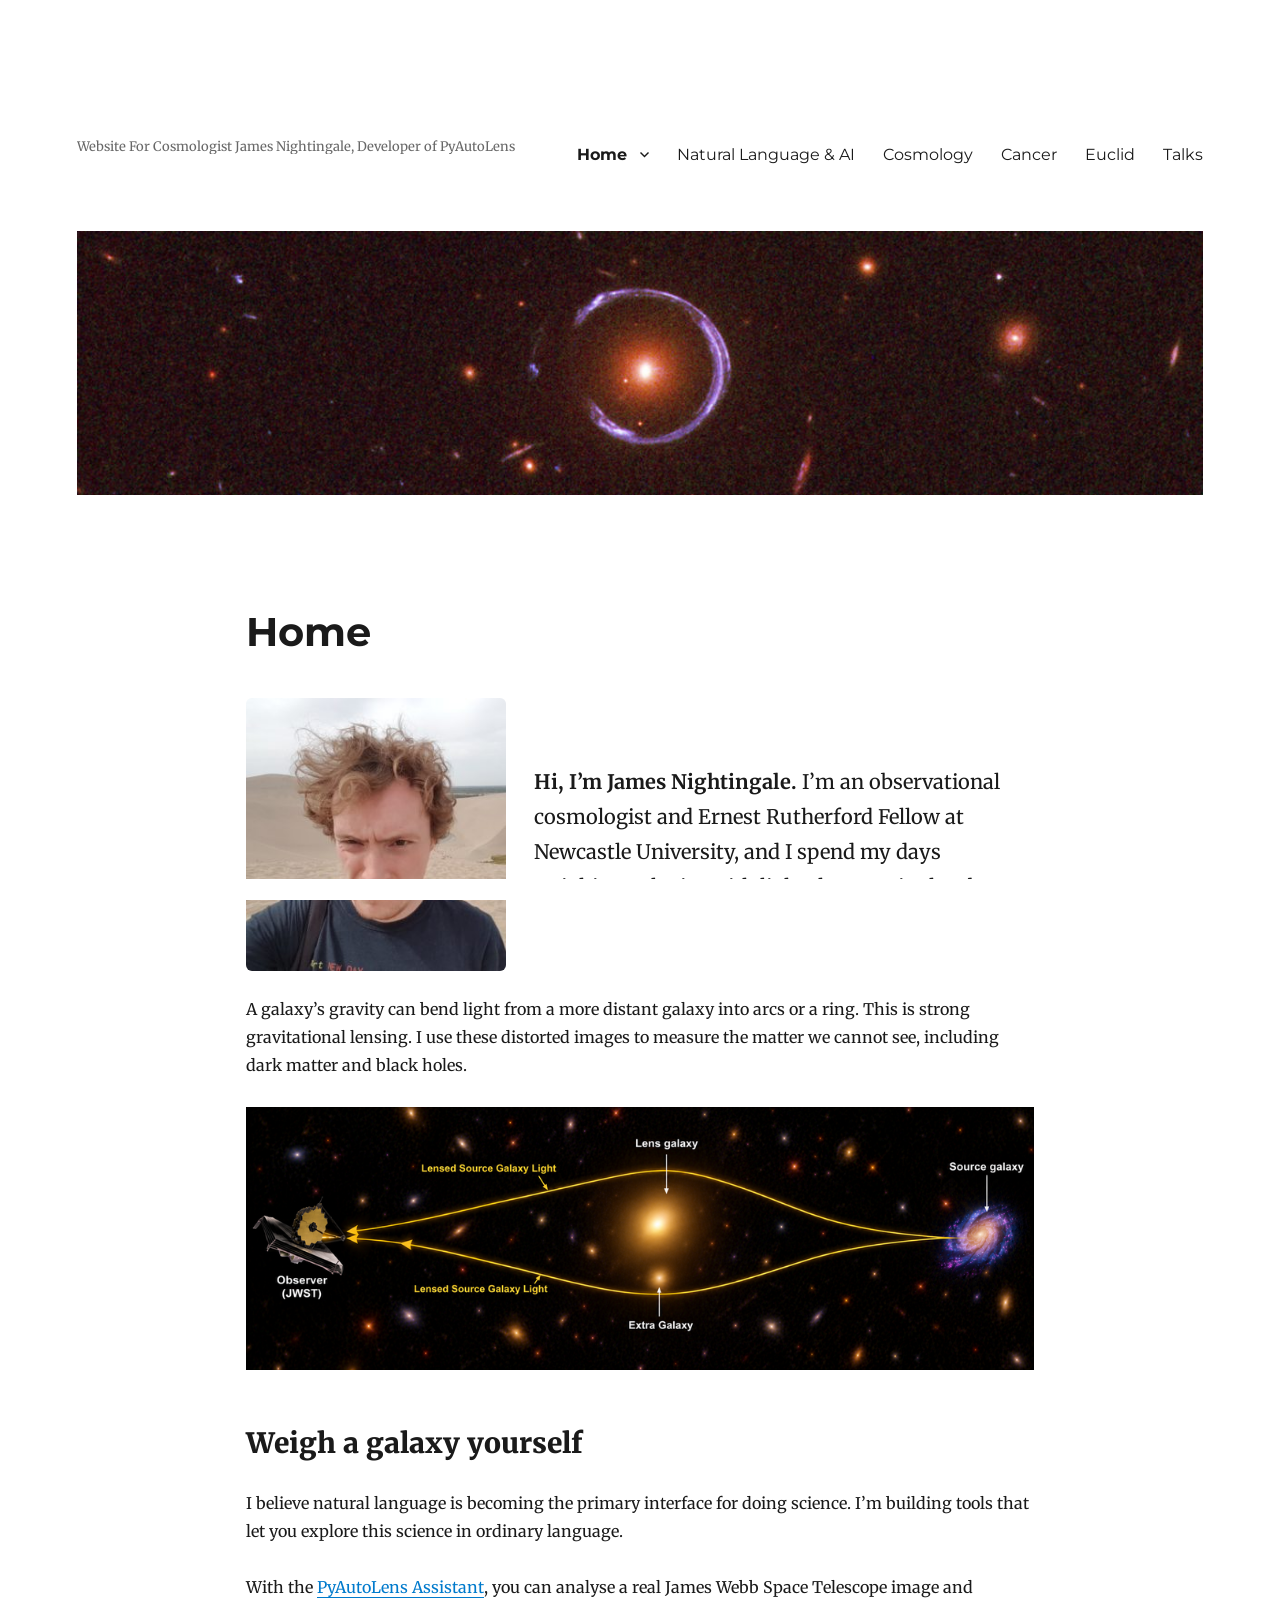
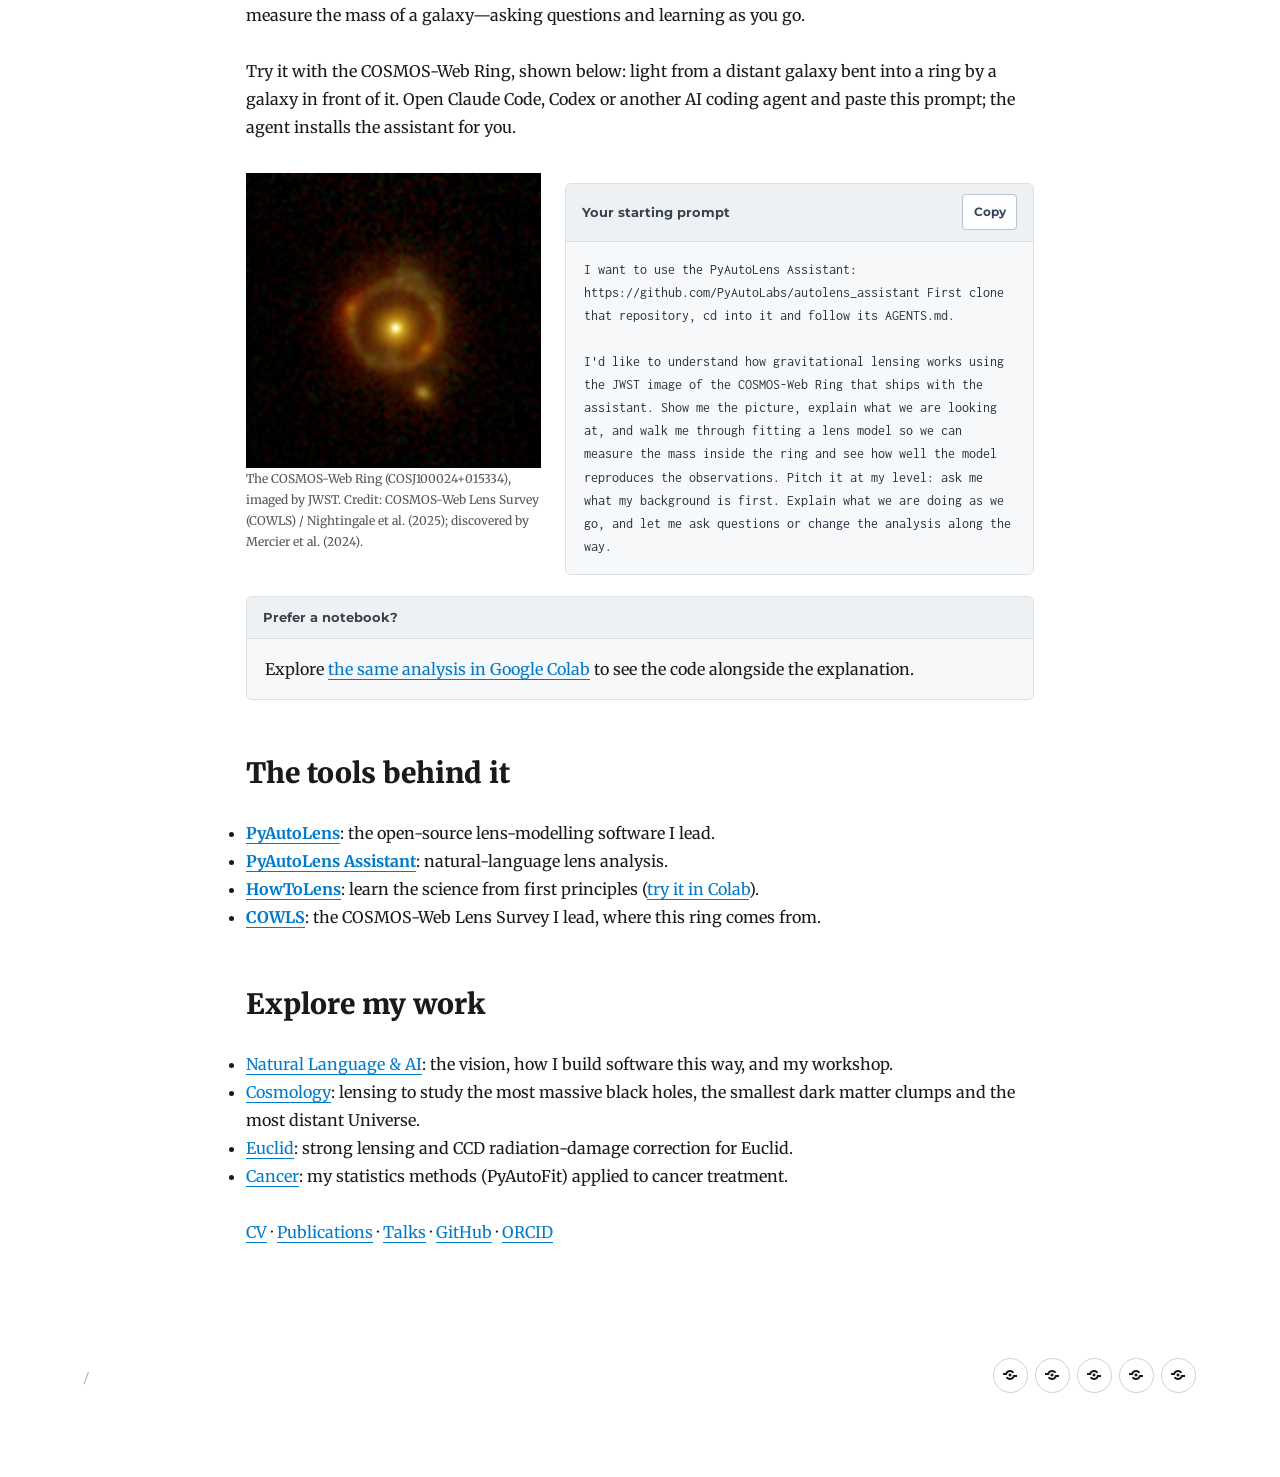
<file: index.html>
<!DOCTYPE html>
<html lang="en-GB" class="no-js">
<head>
	<meta charset="UTF-8">
	<meta name="viewport" content="width=device-width, initial-scale=1">
	<link rel="profile" href="https://gmpg.org/xfn/11">
		<script>(function(html){html.className = html.className.replace(/\bno-js\b/,'js')})(document.documentElement);</script>
<title>Website For Cosmologist James Nightingale, Developer of PyAutoLens</title>
<meta name='robots' content='max-image-preview:large' />
<link rel='dns-prefetch' href='https://fonts.googleapis.com/' />
<link href='https://fonts.gstatic.com' crossorigin rel='preconnect' />
<!-- This site uses the Google Analytics by MonsterInsights plugin v11.1.2 - Using Analytics tracking - https://www.monsterinsights.com/ -->
		<!-- Note: MonsterInsights is not currently configured on this site. The site owner needs to authenticate with Google Analytics in the MonsterInsights settings panel. -->
					<!-- No tracking code set -->
				<!-- / Google Analytics by MonsterInsights -->
		<style id="wp-img-auto-sizes-contain-inline-css">
img:is([sizes=auto i],[sizes^="auto," i]){contain-intrinsic-size:3000px 1500px}
/*# sourceURL=wp-img-auto-sizes-contain-inline-css */
</style>
<style id="wp-emoji-styles-inline-css">

	img.wp-smiley, img.emoji {
		display: inline !important;
		border: none !important;
		box-shadow: none !important;
		height: 1em !important;
		width: 1em !important;
		margin: 0 0.07em !important;
		vertical-align: -0.1em !important;
		background: none !important;
		padding: 0 !important;
	}
/*# sourceURL=wp-emoji-styles-inline-css */
</style>
<style id="wp-block-library-inline-css">
:root{--wp-block-synced-color:#7a00df;--wp-block-synced-color--rgb:122,0,223;--wp-bound-block-color:var(--wp-block-synced-color);--wp-editor-canvas-background:#ddd;--wp-admin-theme-color:#007cba;--wp-admin-theme-color--rgb:0,124,186;--wp-admin-theme-color-darker-10:#006ba1;--wp-admin-theme-color-darker-10--rgb:0,107,160.5;--wp-admin-theme-color-darker-20:#005a87;--wp-admin-theme-color-darker-20--rgb:0,90,135;--wp-admin-border-width-focus:2px}@media (min-resolution:192dpi){:root{--wp-admin-border-width-focus:1.5px}}.wp-element-button{cursor:pointer}:root .has-very-light-gray-background-color{background-color:#eee}:root .has-very-dark-gray-background-color{background-color:#313131}:root .has-very-light-gray-color{color:#eee}:root .has-very-dark-gray-color{color:#313131}:root .has-vivid-green-cyan-to-vivid-cyan-blue-gradient-background{background:linear-gradient(135deg,#00d084,#0693e3)}:root .has-purple-crush-gradient-background{background:linear-gradient(135deg,#34e2e4,#4721fb 50%,#ab1dfe)}:root .has-hazy-dawn-gradient-background{background:linear-gradient(135deg,#faaca8,#dad0ec)}:root .has-subdued-olive-gradient-background{background:linear-gradient(135deg,#fafae1,#67a671)}:root .has-atomic-cream-gradient-background{background:linear-gradient(135deg,#fdd79a,#004a59)}:root .has-nightshade-gradient-background{background:linear-gradient(135deg,#330968,#31cdcf)}:root .has-midnight-gradient-background{background:linear-gradient(135deg,#020381,#2874fc)}:root{--wp--preset--font-size--normal:16px;--wp--preset--font-size--huge:42px}.has-regular-font-size{font-size:1em}.has-larger-font-size{font-size:2.625em}.has-normal-font-size{font-size:var(--wp--preset--font-size--normal)}.has-huge-font-size{font-size:var(--wp--preset--font-size--huge)}:root .has-text-align-center{text-align:center}:root .has-text-align-left{text-align:left}:root .has-text-align-right{text-align:right}.has-fit-text{white-space:nowrap!important}#end-resizable-editor-section{display:none}.aligncenter{clear:both}.items-justified-left{justify-content:flex-start}.items-justified-center{justify-content:center}.items-justified-right{justify-content:flex-end}.items-justified-space-between{justify-content:space-between}.screen-reader-text{word-wrap:normal!important;border:0;clip-path:inset(50%);height:1px;margin:-1px;overflow:hidden;padding:0;position:absolute;width:1px}.screen-reader-text:focus{background-color:#ddd;clip-path:none;color:#444;display:block;font-size:1em;height:auto;left:5px;line-height:normal;padding:15px 23px 14px;text-decoration:none;top:5px;width:auto;z-index:100000}html :where(.has-border-color){border-style:solid}html :where([style*=border-color]){border-style:solid}html :where([style*=border-top-color]){border-top-style:solid}html :where([style*=border-right-color]){border-right-style:solid}html :where([style*=border-bottom-color]){border-bottom-style:solid}html :where([style*=border-left-color]){border-left-style:solid}html :where([style*=border-width]){border-style:solid}html :where([style*=border-top-width]){border-top-style:solid}html :where([style*=border-right-width]){border-right-style:solid}html :where([style*=border-bottom-width]){border-bottom-style:solid}html :where([style*=border-left-width]){border-left-style:solid}html :where(img[class*=wp-image-]){height:auto;max-width:100%}:where(figure){margin:0 0 1em}html :where(.is-position-sticky){--wp-admin--admin-bar--position-offset:var(--wp-admin--admin-bar--height,0px)}@media screen and (max-width:600px){html :where(.is-position-sticky){--wp-admin--admin-bar--position-offset:0px}}

/*# sourceURL=/wp-includes/css/dist/block-library/common.min.css */
</style>
<style id="wp-block-heading-inline-css">
h1:where(.wp-block-heading).has-background,h2:where(.wp-block-heading).has-background,h3:where(.wp-block-heading).has-background,h4:where(.wp-block-heading).has-background,h5:where(.wp-block-heading).has-background,h6:where(.wp-block-heading).has-background{padding:1.25em 2.375em}h1.has-text-align-left[style*=writing-mode]:where([style*=vertical-lr]),h1.has-text-align-right[style*=writing-mode]:where([style*=vertical-rl]),h2.has-text-align-left[style*=writing-mode]:where([style*=vertical-lr]),h2.has-text-align-right[style*=writing-mode]:where([style*=vertical-rl]),h3.has-text-align-left[style*=writing-mode]:where([style*=vertical-lr]),h3.has-text-align-right[style*=writing-mode]:where([style*=vertical-rl]),h4.has-text-align-left[style*=writing-mode]:where([style*=vertical-lr]),h4.has-text-align-right[style*=writing-mode]:where([style*=vertical-rl]),h5.has-text-align-left[style*=writing-mode]:where([style*=vertical-lr]),h5.has-text-align-right[style*=writing-mode]:where([style*=vertical-rl]),h6.has-text-align-left[style*=writing-mode]:where([style*=vertical-lr]),h6.has-text-align-right[style*=writing-mode]:where([style*=vertical-rl]){rotate:180deg}
/*# sourceURL=https://jamesnightingale.net/wp-includes/blocks/heading/style.min.css */
</style>
<style id="wp-block-image-inline-css">
.wp-block-image>a,.wp-block-image>figure>a{display:inline-block}.wp-block-image img{box-sizing:border-box;height:auto;max-width:100%;vertical-align:bottom}@media not (prefers-reduced-motion){.wp-block-image img.hide{visibility:hidden}.wp-block-image img.show{animation:show-content-image .4s}}.wp-block-image[style*=border-radius] img,.wp-block-image[style*=border-radius]>a{border-radius:inherit}.wp-block-image.has-custom-border img{box-sizing:border-box}.wp-block-image.aligncenter{text-align:center}.wp-block-image.alignfull>a,.wp-block-image.alignwide>a{width:100%}.wp-block-image.alignfull img,.wp-block-image.alignwide img{height:auto;width:100%}.wp-block-image .aligncenter,.wp-block-image .alignleft,.wp-block-image .alignright,.wp-block-image.aligncenter,.wp-block-image.alignleft,.wp-block-image.alignright{display:table}.wp-block-image .aligncenter>figcaption,.wp-block-image .alignleft>figcaption,.wp-block-image .alignright>figcaption,.wp-block-image.aligncenter>figcaption,.wp-block-image.alignleft>figcaption,.wp-block-image.alignright>figcaption{caption-side:bottom;display:table-caption}.wp-block-image .alignleft{float:left;margin:.5em 1em .5em 0}.wp-block-image .alignright{float:right;margin:.5em 0 .5em 1em}.wp-block-image .aligncenter{margin-left:auto;margin-right:auto}.wp-block-image :where(figcaption){margin-bottom:1em;margin-top:.5em}.wp-block-image.is-style-circle-mask img{border-radius:9999px}@supports ((-webkit-mask-image:none) or (mask-image:none)) or (-webkit-mask-image:none){.wp-block-image.is-style-circle-mask img{border-radius:0;-webkit-mask-image:url('data:image/svg+xml;utf8,<svg viewBox="0 0 100 100" xmlns="http://www.w3.org/2000/svg"><circle cx="50" cy="50" r="50"/></svg>');mask-image:url('data:image/svg+xml;utf8,<svg viewBox="0 0 100 100" xmlns="http://www.w3.org/2000/svg"><circle cx="50" cy="50" r="50"/></svg>');mask-mode:alpha;-webkit-mask-position:center;mask-position:center;-webkit-mask-repeat:no-repeat;mask-repeat:no-repeat;-webkit-mask-size:contain;mask-size:contain}}:root :where(.wp-block-image.is-style-rounded img,.wp-block-image .is-style-rounded img){border-radius:9999px}.wp-block-image figure{margin:0}.wp-lightbox-container{display:flex;flex-direction:column;position:relative}.wp-lightbox-container img{cursor:zoom-in}.wp-lightbox-container img:hover+button{opacity:1}.wp-lightbox-container button{align-items:center;backdrop-filter:blur(16px) saturate(180%);background-color:#5a5a5a40;border:none;border-radius:4px;cursor:zoom-in;display:flex;height:20px;justify-content:center;opacity:0;padding:0;position:absolute;right:16px;text-align:center;top:16px;width:20px;z-index:100}@media not (prefers-reduced-motion){.wp-lightbox-container button{transition:opacity .2s ease}}.wp-lightbox-container button:focus-visible{outline:3px auto #5a5a5a40;outline:3px auto -webkit-focus-ring-color;outline-offset:3px}.wp-lightbox-container button:hover{cursor:pointer;opacity:1}.wp-lightbox-container button:focus{opacity:1}.wp-lightbox-container button:focus,.wp-lightbox-container button:hover,.wp-lightbox-container button:not(:hover):not(:active):not(.has-background){background-color:#5a5a5a40;border:none}.wp-lightbox-overlay{box-sizing:border-box;cursor:zoom-out;height:100vh;left:0;overflow:hidden;position:fixed;top:0;visibility:hidden;width:100%;z-index:100000}.wp-lightbox-overlay .wp-lightbox-close-button{align-items:center;cursor:pointer;display:flex;font-family:inherit;gap:8px;justify-content:center;line-height:1;min-height:40px;min-width:40px;padding:0 4px;position:absolute;right:calc(env(safe-area-inset-right) + 16px);top:calc(env(safe-area-inset-top) + 16px);z-index:5000000}.wp-lightbox-overlay .wp-lightbox-close-button:focus,.wp-lightbox-overlay .wp-lightbox-close-button:hover,.wp-lightbox-overlay .wp-lightbox-close-button:not(:hover):not(:active):not(.has-background){background:none;border:none}.wp-lightbox-overlay .wp-lightbox-close-button:has(.wp-lightbox-close-text:not([hidden])) .wp-lightbox-close-icon svg{height:1em;width:1em}.wp-lightbox-overlay .wp-lightbox-close-icon svg{display:block}.wp-lightbox-overlay .wp-lightbox-navigation-button-next,.wp-lightbox-overlay .wp-lightbox-navigation-button-prev{align-items:center;bottom:16px;cursor:pointer;display:flex;font-family:inherit;gap:4px;justify-content:center;line-height:1;min-height:40px;min-width:40px;padding:0 8px;position:absolute;z-index:2000002}.wp-lightbox-overlay .wp-lightbox-navigation-button-next[hidden],.wp-lightbox-overlay .wp-lightbox-navigation-button-prev[hidden]{display:none}@media (min-width:960px){.wp-lightbox-overlay .wp-lightbox-navigation-button-next,.wp-lightbox-overlay .wp-lightbox-navigation-button-prev{bottom:50%;transform:translateY(-50%)}}.wp-lightbox-overlay .wp-lightbox-navigation-button-next:focus,.wp-lightbox-overlay .wp-lightbox-navigation-button-next:hover,.wp-lightbox-overlay .wp-lightbox-navigation-button-next:not(:hover):not(:active):not(.has-background),.wp-lightbox-overlay .wp-lightbox-navigation-button-prev:focus,.wp-lightbox-overlay .wp-lightbox-navigation-button-prev:hover,.wp-lightbox-overlay .wp-lightbox-navigation-button-prev:not(:hover):not(:active):not(.has-background){background:none;border:none;padding:0 8px}.wp-lightbox-overlay .wp-lightbox-navigation-button-next:has(.wp-lightbox-navigation-text:not([hidden])) .wp-lightbox-navigation-icon svg,.wp-lightbox-overlay .wp-lightbox-navigation-button-prev:has(.wp-lightbox-navigation-text:not([hidden])) .wp-lightbox-navigation-icon svg{display:block;height:1.5em;width:1.5em}.wp-lightbox-overlay .wp-lightbox-navigation-button-prev{left:calc(env(safe-area-inset-left) + 16px)}.wp-lightbox-overlay .wp-lightbox-navigation-button-next{right:calc(env(safe-area-inset-right) + 16px)}.wp-lightbox-overlay .wp-lightbox-navigation-icon svg{vertical-align:middle}.wp-lightbox-overlay .lightbox-image-container{height:var(--wp--lightbox-container-height);left:50%;overflow:hidden;position:absolute;top:50%;transform:translate(-50%,-50%);transform-origin:top left;width:var(--wp--lightbox-container-width);z-index:2000001}.wp-lightbox-overlay .wp-block-image{align-items:center;box-sizing:border-box;display:flex;height:100%;justify-content:center;margin:0;position:relative;transform-origin:0 0;width:100%;z-index:3000000}.wp-lightbox-overlay .wp-block-image img{height:var(--wp--lightbox-image-height);min-height:var(--wp--lightbox-image-height);min-width:var(--wp--lightbox-image-width);width:var(--wp--lightbox-image-width)}.wp-lightbox-overlay .wp-block-image figcaption{display:none}.wp-lightbox-overlay button{background:none;border:none}.wp-lightbox-overlay .scrim{background-color:#fff;height:100%;opacity:.9;position:absolute;width:100%;z-index:2000000}.wp-lightbox-overlay.active{visibility:visible}@media not (prefers-reduced-motion){.wp-lightbox-overlay.active{animation:turn-on-visibility .25s both}.wp-lightbox-overlay.active img{animation:turn-on-visibility .35s both}.wp-lightbox-overlay.show-closing-animation:not(.active){animation:turn-off-visibility .35s both}.wp-lightbox-overlay.show-closing-animation:not(.active) img{animation:turn-off-visibility .25s both}.wp-lightbox-overlay.zoom.active{animation:none;opacity:1;visibility:visible}.wp-lightbox-overlay.zoom.active .lightbox-image-container{animation:lightbox-zoom-in .4s}.wp-lightbox-overlay.zoom.active .lightbox-image-container img{animation:none}.wp-lightbox-overlay.zoom.active .scrim{animation:turn-on-visibility .4s forwards}.wp-lightbox-overlay.zoom.show-closing-animation:not(.active){animation:none}.wp-lightbox-overlay.zoom.show-closing-animation:not(.active) .lightbox-image-container{animation:lightbox-zoom-out .4s}.wp-lightbox-overlay.zoom.show-closing-animation:not(.active) .lightbox-image-container img{animation:none}.wp-lightbox-overlay.zoom.show-closing-animation:not(.active) .scrim{animation:turn-off-visibility .4s forwards}}@keyframes show-content-image{0%{visibility:hidden}99%{visibility:hidden}to{visibility:visible}}@keyframes turn-on-visibility{0%{opacity:0}to{opacity:1}}@keyframes turn-off-visibility{0%{opacity:1;visibility:visible}99%{opacity:0;visibility:visible}to{opacity:0;visibility:hidden}}@keyframes lightbox-zoom-in{0%{transform:translate(calc((-100vw + var(--wp--lightbox-scrollbar-width))/2 + var(--wp--lightbox-initial-left-position)),calc(-50vh + var(--wp--lightbox-initial-top-position))) scale(var(--wp--lightbox-scale))}to{transform:translate(-50%,-50%) scale(1)}}@keyframes lightbox-zoom-out{0%{transform:translate(-50%,-50%) scale(1);visibility:visible}99%{visibility:visible}to{transform:translate(calc((-100vw + var(--wp--lightbox-scrollbar-width))/2 + var(--wp--lightbox-initial-left-position)),calc(-50vh + var(--wp--lightbox-initial-top-position))) scale(var(--wp--lightbox-scale));visibility:hidden}}
/*# sourceURL=https://jamesnightingale.net/wp-includes/blocks/image/style.min.css */
</style>
<style id="wp-block-paragraph-inline-css">
.is-small-text{font-size:.875em}.is-regular-text{font-size:1em}.is-large-text{font-size:2.25em}.is-larger-text{font-size:3em}.has-drop-cap:not(:focus):first-letter{float:left;font-size:8.4em;font-style:normal;font-weight:100;line-height:.68;margin:.05em .1em 0 0;text-transform:uppercase}body.rtl .has-drop-cap:not(:focus):first-letter{float:none;margin-left:.1em}p.has-drop-cap.has-background{overflow:hidden}:root :where(p.has-background){padding:1.25em 2.375em}:where(p.has-text-color:not(.has-link-color)) a{color:inherit}p.has-text-align-left[style*="writing-mode:vertical-lr"],p.has-text-align-right[style*="writing-mode:vertical-rl"]{rotate:180deg}
/*# sourceURL=https://jamesnightingale.net/wp-includes/blocks/paragraph/style.min.css */
</style>

<style id="classic-theme-styles-inline-css">
/*! This file is auto-generated */
.wp-block-button__link{color:#fff;background-color:#32373c;border-radius:9999px;box-shadow:none;text-decoration:none;padding:calc(.667em + 2px) calc(1.333em + 2px);font-size:1.125em}.wp-block-file__button{background:#32373c;color:#fff;text-decoration:none}
/*# sourceURL=/wp-includes/css/classic-themes.min.css */
</style>

<style id="global-styles-inline-css">
:root{--wp--preset--aspect-ratio--square: 1;--wp--preset--aspect-ratio--4-3: 4/3;--wp--preset--aspect-ratio--3-4: 3/4;--wp--preset--aspect-ratio--3-2: 3/2;--wp--preset--aspect-ratio--2-3: 2/3;--wp--preset--aspect-ratio--16-9: 16/9;--wp--preset--aspect-ratio--9-16: 9/16;--wp--preset--color--black: #000000;--wp--preset--color--cyan-bluish-gray: #abb8c3;--wp--preset--color--white: #fff;--wp--preset--color--pale-pink: #f78da7;--wp--preset--color--vivid-red: #cf2e2e;--wp--preset--color--luminous-vivid-orange: #ff6900;--wp--preset--color--luminous-vivid-amber: #fcb900;--wp--preset--color--light-green-cyan: #7bdcb5;--wp--preset--color--vivid-green-cyan: #00d084;--wp--preset--color--pale-cyan-blue: #8ed1fc;--wp--preset--color--vivid-cyan-blue: #0693e3;--wp--preset--color--vivid-purple: #9b51e0;--wp--preset--color--dark-gray: #1a1a1a;--wp--preset--color--medium-gray: #686868;--wp--preset--color--light-gray: #e5e5e5;--wp--preset--color--blue-gray: #4d545c;--wp--preset--color--bright-blue: #007acc;--wp--preset--color--light-blue: #9adffd;--wp--preset--color--dark-brown: #402b30;--wp--preset--color--medium-brown: #774e24;--wp--preset--color--dark-red: #640c1f;--wp--preset--color--bright-red: #ff675f;--wp--preset--color--yellow: #ffef8e;--wp--preset--gradient--vivid-cyan-blue-to-vivid-purple: linear-gradient(135deg,rgb(6,147,227) 0%,rgb(155,81,224) 100%);--wp--preset--gradient--light-green-cyan-to-vivid-green-cyan: linear-gradient(135deg,rgb(122,220,180) 0%,rgb(0,208,130) 100%);--wp--preset--gradient--luminous-vivid-amber-to-luminous-vivid-orange: linear-gradient(135deg,rgb(252,185,0) 0%,rgb(255,105,0) 100%);--wp--preset--gradient--luminous-vivid-orange-to-vivid-red: linear-gradient(135deg,rgb(255,105,0) 0%,rgb(207,46,46) 100%);--wp--preset--gradient--very-light-gray-to-cyan-bluish-gray: linear-gradient(135deg,rgb(238,238,238) 0%,rgb(169,184,195) 100%);--wp--preset--gradient--cool-to-warm-spectrum: linear-gradient(135deg,rgb(74,234,220) 0%,rgb(151,120,209) 20%,rgb(207,42,186) 40%,rgb(238,44,130) 60%,rgb(251,105,98) 80%,rgb(254,248,76) 100%);--wp--preset--gradient--blush-light-purple: linear-gradient(135deg,rgb(255,206,236) 0%,rgb(152,150,240) 100%);--wp--preset--gradient--blush-bordeaux: linear-gradient(135deg,rgb(254,205,165) 0%,rgb(254,45,45) 50%,rgb(107,0,62) 100%);--wp--preset--gradient--luminous-dusk: linear-gradient(135deg,rgb(255,203,112) 0%,rgb(199,81,192) 50%,rgb(65,88,208) 100%);--wp--preset--gradient--pale-ocean: linear-gradient(135deg,rgb(255,245,203) 0%,rgb(182,227,212) 50%,rgb(51,167,181) 100%);--wp--preset--gradient--electric-grass: linear-gradient(135deg,rgb(202,248,128) 0%,rgb(113,206,126) 100%);--wp--preset--gradient--midnight: linear-gradient(135deg,rgb(2,3,129) 0%,rgb(40,116,252) 100%);--wp--preset--font-size--small: 13px;--wp--preset--font-size--medium: 20px;--wp--preset--font-size--large: 36px;--wp--preset--font-size--x-large: 42px;--wp--preset--spacing--20: 0.44rem;--wp--preset--spacing--30: 0.67rem;--wp--preset--spacing--40: 1rem;--wp--preset--spacing--50: 1.5rem;--wp--preset--spacing--60: 2.25rem;--wp--preset--spacing--70: 3.38rem;--wp--preset--spacing--80: 5.06rem;--wp--preset--shadow--natural: 6px 6px 9px rgba(0, 0, 0, 0.2);--wp--preset--shadow--deep: 12px 12px 50px rgba(0, 0, 0, 0.4);--wp--preset--shadow--sharp: 6px 6px 0px rgba(0, 0, 0, 0.2);--wp--preset--shadow--outlined: 6px 6px 0px -3px rgb(255, 255, 255), 6px 6px rgb(0, 0, 0);--wp--preset--shadow--crisp: 6px 6px 0px rgb(0, 0, 0);}:where(body) { margin: 0; }:where(.is-layout-flex){gap: 0.5em;}:where(.is-layout-grid){gap: 0.5em;}body .is-layout-flex{display: flex;}.is-layout-flex{flex-wrap: wrap;align-items: center;}.is-layout-flex > :is(*, div){margin: 0;}body .is-layout-grid{display: grid;}.is-layout-grid > :is(*, div){margin: 0;}body{padding-top: 0px;padding-right: 0px;padding-bottom: 0px;padding-left: 0px;}:root :where(.wp-element-button, .wp-block-button__link){background-color: #32373c;border-width: 0;color: #fff;font-family: inherit;font-size: inherit;font-style: inherit;font-weight: inherit;letter-spacing: inherit;line-height: inherit;padding-top: calc(0.667em + 2px);padding-right: calc(1.333em + 2px);padding-bottom: calc(0.667em + 2px);padding-left: calc(1.333em + 2px);text-decoration: none;text-transform: inherit;}.has-black-color{color: var(--wp--preset--color--black) !important;}.has-cyan-bluish-gray-color{color: var(--wp--preset--color--cyan-bluish-gray) !important;}.has-white-color{color: var(--wp--preset--color--white) !important;}.has-pale-pink-color{color: var(--wp--preset--color--pale-pink) !important;}.has-vivid-red-color{color: var(--wp--preset--color--vivid-red) !important;}.has-luminous-vivid-orange-color{color: var(--wp--preset--color--luminous-vivid-orange) !important;}.has-luminous-vivid-amber-color{color: var(--wp--preset--color--luminous-vivid-amber) !important;}.has-light-green-cyan-color{color: var(--wp--preset--color--light-green-cyan) !important;}.has-vivid-green-cyan-color{color: var(--wp--preset--color--vivid-green-cyan) !important;}.has-pale-cyan-blue-color{color: var(--wp--preset--color--pale-cyan-blue) !important;}.has-vivid-cyan-blue-color{color: var(--wp--preset--color--vivid-cyan-blue) !important;}.has-vivid-purple-color{color: var(--wp--preset--color--vivid-purple) !important;}.has-dark-gray-color{color: var(--wp--preset--color--dark-gray) !important;}.has-medium-gray-color{color: var(--wp--preset--color--medium-gray) !important;}.has-light-gray-color{color: var(--wp--preset--color--light-gray) !important;}.has-blue-gray-color{color: var(--wp--preset--color--blue-gray) !important;}.has-bright-blue-color{color: var(--wp--preset--color--bright-blue) !important;}.has-light-blue-color{color: var(--wp--preset--color--light-blue) !important;}.has-dark-brown-color{color: var(--wp--preset--color--dark-brown) !important;}.has-medium-brown-color{color: var(--wp--preset--color--medium-brown) !important;}.has-dark-red-color{color: var(--wp--preset--color--dark-red) !important;}.has-bright-red-color{color: var(--wp--preset--color--bright-red) !important;}.has-yellow-color{color: var(--wp--preset--color--yellow) !important;}.has-black-background-color{background-color: var(--wp--preset--color--black) !important;}.has-cyan-bluish-gray-background-color{background-color: var(--wp--preset--color--cyan-bluish-gray) !important;}.has-white-background-color{background-color: var(--wp--preset--color--white) !important;}.has-pale-pink-background-color{background-color: var(--wp--preset--color--pale-pink) !important;}.has-vivid-red-background-color{background-color: var(--wp--preset--color--vivid-red) !important;}.has-luminous-vivid-orange-background-color{background-color: var(--wp--preset--color--luminous-vivid-orange) !important;}.has-luminous-vivid-amber-background-color{background-color: var(--wp--preset--color--luminous-vivid-amber) !important;}.has-light-green-cyan-background-color{background-color: var(--wp--preset--color--light-green-cyan) !important;}.has-vivid-green-cyan-background-color{background-color: var(--wp--preset--color--vivid-green-cyan) !important;}.has-pale-cyan-blue-background-color{background-color: var(--wp--preset--color--pale-cyan-blue) !important;}.has-vivid-cyan-blue-background-color{background-color: var(--wp--preset--color--vivid-cyan-blue) !important;}.has-vivid-purple-background-color{background-color: var(--wp--preset--color--vivid-purple) !important;}.has-dark-gray-background-color{background-color: var(--wp--preset--color--dark-gray) !important;}.has-medium-gray-background-color{background-color: var(--wp--preset--color--medium-gray) !important;}.has-light-gray-background-color{background-color: var(--wp--preset--color--light-gray) !important;}.has-blue-gray-background-color{background-color: var(--wp--preset--color--blue-gray) !important;}.has-bright-blue-background-color{background-color: var(--wp--preset--color--bright-blue) !important;}.has-light-blue-background-color{background-color: var(--wp--preset--color--light-blue) !important;}.has-dark-brown-background-color{background-color: var(--wp--preset--color--dark-brown) !important;}.has-medium-brown-background-color{background-color: var(--wp--preset--color--medium-brown) !important;}.has-dark-red-background-color{background-color: var(--wp--preset--color--dark-red) !important;}.has-bright-red-background-color{background-color: var(--wp--preset--color--bright-red) !important;}.has-yellow-background-color{background-color: var(--wp--preset--color--yellow) !important;}.has-black-border-color{border-color: var(--wp--preset--color--black) !important;}.has-cyan-bluish-gray-border-color{border-color: var(--wp--preset--color--cyan-bluish-gray) !important;}.has-white-border-color{border-color: var(--wp--preset--color--white) !important;}.has-pale-pink-border-color{border-color: var(--wp--preset--color--pale-pink) !important;}.has-vivid-red-border-color{border-color: var(--wp--preset--color--vivid-red) !important;}.has-luminous-vivid-orange-border-color{border-color: var(--wp--preset--color--luminous-vivid-orange) !important;}.has-luminous-vivid-amber-border-color{border-color: var(--wp--preset--color--luminous-vivid-amber) !important;}.has-light-green-cyan-border-color{border-color: var(--wp--preset--color--light-green-cyan) !important;}.has-vivid-green-cyan-border-color{border-color: var(--wp--preset--color--vivid-green-cyan) !important;}.has-pale-cyan-blue-border-color{border-color: var(--wp--preset--color--pale-cyan-blue) !important;}.has-vivid-cyan-blue-border-color{border-color: var(--wp--preset--color--vivid-cyan-blue) !important;}.has-vivid-purple-border-color{border-color: var(--wp--preset--color--vivid-purple) !important;}.has-dark-gray-border-color{border-color: var(--wp--preset--color--dark-gray) !important;}.has-medium-gray-border-color{border-color: var(--wp--preset--color--medium-gray) !important;}.has-light-gray-border-color{border-color: var(--wp--preset--color--light-gray) !important;}.has-blue-gray-border-color{border-color: var(--wp--preset--color--blue-gray) !important;}.has-bright-blue-border-color{border-color: var(--wp--preset--color--bright-blue) !important;}.has-light-blue-border-color{border-color: var(--wp--preset--color--light-blue) !important;}.has-dark-brown-border-color{border-color: var(--wp--preset--color--dark-brown) !important;}.has-medium-brown-border-color{border-color: var(--wp--preset--color--medium-brown) !important;}.has-dark-red-border-color{border-color: var(--wp--preset--color--dark-red) !important;}.has-bright-red-border-color{border-color: var(--wp--preset--color--bright-red) !important;}.has-yellow-border-color{border-color: var(--wp--preset--color--yellow) !important;}.has-vivid-cyan-blue-to-vivid-purple-gradient-background{background: var(--wp--preset--gradient--vivid-cyan-blue-to-vivid-purple) !important;}.has-light-green-cyan-to-vivid-green-cyan-gradient-background{background: var(--wp--preset--gradient--light-green-cyan-to-vivid-green-cyan) !important;}.has-luminous-vivid-amber-to-luminous-vivid-orange-gradient-background{background: var(--wp--preset--gradient--luminous-vivid-amber-to-luminous-vivid-orange) !important;}.has-luminous-vivid-orange-to-vivid-red-gradient-background{background: var(--wp--preset--gradient--luminous-vivid-orange-to-vivid-red) !important;}.has-very-light-gray-to-cyan-bluish-gray-gradient-background{background: var(--wp--preset--gradient--very-light-gray-to-cyan-bluish-gray) !important;}.has-cool-to-warm-spectrum-gradient-background{background: var(--wp--preset--gradient--cool-to-warm-spectrum) !important;}.has-blush-light-purple-gradient-background{background: var(--wp--preset--gradient--blush-light-purple) !important;}.has-blush-bordeaux-gradient-background{background: var(--wp--preset--gradient--blush-bordeaux) !important;}.has-luminous-dusk-gradient-background{background: var(--wp--preset--gradient--luminous-dusk) !important;}.has-pale-ocean-gradient-background{background: var(--wp--preset--gradient--pale-ocean) !important;}.has-electric-grass-gradient-background{background: var(--wp--preset--gradient--electric-grass) !important;}.has-midnight-gradient-background{background: var(--wp--preset--gradient--midnight) !important;}.has-small-font-size{font-size: var(--wp--preset--font-size--small) !important;}.has-medium-font-size{font-size: var(--wp--preset--font-size--medium) !important;}.has-large-font-size{font-size: var(--wp--preset--font-size--large) !important;}.has-x-large-font-size{font-size: var(--wp--preset--font-size--x-large) !important;}
/*# sourceURL=global-styles-inline-css */
</style>

<link rel='stylesheet' id='twentysixteen-fonts-css' href='/fonts.googleapis.com/css@family=Merriweather%253A400,700,900,400italic,700italic,900italic%257CMontserrat%253A400,700%257CInconsolata%253A400&amp;subset=latin,latin-ext&amp;display=fallback.css' media='all' />
<link rel='stylesheet' id='genericons-css' href='wp-content/themes/twentysixteen/genericons/genericons.css@ver=20201208.css' media='all' />
<link rel='stylesheet' id='twentysixteen-style-css' href='wp-content/themes/twentysixteen/style.css@ver=20201208.css' media='all' />
<link rel='stylesheet' id='twentysixteen-block-style-css' href='wp-content/themes/twentysixteen/css/blocks.css@ver=20190102.css' media='all' />
<script id="jquery-core-js" src="wp-includes/js/jquery/jquery.min.js@ver=3.7.1"></script>
<script id="jquery-migrate-js" src="wp-includes/js/jquery/jquery-migrate.min.js@ver=3.4.1"></script>
<meta name="generator" content="WordPress 7.0.4" />
<link rel="canonical" href="./" />
<link rel='shortlink' href='index.html' />
<style id="custom-background-css">
body.custom-background { background-color: #ffffff; }
</style>
<link rel="stylesheet" href="natural_language/page.css?v=4">
</head>

<body class="home wp-singular page-template-default page page-id-2569 custom-background wp-embed-responsive wp-theme-twentysixteen no-sidebar">
<div id="page" class="site">
	<div class="site-inner">
		<a class="skip-link screen-reader-text" href="index.html#content">Skip to content</a>

		<header id="masthead" class="site-header" role="banner">
			<div class="site-header-main">
				<div class="site-branding">
					
											<p class="site-title"><a href="./" rel="home"></a></p>
												<p class="site-description">Website For Cosmologist James Nightingale, Developer of PyAutoLens</p>
									</div><!-- .site-branding -->

									<button id="menu-toggle" class="menu-toggle">Menu</button>

					<div id="site-header-menu" class="site-header-menu">
													<nav id="site-navigation" class="main-navigation" role="navigation" aria-label="Primary menu">
								<div class="menu-home-container"><ul id="menu-home" class="primary-menu"><li id="menu-item-2577" class="menu-item menu-item-type-post_type menu-item-object-page menu-item-home current-menu-item page_item page-item-2569 current_page_item menu-item-has-children menu-item-2577"><a href="./" aria-current="page">Home</a>
<ul class="sub-menu">
	<li id="menu-item-2561" class="menu-item menu-item-type-post_type menu-item-object-page menu-item-2561"><a href="publications/">Publications</a></li>
	<li id="menu-item-2563" class="menu-item menu-item-type-post_type menu-item-object-page menu-item-2563"><a href="cv/">CV</a></li>
	<li id="menu-item-2562" class="menu-item menu-item-type-post_type menu-item-object-page menu-item-2562"><a href="contact/">Contact</a></li>
</ul>
</li>
<li class="menu-item menu-item-type-custom"><a href="/natural_language/">Natural Language &amp; AI</a></li>
<li id="menu-item-2564" class="menu-item menu-item-type-post_type menu-item-object-page menu-item-2564"><a href="cosmology/">Cosmology</a></li>
<li id="menu-item-2565" class="menu-item menu-item-type-post_type menu-item-object-page menu-item-2565"><a href="cancer/">Cancer</a></li>
<li id="menu-item-2584" class="menu-item menu-item-type-post_type menu-item-object-page menu-item-2584"><a href="euclid/">Euclid</a></li>
<li id="menu-item-2567" class="menu-item menu-item-type-post_type menu-item-object-page menu-item-2567"><a href="talks/">Talks</a></li>
</ul></div>							</nav><!-- .main-navigation -->
						
													<nav id="social-navigation" class="social-navigation" role="navigation" aria-label="Social links menu">
								<div class="menu-home-container"><ul id="menu-home-1" class="social-links-menu"><li class="menu-item menu-item-type-post_type menu-item-object-page menu-item-home current-menu-item page_item page-item-2569 current_page_item menu-item-2577"><a href="./" aria-current="page"><span class="screen-reader-text">Home</span></a></li>
<li class="menu-item menu-item-type-post_type menu-item-object-page menu-item-2564"><a href="cosmology/"><span class="screen-reader-text">Cosmology</span></a></li>
<li class="menu-item menu-item-type-post_type menu-item-object-page menu-item-2565"><a href="cancer/"><span class="screen-reader-text">Cancer</span></a></li>
<li class="menu-item menu-item-type-post_type menu-item-object-page menu-item-2584"><a href="euclid/"><span class="screen-reader-text">Euclid</span></a></li>
<li class="menu-item menu-item-type-post_type menu-item-object-page menu-item-2567"><a href="talks/"><span class="screen-reader-text">Talks</span></a></li>
</ul></div>							</nav><!-- .social-navigation -->
											</div><!-- .site-header-menu -->
							</div><!-- .site-header-main -->

											<div class="header-image">
					<a href="./" rel="home">
						<img src="wp-content/uploads/2017/08/cropped-Horseshoe.jpg" srcset="wp-content/uploads/2017/08/cropped-Horseshoe-300x70.jpg 300w, wp-content/uploads/2017/08/cropped-Horseshoe-768x180.jpg 768w, wp-content/uploads/2017/08/cropped-Horseshoe-1024x240.jpg 1024w, wp-content/uploads/2017/08/cropped-Horseshoe.jpg 1200w" sizes="(max-width: 709px) 85vw, (max-width: 909px) 81vw, (max-width: 1362px) 88vw, 1200px" width="1200" height="281" alt="">
					</a>
				</div><!-- .header-image -->
					</header><!-- .site-header -->

		<div id="content" class="site-content">

<div id="primary" class="content-area">
	<main id="main" class="site-main" role="main">
		
<article id="post-2569" class="post-2569 page type-page status-publish hentry">
	<header class="entry-header">
		<h1 class="entry-title">Home</h1>	</header><!-- .entry-header -->

	
	<div class="entry-content">

<div class="home-intro">
<figure class="wp-block-image is-resized"><img fetchpriority="high" decoding="async" width="285" height="300" src="wp-content/uploads/2021/04/Picture-e1619261190979-285x300.jpeg" alt="James Nightingale" class="wp-image-2533" srcset="wp-content/uploads/2021/04/Picture-e1619261190979-285x300.jpeg 285w, wp-content/uploads/2021/04/Picture-e1619261190979-768x809.jpeg 768w, wp-content/uploads/2021/04/Picture-e1619261190979.jpeg 852w" sizes="(max-width: 285px) 85vw, 285px" /></figure>
<div class="home-intro-text">
<p class="has-medium-font-size"><strong>Hi, I&#8217;m James Nightingale.</strong> I&#8217;m an observational cosmologist and Ernest Rutherford Fellow at Newcastle University, and I spend my days weighing galaxies with light that gravity has bent.</p>
</div>
</div>
<p>A galaxy’s gravity can bend light from a more distant galaxy into arcs or a ring. This is strong gravitational lensing. I use these distorted images to measure the matter we cannot see, including dark matter and black holes.</p>
<figure class="lensing-schematic">
<img src="assets/images/strong_lens_schematic.png" width="1000" height="334" decoding="async" alt="Strong-lensing schematic: light from a distant source galaxy on the right bends around a foreground lens galaxy and reaches the James Webb Space Telescope on the left along different paths." />
</figure>
<h2>Weigh a galaxy yourself</h2>
<p>I believe natural language is becoming the primary interface for doing science. I’m building tools that let you explore this science in ordinary language.</p>
<p>With the <a href="https://github.com/PyAutoLabs/autolens_assistant">PyAutoLens Assistant</a>, you can analyse a real James Webb Space Telescope image and measure the mass of a galaxy—asking questions and learning as you go.</p>
<p>Try it with the COSMOS-Web Ring, shown below: light from a distant galaxy bent into a ring by a galaxy in front of it. Open Claude Code, Codex or another AI coding agent and paste this prompt; the agent installs the assistant for you.</p>
<div class="science-example">
<figure>
<img src="assets/images/cosmos_web_ring_rgb.png" width="840" height="840" decoding="async" alt="The COSMOS-Web Ring: a near-complete ring of lensed light around a massive galaxy, imaged by JWST." />
<figcaption class="image-credit">The COSMOS-Web Ring (COSJ100024+015334), imaged by JWST. Credit: COSMOS-Web Lens Survey (COWLS) / Nightingale et al. (2025); discovered by Mercier et al. (2024).</figcaption>
</figure>
<div class="science-request">
<div class="prompt-toolbar"><span id="prompt-label">Your starting prompt</span><button type="button" class="copy-prompt" aria-label="Copy prompt" aria-controls="starting-prompt" hidden>Copy</button></div><span class="screen-reader-text" id="copy-status" role="status" aria-live="polite"></span>
<pre tabindex="0" aria-labelledby="prompt-label" id="starting-prompt" class="prompt-text"><code>I want to use the PyAutoLens Assistant: https://github.com/PyAutoLabs/autolens_assistant First clone that repository, cd into it and follow its AGENTS.md.

I&#39;d like to understand how gravitational lensing works using the JWST image of the COSMOS-Web Ring that ships with the assistant. Show me the picture, explain what we are looking at, and walk me through fitting a lens model so we can measure the mass inside the ring and see how well the model reproduces the observations. Pitch it at my level: ask me what my background is first. Explain what we are doing as we go, and let me ask questions or change the analysis along the way.</code></pre>
</div>
</div>
<div class="science-request route-card">
<div class="prompt-toolbar"><span>Prefer a notebook?</span></div>
<p>Explore <a href="https://colab.research.google.com/github/PyAutoLabs/autolens_assistant/blob/2026.9.26.1/docs/colab/cosmos_web_ring_colab.ipynb">the same analysis in Google Colab</a> to see the code alongside the explanation.</p>
</div>
<h2>The tools behind it</h2>
<ul>
<li><a href="https://github.com/PyAutoLabs/PyAutoLens"><strong>PyAutoLens</strong></a>: the open-source lens-modelling software I lead.</li>
<li><a href="https://github.com/PyAutoLabs/autolens_assistant"><strong>PyAutoLens Assistant</strong></a>: natural-language lens analysis.</li>
<li><a href="https://github.com/PyAutoLabs/HowToLens"><strong>HowToLens</strong></a>: learn the science from first principles (<a href="https://colab.research.google.com/github/PyAutoLabs/HowToLens/blob/2026.9.19.1/notebooks/chapter_1_introduction/tutorial_1_grids_and_galaxies.ipynb">try it in Colab</a>).</li>
<li><a href="https://arxiv.org/abs/2503.08777"><strong>COWLS</strong></a>: the COSMOS-Web Lens Survey I lead, where this ring comes from.</li>
</ul>
<h2>Explore my work</h2>
<ul>
<li><a href="/natural_language/">Natural Language &amp; AI</a>: the vision, how I build software this way, and my workshop.</li>
<li><a href="/cosmology/">Cosmology</a>: lensing to study the most massive black holes, the smallest dark matter clumps and the most distant Universe.</li>
<li><a href="/euclid/">Euclid</a>: strong lensing and CCD radiation-damage correction for Euclid.</li>
<li><a href="/cancer/">Cancer</a>: my statistics methods (PyAutoFit) applied to cancer treatment.</li>
</ul>
<p><a href="/cv/">CV</a> &middot; <a href="/publications/">Publications</a> &middot; <a href="/talks/">Talks</a> &middot; <a href="https://github.com/Jammy2211">GitHub</a> &middot; <a href="https://orcid.org/0000-0002-8987-7401">ORCID</a></p>
	</div><!-- .entry-content -->

	
</article><!-- #post-2569 -->

	</main><!-- .site-main -->

	
</div><!-- .content-area -->



		</div><!-- .site-content -->

		<footer id="colophon" class="site-footer" role="contentinfo">
							<nav class="main-navigation" role="navigation" aria-label="Footer primary menu">
					<div class="menu-home-container"><ul id="menu-home-2" class="primary-menu"><li class="menu-item menu-item-type-post_type menu-item-object-page menu-item-home current-menu-item page_item page-item-2569 current_page_item menu-item-has-children menu-item-2577"><a href="./" aria-current="page">Home</a>
<ul class="sub-menu">
	<li class="menu-item menu-item-type-post_type menu-item-object-page menu-item-2561"><a href="publications/">Publications</a></li>
	<li class="menu-item menu-item-type-post_type menu-item-object-page menu-item-2563"><a href="cv/">CV</a></li>
	<li class="menu-item menu-item-type-post_type menu-item-object-page menu-item-2562"><a href="contact/">Contact</a></li>
</ul>
</li>
<li class="menu-item menu-item-type-custom"><a href="/natural_language/">Natural Language &amp; AI</a></li>
<li class="menu-item menu-item-type-post_type menu-item-object-page menu-item-2564"><a href="cosmology/">Cosmology</a></li>
<li class="menu-item menu-item-type-post_type menu-item-object-page menu-item-2565"><a href="cancer/">Cancer</a></li>
<li class="menu-item menu-item-type-post_type menu-item-object-page menu-item-2584"><a href="euclid/">Euclid</a></li>
<li class="menu-item menu-item-type-post_type menu-item-object-page menu-item-2567"><a href="talks/">Talks</a></li>
</ul></div>				</nav><!-- .main-navigation -->
			
							<nav class="social-navigation" role="navigation" aria-label="Footer social links menu">
					<div class="menu-home-container"><ul id="menu-home-3" class="social-links-menu"><li class="menu-item menu-item-type-post_type menu-item-object-page menu-item-home current-menu-item page_item page-item-2569 current_page_item menu-item-2577"><a href="./" aria-current="page"><span class="screen-reader-text">Home</span></a></li>
<li class="menu-item menu-item-type-post_type menu-item-object-page menu-item-2564"><a href="cosmology/"><span class="screen-reader-text">Cosmology</span></a></li>
<li class="menu-item menu-item-type-post_type menu-item-object-page menu-item-2565"><a href="cancer/"><span class="screen-reader-text">Cancer</span></a></li>
<li class="menu-item menu-item-type-post_type menu-item-object-page menu-item-2584"><a href="euclid/"><span class="screen-reader-text">Euclid</span></a></li>
<li class="menu-item menu-item-type-post_type menu-item-object-page menu-item-2567"><a href="talks/"><span class="screen-reader-text">Talks</span></a></li>
</ul></div>				</nav><!-- .social-navigation -->
			
			<div class="site-info">
								<span class="site-title"><a href="./" rel="home"></a></span>
			</div><!-- .site-info -->
		</footer><!-- .site-footer -->
	</div><!-- .site-inner -->
</div><!-- .site -->

<script type="speculationrules">
{"prefetch":[{"source":"document","where":{"and":[{"href_matches":"/*"},{"not":{"href_matches":["/wp-*.php","/wp-admin/*","/wp-content/uploads/*","/wp-content/*","/wp-content/plugins/*","/wp-content/themes/twentysixteen/*","/*\\?(.+)"]}},{"not":{"selector_matches":"a[rel~=\"nofollow\"]"}},{"not":{"selector_matches":".no-prefetch, .no-prefetch a"}}]},"eagerness":"conservative"}]}
</script>
<script id="twentysixteen-skip-link-focus-fix-js" src="wp-content/themes/twentysixteen/js/skip-link-focus-fix.js@ver=20170530"></script>
<script id="twentysixteen-script-js-extra">
var screenReaderText = {"expand":"expand child menu","collapse":"collapse child menu"};
//# sourceURL=twentysixteen-script-js-extra
</script>
<script id="twentysixteen-script-js" src="wp-content/themes/twentysixteen/js/functions.js@ver=20181217"></script>
<script src="natural_language/prompt.js" defer></script>
</body>
</html>
</file>
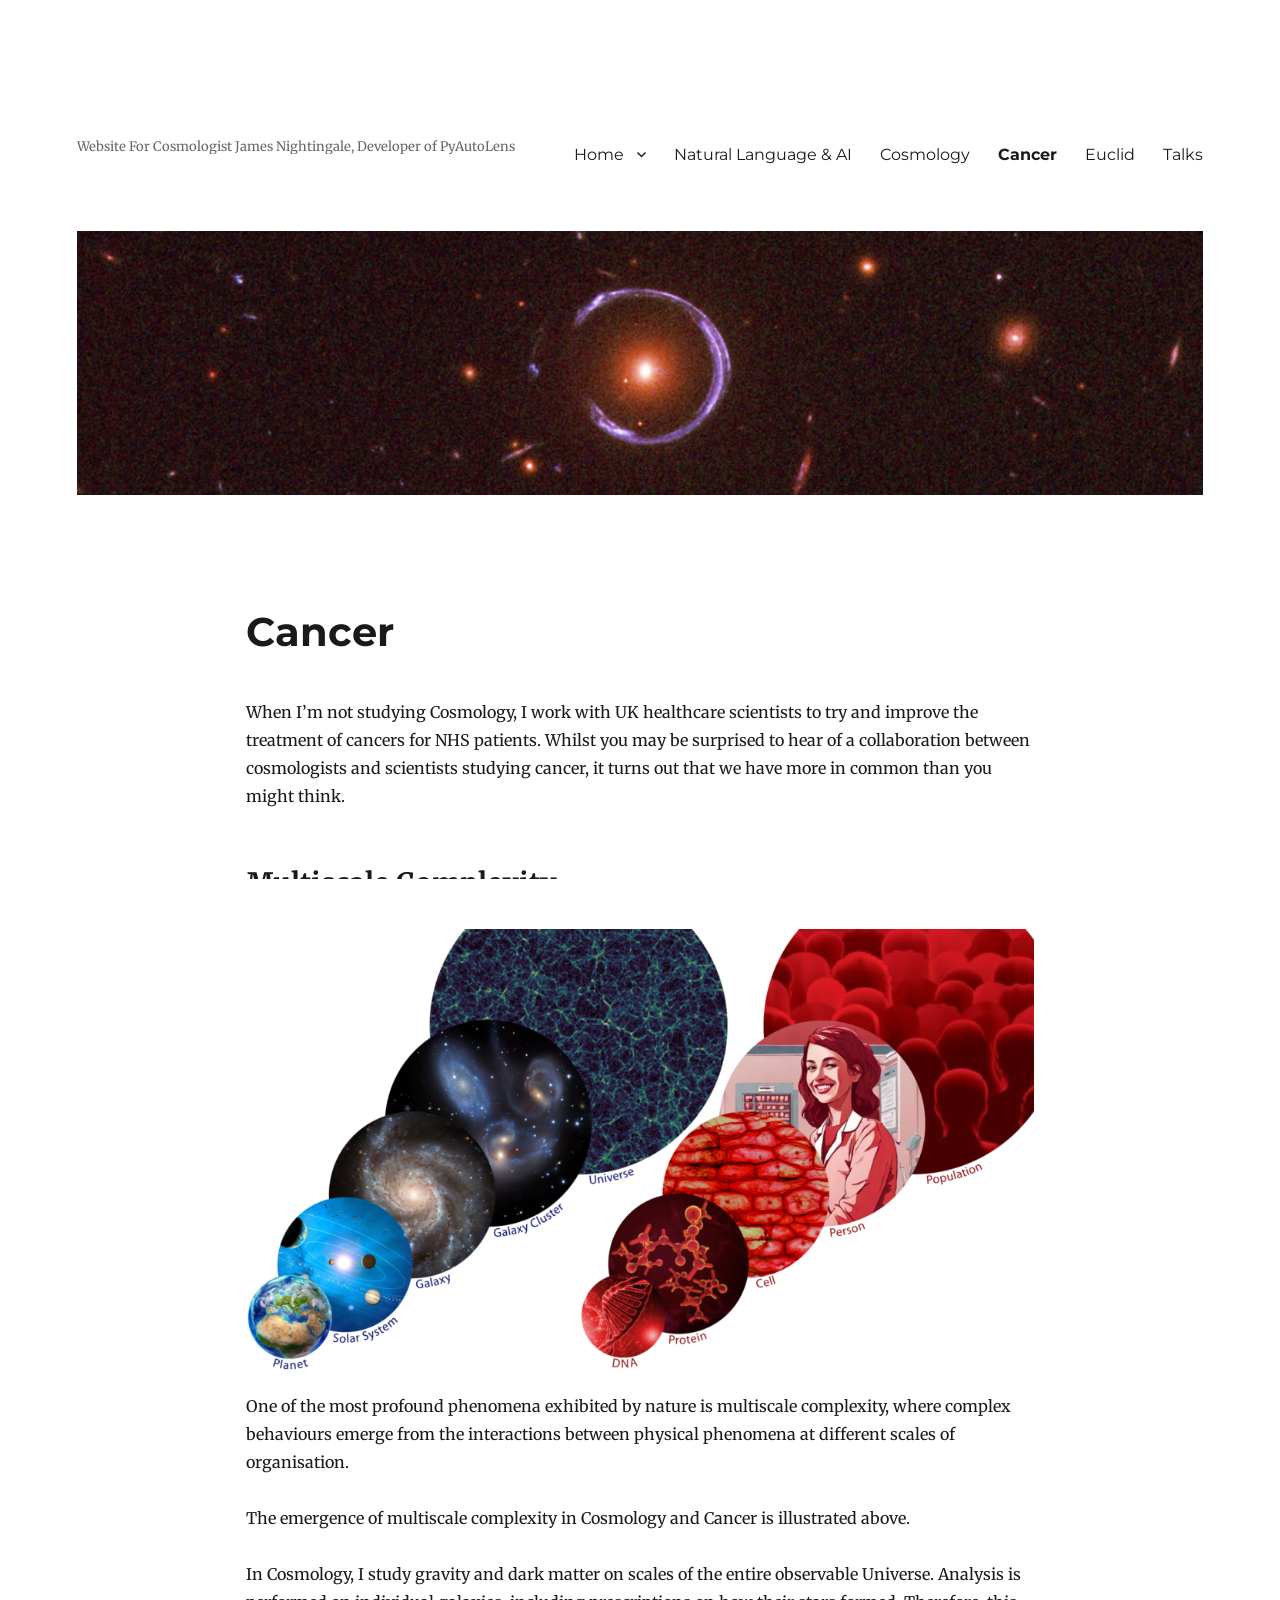
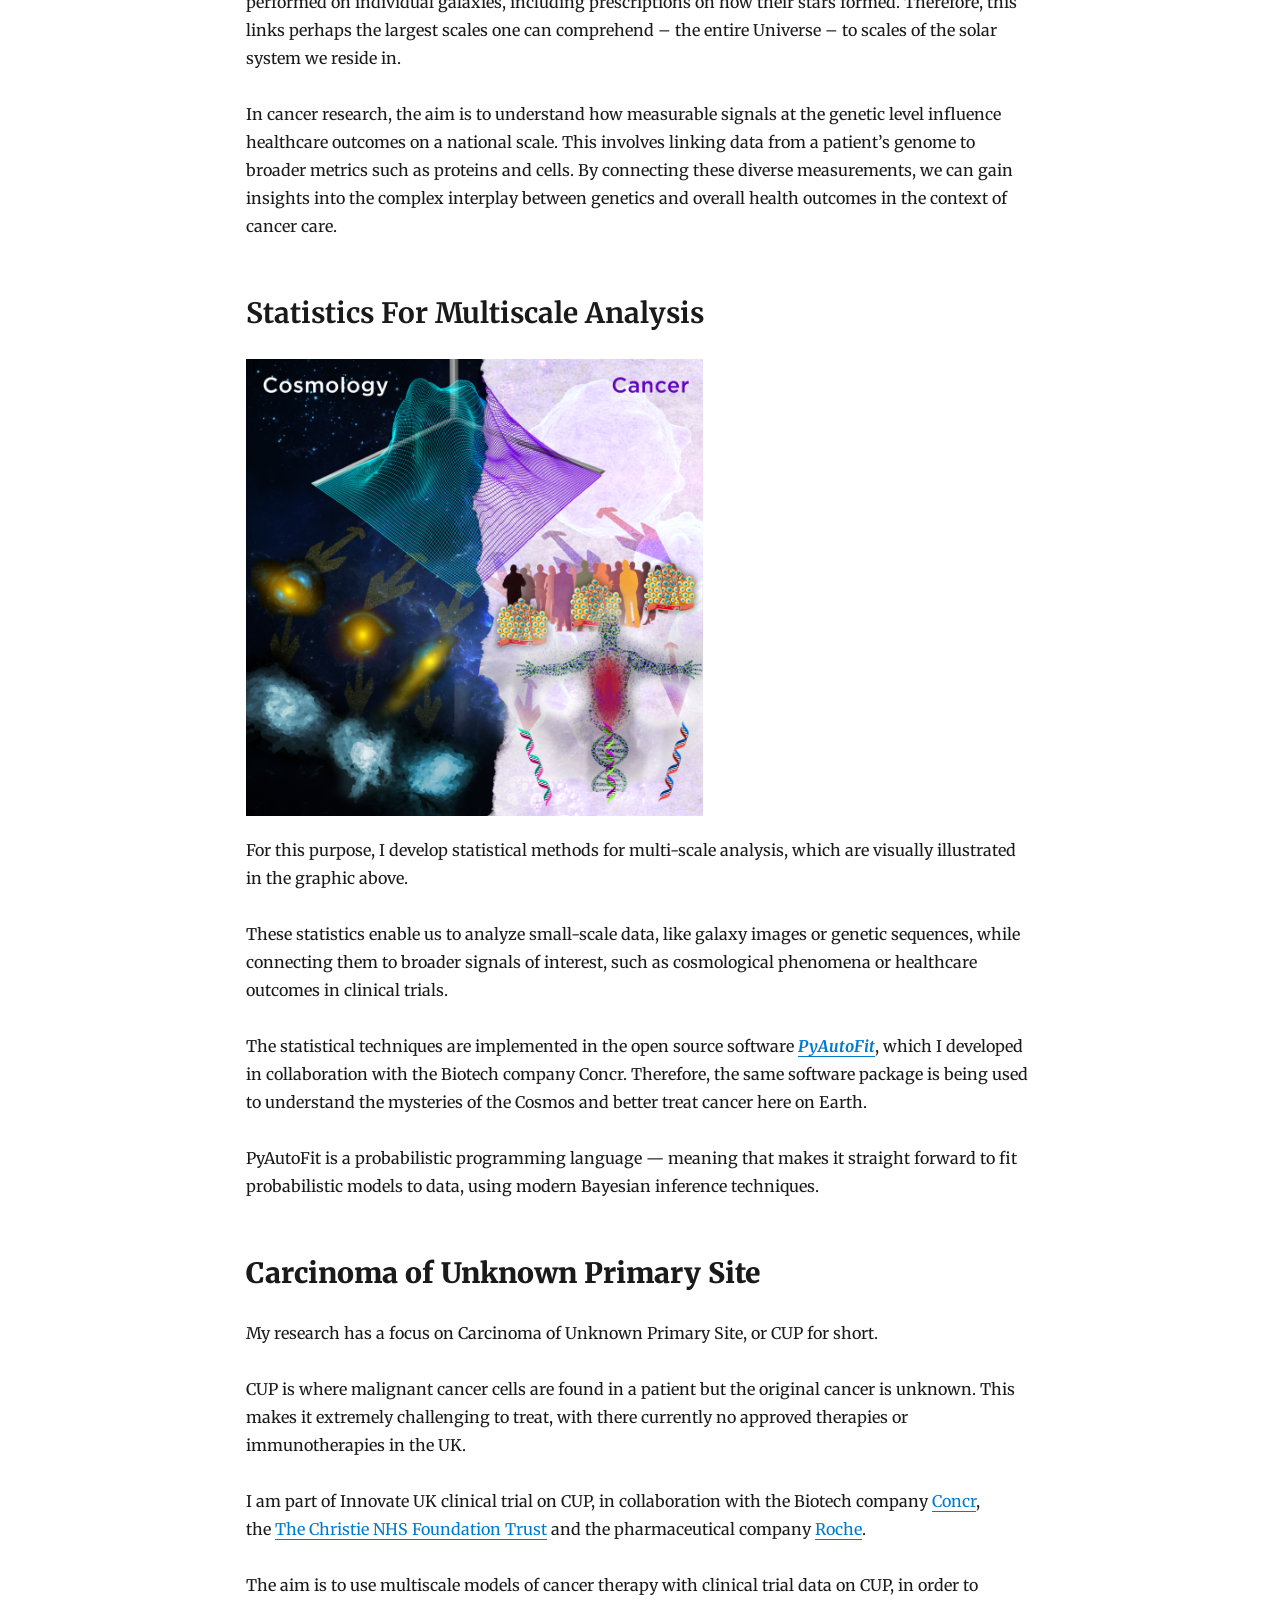
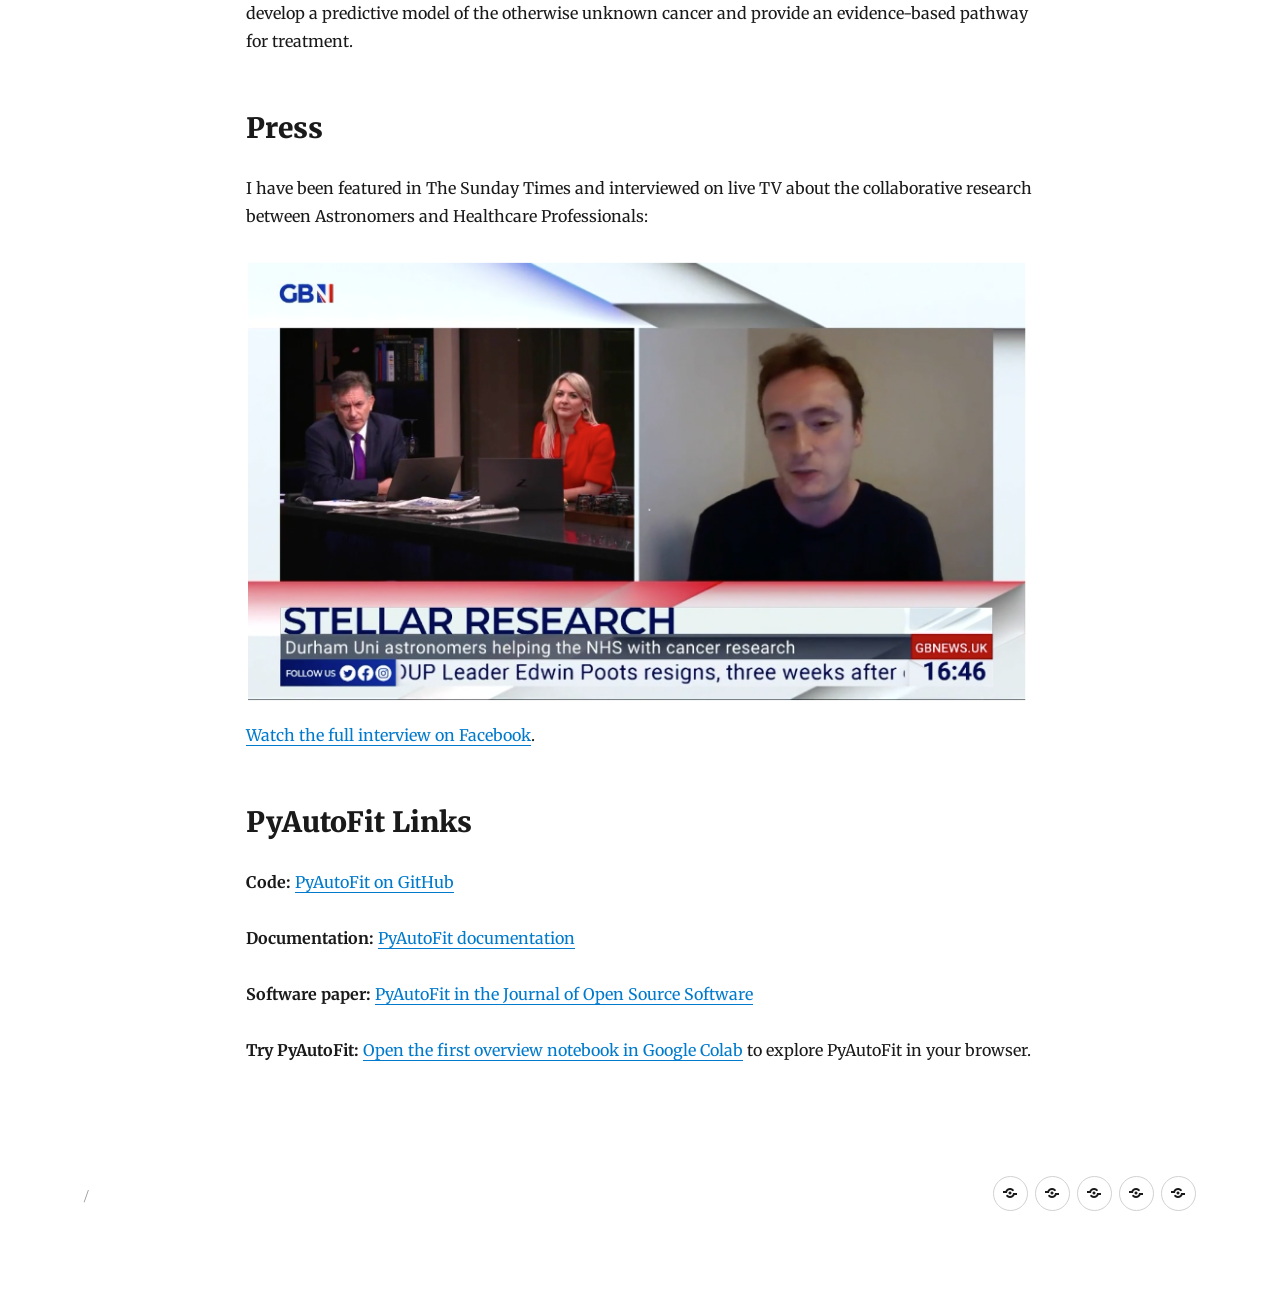
<file: cancer/index.html>
<!DOCTYPE html>
<html lang="en-GB" class="no-js">
<head>
	<meta charset="UTF-8">
	<meta name="viewport" content="width=device-width, initial-scale=1">
	<link rel="profile" href="https://gmpg.org/xfn/11">
		<script>(function(html){html.className = html.className.replace(/\bno-js\b/,'js')})(document.documentElement);</script>
<title>Cancer</title>
<meta name='robots' content='max-image-preview:large' />
<link rel='dns-prefetch' href='https://fonts.googleapis.com/' />
<link href='https://fonts.gstatic.com' crossorigin rel='preconnect' />
<!-- This site uses the Google Analytics by MonsterInsights plugin v11.1.2 - Using Analytics tracking - https://www.monsterinsights.com/ -->
		<!-- Note: MonsterInsights is not currently configured on this site. The site owner needs to authenticate with Google Analytics in the MonsterInsights settings panel. -->
					<!-- No tracking code set -->
				<!-- / Google Analytics by MonsterInsights -->
		<style id="wp-img-auto-sizes-contain-inline-css">
img:is([sizes=auto i],[sizes^="auto," i]){contain-intrinsic-size:3000px 1500px}
/*# sourceURL=wp-img-auto-sizes-contain-inline-css */
</style>
<style id="wp-emoji-styles-inline-css">

	img.wp-smiley, img.emoji {
		display: inline !important;
		border: none !important;
		box-shadow: none !important;
		height: 1em !important;
		width: 1em !important;
		margin: 0 0.07em !important;
		vertical-align: -0.1em !important;
		background: none !important;
		padding: 0 !important;
	}
/*# sourceURL=wp-emoji-styles-inline-css */
</style>
<style id="wp-block-library-inline-css">
:root{--wp-block-synced-color:#7a00df;--wp-block-synced-color--rgb:122,0,223;--wp-bound-block-color:var(--wp-block-synced-color);--wp-editor-canvas-background:#ddd;--wp-admin-theme-color:#007cba;--wp-admin-theme-color--rgb:0,124,186;--wp-admin-theme-color-darker-10:#006ba1;--wp-admin-theme-color-darker-10--rgb:0,107,160.5;--wp-admin-theme-color-darker-20:#005a87;--wp-admin-theme-color-darker-20--rgb:0,90,135;--wp-admin-border-width-focus:2px}@media (min-resolution:192dpi){:root{--wp-admin-border-width-focus:1.5px}}.wp-element-button{cursor:pointer}:root .has-very-light-gray-background-color{background-color:#eee}:root .has-very-dark-gray-background-color{background-color:#313131}:root .has-very-light-gray-color{color:#eee}:root .has-very-dark-gray-color{color:#313131}:root .has-vivid-green-cyan-to-vivid-cyan-blue-gradient-background{background:linear-gradient(135deg,#00d084,#0693e3)}:root .has-purple-crush-gradient-background{background:linear-gradient(135deg,#34e2e4,#4721fb 50%,#ab1dfe)}:root .has-hazy-dawn-gradient-background{background:linear-gradient(135deg,#faaca8,#dad0ec)}:root .has-subdued-olive-gradient-background{background:linear-gradient(135deg,#fafae1,#67a671)}:root .has-atomic-cream-gradient-background{background:linear-gradient(135deg,#fdd79a,#004a59)}:root .has-nightshade-gradient-background{background:linear-gradient(135deg,#330968,#31cdcf)}:root .has-midnight-gradient-background{background:linear-gradient(135deg,#020381,#2874fc)}:root{--wp--preset--font-size--normal:16px;--wp--preset--font-size--huge:42px}.has-regular-font-size{font-size:1em}.has-larger-font-size{font-size:2.625em}.has-normal-font-size{font-size:var(--wp--preset--font-size--normal)}.has-huge-font-size{font-size:var(--wp--preset--font-size--huge)}:root .has-text-align-center{text-align:center}:root .has-text-align-left{text-align:left}:root .has-text-align-right{text-align:right}.has-fit-text{white-space:nowrap!important}#end-resizable-editor-section{display:none}.aligncenter{clear:both}.items-justified-left{justify-content:flex-start}.items-justified-center{justify-content:center}.items-justified-right{justify-content:flex-end}.items-justified-space-between{justify-content:space-between}.screen-reader-text{word-wrap:normal!important;border:0;clip-path:inset(50%);height:1px;margin:-1px;overflow:hidden;padding:0;position:absolute;width:1px}.screen-reader-text:focus{background-color:#ddd;clip-path:none;color:#444;display:block;font-size:1em;height:auto;left:5px;line-height:normal;padding:15px 23px 14px;text-decoration:none;top:5px;width:auto;z-index:100000}html :where(.has-border-color){border-style:solid}html :where([style*=border-color]){border-style:solid}html :where([style*=border-top-color]){border-top-style:solid}html :where([style*=border-right-color]){border-right-style:solid}html :where([style*=border-bottom-color]){border-bottom-style:solid}html :where([style*=border-left-color]){border-left-style:solid}html :where([style*=border-width]){border-style:solid}html :where([style*=border-top-width]){border-top-style:solid}html :where([style*=border-right-width]){border-right-style:solid}html :where([style*=border-bottom-width]){border-bottom-style:solid}html :where([style*=border-left-width]){border-left-style:solid}html :where(img[class*=wp-image-]){height:auto;max-width:100%}:where(figure){margin:0 0 1em}html :where(.is-position-sticky){--wp-admin--admin-bar--position-offset:var(--wp-admin--admin-bar--height,0px)}@media screen and (max-width:600px){html :where(.is-position-sticky){--wp-admin--admin-bar--position-offset:0px}}

/*# sourceURL=/wp-includes/css/dist/block-library/common.min.css */
</style>
<style id="wp-block-heading-inline-css">
h1:where(.wp-block-heading).has-background,h2:where(.wp-block-heading).has-background,h3:where(.wp-block-heading).has-background,h4:where(.wp-block-heading).has-background,h5:where(.wp-block-heading).has-background,h6:where(.wp-block-heading).has-background{padding:1.25em 2.375em}h1.has-text-align-left[style*=writing-mode]:where([style*=vertical-lr]),h1.has-text-align-right[style*=writing-mode]:where([style*=vertical-rl]),h2.has-text-align-left[style*=writing-mode]:where([style*=vertical-lr]),h2.has-text-align-right[style*=writing-mode]:where([style*=vertical-rl]),h3.has-text-align-left[style*=writing-mode]:where([style*=vertical-lr]),h3.has-text-align-right[style*=writing-mode]:where([style*=vertical-rl]),h4.has-text-align-left[style*=writing-mode]:where([style*=vertical-lr]),h4.has-text-align-right[style*=writing-mode]:where([style*=vertical-rl]),h5.has-text-align-left[style*=writing-mode]:where([style*=vertical-lr]),h5.has-text-align-right[style*=writing-mode]:where([style*=vertical-rl]),h6.has-text-align-left[style*=writing-mode]:where([style*=vertical-lr]),h6.has-text-align-right[style*=writing-mode]:where([style*=vertical-rl]){rotate:180deg}
/*# sourceURL=https://jamesnightingale.net/wp-includes/blocks/heading/style.min.css */
</style>
<style id="wp-block-image-inline-css">
.wp-block-image>a,.wp-block-image>figure>a{display:inline-block}.wp-block-image img{box-sizing:border-box;height:auto;max-width:100%;vertical-align:bottom}@media not (prefers-reduced-motion){.wp-block-image img.hide{visibility:hidden}.wp-block-image img.show{animation:show-content-image .4s}}.wp-block-image[style*=border-radius] img,.wp-block-image[style*=border-radius]>a{border-radius:inherit}.wp-block-image.has-custom-border img{box-sizing:border-box}.wp-block-image.aligncenter{text-align:center}.wp-block-image.alignfull>a,.wp-block-image.alignwide>a{width:100%}.wp-block-image.alignfull img,.wp-block-image.alignwide img{height:auto;width:100%}.wp-block-image .aligncenter,.wp-block-image .alignleft,.wp-block-image .alignright,.wp-block-image.aligncenter,.wp-block-image.alignleft,.wp-block-image.alignright{display:table}.wp-block-image .aligncenter>figcaption,.wp-block-image .alignleft>figcaption,.wp-block-image .alignright>figcaption,.wp-block-image.aligncenter>figcaption,.wp-block-image.alignleft>figcaption,.wp-block-image.alignright>figcaption{caption-side:bottom;display:table-caption}.wp-block-image .alignleft{float:left;margin:.5em 1em .5em 0}.wp-block-image .alignright{float:right;margin:.5em 0 .5em 1em}.wp-block-image .aligncenter{margin-left:auto;margin-right:auto}.wp-block-image :where(figcaption){margin-bottom:1em;margin-top:.5em}.wp-block-image.is-style-circle-mask img{border-radius:9999px}@supports ((-webkit-mask-image:none) or (mask-image:none)) or (-webkit-mask-image:none){.wp-block-image.is-style-circle-mask img{border-radius:0;-webkit-mask-image:url('data:image/svg+xml;utf8,<svg viewBox="0 0 100 100" xmlns="http://www.w3.org/2000/svg"><circle cx="50" cy="50" r="50"/></svg>');mask-image:url('data:image/svg+xml;utf8,<svg viewBox="0 0 100 100" xmlns="http://www.w3.org/2000/svg"><circle cx="50" cy="50" r="50"/></svg>');mask-mode:alpha;-webkit-mask-position:center;mask-position:center;-webkit-mask-repeat:no-repeat;mask-repeat:no-repeat;-webkit-mask-size:contain;mask-size:contain}}:root :where(.wp-block-image.is-style-rounded img,.wp-block-image .is-style-rounded img){border-radius:9999px}.wp-block-image figure{margin:0}.wp-lightbox-container{display:flex;flex-direction:column;position:relative}.wp-lightbox-container img{cursor:zoom-in}.wp-lightbox-container img:hover+button{opacity:1}.wp-lightbox-container button{align-items:center;backdrop-filter:blur(16px) saturate(180%);background-color:#5a5a5a40;border:none;border-radius:4px;cursor:zoom-in;display:flex;height:20px;justify-content:center;opacity:0;padding:0;position:absolute;right:16px;text-align:center;top:16px;width:20px;z-index:100}@media not (prefers-reduced-motion){.wp-lightbox-container button{transition:opacity .2s ease}}.wp-lightbox-container button:focus-visible{outline:3px auto #5a5a5a40;outline:3px auto -webkit-focus-ring-color;outline-offset:3px}.wp-lightbox-container button:hover{cursor:pointer;opacity:1}.wp-lightbox-container button:focus{opacity:1}.wp-lightbox-container button:focus,.wp-lightbox-container button:hover,.wp-lightbox-container button:not(:hover):not(:active):not(.has-background){background-color:#5a5a5a40;border:none}.wp-lightbox-overlay{box-sizing:border-box;cursor:zoom-out;height:100vh;left:0;overflow:hidden;position:fixed;top:0;visibility:hidden;width:100%;z-index:100000}.wp-lightbox-overlay .wp-lightbox-close-button{align-items:center;cursor:pointer;display:flex;font-family:inherit;gap:8px;justify-content:center;line-height:1;min-height:40px;min-width:40px;padding:0 4px;position:absolute;right:calc(env(safe-area-inset-right) + 16px);top:calc(env(safe-area-inset-top) + 16px);z-index:5000000}.wp-lightbox-overlay .wp-lightbox-close-button:focus,.wp-lightbox-overlay .wp-lightbox-close-button:hover,.wp-lightbox-overlay .wp-lightbox-close-button:not(:hover):not(:active):not(.has-background){background:none;border:none}.wp-lightbox-overlay .wp-lightbox-close-button:has(.wp-lightbox-close-text:not([hidden])) .wp-lightbox-close-icon svg{height:1em;width:1em}.wp-lightbox-overlay .wp-lightbox-close-icon svg{display:block}.wp-lightbox-overlay .wp-lightbox-navigation-button-next,.wp-lightbox-overlay .wp-lightbox-navigation-button-prev{align-items:center;bottom:16px;cursor:pointer;display:flex;font-family:inherit;gap:4px;justify-content:center;line-height:1;min-height:40px;min-width:40px;padding:0 8px;position:absolute;z-index:2000002}.wp-lightbox-overlay .wp-lightbox-navigation-button-next[hidden],.wp-lightbox-overlay .wp-lightbox-navigation-button-prev[hidden]{display:none}@media (min-width:960px){.wp-lightbox-overlay .wp-lightbox-navigation-button-next,.wp-lightbox-overlay .wp-lightbox-navigation-button-prev{bottom:50%;transform:translateY(-50%)}}.wp-lightbox-overlay .wp-lightbox-navigation-button-next:focus,.wp-lightbox-overlay .wp-lightbox-navigation-button-next:hover,.wp-lightbox-overlay .wp-lightbox-navigation-button-next:not(:hover):not(:active):not(.has-background),.wp-lightbox-overlay .wp-lightbox-navigation-button-prev:focus,.wp-lightbox-overlay .wp-lightbox-navigation-button-prev:hover,.wp-lightbox-overlay .wp-lightbox-navigation-button-prev:not(:hover):not(:active):not(.has-background){background:none;border:none;padding:0 8px}.wp-lightbox-overlay .wp-lightbox-navigation-button-next:has(.wp-lightbox-navigation-text:not([hidden])) .wp-lightbox-navigation-icon svg,.wp-lightbox-overlay .wp-lightbox-navigation-button-prev:has(.wp-lightbox-navigation-text:not([hidden])) .wp-lightbox-navigation-icon svg{display:block;height:1.5em;width:1.5em}.wp-lightbox-overlay .wp-lightbox-navigation-button-prev{left:calc(env(safe-area-inset-left) + 16px)}.wp-lightbox-overlay .wp-lightbox-navigation-button-next{right:calc(env(safe-area-inset-right) + 16px)}.wp-lightbox-overlay .wp-lightbox-navigation-icon svg{vertical-align:middle}.wp-lightbox-overlay .lightbox-image-container{height:var(--wp--lightbox-container-height);left:50%;overflow:hidden;position:absolute;top:50%;transform:translate(-50%,-50%);transform-origin:top left;width:var(--wp--lightbox-container-width);z-index:2000001}.wp-lightbox-overlay .wp-block-image{align-items:center;box-sizing:border-box;display:flex;height:100%;justify-content:center;margin:0;position:relative;transform-origin:0 0;width:100%;z-index:3000000}.wp-lightbox-overlay .wp-block-image img{height:var(--wp--lightbox-image-height);min-height:var(--wp--lightbox-image-height);min-width:var(--wp--lightbox-image-width);width:var(--wp--lightbox-image-width)}.wp-lightbox-overlay .wp-block-image figcaption{display:none}.wp-lightbox-overlay button{background:none;border:none}.wp-lightbox-overlay .scrim{background-color:#fff;height:100%;opacity:.9;position:absolute;width:100%;z-index:2000000}.wp-lightbox-overlay.active{visibility:visible}@media not (prefers-reduced-motion){.wp-lightbox-overlay.active{animation:turn-on-visibility .25s both}.wp-lightbox-overlay.active img{animation:turn-on-visibility .35s both}.wp-lightbox-overlay.show-closing-animation:not(.active){animation:turn-off-visibility .35s both}.wp-lightbox-overlay.show-closing-animation:not(.active) img{animation:turn-off-visibility .25s both}.wp-lightbox-overlay.zoom.active{animation:none;opacity:1;visibility:visible}.wp-lightbox-overlay.zoom.active .lightbox-image-container{animation:lightbox-zoom-in .4s}.wp-lightbox-overlay.zoom.active .lightbox-image-container img{animation:none}.wp-lightbox-overlay.zoom.active .scrim{animation:turn-on-visibility .4s forwards}.wp-lightbox-overlay.zoom.show-closing-animation:not(.active){animation:none}.wp-lightbox-overlay.zoom.show-closing-animation:not(.active) .lightbox-image-container{animation:lightbox-zoom-out .4s}.wp-lightbox-overlay.zoom.show-closing-animation:not(.active) .lightbox-image-container img{animation:none}.wp-lightbox-overlay.zoom.show-closing-animation:not(.active) .scrim{animation:turn-off-visibility .4s forwards}}@keyframes show-content-image{0%{visibility:hidden}99%{visibility:hidden}to{visibility:visible}}@keyframes turn-on-visibility{0%{opacity:0}to{opacity:1}}@keyframes turn-off-visibility{0%{opacity:1;visibility:visible}99%{opacity:0;visibility:visible}to{opacity:0;visibility:hidden}}@keyframes lightbox-zoom-in{0%{transform:translate(calc((-100vw + var(--wp--lightbox-scrollbar-width))/2 + var(--wp--lightbox-initial-left-position)),calc(-50vh + var(--wp--lightbox-initial-top-position))) scale(var(--wp--lightbox-scale))}to{transform:translate(-50%,-50%) scale(1)}}@keyframes lightbox-zoom-out{0%{transform:translate(-50%,-50%) scale(1);visibility:visible}99%{visibility:visible}to{transform:translate(calc((-100vw + var(--wp--lightbox-scrollbar-width))/2 + var(--wp--lightbox-initial-left-position)),calc(-50vh + var(--wp--lightbox-initial-top-position))) scale(var(--wp--lightbox-scale));visibility:hidden}}
/*# sourceURL=https://jamesnightingale.net/wp-includes/blocks/image/style.min.css */
</style>
<style id="wp-block-paragraph-inline-css">
.is-small-text{font-size:.875em}.is-regular-text{font-size:1em}.is-large-text{font-size:2.25em}.is-larger-text{font-size:3em}.has-drop-cap:not(:focus):first-letter{float:left;font-size:8.4em;font-style:normal;font-weight:100;line-height:.68;margin:.05em .1em 0 0;text-transform:uppercase}body.rtl .has-drop-cap:not(:focus):first-letter{float:none;margin-left:.1em}p.has-drop-cap.has-background{overflow:hidden}:root :where(p.has-background){padding:1.25em 2.375em}:where(p.has-text-color:not(.has-link-color)) a{color:inherit}p.has-text-align-left[style*="writing-mode:vertical-lr"],p.has-text-align-right[style*="writing-mode:vertical-rl"]{rotate:180deg}
/*# sourceURL=https://jamesnightingale.net/wp-includes/blocks/paragraph/style.min.css */
</style>

<style id="classic-theme-styles-inline-css">
/*! This file is auto-generated */
.wp-block-button__link{color:#fff;background-color:#32373c;border-radius:9999px;box-shadow:none;text-decoration:none;padding:calc(.667em + 2px) calc(1.333em + 2px);font-size:1.125em}.wp-block-file__button{background:#32373c;color:#fff;text-decoration:none}
/*# sourceURL=/wp-includes/css/classic-themes.min.css */
</style>

<style id="global-styles-inline-css">
:root{--wp--preset--aspect-ratio--square: 1;--wp--preset--aspect-ratio--4-3: 4/3;--wp--preset--aspect-ratio--3-4: 3/4;--wp--preset--aspect-ratio--3-2: 3/2;--wp--preset--aspect-ratio--2-3: 2/3;--wp--preset--aspect-ratio--16-9: 16/9;--wp--preset--aspect-ratio--9-16: 9/16;--wp--preset--color--black: #000000;--wp--preset--color--cyan-bluish-gray: #abb8c3;--wp--preset--color--white: #fff;--wp--preset--color--pale-pink: #f78da7;--wp--preset--color--vivid-red: #cf2e2e;--wp--preset--color--luminous-vivid-orange: #ff6900;--wp--preset--color--luminous-vivid-amber: #fcb900;--wp--preset--color--light-green-cyan: #7bdcb5;--wp--preset--color--vivid-green-cyan: #00d084;--wp--preset--color--pale-cyan-blue: #8ed1fc;--wp--preset--color--vivid-cyan-blue: #0693e3;--wp--preset--color--vivid-purple: #9b51e0;--wp--preset--color--dark-gray: #1a1a1a;--wp--preset--color--medium-gray: #686868;--wp--preset--color--light-gray: #e5e5e5;--wp--preset--color--blue-gray: #4d545c;--wp--preset--color--bright-blue: #007acc;--wp--preset--color--light-blue: #9adffd;--wp--preset--color--dark-brown: #402b30;--wp--preset--color--medium-brown: #774e24;--wp--preset--color--dark-red: #640c1f;--wp--preset--color--bright-red: #ff675f;--wp--preset--color--yellow: #ffef8e;--wp--preset--gradient--vivid-cyan-blue-to-vivid-purple: linear-gradient(135deg,rgb(6,147,227) 0%,rgb(155,81,224) 100%);--wp--preset--gradient--light-green-cyan-to-vivid-green-cyan: linear-gradient(135deg,rgb(122,220,180) 0%,rgb(0,208,130) 100%);--wp--preset--gradient--luminous-vivid-amber-to-luminous-vivid-orange: linear-gradient(135deg,rgb(252,185,0) 0%,rgb(255,105,0) 100%);--wp--preset--gradient--luminous-vivid-orange-to-vivid-red: linear-gradient(135deg,rgb(255,105,0) 0%,rgb(207,46,46) 100%);--wp--preset--gradient--very-light-gray-to-cyan-bluish-gray: linear-gradient(135deg,rgb(238,238,238) 0%,rgb(169,184,195) 100%);--wp--preset--gradient--cool-to-warm-spectrum: linear-gradient(135deg,rgb(74,234,220) 0%,rgb(151,120,209) 20%,rgb(207,42,186) 40%,rgb(238,44,130) 60%,rgb(251,105,98) 80%,rgb(254,248,76) 100%);--wp--preset--gradient--blush-light-purple: linear-gradient(135deg,rgb(255,206,236) 0%,rgb(152,150,240) 100%);--wp--preset--gradient--blush-bordeaux: linear-gradient(135deg,rgb(254,205,165) 0%,rgb(254,45,45) 50%,rgb(107,0,62) 100%);--wp--preset--gradient--luminous-dusk: linear-gradient(135deg,rgb(255,203,112) 0%,rgb(199,81,192) 50%,rgb(65,88,208) 100%);--wp--preset--gradient--pale-ocean: linear-gradient(135deg,rgb(255,245,203) 0%,rgb(182,227,212) 50%,rgb(51,167,181) 100%);--wp--preset--gradient--electric-grass: linear-gradient(135deg,rgb(202,248,128) 0%,rgb(113,206,126) 100%);--wp--preset--gradient--midnight: linear-gradient(135deg,rgb(2,3,129) 0%,rgb(40,116,252) 100%);--wp--preset--font-size--small: 13px;--wp--preset--font-size--medium: 20px;--wp--preset--font-size--large: 36px;--wp--preset--font-size--x-large: 42px;--wp--preset--spacing--20: 0.44rem;--wp--preset--spacing--30: 0.67rem;--wp--preset--spacing--40: 1rem;--wp--preset--spacing--50: 1.5rem;--wp--preset--spacing--60: 2.25rem;--wp--preset--spacing--70: 3.38rem;--wp--preset--spacing--80: 5.06rem;--wp--preset--shadow--natural: 6px 6px 9px rgba(0, 0, 0, 0.2);--wp--preset--shadow--deep: 12px 12px 50px rgba(0, 0, 0, 0.4);--wp--preset--shadow--sharp: 6px 6px 0px rgba(0, 0, 0, 0.2);--wp--preset--shadow--outlined: 6px 6px 0px -3px rgb(255, 255, 255), 6px 6px rgb(0, 0, 0);--wp--preset--shadow--crisp: 6px 6px 0px rgb(0, 0, 0);}:where(body) { margin: 0; }:where(.is-layout-flex){gap: 0.5em;}:where(.is-layout-grid){gap: 0.5em;}body .is-layout-flex{display: flex;}.is-layout-flex{flex-wrap: wrap;align-items: center;}.is-layout-flex > :is(*, div){margin: 0;}body .is-layout-grid{display: grid;}.is-layout-grid > :is(*, div){margin: 0;}body{padding-top: 0px;padding-right: 0px;padding-bottom: 0px;padding-left: 0px;}:root :where(.wp-element-button, .wp-block-button__link){background-color: #32373c;border-width: 0;color: #fff;font-family: inherit;font-size: inherit;font-style: inherit;font-weight: inherit;letter-spacing: inherit;line-height: inherit;padding-top: calc(0.667em + 2px);padding-right: calc(1.333em + 2px);padding-bottom: calc(0.667em + 2px);padding-left: calc(1.333em + 2px);text-decoration: none;text-transform: inherit;}.has-black-color{color: var(--wp--preset--color--black) !important;}.has-cyan-bluish-gray-color{color: var(--wp--preset--color--cyan-bluish-gray) !important;}.has-white-color{color: var(--wp--preset--color--white) !important;}.has-pale-pink-color{color: var(--wp--preset--color--pale-pink) !important;}.has-vivid-red-color{color: var(--wp--preset--color--vivid-red) !important;}.has-luminous-vivid-orange-color{color: var(--wp--preset--color--luminous-vivid-orange) !important;}.has-luminous-vivid-amber-color{color: var(--wp--preset--color--luminous-vivid-amber) !important;}.has-light-green-cyan-color{color: var(--wp--preset--color--light-green-cyan) !important;}.has-vivid-green-cyan-color{color: var(--wp--preset--color--vivid-green-cyan) !important;}.has-pale-cyan-blue-color{color: var(--wp--preset--color--pale-cyan-blue) !important;}.has-vivid-cyan-blue-color{color: var(--wp--preset--color--vivid-cyan-blue) !important;}.has-vivid-purple-color{color: var(--wp--preset--color--vivid-purple) !important;}.has-dark-gray-color{color: var(--wp--preset--color--dark-gray) !important;}.has-medium-gray-color{color: var(--wp--preset--color--medium-gray) !important;}.has-light-gray-color{color: var(--wp--preset--color--light-gray) !important;}.has-blue-gray-color{color: var(--wp--preset--color--blue-gray) !important;}.has-bright-blue-color{color: var(--wp--preset--color--bright-blue) !important;}.has-light-blue-color{color: var(--wp--preset--color--light-blue) !important;}.has-dark-brown-color{color: var(--wp--preset--color--dark-brown) !important;}.has-medium-brown-color{color: var(--wp--preset--color--medium-brown) !important;}.has-dark-red-color{color: var(--wp--preset--color--dark-red) !important;}.has-bright-red-color{color: var(--wp--preset--color--bright-red) !important;}.has-yellow-color{color: var(--wp--preset--color--yellow) !important;}.has-black-background-color{background-color: var(--wp--preset--color--black) !important;}.has-cyan-bluish-gray-background-color{background-color: var(--wp--preset--color--cyan-bluish-gray) !important;}.has-white-background-color{background-color: var(--wp--preset--color--white) !important;}.has-pale-pink-background-color{background-color: var(--wp--preset--color--pale-pink) !important;}.has-vivid-red-background-color{background-color: var(--wp--preset--color--vivid-red) !important;}.has-luminous-vivid-orange-background-color{background-color: var(--wp--preset--color--luminous-vivid-orange) !important;}.has-luminous-vivid-amber-background-color{background-color: var(--wp--preset--color--luminous-vivid-amber) !important;}.has-light-green-cyan-background-color{background-color: var(--wp--preset--color--light-green-cyan) !important;}.has-vivid-green-cyan-background-color{background-color: var(--wp--preset--color--vivid-green-cyan) !important;}.has-pale-cyan-blue-background-color{background-color: var(--wp--preset--color--pale-cyan-blue) !important;}.has-vivid-cyan-blue-background-color{background-color: var(--wp--preset--color--vivid-cyan-blue) !important;}.has-vivid-purple-background-color{background-color: var(--wp--preset--color--vivid-purple) !important;}.has-dark-gray-background-color{background-color: var(--wp--preset--color--dark-gray) !important;}.has-medium-gray-background-color{background-color: var(--wp--preset--color--medium-gray) !important;}.has-light-gray-background-color{background-color: var(--wp--preset--color--light-gray) !important;}.has-blue-gray-background-color{background-color: var(--wp--preset--color--blue-gray) !important;}.has-bright-blue-background-color{background-color: var(--wp--preset--color--bright-blue) !important;}.has-light-blue-background-color{background-color: var(--wp--preset--color--light-blue) !important;}.has-dark-brown-background-color{background-color: var(--wp--preset--color--dark-brown) !important;}.has-medium-brown-background-color{background-color: var(--wp--preset--color--medium-brown) !important;}.has-dark-red-background-color{background-color: var(--wp--preset--color--dark-red) !important;}.has-bright-red-background-color{background-color: var(--wp--preset--color--bright-red) !important;}.has-yellow-background-color{background-color: var(--wp--preset--color--yellow) !important;}.has-black-border-color{border-color: var(--wp--preset--color--black) !important;}.has-cyan-bluish-gray-border-color{border-color: var(--wp--preset--color--cyan-bluish-gray) !important;}.has-white-border-color{border-color: var(--wp--preset--color--white) !important;}.has-pale-pink-border-color{border-color: var(--wp--preset--color--pale-pink) !important;}.has-vivid-red-border-color{border-color: var(--wp--preset--color--vivid-red) !important;}.has-luminous-vivid-orange-border-color{border-color: var(--wp--preset--color--luminous-vivid-orange) !important;}.has-luminous-vivid-amber-border-color{border-color: var(--wp--preset--color--luminous-vivid-amber) !important;}.has-light-green-cyan-border-color{border-color: var(--wp--preset--color--light-green-cyan) !important;}.has-vivid-green-cyan-border-color{border-color: var(--wp--preset--color--vivid-green-cyan) !important;}.has-pale-cyan-blue-border-color{border-color: var(--wp--preset--color--pale-cyan-blue) !important;}.has-vivid-cyan-blue-border-color{border-color: var(--wp--preset--color--vivid-cyan-blue) !important;}.has-vivid-purple-border-color{border-color: var(--wp--preset--color--vivid-purple) !important;}.has-dark-gray-border-color{border-color: var(--wp--preset--color--dark-gray) !important;}.has-medium-gray-border-color{border-color: var(--wp--preset--color--medium-gray) !important;}.has-light-gray-border-color{border-color: var(--wp--preset--color--light-gray) !important;}.has-blue-gray-border-color{border-color: var(--wp--preset--color--blue-gray) !important;}.has-bright-blue-border-color{border-color: var(--wp--preset--color--bright-blue) !important;}.has-light-blue-border-color{border-color: var(--wp--preset--color--light-blue) !important;}.has-dark-brown-border-color{border-color: var(--wp--preset--color--dark-brown) !important;}.has-medium-brown-border-color{border-color: var(--wp--preset--color--medium-brown) !important;}.has-dark-red-border-color{border-color: var(--wp--preset--color--dark-red) !important;}.has-bright-red-border-color{border-color: var(--wp--preset--color--bright-red) !important;}.has-yellow-border-color{border-color: var(--wp--preset--color--yellow) !important;}.has-vivid-cyan-blue-to-vivid-purple-gradient-background{background: var(--wp--preset--gradient--vivid-cyan-blue-to-vivid-purple) !important;}.has-light-green-cyan-to-vivid-green-cyan-gradient-background{background: var(--wp--preset--gradient--light-green-cyan-to-vivid-green-cyan) !important;}.has-luminous-vivid-amber-to-luminous-vivid-orange-gradient-background{background: var(--wp--preset--gradient--luminous-vivid-amber-to-luminous-vivid-orange) !important;}.has-luminous-vivid-orange-to-vivid-red-gradient-background{background: var(--wp--preset--gradient--luminous-vivid-orange-to-vivid-red) !important;}.has-very-light-gray-to-cyan-bluish-gray-gradient-background{background: var(--wp--preset--gradient--very-light-gray-to-cyan-bluish-gray) !important;}.has-cool-to-warm-spectrum-gradient-background{background: var(--wp--preset--gradient--cool-to-warm-spectrum) !important;}.has-blush-light-purple-gradient-background{background: var(--wp--preset--gradient--blush-light-purple) !important;}.has-blush-bordeaux-gradient-background{background: var(--wp--preset--gradient--blush-bordeaux) !important;}.has-luminous-dusk-gradient-background{background: var(--wp--preset--gradient--luminous-dusk) !important;}.has-pale-ocean-gradient-background{background: var(--wp--preset--gradient--pale-ocean) !important;}.has-electric-grass-gradient-background{background: var(--wp--preset--gradient--electric-grass) !important;}.has-midnight-gradient-background{background: var(--wp--preset--gradient--midnight) !important;}.has-small-font-size{font-size: var(--wp--preset--font-size--small) !important;}.has-medium-font-size{font-size: var(--wp--preset--font-size--medium) !important;}.has-large-font-size{font-size: var(--wp--preset--font-size--large) !important;}.has-x-large-font-size{font-size: var(--wp--preset--font-size--x-large) !important;}
/*# sourceURL=global-styles-inline-css */
</style>

<link rel='stylesheet' id='twentysixteen-fonts-css' href='/fonts.googleapis.com/css@family=Merriweather%253A400,700,900,400italic,700italic,900italic%257CMontserrat%253A400,700%257CInconsolata%253A400&amp;subset=latin,latin-ext&amp;display=fallback.css' media='all' />
<link rel='stylesheet' id='genericons-css' href='../wp-content/themes/twentysixteen/genericons/genericons.css@ver=20201208.css' media='all' />
<link rel='stylesheet' id='twentysixteen-style-css' href='../wp-content/themes/twentysixteen/style.css@ver=20201208.css' media='all' />
<link rel='stylesheet' id='twentysixteen-block-style-css' href='../wp-content/themes/twentysixteen/css/blocks.css@ver=20190102.css' media='all' />
<script id="jquery-core-js" src="../wp-includes/js/jquery/jquery.min.js@ver=3.7.1"></script>
<script id="jquery-migrate-js" src="../wp-includes/js/jquery/jquery-migrate.min.js@ver=3.4.1"></script>
<meta name="generator" content="WordPress 7.0.4" />
<link rel="canonical" href="../cancer/" />
<link rel='shortlink' href='../cancer/' />
<style id="custom-background-css">
body.custom-background { background-color: #ffffff; }
</style>
<style id="cancer-page-css">
.entry-content > figure { margin-bottom: 1.25em; }
</style>
</head>

<body class="wp-singular page-template-default page page-id-2542 custom-background wp-embed-responsive wp-theme-twentysixteen no-sidebar">
<div id="page" class="site">
	<div class="site-inner">
		<a class="skip-link screen-reader-text" href="../cancer/#content">Skip to content</a>

		<header id="masthead" class="site-header" role="banner">
			<div class="site-header-main">
				<div class="site-branding">
					
											<p class="site-title"><a href="../" rel="home"></a></p>
												<p class="site-description">Website For Cosmologist James Nightingale, Developer of PyAutoLens</p>
									</div><!-- .site-branding -->

									<button id="menu-toggle" class="menu-toggle">Menu</button>

					<div id="site-header-menu" class="site-header-menu">
													<nav id="site-navigation" class="main-navigation" role="navigation" aria-label="Primary menu">
								<div class="menu-home-container"><ul id="menu-home" class="primary-menu"><li id="menu-item-2577" class="menu-item menu-item-type-post_type menu-item-object-page menu-item-home menu-item-has-children menu-item-2577"><a href="../">Home</a>
<ul class="sub-menu">
	<li id="menu-item-2561" class="menu-item menu-item-type-post_type menu-item-object-page menu-item-2561"><a href="../publications/">Publications</a></li>
	<li id="menu-item-2563" class="menu-item menu-item-type-post_type menu-item-object-page menu-item-2563"><a href="../cv/">CV</a></li>
	<li id="menu-item-2562" class="menu-item menu-item-type-post_type menu-item-object-page menu-item-2562"><a href="../contact/">Contact</a></li>
</ul>
</li>
<li class="menu-item menu-item-type-custom"><a href="/natural_language/">Natural Language &amp; AI</a></li>
<li id="menu-item-2564" class="menu-item menu-item-type-post_type menu-item-object-page menu-item-2564"><a href="../cosmology/">Cosmology</a></li>
<li id="menu-item-2565" class="menu-item menu-item-type-post_type menu-item-object-page current-menu-item page_item page-item-2542 current_page_item menu-item-2565"><a href="../cancer/" aria-current="page">Cancer</a></li>
<li id="menu-item-2584" class="menu-item menu-item-type-post_type menu-item-object-page menu-item-2584"><a href="../euclid/">Euclid</a></li>
<li id="menu-item-2567" class="menu-item menu-item-type-post_type menu-item-object-page menu-item-2567"><a href="../talks/">Talks</a></li>
</ul></div>							</nav><!-- .main-navigation -->
						
													<nav id="social-navigation" class="social-navigation" role="navigation" aria-label="Social links menu">
								<div class="menu-home-container"><ul id="menu-home-1" class="social-links-menu"><li class="menu-item menu-item-type-post_type menu-item-object-page menu-item-home menu-item-2577"><a href="../"><span class="screen-reader-text">Home</span></a></li>
<li class="menu-item menu-item-type-post_type menu-item-object-page menu-item-2564"><a href="../cosmology/"><span class="screen-reader-text">Cosmology</span></a></li>
<li class="menu-item menu-item-type-post_type menu-item-object-page current-menu-item page_item page-item-2542 current_page_item menu-item-2565"><a href="../cancer/" aria-current="page"><span class="screen-reader-text">Cancer</span></a></li>
<li class="menu-item menu-item-type-post_type menu-item-object-page menu-item-2584"><a href="../euclid/"><span class="screen-reader-text">Euclid</span></a></li>
<li class="menu-item menu-item-type-post_type menu-item-object-page menu-item-2567"><a href="../talks/"><span class="screen-reader-text">Talks</span></a></li>
</ul></div>							</nav><!-- .social-navigation -->
											</div><!-- .site-header-menu -->
							</div><!-- .site-header-main -->

											<div class="header-image">
					<a href="../" rel="home">
						<img src="../wp-content/uploads/2017/08/cropped-Horseshoe.jpg" srcset="../wp-content/uploads/2017/08/cropped-Horseshoe-300x70.jpg 300w, ../wp-content/uploads/2017/08/cropped-Horseshoe-768x180.jpg 768w, ../wp-content/uploads/2017/08/cropped-Horseshoe-1024x240.jpg 1024w, ../wp-content/uploads/2017/08/cropped-Horseshoe.jpg 1200w" sizes="(max-width: 709px) 85vw, (max-width: 909px) 81vw, (max-width: 1362px) 88vw, 1200px" width="1200" height="281" alt="">
					</a>
				</div><!-- .header-image -->
					</header><!-- .site-header -->

		<div id="content" class="site-content">

<div id="primary" class="content-area">
	<main id="main" class="site-main" role="main">
		
<article id="post-2542" class="post-2542 page type-page status-publish hentry">
	<header class="entry-header">
		<h1 class="entry-title">Cancer</h1>	</header><!-- .entry-header -->

	
	<div class="entry-content">
		
<p class="wp-block-paragraph">When I&#8217;m not studying Cosmology, I work with UK healthcare scientists to try and improve the treatment of cancers for NHS patients. Whilst you may be surprised to hear of a collaboration between cosmologists and scientists studying cancer, it turns out that we have more in common than you might think. </p>



<h2 class="wp-block-heading"><strong>Multiscale Complexity</strong></h2>



<figure class="wp-block-image size-large"><img fetchpriority="high" decoding="async" width="1024" height="576" src="../wp-content/uploads/2024/03/image-1-1024x576.png" alt="" class="wp-image-2656" srcset="../wp-content/uploads/2024/03/image-1-1024x576.png 1024w, ../wp-content/uploads/2024/03/image-1-300x169.png 300w, ../wp-content/uploads/2024/03/image-1-768x432.png 768w, ../wp-content/uploads/2024/03/image-1-1536x864.png 1536w, ../wp-content/uploads/2024/03/image-1-1200x675.png 1200w, ../wp-content/uploads/2024/03/image-1.png 1920w" sizes="(max-width: 709px) 85vw, (max-width: 909px) 67vw, (max-width: 1362px) 62vw, 840px" /></figure>



<p class="wp-block-paragraph">One of the most profound phenomena exhibited by nature is multiscale complexity, where complex behaviours emerge from the interactions between physical phenomena at different scales of organisation.  </p>



<p class="wp-block-paragraph">The emergence of multiscale complexity in Cosmology and Cancer is illustrated above.</p>



<p class="wp-block-paragraph">In Cosmology, I study gravity and dark matter on scales of the entire observable Universe. Analysis is performed on individual galaxies, including prescriptions on how their stars formed. Therefore, this links perhaps the largest scales one can comprehend &#8211; the entire Universe &#8211; to scales of the solar system we reside in.</p>

<p class="wp-block-paragraph">In cancer research, the aim is to understand how measurable signals at the genetic level influence healthcare outcomes on a national scale. This involves linking data from a patient&#8217;s genome to broader metrics such as proteins and cells. By connecting these diverse measurements, we can gain insights into the complex interplay between genetics and overall health outcomes in the context of cancer care.</p>



<h2 class="wp-block-heading"><strong>Statistics For Multiscale Analysis</strong></h2>



<figure class="wp-block-image size-large is-resized"><img decoding="async" width="1024" height="1024" src="../wp-content/uploads/2021/04/Cancer-and-Cosmology-v2-1024x1024.png" alt="" class="wp-image-2544" style="width:457px;height:auto" srcset="../wp-content/uploads/2021/04/Cancer-and-Cosmology-v2-1024x1024.png 1024w, ../wp-content/uploads/2021/04/Cancer-and-Cosmology-v2-300x300.png 300w, ../wp-content/uploads/2021/04/Cancer-and-Cosmology-v2-150x150.png 150w, ../wp-content/uploads/2021/04/Cancer-and-Cosmology-v2-768x768.png 768w, ../wp-content/uploads/2021/04/Cancer-and-Cosmology-v2-1536x1536.png 1536w" sizes="(max-width: 709px) 85vw, (max-width: 909px) 67vw, (max-width: 1362px) 62vw, 840px" /></figure>



<p class="wp-block-paragraph">For this purpose, I develop statistical methods for multi-scale analysis, which are visually illustrated in the graphic above.</p>

<p class="wp-block-paragraph">These statistics enable us to analyze small-scale data, like galaxy images or genetic sequences, while connecting them to broader signals of interest, such as cosmological phenomena or healthcare outcomes in clinical trials.</p>



<p class="wp-block-paragraph">The statistical techniques are implemented in the open source software <strong><em><a href="https://github.com/PyAutoLabs/PyAutoFit">PyAutoFit</a></em></strong>, which I developed in collaboration with the Biotech company Concr. Therefore, the same software package is being used to understand the mysteries of the Cosmos and better treat cancer here on Earth.  </p>



<p class="wp-block-paragraph">PyAutoFit is a probabilistic programming language &#8212; meaning that makes it straight forward to fit probabilistic models to data, using modern Bayesian inference techniques.</p>



<h2 class="wp-block-heading">Carcinoma of Unknown Primary Site</h2>



<p class="wp-block-paragraph">My research has a focus on Carcinoma of Unknown Primary Site, or CUP for short. </p>



<p class="wp-block-paragraph">CUP is where malignant cancer cells are found in a patient but the original cancer is unknown. This makes it extremely challenging to treat, with there currently no approved therapies or immunotherapies in the UK. </p>



<p class="wp-block-paragraph">I am part of Innovate UK clinical trial on CUP, in collaboration with the Biotech company <a href="https://concr.co/">Concr</a>, the <a href="https://www.christie.nhs.uk/">The Christie NHS Foundation Trust</a> and the pharmaceutical company <a href="https://www.roche.com/">Roche</a>.</p>



<p class="wp-block-paragraph">The aim is to use multiscale models of cancer therapy with clinical trial data on CUP, in order to develop a predictive model of the otherwise unknown cancer and provide an evidence-based pathway for treatment.</p>



<h2 class="wp-block-heading">Press</h2>



<p class="wp-block-paragraph">I have been featured in The Sunday Times and interviewed on live TV about the collaborative research between Astronomers and Healthcare Professionals:</p>



<figure class="wp-block-image size-large"><img decoding="async" width="811" height="456" src="../wp-content/uploads/2021/07/image.png" alt="" class="wp-image-2613" srcset="../wp-content/uploads/2021/07/image.png 811w, ../wp-content/uploads/2021/07/image-300x169.png 300w, ../wp-content/uploads/2021/07/image-768x432.png 768w" sizes="(max-width: 811px) 85vw, 811px" /></figure>



<p class="wp-block-paragraph"><a href="https://www.facebook.com/watch/?v=3504354832998051">Watch the full interview on Facebook</a>.</p>



<h2 class="wp-block-heading">PyAutoFit Links</h2>



<p class="wp-block-paragraph"><strong>Code:</strong> <a href="https://github.com/PyAutoLabs/PyAutoFit">PyAutoFit on GitHub</a></p>



<p class="wp-block-paragraph"><strong>Documentation:</strong> <a href="https://pyautofit.readthedocs.io/en/latest/">PyAutoFit documentation</a></p>



<p class="wp-block-paragraph"><strong>Software paper:</strong> <a href="https://joss.theoj.org/papers/10.21105/joss.02550">PyAutoFit in the Journal of Open Source Software</a></p>



<p class="wp-block-paragraph"><strong>Try PyAutoFit:</strong> <a href="https://colab.research.google.com/github/PyAutoLabs/autofit_workspace/blob/2026.9.15.1/notebooks/overview/overview_1_the_basics.ipynb">Open the first overview notebook in Google Colab</a> to explore PyAutoFit in your browser.</p>
	</div><!-- .entry-content -->

	
</article><!-- #post-2542 -->

	</main><!-- .site-main -->

	
</div><!-- .content-area -->



		</div><!-- .site-content -->

		<footer id="colophon" class="site-footer" role="contentinfo">
							<nav class="main-navigation" role="navigation" aria-label="Footer primary menu">
					<div class="menu-home-container"><ul id="menu-home-2" class="primary-menu"><li class="menu-item menu-item-type-post_type menu-item-object-page menu-item-home menu-item-has-children menu-item-2577"><a href="../">Home</a>
<ul class="sub-menu">
	<li class="menu-item menu-item-type-post_type menu-item-object-page menu-item-2561"><a href="../publications/">Publications</a></li>
	<li class="menu-item menu-item-type-post_type menu-item-object-page menu-item-2563"><a href="../cv/">CV</a></li>
	<li class="menu-item menu-item-type-post_type menu-item-object-page menu-item-2562"><a href="../contact/">Contact</a></li>
</ul>
</li>
<li class="menu-item menu-item-type-custom"><a href="/natural_language/">Natural Language &amp; AI</a></li>
<li class="menu-item menu-item-type-post_type menu-item-object-page menu-item-2564"><a href="../cosmology/">Cosmology</a></li>
<li class="menu-item menu-item-type-post_type menu-item-object-page current-menu-item page_item page-item-2542 current_page_item menu-item-2565"><a href="../cancer/" aria-current="page">Cancer</a></li>
<li class="menu-item menu-item-type-post_type menu-item-object-page menu-item-2584"><a href="../euclid/">Euclid</a></li>
<li class="menu-item menu-item-type-post_type menu-item-object-page menu-item-2567"><a href="../talks/">Talks</a></li>
</ul></div>				</nav><!-- .main-navigation -->
			
							<nav class="social-navigation" role="navigation" aria-label="Footer social links menu">
					<div class="menu-home-container"><ul id="menu-home-3" class="social-links-menu"><li class="menu-item menu-item-type-post_type menu-item-object-page menu-item-home menu-item-2577"><a href="../"><span class="screen-reader-text">Home</span></a></li>
<li class="menu-item menu-item-type-post_type menu-item-object-page menu-item-2564"><a href="../cosmology/"><span class="screen-reader-text">Cosmology</span></a></li>
<li class="menu-item menu-item-type-post_type menu-item-object-page current-menu-item page_item page-item-2542 current_page_item menu-item-2565"><a href="../cancer/" aria-current="page"><span class="screen-reader-text">Cancer</span></a></li>
<li class="menu-item menu-item-type-post_type menu-item-object-page menu-item-2584"><a href="../euclid/"><span class="screen-reader-text">Euclid</span></a></li>
<li class="menu-item menu-item-type-post_type menu-item-object-page menu-item-2567"><a href="../talks/"><span class="screen-reader-text">Talks</span></a></li>
</ul></div>				</nav><!-- .social-navigation -->
			
			<div class="site-info">
								<span class="site-title"><a href="../" rel="home"></a></span>
			</div><!-- .site-info -->
		</footer><!-- .site-footer -->
	</div><!-- .site-inner -->
</div><!-- .site -->

<script type="speculationrules">
{"prefetch":[{"source":"document","where":{"and":[{"href_matches":"/*"},{"not":{"href_matches":["/wp-*.php","/wp-admin/*","/wp-content/uploads/*","/wp-content/*","/wp-content/plugins/*","/wp-content/themes/twentysixteen/*","/*\\?(.+)"]}},{"not":{"selector_matches":"a[rel~=\"nofollow\"]"}},{"not":{"selector_matches":".no-prefetch, .no-prefetch a"}}]},"eagerness":"conservative"}]}
</script>
<script id="twentysixteen-skip-link-focus-fix-js" src="../wp-content/themes/twentysixteen/js/skip-link-focus-fix.js@ver=20170530"></script>
<script id="twentysixteen-script-js-extra">
var screenReaderText = {"expand":"expand child menu","collapse":"collapse child menu"};
//# sourceURL=twentysixteen-script-js-extra
</script>
<script id="twentysixteen-script-js" src="../wp-content/themes/twentysixteen/js/functions.js@ver=20181217"></script>
</body>
</html>
</file>
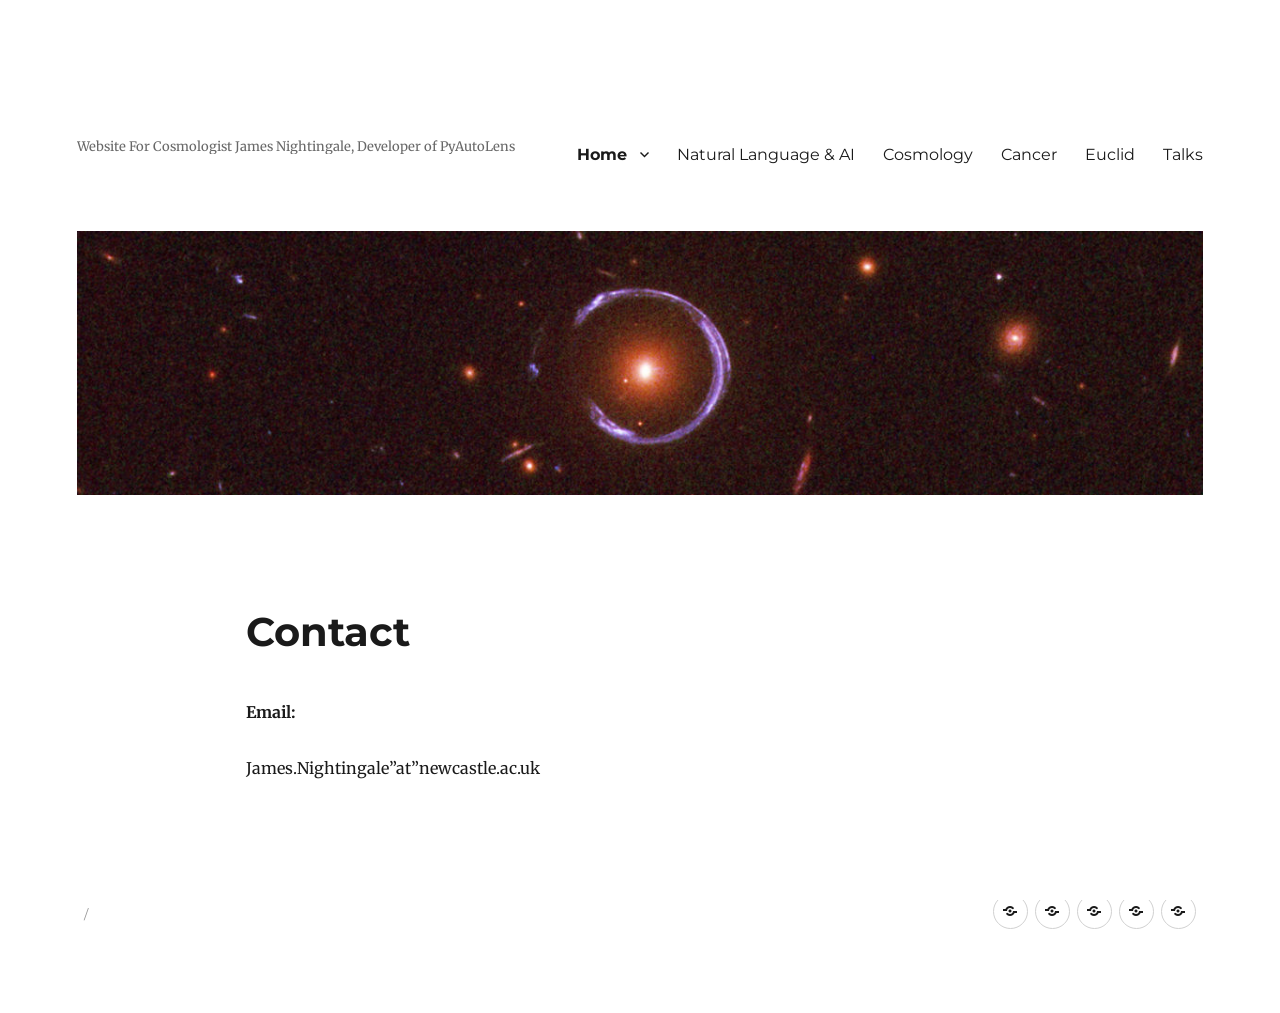
<file: contact/index.html>
<!DOCTYPE html>
<html lang="en-GB" class="no-js">
<head>
	<meta charset="UTF-8">
	<meta name="viewport" content="width=device-width, initial-scale=1">
	<link rel="profile" href="https://gmpg.org/xfn/11">
		<script>(function(html){html.className = html.className.replace(/\bno-js\b/,'js')})(document.documentElement);</script>
<title>Contact</title>
<meta name='robots' content='max-image-preview:large' />
<link rel='dns-prefetch' href='https://fonts.googleapis.com/' />
<link href='https://fonts.gstatic.com' crossorigin rel='preconnect' />
<!-- This site uses the Google Analytics by MonsterInsights plugin v11.1.2 - Using Analytics tracking - https://www.monsterinsights.com/ -->
		<!-- Note: MonsterInsights is not currently configured on this site. The site owner needs to authenticate with Google Analytics in the MonsterInsights settings panel. -->
					<!-- No tracking code set -->
				<!-- / Google Analytics by MonsterInsights -->
		<style id="wp-img-auto-sizes-contain-inline-css">
img:is([sizes=auto i],[sizes^="auto," i]){contain-intrinsic-size:3000px 1500px}
/*# sourceURL=wp-img-auto-sizes-contain-inline-css */
</style>
<style id="wp-emoji-styles-inline-css">

	img.wp-smiley, img.emoji {
		display: inline !important;
		border: none !important;
		box-shadow: none !important;
		height: 1em !important;
		width: 1em !important;
		margin: 0 0.07em !important;
		vertical-align: -0.1em !important;
		background: none !important;
		padding: 0 !important;
	}
/*# sourceURL=wp-emoji-styles-inline-css */
</style>
<style id="wp-block-library-inline-css">
:root{--wp-block-synced-color:#7a00df;--wp-block-synced-color--rgb:122,0,223;--wp-bound-block-color:var(--wp-block-synced-color);--wp-editor-canvas-background:#ddd;--wp-admin-theme-color:#007cba;--wp-admin-theme-color--rgb:0,124,186;--wp-admin-theme-color-darker-10:#006ba1;--wp-admin-theme-color-darker-10--rgb:0,107,160.5;--wp-admin-theme-color-darker-20:#005a87;--wp-admin-theme-color-darker-20--rgb:0,90,135;--wp-admin-border-width-focus:2px}@media (min-resolution:192dpi){:root{--wp-admin-border-width-focus:1.5px}}.wp-element-button{cursor:pointer}:root .has-very-light-gray-background-color{background-color:#eee}:root .has-very-dark-gray-background-color{background-color:#313131}:root .has-very-light-gray-color{color:#eee}:root .has-very-dark-gray-color{color:#313131}:root .has-vivid-green-cyan-to-vivid-cyan-blue-gradient-background{background:linear-gradient(135deg,#00d084,#0693e3)}:root .has-purple-crush-gradient-background{background:linear-gradient(135deg,#34e2e4,#4721fb 50%,#ab1dfe)}:root .has-hazy-dawn-gradient-background{background:linear-gradient(135deg,#faaca8,#dad0ec)}:root .has-subdued-olive-gradient-background{background:linear-gradient(135deg,#fafae1,#67a671)}:root .has-atomic-cream-gradient-background{background:linear-gradient(135deg,#fdd79a,#004a59)}:root .has-nightshade-gradient-background{background:linear-gradient(135deg,#330968,#31cdcf)}:root .has-midnight-gradient-background{background:linear-gradient(135deg,#020381,#2874fc)}:root{--wp--preset--font-size--normal:16px;--wp--preset--font-size--huge:42px}.has-regular-font-size{font-size:1em}.has-larger-font-size{font-size:2.625em}.has-normal-font-size{font-size:var(--wp--preset--font-size--normal)}.has-huge-font-size{font-size:var(--wp--preset--font-size--huge)}:root .has-text-align-center{text-align:center}:root .has-text-align-left{text-align:left}:root .has-text-align-right{text-align:right}.has-fit-text{white-space:nowrap!important}#end-resizable-editor-section{display:none}.aligncenter{clear:both}.items-justified-left{justify-content:flex-start}.items-justified-center{justify-content:center}.items-justified-right{justify-content:flex-end}.items-justified-space-between{justify-content:space-between}.screen-reader-text{word-wrap:normal!important;border:0;clip-path:inset(50%);height:1px;margin:-1px;overflow:hidden;padding:0;position:absolute;width:1px}.screen-reader-text:focus{background-color:#ddd;clip-path:none;color:#444;display:block;font-size:1em;height:auto;left:5px;line-height:normal;padding:15px 23px 14px;text-decoration:none;top:5px;width:auto;z-index:100000}html :where(.has-border-color){border-style:solid}html :where([style*=border-color]){border-style:solid}html :where([style*=border-top-color]){border-top-style:solid}html :where([style*=border-right-color]){border-right-style:solid}html :where([style*=border-bottom-color]){border-bottom-style:solid}html :where([style*=border-left-color]){border-left-style:solid}html :where([style*=border-width]){border-style:solid}html :where([style*=border-top-width]){border-top-style:solid}html :where([style*=border-right-width]){border-right-style:solid}html :where([style*=border-bottom-width]){border-bottom-style:solid}html :where([style*=border-left-width]){border-left-style:solid}html :where(img[class*=wp-image-]){height:auto;max-width:100%}:where(figure){margin:0 0 1em}html :where(.is-position-sticky){--wp-admin--admin-bar--position-offset:var(--wp-admin--admin-bar--height,0px)}@media screen and (max-width:600px){html :where(.is-position-sticky){--wp-admin--admin-bar--position-offset:0px}}

/*# sourceURL=/wp-includes/css/dist/block-library/common.min.css */
</style>
<style id="classic-theme-styles-inline-css">
/*! This file is auto-generated */
.wp-block-button__link{color:#fff;background-color:#32373c;border-radius:9999px;box-shadow:none;text-decoration:none;padding:calc(.667em + 2px) calc(1.333em + 2px);font-size:1.125em}.wp-block-file__button{background:#32373c;color:#fff;text-decoration:none}
/*# sourceURL=/wp-includes/css/classic-themes.min.css */
</style>

<style id="global-styles-inline-css">
:root{--wp--preset--aspect-ratio--square: 1;--wp--preset--aspect-ratio--4-3: 4/3;--wp--preset--aspect-ratio--3-4: 3/4;--wp--preset--aspect-ratio--3-2: 3/2;--wp--preset--aspect-ratio--2-3: 2/3;--wp--preset--aspect-ratio--16-9: 16/9;--wp--preset--aspect-ratio--9-16: 9/16;--wp--preset--color--black: #000000;--wp--preset--color--cyan-bluish-gray: #abb8c3;--wp--preset--color--white: #fff;--wp--preset--color--pale-pink: #f78da7;--wp--preset--color--vivid-red: #cf2e2e;--wp--preset--color--luminous-vivid-orange: #ff6900;--wp--preset--color--luminous-vivid-amber: #fcb900;--wp--preset--color--light-green-cyan: #7bdcb5;--wp--preset--color--vivid-green-cyan: #00d084;--wp--preset--color--pale-cyan-blue: #8ed1fc;--wp--preset--color--vivid-cyan-blue: #0693e3;--wp--preset--color--vivid-purple: #9b51e0;--wp--preset--color--dark-gray: #1a1a1a;--wp--preset--color--medium-gray: #686868;--wp--preset--color--light-gray: #e5e5e5;--wp--preset--color--blue-gray: #4d545c;--wp--preset--color--bright-blue: #007acc;--wp--preset--color--light-blue: #9adffd;--wp--preset--color--dark-brown: #402b30;--wp--preset--color--medium-brown: #774e24;--wp--preset--color--dark-red: #640c1f;--wp--preset--color--bright-red: #ff675f;--wp--preset--color--yellow: #ffef8e;--wp--preset--gradient--vivid-cyan-blue-to-vivid-purple: linear-gradient(135deg,rgb(6,147,227) 0%,rgb(155,81,224) 100%);--wp--preset--gradient--light-green-cyan-to-vivid-green-cyan: linear-gradient(135deg,rgb(122,220,180) 0%,rgb(0,208,130) 100%);--wp--preset--gradient--luminous-vivid-amber-to-luminous-vivid-orange: linear-gradient(135deg,rgb(252,185,0) 0%,rgb(255,105,0) 100%);--wp--preset--gradient--luminous-vivid-orange-to-vivid-red: linear-gradient(135deg,rgb(255,105,0) 0%,rgb(207,46,46) 100%);--wp--preset--gradient--very-light-gray-to-cyan-bluish-gray: linear-gradient(135deg,rgb(238,238,238) 0%,rgb(169,184,195) 100%);--wp--preset--gradient--cool-to-warm-spectrum: linear-gradient(135deg,rgb(74,234,220) 0%,rgb(151,120,209) 20%,rgb(207,42,186) 40%,rgb(238,44,130) 60%,rgb(251,105,98) 80%,rgb(254,248,76) 100%);--wp--preset--gradient--blush-light-purple: linear-gradient(135deg,rgb(255,206,236) 0%,rgb(152,150,240) 100%);--wp--preset--gradient--blush-bordeaux: linear-gradient(135deg,rgb(254,205,165) 0%,rgb(254,45,45) 50%,rgb(107,0,62) 100%);--wp--preset--gradient--luminous-dusk: linear-gradient(135deg,rgb(255,203,112) 0%,rgb(199,81,192) 50%,rgb(65,88,208) 100%);--wp--preset--gradient--pale-ocean: linear-gradient(135deg,rgb(255,245,203) 0%,rgb(182,227,212) 50%,rgb(51,167,181) 100%);--wp--preset--gradient--electric-grass: linear-gradient(135deg,rgb(202,248,128) 0%,rgb(113,206,126) 100%);--wp--preset--gradient--midnight: linear-gradient(135deg,rgb(2,3,129) 0%,rgb(40,116,252) 100%);--wp--preset--font-size--small: 13px;--wp--preset--font-size--medium: 20px;--wp--preset--font-size--large: 36px;--wp--preset--font-size--x-large: 42px;--wp--preset--spacing--20: 0.44rem;--wp--preset--spacing--30: 0.67rem;--wp--preset--spacing--40: 1rem;--wp--preset--spacing--50: 1.5rem;--wp--preset--spacing--60: 2.25rem;--wp--preset--spacing--70: 3.38rem;--wp--preset--spacing--80: 5.06rem;--wp--preset--shadow--natural: 6px 6px 9px rgba(0, 0, 0, 0.2);--wp--preset--shadow--deep: 12px 12px 50px rgba(0, 0, 0, 0.4);--wp--preset--shadow--sharp: 6px 6px 0px rgba(0, 0, 0, 0.2);--wp--preset--shadow--outlined: 6px 6px 0px -3px rgb(255, 255, 255), 6px 6px rgb(0, 0, 0);--wp--preset--shadow--crisp: 6px 6px 0px rgb(0, 0, 0);}:where(body) { margin: 0; }:where(.is-layout-flex){gap: 0.5em;}:where(.is-layout-grid){gap: 0.5em;}body .is-layout-flex{display: flex;}.is-layout-flex{flex-wrap: wrap;align-items: center;}.is-layout-flex > :is(*, div){margin: 0;}body .is-layout-grid{display: grid;}.is-layout-grid > :is(*, div){margin: 0;}body{padding-top: 0px;padding-right: 0px;padding-bottom: 0px;padding-left: 0px;}:root :where(.wp-element-button, .wp-block-button__link){background-color: #32373c;border-width: 0;color: #fff;font-family: inherit;font-size: inherit;font-style: inherit;font-weight: inherit;letter-spacing: inherit;line-height: inherit;padding-top: calc(0.667em + 2px);padding-right: calc(1.333em + 2px);padding-bottom: calc(0.667em + 2px);padding-left: calc(1.333em + 2px);text-decoration: none;text-transform: inherit;}.has-black-color{color: var(--wp--preset--color--black) !important;}.has-cyan-bluish-gray-color{color: var(--wp--preset--color--cyan-bluish-gray) !important;}.has-white-color{color: var(--wp--preset--color--white) !important;}.has-pale-pink-color{color: var(--wp--preset--color--pale-pink) !important;}.has-vivid-red-color{color: var(--wp--preset--color--vivid-red) !important;}.has-luminous-vivid-orange-color{color: var(--wp--preset--color--luminous-vivid-orange) !important;}.has-luminous-vivid-amber-color{color: var(--wp--preset--color--luminous-vivid-amber) !important;}.has-light-green-cyan-color{color: var(--wp--preset--color--light-green-cyan) !important;}.has-vivid-green-cyan-color{color: var(--wp--preset--color--vivid-green-cyan) !important;}.has-pale-cyan-blue-color{color: var(--wp--preset--color--pale-cyan-blue) !important;}.has-vivid-cyan-blue-color{color: var(--wp--preset--color--vivid-cyan-blue) !important;}.has-vivid-purple-color{color: var(--wp--preset--color--vivid-purple) !important;}.has-dark-gray-color{color: var(--wp--preset--color--dark-gray) !important;}.has-medium-gray-color{color: var(--wp--preset--color--medium-gray) !important;}.has-light-gray-color{color: var(--wp--preset--color--light-gray) !important;}.has-blue-gray-color{color: var(--wp--preset--color--blue-gray) !important;}.has-bright-blue-color{color: var(--wp--preset--color--bright-blue) !important;}.has-light-blue-color{color: var(--wp--preset--color--light-blue) !important;}.has-dark-brown-color{color: var(--wp--preset--color--dark-brown) !important;}.has-medium-brown-color{color: var(--wp--preset--color--medium-brown) !important;}.has-dark-red-color{color: var(--wp--preset--color--dark-red) !important;}.has-bright-red-color{color: var(--wp--preset--color--bright-red) !important;}.has-yellow-color{color: var(--wp--preset--color--yellow) !important;}.has-black-background-color{background-color: var(--wp--preset--color--black) !important;}.has-cyan-bluish-gray-background-color{background-color: var(--wp--preset--color--cyan-bluish-gray) !important;}.has-white-background-color{background-color: var(--wp--preset--color--white) !important;}.has-pale-pink-background-color{background-color: var(--wp--preset--color--pale-pink) !important;}.has-vivid-red-background-color{background-color: var(--wp--preset--color--vivid-red) !important;}.has-luminous-vivid-orange-background-color{background-color: var(--wp--preset--color--luminous-vivid-orange) !important;}.has-luminous-vivid-amber-background-color{background-color: var(--wp--preset--color--luminous-vivid-amber) !important;}.has-light-green-cyan-background-color{background-color: var(--wp--preset--color--light-green-cyan) !important;}.has-vivid-green-cyan-background-color{background-color: var(--wp--preset--color--vivid-green-cyan) !important;}.has-pale-cyan-blue-background-color{background-color: var(--wp--preset--color--pale-cyan-blue) !important;}.has-vivid-cyan-blue-background-color{background-color: var(--wp--preset--color--vivid-cyan-blue) !important;}.has-vivid-purple-background-color{background-color: var(--wp--preset--color--vivid-purple) !important;}.has-dark-gray-background-color{background-color: var(--wp--preset--color--dark-gray) !important;}.has-medium-gray-background-color{background-color: var(--wp--preset--color--medium-gray) !important;}.has-light-gray-background-color{background-color: var(--wp--preset--color--light-gray) !important;}.has-blue-gray-background-color{background-color: var(--wp--preset--color--blue-gray) !important;}.has-bright-blue-background-color{background-color: var(--wp--preset--color--bright-blue) !important;}.has-light-blue-background-color{background-color: var(--wp--preset--color--light-blue) !important;}.has-dark-brown-background-color{background-color: var(--wp--preset--color--dark-brown) !important;}.has-medium-brown-background-color{background-color: var(--wp--preset--color--medium-brown) !important;}.has-dark-red-background-color{background-color: var(--wp--preset--color--dark-red) !important;}.has-bright-red-background-color{background-color: var(--wp--preset--color--bright-red) !important;}.has-yellow-background-color{background-color: var(--wp--preset--color--yellow) !important;}.has-black-border-color{border-color: var(--wp--preset--color--black) !important;}.has-cyan-bluish-gray-border-color{border-color: var(--wp--preset--color--cyan-bluish-gray) !important;}.has-white-border-color{border-color: var(--wp--preset--color--white) !important;}.has-pale-pink-border-color{border-color: var(--wp--preset--color--pale-pink) !important;}.has-vivid-red-border-color{border-color: var(--wp--preset--color--vivid-red) !important;}.has-luminous-vivid-orange-border-color{border-color: var(--wp--preset--color--luminous-vivid-orange) !important;}.has-luminous-vivid-amber-border-color{border-color: var(--wp--preset--color--luminous-vivid-amber) !important;}.has-light-green-cyan-border-color{border-color: var(--wp--preset--color--light-green-cyan) !important;}.has-vivid-green-cyan-border-color{border-color: var(--wp--preset--color--vivid-green-cyan) !important;}.has-pale-cyan-blue-border-color{border-color: var(--wp--preset--color--pale-cyan-blue) !important;}.has-vivid-cyan-blue-border-color{border-color: var(--wp--preset--color--vivid-cyan-blue) !important;}.has-vivid-purple-border-color{border-color: var(--wp--preset--color--vivid-purple) !important;}.has-dark-gray-border-color{border-color: var(--wp--preset--color--dark-gray) !important;}.has-medium-gray-border-color{border-color: var(--wp--preset--color--medium-gray) !important;}.has-light-gray-border-color{border-color: var(--wp--preset--color--light-gray) !important;}.has-blue-gray-border-color{border-color: var(--wp--preset--color--blue-gray) !important;}.has-bright-blue-border-color{border-color: var(--wp--preset--color--bright-blue) !important;}.has-light-blue-border-color{border-color: var(--wp--preset--color--light-blue) !important;}.has-dark-brown-border-color{border-color: var(--wp--preset--color--dark-brown) !important;}.has-medium-brown-border-color{border-color: var(--wp--preset--color--medium-brown) !important;}.has-dark-red-border-color{border-color: var(--wp--preset--color--dark-red) !important;}.has-bright-red-border-color{border-color: var(--wp--preset--color--bright-red) !important;}.has-yellow-border-color{border-color: var(--wp--preset--color--yellow) !important;}.has-vivid-cyan-blue-to-vivid-purple-gradient-background{background: var(--wp--preset--gradient--vivid-cyan-blue-to-vivid-purple) !important;}.has-light-green-cyan-to-vivid-green-cyan-gradient-background{background: var(--wp--preset--gradient--light-green-cyan-to-vivid-green-cyan) !important;}.has-luminous-vivid-amber-to-luminous-vivid-orange-gradient-background{background: var(--wp--preset--gradient--luminous-vivid-amber-to-luminous-vivid-orange) !important;}.has-luminous-vivid-orange-to-vivid-red-gradient-background{background: var(--wp--preset--gradient--luminous-vivid-orange-to-vivid-red) !important;}.has-very-light-gray-to-cyan-bluish-gray-gradient-background{background: var(--wp--preset--gradient--very-light-gray-to-cyan-bluish-gray) !important;}.has-cool-to-warm-spectrum-gradient-background{background: var(--wp--preset--gradient--cool-to-warm-spectrum) !important;}.has-blush-light-purple-gradient-background{background: var(--wp--preset--gradient--blush-light-purple) !important;}.has-blush-bordeaux-gradient-background{background: var(--wp--preset--gradient--blush-bordeaux) !important;}.has-luminous-dusk-gradient-background{background: var(--wp--preset--gradient--luminous-dusk) !important;}.has-pale-ocean-gradient-background{background: var(--wp--preset--gradient--pale-ocean) !important;}.has-electric-grass-gradient-background{background: var(--wp--preset--gradient--electric-grass) !important;}.has-midnight-gradient-background{background: var(--wp--preset--gradient--midnight) !important;}.has-small-font-size{font-size: var(--wp--preset--font-size--small) !important;}.has-medium-font-size{font-size: var(--wp--preset--font-size--medium) !important;}.has-large-font-size{font-size: var(--wp--preset--font-size--large) !important;}.has-x-large-font-size{font-size: var(--wp--preset--font-size--x-large) !important;}
/*# sourceURL=global-styles-inline-css */
</style>

<link rel='stylesheet' id='twentysixteen-fonts-css' href='/fonts.googleapis.com/css@family=Merriweather%253A400,700,900,400italic,700italic,900italic%257CMontserrat%253A400,700%257CInconsolata%253A400&amp;subset=latin,latin-ext&amp;display=fallback.css' media='all' />
<link rel='stylesheet' id='genericons-css' href='../wp-content/themes/twentysixteen/genericons/genericons.css@ver=20201208.css' media='all' />
<link rel='stylesheet' id='twentysixteen-style-css' href='../wp-content/themes/twentysixteen/style.css@ver=20201208.css' media='all' />
<link rel='stylesheet' id='twentysixteen-block-style-css' href='../wp-content/themes/twentysixteen/css/blocks.css@ver=20190102.css' media='all' />
<script id="jquery-core-js" src="../wp-includes/js/jquery/jquery.min.js@ver=3.7.1"></script>
<script id="jquery-migrate-js" src="../wp-includes/js/jquery/jquery-migrate.min.js@ver=3.4.1"></script>
<meta name="generator" content="WordPress 7.0.4" />
<link rel="canonical" href="../contact/" />
<link rel='shortlink' href='../contact/' />
<style id="custom-background-css">
body.custom-background { background-color: #ffffff; }
</style>
</head>

<body class="wp-singular page-template-default page page-id-2395 custom-background wp-embed-responsive wp-theme-twentysixteen no-sidebar">
<div id="page" class="site">
	<div class="site-inner">
		<a class="skip-link screen-reader-text" href="../contact/#content">Skip to content</a>

		<header id="masthead" class="site-header" role="banner">
			<div class="site-header-main">
				<div class="site-branding">
					
											<p class="site-title"><a href="../" rel="home"></a></p>
												<p class="site-description">Website For Cosmologist James Nightingale, Developer of PyAutoLens</p>
									</div><!-- .site-branding -->

									<button id="menu-toggle" class="menu-toggle">Menu</button>

					<div id="site-header-menu" class="site-header-menu">
													<nav id="site-navigation" class="main-navigation" role="navigation" aria-label="Primary menu">
								<div class="menu-home-container"><ul id="menu-home" class="primary-menu"><li id="menu-item-2577" class="menu-item menu-item-type-post_type menu-item-object-page menu-item-home current-menu-ancestor current-menu-parent current_page_parent current_page_ancestor menu-item-has-children menu-item-2577"><a href="../">Home</a>
<ul class="sub-menu">
	<li id="menu-item-2561" class="menu-item menu-item-type-post_type menu-item-object-page menu-item-2561"><a href="../publications/">Publications</a></li>
	<li id="menu-item-2563" class="menu-item menu-item-type-post_type menu-item-object-page menu-item-2563"><a href="../cv/">CV</a></li>
	<li id="menu-item-2562" class="menu-item menu-item-type-post_type menu-item-object-page current-menu-item page_item page-item-2395 current_page_item menu-item-2562"><a href="../contact/" aria-current="page">Contact</a></li>
</ul>
</li>
<li class="menu-item menu-item-type-custom"><a href="/natural_language/">Natural Language &amp; AI</a></li>
<li id="menu-item-2564" class="menu-item menu-item-type-post_type menu-item-object-page menu-item-2564"><a href="../cosmology/">Cosmology</a></li>
<li id="menu-item-2565" class="menu-item menu-item-type-post_type menu-item-object-page menu-item-2565"><a href="../cancer/">Cancer</a></li>
<li id="menu-item-2584" class="menu-item menu-item-type-post_type menu-item-object-page menu-item-2584"><a href="../euclid/">Euclid</a></li>
<li id="menu-item-2567" class="menu-item menu-item-type-post_type menu-item-object-page menu-item-2567"><a href="../talks/">Talks</a></li>
</ul></div>							</nav><!-- .main-navigation -->
						
													<nav id="social-navigation" class="social-navigation" role="navigation" aria-label="Social links menu">
								<div class="menu-home-container"><ul id="menu-home-1" class="social-links-menu"><li class="menu-item menu-item-type-post_type menu-item-object-page menu-item-home current-menu-ancestor current-menu-parent current_page_parent current_page_ancestor menu-item-2577"><a href="../"><span class="screen-reader-text">Home</span></a></li>
<li class="menu-item menu-item-type-post_type menu-item-object-page menu-item-2564"><a href="../cosmology/"><span class="screen-reader-text">Cosmology</span></a></li>
<li class="menu-item menu-item-type-post_type menu-item-object-page menu-item-2565"><a href="../cancer/"><span class="screen-reader-text">Cancer</span></a></li>
<li class="menu-item menu-item-type-post_type menu-item-object-page menu-item-2584"><a href="../euclid/"><span class="screen-reader-text">Euclid</span></a></li>
<li class="menu-item menu-item-type-post_type menu-item-object-page menu-item-2567"><a href="../talks/"><span class="screen-reader-text">Talks</span></a></li>
</ul></div>							</nav><!-- .social-navigation -->
											</div><!-- .site-header-menu -->
							</div><!-- .site-header-main -->

											<div class="header-image">
					<a href="../" rel="home">
						<img src="../wp-content/uploads/2017/08/cropped-Horseshoe.jpg" srcset="../wp-content/uploads/2017/08/cropped-Horseshoe-300x70.jpg 300w, ../wp-content/uploads/2017/08/cropped-Horseshoe-768x180.jpg 768w, ../wp-content/uploads/2017/08/cropped-Horseshoe-1024x240.jpg 1024w, ../wp-content/uploads/2017/08/cropped-Horseshoe.jpg 1200w" sizes="(max-width: 709px) 85vw, (max-width: 909px) 81vw, (max-width: 1362px) 88vw, 1200px" width="1200" height="281" alt="">
					</a>
				</div><!-- .header-image -->
					</header><!-- .site-header -->

		<div id="content" class="site-content">

<div id="primary" class="content-area">
	<main id="main" class="site-main" role="main">
		
<article id="post-2395" class="post-2395 page type-page status-publish hentry">
	<header class="entry-header">
		<h1 class="entry-title">Contact</h1>	</header><!-- .entry-header -->

	
	<div class="entry-content">
		<p><strong>Email:</strong></p>
<p>James.Nightingale&#8221;at&#8221;newcastle.ac.uk</p>
	</div><!-- .entry-content -->

	
</article><!-- #post-2395 -->

	</main><!-- .site-main -->

	
</div><!-- .content-area -->



		</div><!-- .site-content -->

		<footer id="colophon" class="site-footer" role="contentinfo">
							<nav class="main-navigation" role="navigation" aria-label="Footer primary menu">
					<div class="menu-home-container"><ul id="menu-home-2" class="primary-menu"><li class="menu-item menu-item-type-post_type menu-item-object-page menu-item-home current-menu-ancestor current-menu-parent current_page_parent current_page_ancestor menu-item-has-children menu-item-2577"><a href="../">Home</a>
<ul class="sub-menu">
	<li class="menu-item menu-item-type-post_type menu-item-object-page menu-item-2561"><a href="../publications/">Publications</a></li>
	<li class="menu-item menu-item-type-post_type menu-item-object-page menu-item-2563"><a href="../cv/">CV</a></li>
	<li class="menu-item menu-item-type-post_type menu-item-object-page current-menu-item page_item page-item-2395 current_page_item menu-item-2562"><a href="../contact/" aria-current="page">Contact</a></li>
</ul>
</li>
<li class="menu-item menu-item-type-custom"><a href="/natural_language/">Natural Language &amp; AI</a></li>
<li class="menu-item menu-item-type-post_type menu-item-object-page menu-item-2564"><a href="../cosmology/">Cosmology</a></li>
<li class="menu-item menu-item-type-post_type menu-item-object-page menu-item-2565"><a href="../cancer/">Cancer</a></li>
<li class="menu-item menu-item-type-post_type menu-item-object-page menu-item-2584"><a href="../euclid/">Euclid</a></li>
<li class="menu-item menu-item-type-post_type menu-item-object-page menu-item-2567"><a href="../talks/">Talks</a></li>
</ul></div>				</nav><!-- .main-navigation -->
			
							<nav class="social-navigation" role="navigation" aria-label="Footer social links menu">
					<div class="menu-home-container"><ul id="menu-home-3" class="social-links-menu"><li class="menu-item menu-item-type-post_type menu-item-object-page menu-item-home current-menu-ancestor current-menu-parent current_page_parent current_page_ancestor menu-item-2577"><a href="../"><span class="screen-reader-text">Home</span></a></li>
<li class="menu-item menu-item-type-post_type menu-item-object-page menu-item-2564"><a href="../cosmology/"><span class="screen-reader-text">Cosmology</span></a></li>
<li class="menu-item menu-item-type-post_type menu-item-object-page menu-item-2565"><a href="../cancer/"><span class="screen-reader-text">Cancer</span></a></li>
<li class="menu-item menu-item-type-post_type menu-item-object-page menu-item-2584"><a href="../euclid/"><span class="screen-reader-text">Euclid</span></a></li>
<li class="menu-item menu-item-type-post_type menu-item-object-page menu-item-2567"><a href="../talks/"><span class="screen-reader-text">Talks</span></a></li>
</ul></div>				</nav><!-- .social-navigation -->
			
			<div class="site-info">
								<span class="site-title"><a href="../" rel="home"></a></span>
			</div><!-- .site-info -->
		</footer><!-- .site-footer -->
	</div><!-- .site-inner -->
</div><!-- .site -->

<script type="speculationrules">
{"prefetch":[{"source":"document","where":{"and":[{"href_matches":"/*"},{"not":{"href_matches":["/wp-*.php","/wp-admin/*","/wp-content/uploads/*","/wp-content/*","/wp-content/plugins/*","/wp-content/themes/twentysixteen/*","/*\\?(.+)"]}},{"not":{"selector_matches":"a[rel~=\"nofollow\"]"}},{"not":{"selector_matches":".no-prefetch, .no-prefetch a"}}]},"eagerness":"conservative"}]}
</script>
<script id="twentysixteen-skip-link-focus-fix-js" src="../wp-content/themes/twentysixteen/js/skip-link-focus-fix.js@ver=20170530"></script>
<script id="twentysixteen-script-js-extra">
var screenReaderText = {"expand":"expand child menu","collapse":"collapse child menu"};
//# sourceURL=twentysixteen-script-js-extra
</script>
<script id="twentysixteen-script-js" src="../wp-content/themes/twentysixteen/js/functions.js@ver=20181217"></script>
</body>
</html>
</file>
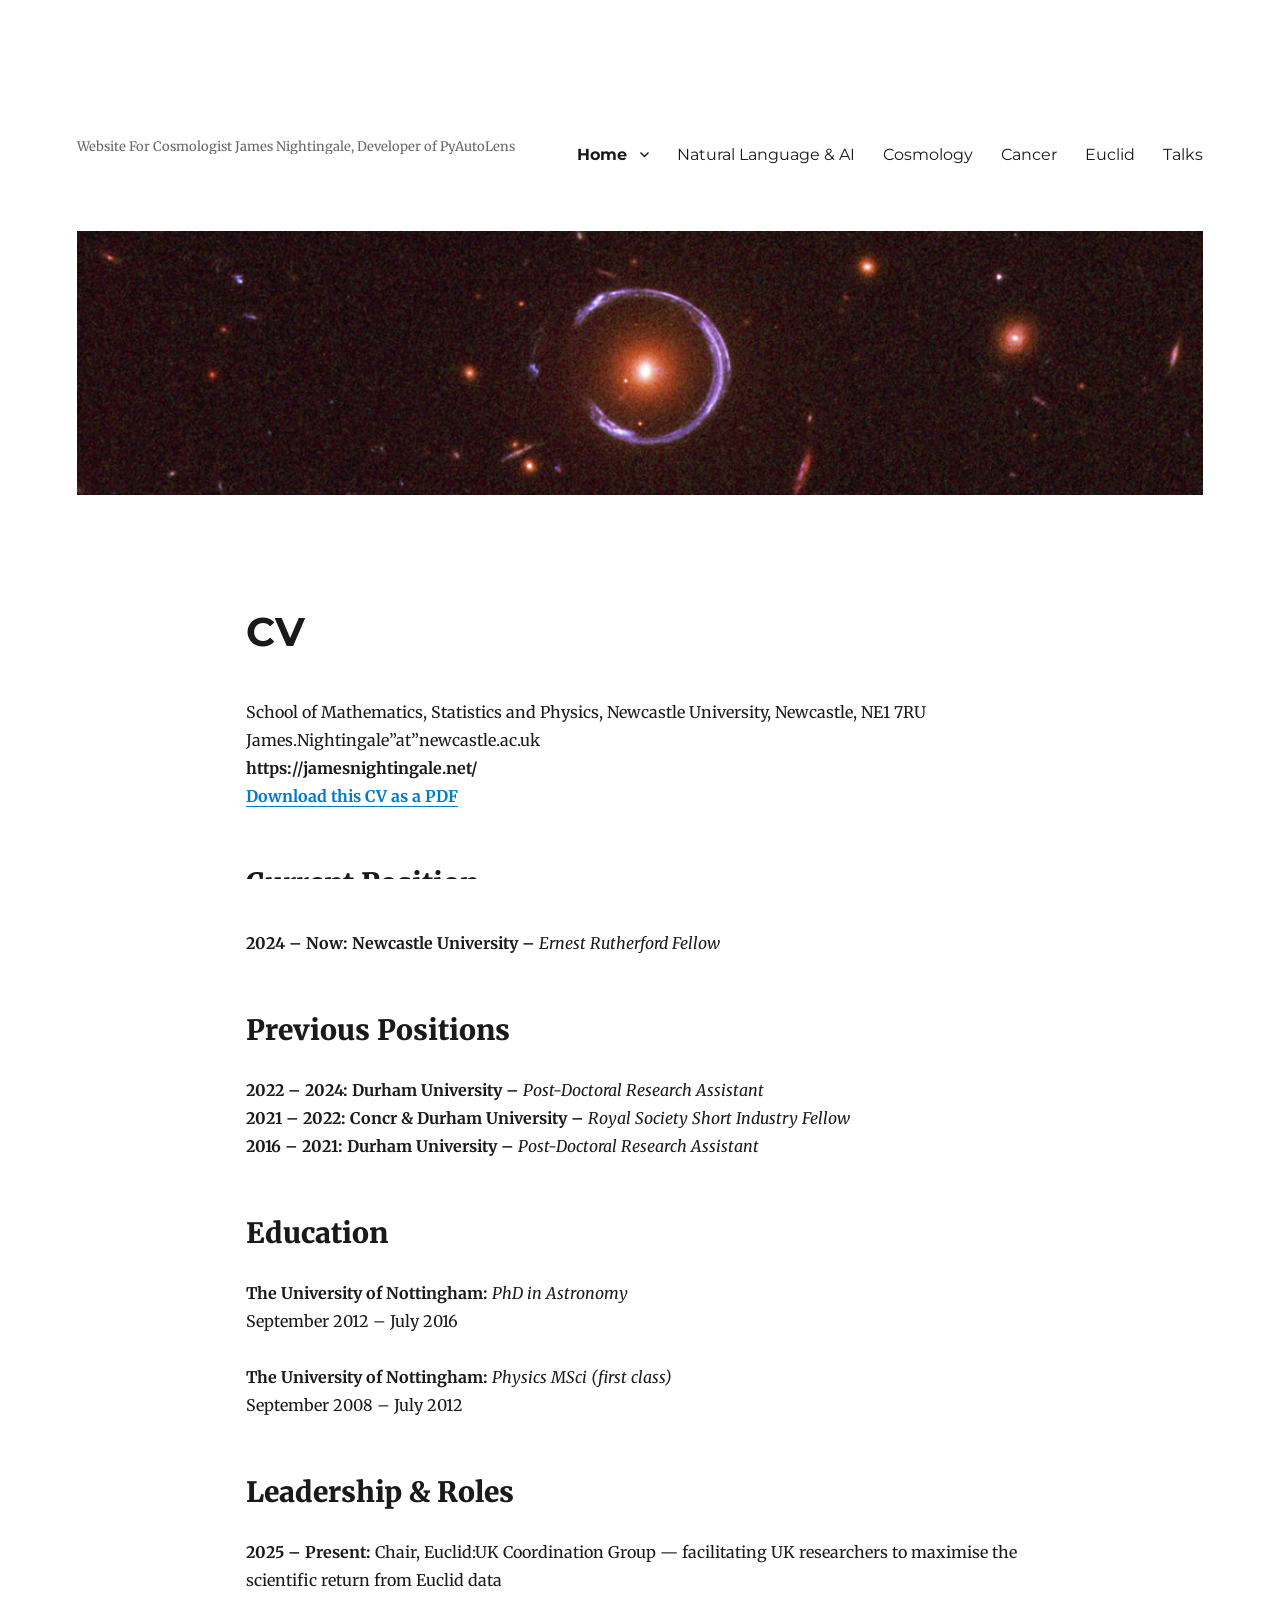
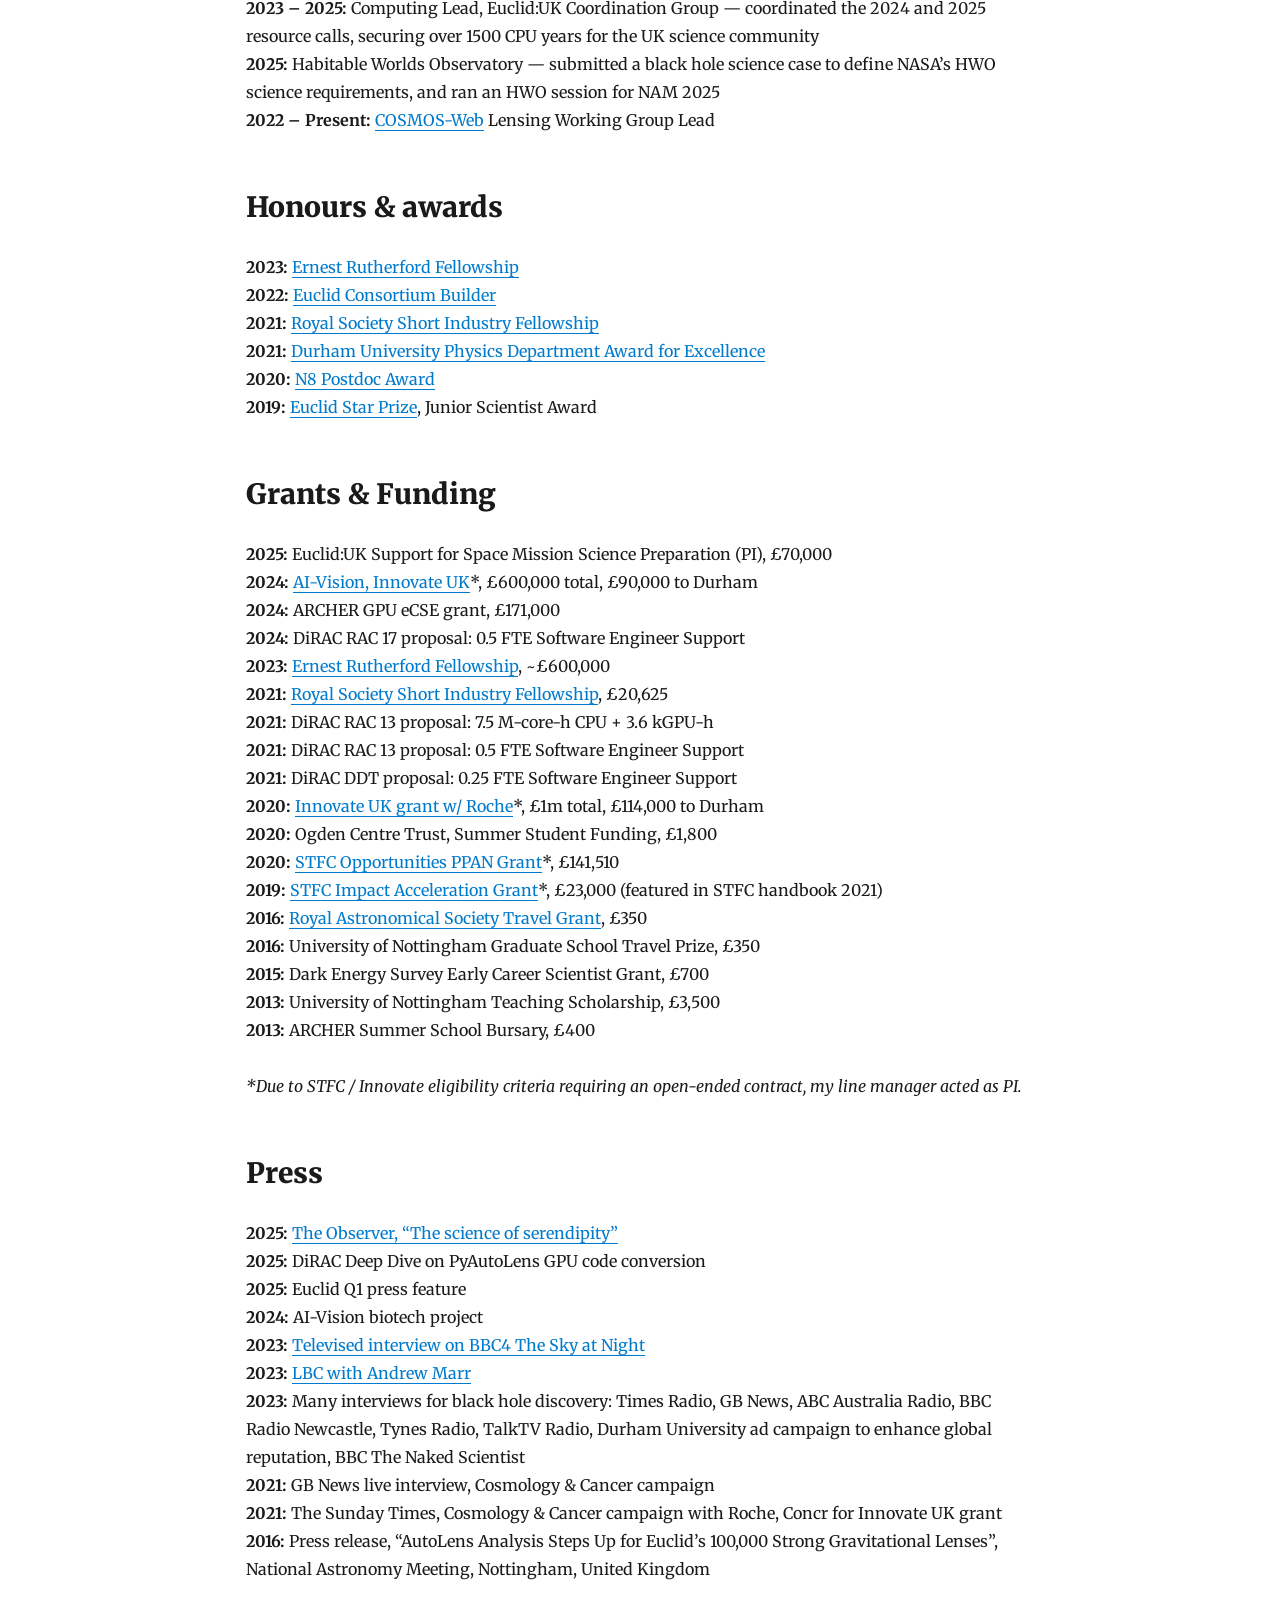
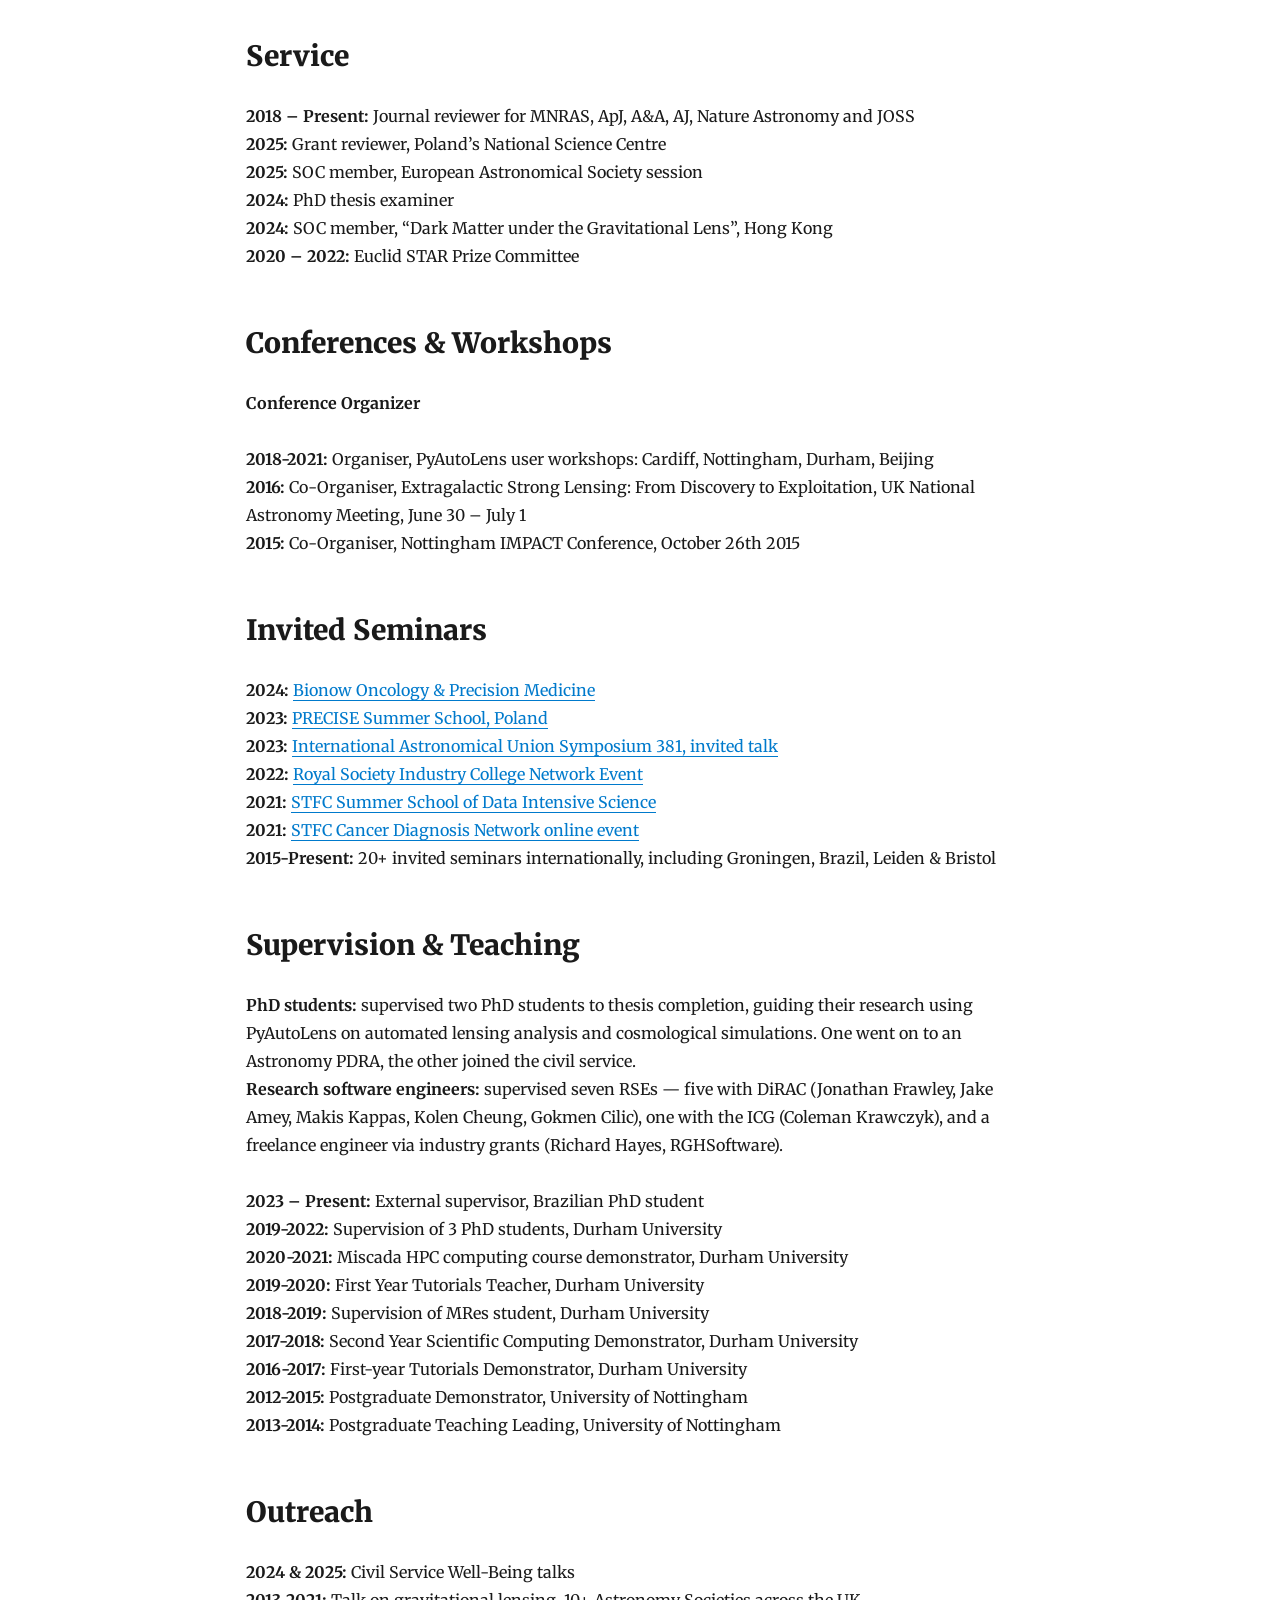
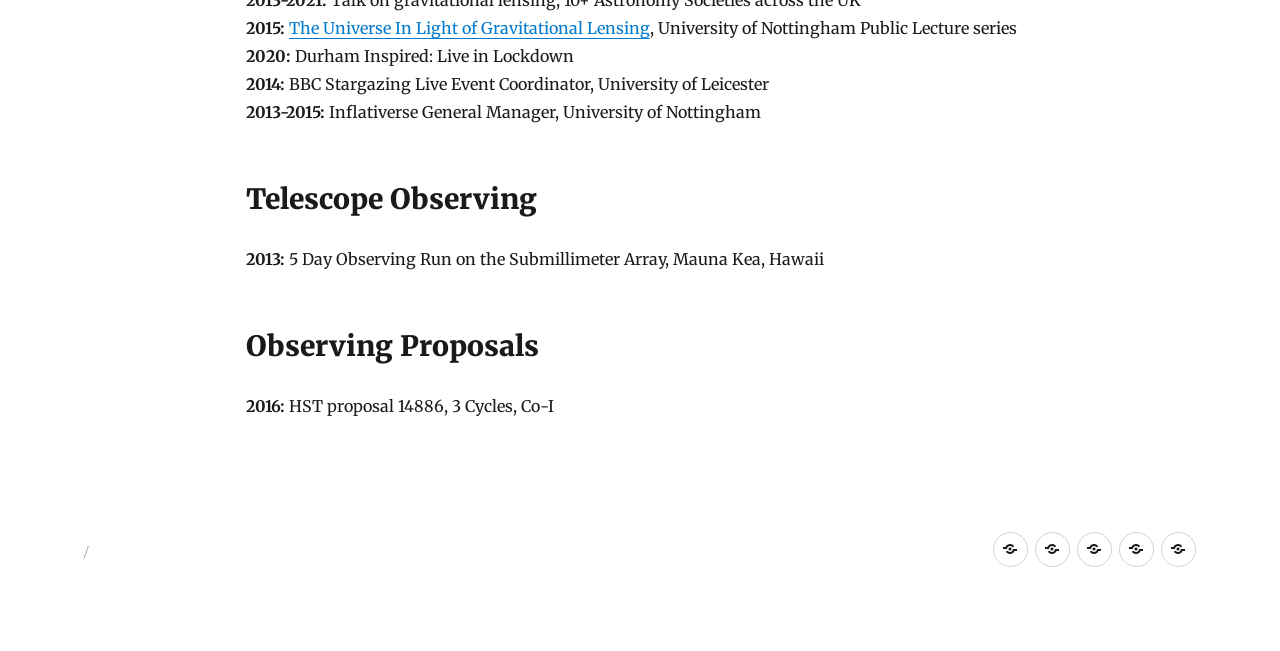
<file: cv/index.html>
<!DOCTYPE html>
<html lang="en-GB" class="no-js">
<head>
	<meta charset="UTF-8">
	<meta name="viewport" content="width=device-width, initial-scale=1">
	<link rel="profile" href="https://gmpg.org/xfn/11">
		<script>(function(html){html.className = html.className.replace(/\bno-js\b/,'js')})(document.documentElement);</script>
<title>CV</title>
<meta name='robots' content='max-image-preview:large' />
<link rel='dns-prefetch' href='https://fonts.googleapis.com/' />
<link href='https://fonts.gstatic.com' crossorigin rel='preconnect' />
<!-- This site uses the Google Analytics by MonsterInsights plugin v11.1.2 - Using Analytics tracking - https://www.monsterinsights.com/ -->
		<!-- Note: MonsterInsights is not currently configured on this site. The site owner needs to authenticate with Google Analytics in the MonsterInsights settings panel. -->
					<!-- No tracking code set -->
				<!-- / Google Analytics by MonsterInsights -->
		<style id="wp-img-auto-sizes-contain-inline-css">
img:is([sizes=auto i],[sizes^="auto," i]){contain-intrinsic-size:3000px 1500px}
/*# sourceURL=wp-img-auto-sizes-contain-inline-css */
</style>
<style id="wp-emoji-styles-inline-css">

	img.wp-smiley, img.emoji {
		display: inline !important;
		border: none !important;
		box-shadow: none !important;
		height: 1em !important;
		width: 1em !important;
		margin: 0 0.07em !important;
		vertical-align: -0.1em !important;
		background: none !important;
		padding: 0 !important;
	}
/*# sourceURL=wp-emoji-styles-inline-css */
</style>
<style id="wp-block-library-inline-css">
:root{--wp-block-synced-color:#7a00df;--wp-block-synced-color--rgb:122,0,223;--wp-bound-block-color:var(--wp-block-synced-color);--wp-editor-canvas-background:#ddd;--wp-admin-theme-color:#007cba;--wp-admin-theme-color--rgb:0,124,186;--wp-admin-theme-color-darker-10:#006ba1;--wp-admin-theme-color-darker-10--rgb:0,107,160.5;--wp-admin-theme-color-darker-20:#005a87;--wp-admin-theme-color-darker-20--rgb:0,90,135;--wp-admin-border-width-focus:2px}@media (min-resolution:192dpi){:root{--wp-admin-border-width-focus:1.5px}}.wp-element-button{cursor:pointer}:root .has-very-light-gray-background-color{background-color:#eee}:root .has-very-dark-gray-background-color{background-color:#313131}:root .has-very-light-gray-color{color:#eee}:root .has-very-dark-gray-color{color:#313131}:root .has-vivid-green-cyan-to-vivid-cyan-blue-gradient-background{background:linear-gradient(135deg,#00d084,#0693e3)}:root .has-purple-crush-gradient-background{background:linear-gradient(135deg,#34e2e4,#4721fb 50%,#ab1dfe)}:root .has-hazy-dawn-gradient-background{background:linear-gradient(135deg,#faaca8,#dad0ec)}:root .has-subdued-olive-gradient-background{background:linear-gradient(135deg,#fafae1,#67a671)}:root .has-atomic-cream-gradient-background{background:linear-gradient(135deg,#fdd79a,#004a59)}:root .has-nightshade-gradient-background{background:linear-gradient(135deg,#330968,#31cdcf)}:root .has-midnight-gradient-background{background:linear-gradient(135deg,#020381,#2874fc)}:root{--wp--preset--font-size--normal:16px;--wp--preset--font-size--huge:42px}.has-regular-font-size{font-size:1em}.has-larger-font-size{font-size:2.625em}.has-normal-font-size{font-size:var(--wp--preset--font-size--normal)}.has-huge-font-size{font-size:var(--wp--preset--font-size--huge)}:root .has-text-align-center{text-align:center}:root .has-text-align-left{text-align:left}:root .has-text-align-right{text-align:right}.has-fit-text{white-space:nowrap!important}#end-resizable-editor-section{display:none}.aligncenter{clear:both}.items-justified-left{justify-content:flex-start}.items-justified-center{justify-content:center}.items-justified-right{justify-content:flex-end}.items-justified-space-between{justify-content:space-between}.screen-reader-text{word-wrap:normal!important;border:0;clip-path:inset(50%);height:1px;margin:-1px;overflow:hidden;padding:0;position:absolute;width:1px}.screen-reader-text:focus{background-color:#ddd;clip-path:none;color:#444;display:block;font-size:1em;height:auto;left:5px;line-height:normal;padding:15px 23px 14px;text-decoration:none;top:5px;width:auto;z-index:100000}html :where(.has-border-color){border-style:solid}html :where([style*=border-color]){border-style:solid}html :where([style*=border-top-color]){border-top-style:solid}html :where([style*=border-right-color]){border-right-style:solid}html :where([style*=border-bottom-color]){border-bottom-style:solid}html :where([style*=border-left-color]){border-left-style:solid}html :where([style*=border-width]){border-style:solid}html :where([style*=border-top-width]){border-top-style:solid}html :where([style*=border-right-width]){border-right-style:solid}html :where([style*=border-bottom-width]){border-bottom-style:solid}html :where([style*=border-left-width]){border-left-style:solid}html :where(img[class*=wp-image-]){height:auto;max-width:100%}:where(figure){margin:0 0 1em}html :where(.is-position-sticky){--wp-admin--admin-bar--position-offset:var(--wp-admin--admin-bar--height,0px)}@media screen and (max-width:600px){html :where(.is-position-sticky){--wp-admin--admin-bar--position-offset:0px}}

/*# sourceURL=/wp-includes/css/dist/block-library/common.min.css */
</style>
<style id="classic-theme-styles-inline-css">
/*! This file is auto-generated */
.wp-block-button__link{color:#fff;background-color:#32373c;border-radius:9999px;box-shadow:none;text-decoration:none;padding:calc(.667em + 2px) calc(1.333em + 2px);font-size:1.125em}.wp-block-file__button{background:#32373c;color:#fff;text-decoration:none}
/*# sourceURL=/wp-includes/css/classic-themes.min.css */
</style>

<style id="global-styles-inline-css">
:root{--wp--preset--aspect-ratio--square: 1;--wp--preset--aspect-ratio--4-3: 4/3;--wp--preset--aspect-ratio--3-4: 3/4;--wp--preset--aspect-ratio--3-2: 3/2;--wp--preset--aspect-ratio--2-3: 2/3;--wp--preset--aspect-ratio--16-9: 16/9;--wp--preset--aspect-ratio--9-16: 9/16;--wp--preset--color--black: #000000;--wp--preset--color--cyan-bluish-gray: #abb8c3;--wp--preset--color--white: #fff;--wp--preset--color--pale-pink: #f78da7;--wp--preset--color--vivid-red: #cf2e2e;--wp--preset--color--luminous-vivid-orange: #ff6900;--wp--preset--color--luminous-vivid-amber: #fcb900;--wp--preset--color--light-green-cyan: #7bdcb5;--wp--preset--color--vivid-green-cyan: #00d084;--wp--preset--color--pale-cyan-blue: #8ed1fc;--wp--preset--color--vivid-cyan-blue: #0693e3;--wp--preset--color--vivid-purple: #9b51e0;--wp--preset--color--dark-gray: #1a1a1a;--wp--preset--color--medium-gray: #686868;--wp--preset--color--light-gray: #e5e5e5;--wp--preset--color--blue-gray: #4d545c;--wp--preset--color--bright-blue: #007acc;--wp--preset--color--light-blue: #9adffd;--wp--preset--color--dark-brown: #402b30;--wp--preset--color--medium-brown: #774e24;--wp--preset--color--dark-red: #640c1f;--wp--preset--color--bright-red: #ff675f;--wp--preset--color--yellow: #ffef8e;--wp--preset--gradient--vivid-cyan-blue-to-vivid-purple: linear-gradient(135deg,rgb(6,147,227) 0%,rgb(155,81,224) 100%);--wp--preset--gradient--light-green-cyan-to-vivid-green-cyan: linear-gradient(135deg,rgb(122,220,180) 0%,rgb(0,208,130) 100%);--wp--preset--gradient--luminous-vivid-amber-to-luminous-vivid-orange: linear-gradient(135deg,rgb(252,185,0) 0%,rgb(255,105,0) 100%);--wp--preset--gradient--luminous-vivid-orange-to-vivid-red: linear-gradient(135deg,rgb(255,105,0) 0%,rgb(207,46,46) 100%);--wp--preset--gradient--very-light-gray-to-cyan-bluish-gray: linear-gradient(135deg,rgb(238,238,238) 0%,rgb(169,184,195) 100%);--wp--preset--gradient--cool-to-warm-spectrum: linear-gradient(135deg,rgb(74,234,220) 0%,rgb(151,120,209) 20%,rgb(207,42,186) 40%,rgb(238,44,130) 60%,rgb(251,105,98) 80%,rgb(254,248,76) 100%);--wp--preset--gradient--blush-light-purple: linear-gradient(135deg,rgb(255,206,236) 0%,rgb(152,150,240) 100%);--wp--preset--gradient--blush-bordeaux: linear-gradient(135deg,rgb(254,205,165) 0%,rgb(254,45,45) 50%,rgb(107,0,62) 100%);--wp--preset--gradient--luminous-dusk: linear-gradient(135deg,rgb(255,203,112) 0%,rgb(199,81,192) 50%,rgb(65,88,208) 100%);--wp--preset--gradient--pale-ocean: linear-gradient(135deg,rgb(255,245,203) 0%,rgb(182,227,212) 50%,rgb(51,167,181) 100%);--wp--preset--gradient--electric-grass: linear-gradient(135deg,rgb(202,248,128) 0%,rgb(113,206,126) 100%);--wp--preset--gradient--midnight: linear-gradient(135deg,rgb(2,3,129) 0%,rgb(40,116,252) 100%);--wp--preset--font-size--small: 13px;--wp--preset--font-size--medium: 20px;--wp--preset--font-size--large: 36px;--wp--preset--font-size--x-large: 42px;--wp--preset--spacing--20: 0.44rem;--wp--preset--spacing--30: 0.67rem;--wp--preset--spacing--40: 1rem;--wp--preset--spacing--50: 1.5rem;--wp--preset--spacing--60: 2.25rem;--wp--preset--spacing--70: 3.38rem;--wp--preset--spacing--80: 5.06rem;--wp--preset--shadow--natural: 6px 6px 9px rgba(0, 0, 0, 0.2);--wp--preset--shadow--deep: 12px 12px 50px rgba(0, 0, 0, 0.4);--wp--preset--shadow--sharp: 6px 6px 0px rgba(0, 0, 0, 0.2);--wp--preset--shadow--outlined: 6px 6px 0px -3px rgb(255, 255, 255), 6px 6px rgb(0, 0, 0);--wp--preset--shadow--crisp: 6px 6px 0px rgb(0, 0, 0);}:where(body) { margin: 0; }:where(.is-layout-flex){gap: 0.5em;}:where(.is-layout-grid){gap: 0.5em;}body .is-layout-flex{display: flex;}.is-layout-flex{flex-wrap: wrap;align-items: center;}.is-layout-flex > :is(*, div){margin: 0;}body .is-layout-grid{display: grid;}.is-layout-grid > :is(*, div){margin: 0;}body{padding-top: 0px;padding-right: 0px;padding-bottom: 0px;padding-left: 0px;}:root :where(.wp-element-button, .wp-block-button__link){background-color: #32373c;border-width: 0;color: #fff;font-family: inherit;font-size: inherit;font-style: inherit;font-weight: inherit;letter-spacing: inherit;line-height: inherit;padding-top: calc(0.667em + 2px);padding-right: calc(1.333em + 2px);padding-bottom: calc(0.667em + 2px);padding-left: calc(1.333em + 2px);text-decoration: none;text-transform: inherit;}.has-black-color{color: var(--wp--preset--color--black) !important;}.has-cyan-bluish-gray-color{color: var(--wp--preset--color--cyan-bluish-gray) !important;}.has-white-color{color: var(--wp--preset--color--white) !important;}.has-pale-pink-color{color: var(--wp--preset--color--pale-pink) !important;}.has-vivid-red-color{color: var(--wp--preset--color--vivid-red) !important;}.has-luminous-vivid-orange-color{color: var(--wp--preset--color--luminous-vivid-orange) !important;}.has-luminous-vivid-amber-color{color: var(--wp--preset--color--luminous-vivid-amber) !important;}.has-light-green-cyan-color{color: var(--wp--preset--color--light-green-cyan) !important;}.has-vivid-green-cyan-color{color: var(--wp--preset--color--vivid-green-cyan) !important;}.has-pale-cyan-blue-color{color: var(--wp--preset--color--pale-cyan-blue) !important;}.has-vivid-cyan-blue-color{color: var(--wp--preset--color--vivid-cyan-blue) !important;}.has-vivid-purple-color{color: var(--wp--preset--color--vivid-purple) !important;}.has-dark-gray-color{color: var(--wp--preset--color--dark-gray) !important;}.has-medium-gray-color{color: var(--wp--preset--color--medium-gray) !important;}.has-light-gray-color{color: var(--wp--preset--color--light-gray) !important;}.has-blue-gray-color{color: var(--wp--preset--color--blue-gray) !important;}.has-bright-blue-color{color: var(--wp--preset--color--bright-blue) !important;}.has-light-blue-color{color: var(--wp--preset--color--light-blue) !important;}.has-dark-brown-color{color: var(--wp--preset--color--dark-brown) !important;}.has-medium-brown-color{color: var(--wp--preset--color--medium-brown) !important;}.has-dark-red-color{color: var(--wp--preset--color--dark-red) !important;}.has-bright-red-color{color: var(--wp--preset--color--bright-red) !important;}.has-yellow-color{color: var(--wp--preset--color--yellow) !important;}.has-black-background-color{background-color: var(--wp--preset--color--black) !important;}.has-cyan-bluish-gray-background-color{background-color: var(--wp--preset--color--cyan-bluish-gray) !important;}.has-white-background-color{background-color: var(--wp--preset--color--white) !important;}.has-pale-pink-background-color{background-color: var(--wp--preset--color--pale-pink) !important;}.has-vivid-red-background-color{background-color: var(--wp--preset--color--vivid-red) !important;}.has-luminous-vivid-orange-background-color{background-color: var(--wp--preset--color--luminous-vivid-orange) !important;}.has-luminous-vivid-amber-background-color{background-color: var(--wp--preset--color--luminous-vivid-amber) !important;}.has-light-green-cyan-background-color{background-color: var(--wp--preset--color--light-green-cyan) !important;}.has-vivid-green-cyan-background-color{background-color: var(--wp--preset--color--vivid-green-cyan) !important;}.has-pale-cyan-blue-background-color{background-color: var(--wp--preset--color--pale-cyan-blue) !important;}.has-vivid-cyan-blue-background-color{background-color: var(--wp--preset--color--vivid-cyan-blue) !important;}.has-vivid-purple-background-color{background-color: var(--wp--preset--color--vivid-purple) !important;}.has-dark-gray-background-color{background-color: var(--wp--preset--color--dark-gray) !important;}.has-medium-gray-background-color{background-color: var(--wp--preset--color--medium-gray) !important;}.has-light-gray-background-color{background-color: var(--wp--preset--color--light-gray) !important;}.has-blue-gray-background-color{background-color: var(--wp--preset--color--blue-gray) !important;}.has-bright-blue-background-color{background-color: var(--wp--preset--color--bright-blue) !important;}.has-light-blue-background-color{background-color: var(--wp--preset--color--light-blue) !important;}.has-dark-brown-background-color{background-color: var(--wp--preset--color--dark-brown) !important;}.has-medium-brown-background-color{background-color: var(--wp--preset--color--medium-brown) !important;}.has-dark-red-background-color{background-color: var(--wp--preset--color--dark-red) !important;}.has-bright-red-background-color{background-color: var(--wp--preset--color--bright-red) !important;}.has-yellow-background-color{background-color: var(--wp--preset--color--yellow) !important;}.has-black-border-color{border-color: var(--wp--preset--color--black) !important;}.has-cyan-bluish-gray-border-color{border-color: var(--wp--preset--color--cyan-bluish-gray) !important;}.has-white-border-color{border-color: var(--wp--preset--color--white) !important;}.has-pale-pink-border-color{border-color: var(--wp--preset--color--pale-pink) !important;}.has-vivid-red-border-color{border-color: var(--wp--preset--color--vivid-red) !important;}.has-luminous-vivid-orange-border-color{border-color: var(--wp--preset--color--luminous-vivid-orange) !important;}.has-luminous-vivid-amber-border-color{border-color: var(--wp--preset--color--luminous-vivid-amber) !important;}.has-light-green-cyan-border-color{border-color: var(--wp--preset--color--light-green-cyan) !important;}.has-vivid-green-cyan-border-color{border-color: var(--wp--preset--color--vivid-green-cyan) !important;}.has-pale-cyan-blue-border-color{border-color: var(--wp--preset--color--pale-cyan-blue) !important;}.has-vivid-cyan-blue-border-color{border-color: var(--wp--preset--color--vivid-cyan-blue) !important;}.has-vivid-purple-border-color{border-color: var(--wp--preset--color--vivid-purple) !important;}.has-dark-gray-border-color{border-color: var(--wp--preset--color--dark-gray) !important;}.has-medium-gray-border-color{border-color: var(--wp--preset--color--medium-gray) !important;}.has-light-gray-border-color{border-color: var(--wp--preset--color--light-gray) !important;}.has-blue-gray-border-color{border-color: var(--wp--preset--color--blue-gray) !important;}.has-bright-blue-border-color{border-color: var(--wp--preset--color--bright-blue) !important;}.has-light-blue-border-color{border-color: var(--wp--preset--color--light-blue) !important;}.has-dark-brown-border-color{border-color: var(--wp--preset--color--dark-brown) !important;}.has-medium-brown-border-color{border-color: var(--wp--preset--color--medium-brown) !important;}.has-dark-red-border-color{border-color: var(--wp--preset--color--dark-red) !important;}.has-bright-red-border-color{border-color: var(--wp--preset--color--bright-red) !important;}.has-yellow-border-color{border-color: var(--wp--preset--color--yellow) !important;}.has-vivid-cyan-blue-to-vivid-purple-gradient-background{background: var(--wp--preset--gradient--vivid-cyan-blue-to-vivid-purple) !important;}.has-light-green-cyan-to-vivid-green-cyan-gradient-background{background: var(--wp--preset--gradient--light-green-cyan-to-vivid-green-cyan) !important;}.has-luminous-vivid-amber-to-luminous-vivid-orange-gradient-background{background: var(--wp--preset--gradient--luminous-vivid-amber-to-luminous-vivid-orange) !important;}.has-luminous-vivid-orange-to-vivid-red-gradient-background{background: var(--wp--preset--gradient--luminous-vivid-orange-to-vivid-red) !important;}.has-very-light-gray-to-cyan-bluish-gray-gradient-background{background: var(--wp--preset--gradient--very-light-gray-to-cyan-bluish-gray) !important;}.has-cool-to-warm-spectrum-gradient-background{background: var(--wp--preset--gradient--cool-to-warm-spectrum) !important;}.has-blush-light-purple-gradient-background{background: var(--wp--preset--gradient--blush-light-purple) !important;}.has-blush-bordeaux-gradient-background{background: var(--wp--preset--gradient--blush-bordeaux) !important;}.has-luminous-dusk-gradient-background{background: var(--wp--preset--gradient--luminous-dusk) !important;}.has-pale-ocean-gradient-background{background: var(--wp--preset--gradient--pale-ocean) !important;}.has-electric-grass-gradient-background{background: var(--wp--preset--gradient--electric-grass) !important;}.has-midnight-gradient-background{background: var(--wp--preset--gradient--midnight) !important;}.has-small-font-size{font-size: var(--wp--preset--font-size--small) !important;}.has-medium-font-size{font-size: var(--wp--preset--font-size--medium) !important;}.has-large-font-size{font-size: var(--wp--preset--font-size--large) !important;}.has-x-large-font-size{font-size: var(--wp--preset--font-size--x-large) !important;}
/*# sourceURL=global-styles-inline-css */
</style>

<link rel='stylesheet' id='twentysixteen-fonts-css' href='/fonts.googleapis.com/css@family=Merriweather%253A400,700,900,400italic,700italic,900italic%257CMontserrat%253A400,700%257CInconsolata%253A400&amp;subset=latin,latin-ext&amp;display=fallback.css' media='all' />
<link rel='stylesheet' id='genericons-css' href='../wp-content/themes/twentysixteen/genericons/genericons.css@ver=20201208.css' media='all' />
<link rel='stylesheet' id='twentysixteen-style-css' href='../wp-content/themes/twentysixteen/style.css@ver=20201208.css' media='all' />
<link rel='stylesheet' id='twentysixteen-block-style-css' href='../wp-content/themes/twentysixteen/css/blocks.css@ver=20190102.css' media='all' />
<script id="jquery-core-js" src="../wp-includes/js/jquery/jquery.min.js@ver=3.7.1"></script>
<script id="jquery-migrate-js" src="../wp-includes/js/jquery/jquery-migrate.min.js@ver=3.4.1"></script>
<meta name="generator" content="WordPress 7.0.4" />
<link rel="canonical" href="../cv/" />
<link rel='shortlink' href='../cv/' />
<style id="custom-background-css">
body.custom-background { background-color: #ffffff; }
</style>
</head>

<body class="wp-singular page-template-default page page-id-2393 custom-background wp-embed-responsive wp-theme-twentysixteen no-sidebar">
<div id="page" class="site">
	<div class="site-inner">
		<a class="skip-link screen-reader-text" href="../cv/#content">Skip to content</a>

		<header id="masthead" class="site-header" role="banner">
			<div class="site-header-main">
				<div class="site-branding">
					
											<p class="site-title"><a href="../" rel="home"></a></p>
												<p class="site-description">Website For Cosmologist James Nightingale, Developer of PyAutoLens</p>
									</div><!-- .site-branding -->

									<button id="menu-toggle" class="menu-toggle">Menu</button>

					<div id="site-header-menu" class="site-header-menu">
													<nav id="site-navigation" class="main-navigation" role="navigation" aria-label="Primary menu">
								<div class="menu-home-container"><ul id="menu-home" class="primary-menu"><li id="menu-item-2577" class="menu-item menu-item-type-post_type menu-item-object-page menu-item-home current-menu-ancestor current-menu-parent current_page_parent current_page_ancestor menu-item-has-children menu-item-2577"><a href="../">Home</a>
<ul class="sub-menu">
	<li id="menu-item-2561" class="menu-item menu-item-type-post_type menu-item-object-page menu-item-2561"><a href="../publications/">Publications</a></li>
	<li id="menu-item-2563" class="menu-item menu-item-type-post_type menu-item-object-page current-menu-item page_item page-item-2393 current_page_item menu-item-2563"><a href="../cv/" aria-current="page">CV</a></li>
	<li id="menu-item-2562" class="menu-item menu-item-type-post_type menu-item-object-page menu-item-2562"><a href="../contact/">Contact</a></li>
</ul>
</li>
<li class="menu-item menu-item-type-custom"><a href="/natural_language/">Natural Language &amp; AI</a></li>
<li id="menu-item-2564" class="menu-item menu-item-type-post_type menu-item-object-page menu-item-2564"><a href="../cosmology/">Cosmology</a></li>
<li id="menu-item-2565" class="menu-item menu-item-type-post_type menu-item-object-page menu-item-2565"><a href="../cancer/">Cancer</a></li>
<li id="menu-item-2584" class="menu-item menu-item-type-post_type menu-item-object-page menu-item-2584"><a href="../euclid/">Euclid</a></li>
<li id="menu-item-2567" class="menu-item menu-item-type-post_type menu-item-object-page menu-item-2567"><a href="../talks/">Talks</a></li>
</ul></div>							</nav><!-- .main-navigation -->
						
													<nav id="social-navigation" class="social-navigation" role="navigation" aria-label="Social links menu">
								<div class="menu-home-container"><ul id="menu-home-1" class="social-links-menu"><li class="menu-item menu-item-type-post_type menu-item-object-page menu-item-home current-menu-ancestor current-menu-parent current_page_parent current_page_ancestor menu-item-2577"><a href="../"><span class="screen-reader-text">Home</span></a></li>
<li class="menu-item menu-item-type-post_type menu-item-object-page menu-item-2564"><a href="../cosmology/"><span class="screen-reader-text">Cosmology</span></a></li>
<li class="menu-item menu-item-type-post_type menu-item-object-page menu-item-2565"><a href="../cancer/"><span class="screen-reader-text">Cancer</span></a></li>
<li class="menu-item menu-item-type-post_type menu-item-object-page menu-item-2584"><a href="../euclid/"><span class="screen-reader-text">Euclid</span></a></li>
<li class="menu-item menu-item-type-post_type menu-item-object-page menu-item-2567"><a href="../talks/"><span class="screen-reader-text">Talks</span></a></li>
</ul></div>							</nav><!-- .social-navigation -->
											</div><!-- .site-header-menu -->
							</div><!-- .site-header-main -->

											<div class="header-image">
					<a href="../" rel="home">
						<img src="../wp-content/uploads/2017/08/cropped-Horseshoe.jpg" srcset="../wp-content/uploads/2017/08/cropped-Horseshoe-300x70.jpg 300w, ../wp-content/uploads/2017/08/cropped-Horseshoe-768x180.jpg 768w, ../wp-content/uploads/2017/08/cropped-Horseshoe-1024x240.jpg 1024w, ../wp-content/uploads/2017/08/cropped-Horseshoe.jpg 1200w" sizes="(max-width: 709px) 85vw, (max-width: 909px) 81vw, (max-width: 1362px) 88vw, 1200px" width="1200" height="281" alt="">
					</a>
				</div><!-- .header-image -->
					</header><!-- .site-header -->

		<div id="content" class="site-content">

<div id="primary" class="content-area">
	<main id="main" class="site-main" role="main">
		
<article id="post-2393" class="post-2393 page type-page status-publish hentry">
	<header class="entry-header">
		<h1 class="entry-title">CV</h1>	</header><!-- .entry-header -->

	
	<div class="entry-content">
		<p><span style="font-weight: 400;">School of Mathematics, Statistics and Physics, Newcastle University, Newcastle, NE1 7RU</span><br />
<span style="font-weight: 400;">James.Nightingale&#8221;at&#8221;newcastle.ac.uk</span><br />
<b>https://jamesnightingale.net/</b><br />
<b><a href="JamesNightingaleCV.pdf">Download this CV as a PDF</a></b></p>
<h2>Current Position</h2>
<p><strong>2024 &#8211; Now: Newcastle University &#8211; </strong><em>Ernest Rutherford Fellow</em></p>
<h2>Previous Positions</h2>
<p><strong>2022 &#8211; 2024: Durham University &#8211; </strong><i>Post-Doctoral Research Assistant</i><br />
<strong>2021 &#8211; 2022: Concr &amp; Durham University &#8211; </strong><em>Royal Society Short Industry Fellow</em><br />
<strong>2016 &#8211; 2021: Durham University &#8211; </strong><i>Post-Doctoral Research Assistant</i></p>
<h2>Education</h2>
<p><b>The University of Nottingham: </b><i>PhD in Astronomy</i><br />
<span style="font-weight: 400;">September 2012 &#8211; July 2016</span></p>
<p><b>The University of Nottingham: </b><i>Physics MSci (first class)</i><br />
<span style="font-weight: 400;">September 2008 &#8211; July 2012</span></p>
<h2>Leadership &amp; Roles</h2>
<p><strong>2025 &#8211; Present:</strong> Chair, Euclid:UK Coordination Group &#8212; facilitating UK researchers to maximise the scientific return from Euclid data<br />
<strong>2023 &#8211; 2025:</strong> Computing Lead, Euclid:UK Coordination Group &#8212; coordinated the 2024 and 2025 resource calls, securing over 1500 CPU years for the UK science community<br />
<strong>2025:</strong> Habitable Worlds Observatory &#8212; submitted a black hole science case to define NASA&#8217;s HWO science requirements, and ran an HWO session for NAM 2025<br />
<strong>2022 &#8211; Present:</strong> <a href="https://www.nasa.gov/feature/goddard/2021/mapping-the-universes-earliest-structures-with-cosmos-webb/">COSMOS-Web</a> Lensing Working Group Lead</p>
<h2>Honours &amp; awards</h2>
<p><b>2023: </b><a href="https://www.ukri.org/news/next-generation-of-astronomy-and-physics-leaders-recognised/">Ernest Rutherford Fellowship</a><br />
<b>2022: </b><a href="https://www.euclid-ec.org/?page_id=5134">Euclid Consortium Builder</a><br />
<b>2021: </b><a href="https://royalsociety.org/grants-schemes-awards/grants/short-industry-fellowship/">Royal Society Short Industry Fellowship</a><br />
<b>2021: </b><a href="https://www.durham.ac.uk/departments/academic/physics/news/news-physics-excellence-awards/">Durham University Physics Department Award for Excellence</a><br />
<b>2020: </b><a href="https://www.n8research.org.uk/n8-postdocs-national-postdoc-appreciation-week-2020/">N8 Postdoc Award</a><br />
<b>2019: </b><a href="https://www.euclid-ec.org/?page_id=5001">Euclid Star Prize</a>, Junior Scientist Award</p>
<h2>Grants &amp; Funding</h2>
<p><b>2025: </b>Euclid:UK Support for Space Mission Science Preparation (PI), &pound;70,000<br />
<b>2024: </b><a href="https://www.durham.ac.uk/departments/academic/physics/news/newsai-vision-project-secures-innovate-uk-funding-to-advance-precision-medicine/">AI-Vision, Innovate UK</a>*, &pound;600,000 total, &pound;90,000 to Durham<br />
<b>2024: </b>ARCHER GPU eCSE grant, &pound;171,000<br />
<b>2024: </b>DiRAC RAC 17 proposal: 0.5 FTE Software Engineer Support<br />
<b>2023: </b><a href="https://www.ukri.org/news/next-generation-of-astronomy-and-physics-leaders-recognised/">Ernest Rutherford Fellowship</a>, ~&pound;600,000<br />
<b>2021: </b><a href="https://royalsociety.org/grants-schemes-awards/grants/short-industry-fellowship/">Royal Society Short Industry Fellowship</a>, &pound;20,625<br />
<b>2021: </b>DiRAC RAC 13 proposal: 7.5 M-core-h CPU + 3.6 kGPU-h<br />
<b>2021: </b>DiRAC RAC 13 proposal: 0.5 FTE Software Engineer Support<br />
<b>2021: </b>DiRAC DDT proposal: 0.25 FTE Software Engineer Support<br />
<b>2020: </b><a href="https://assets.publishing.service.gov.uk/government/uploads/system/uploads/attachment_data/file/942158/Competition_Results_-_Application_of_Whole_Genome_Sequencing_Approaches_to_Cancer.pdf">Innovate UK grant w/ Roche</a>*, &pound;1m total, &pound;114,000 to Durham<br />
<b>2020: </b>Ogden Centre Trust, Summer Student Funding, &pound;1,800<br />
<b>2020: </b><a href="https://gtr.ukri.org/project/8C6B1CBF-CAC5-404C-8818-6B675F89DB7A">STFC Opportunities PPAN Grant</a>*, &pound;141,510<br />
<b>2019: </b><a href="https://www.ukri.org/wp-content/uploads/2022/05/STFC-310522-FromKnowledgeImpactSTFCImpactAccelerationAccount2021.pdf">STFC Impact Acceleration Grant</a>*, &pound;23,000 (featured in STFC handbook 2021)<br />
<b>2016: </b><a href="https://ras.ac.uk/awards-and-grants/conferencemeeting-travel-subsistence">Royal Astronomical Society Travel Grant</a>, &pound;350<br />
<b>2016: </b>University of Nottingham Graduate School Travel Prize, &pound;350<br />
<b>2015: </b>Dark Energy Survey Early Career Scientist Grant, &pound;700<br />
<b>2013: </b>University of Nottingham Teaching Scholarship, &pound;3,500<br />
<b>2013: </b>ARCHER Summer School Bursary, &pound;400</p>
<p><em>*Due to STFC / Innovate eligibility criteria requiring an open-ended contract, my line manager acted as PI.</em></p>
<h2>Press</h2>
<p><b>2025: </b><a href="https://observer.co.uk/news/science-technology/article/the-science-of-serendipity">The Observer, &#8220;The science of serendipity&#8221;</a><br />
<b>2025: </b>DiRAC Deep Dive on PyAutoLens GPU code conversion<br />
<b>2025: </b>Euclid Q1 press feature<br />
<b>2024: </b>AI-Vision biotech project<br />
<b>2023: </b><a href="https://www.bbc.co.uk/programmes/m001pntf">Televised interview on BBC4 The Sky at Night</a><br />
<b>2023: </b><a href="https://www.lbc.co.uk/radio/presenters/andrew-marr/tonight-with-andrew-marr-29-03-23-watch-again/">LBC with Andrew Marr</a><br />
<b>2023: </b>Many interviews for black hole discovery: Times Radio, GB News, ABC Australia Radio, BBC Radio Newcastle, Tynes Radio, TalkTV Radio, Durham University ad campaign to enhance global reputation, BBC The Naked Scientist<br />
<b>2021: </b>GB News live interview, Cosmology &amp; Cancer campaign<br />
<b>2021: </b>The Sunday Times, Cosmology &amp; Cancer campaign with Roche, Concr for Innovate UK grant<br />
<b>2016: </b>Press release, &#8220;AutoLens Analysis Steps Up for Euclid&#8217;s 100,000 Strong Gravitational Lenses&#8221;, National Astronomy Meeting, Nottingham, United Kingdom</p>
<h2>Service</h2>
<p><b>2018 &#8211; Present: </b>Journal reviewer for MNRAS, ApJ, A&amp;A, AJ, Nature Astronomy and JOSS<br />
<b>2025: </b>Grant reviewer, Poland&#8217;s National Science Centre<br />
<b>2025: </b>SOC member, European Astronomical Society session<br />
<b>2024: </b>PhD thesis examiner<br />
<b>2024: </b>SOC member, &#8220;Dark Matter under the Gravitational Lens&#8221;, Hong Kong<br />
<b>2020 &#8211; 2022: </b>Euclid STAR Prize Committee</p>
<h2>Conferences &amp; Workshops</h2>
<p><strong>Conference Organizer</strong></p>
<p><strong>2018-2021:</strong> Organiser, PyAutoLens user workshops: Cardiff, Nottingham, Durham, Beijing<br />
<strong>2016:</strong> Co-Organiser, Extragalactic Strong Lensing: From Discovery to Exploitation, UK National Astronomy Meeting, June 30 &#8211; July 1<br />
<strong>2015:</strong> Co-Organiser, Nottingham IMPACT Conference, October 26th 2015</p>
<h2>Invited Seminars</h2>
<p><strong>2024:</strong> <a href="https://www.bionow.co.uk/event/BIONOW165/oncology-precision-medicine-conference-2023">Bionow Oncology &amp; Precision Medicine</a><br />
<strong>2023:</strong> <a href="https://warsaw4phd.eu/en/2023/05/12/precise-summer-school/">PRECISE Summer School, Poland</a><br />
<strong>2023:</strong> <a href="https://hrsastro.github.io">International Astronomical Union Symposium 381, invited talk</a><br />
<strong>2022:</strong> <a href="https://royalsociety.org/science-events-and-lectures/2022/06/creating-connections-south-west/">Royal Society Industry College Network Event</a><br />
<strong>2021:</strong> <a href="https://www.durham.ac.uk/departments/academic/physics/about-us/events/stfc-data-intensive-science-summer-school-2021/">STFC Summer School of Data Intensive Science</a><br />
<strong>2021:</strong> <a href="https://sites.google.com/view/stfccancerdiagnosis/home/workshops">STFC Cancer Diagnosis Network online event</a><br />
<strong>2015-Present:</strong> 20+ invited seminars internationally, including Groningen, Brazil, Leiden &amp; Bristol</p>
<h2>Supervision &amp; Teaching</h2>
<p><strong>PhD students:</strong> supervised two PhD students to thesis completion, guiding their research using PyAutoLens on automated lensing analysis and cosmological simulations. One went on to an Astronomy PDRA, the other joined the civil service.<br />
<strong>Research software engineers:</strong> supervised seven RSEs &#8212; five with DiRAC (Jonathan Frawley, Jake Amey, Makis Kappas, Kolen Cheung, Gokmen Cilic), one with the ICG (Coleman Krawczyk), and a freelance engineer via industry grants (Richard Hayes, RGHSoftware).</p>
<p><strong>2023 &#8211; Present:</strong> External supervisor, Brazilian PhD student<br />
<strong>2019-2022:</strong> Supervision of 3 PhD students, Durham University<br />
<strong>2020-2021:</strong> Miscada HPC computing course demonstrator, Durham University<br />
<strong>2019-2020:</strong> First Year Tutorials Teacher, Durham University<br />
<strong>2018-2019:</strong> Supervision of MRes student, Durham University<br />
<strong>2017-2018:</strong> Second Year Scientific Computing Demonstrator, Durham University<br />
<strong>2016-2017:</strong> First-year Tutorials Demonstrator, Durham University<br />
<strong>2012-2015:</strong> Postgraduate Demonstrator, University of Nottingham<br />
<strong>2013-2014:</strong> Postgraduate Teaching Leading, University of Nottingham</p>
<h2>Outreach</h2>
<p><strong>2024 &amp; 2025:</strong> Civil Service Well-Being talks<br />
<strong>2013-2021:</strong> Talk on gravitational lensing, 10+ Astronomy Societies across the UK<br />
<strong>2015:</strong> <a href="https://exchange.nottingham.ac.uk/events/viewing-the-universe-in-light-of-gravitational-lensing/">The Universe In Light of Gravitational Lensing</a>, University of Nottingham Public Lecture series<br />
<strong>2020:</strong> Durham Inspired: Live in Lockdown<br />
<strong>2014:</strong> BBC Stargazing Live Event Coordinator, University of Leicester<br />
<strong>2013-2015:</strong> Inflativerse General Manager, University of Nottingham</p>
<h2>Telescope Observing</h2>
<p><strong>2013:</strong> 5 Day Observing Run on the Submillimeter Array, Mauna Kea, Hawaii</p>
<h2>Observing Proposals</h2>
<p><strong>2016:</strong> HST proposal 14886, 3 Cycles, Co-I</p>
					
</div><!-- .entry-content -->

	
</article><!-- #post-2393 -->

	</main><!-- .site-main -->

	
</div><!-- .content-area -->



		</div><!-- .site-content -->

		<footer id="colophon" class="site-footer" role="contentinfo">
							<nav class="main-navigation" role="navigation" aria-label="Footer primary menu">
					<div class="menu-home-container"><ul id="menu-home-2" class="primary-menu"><li class="menu-item menu-item-type-post_type menu-item-object-page menu-item-home current-menu-ancestor current-menu-parent current_page_parent current_page_ancestor menu-item-has-children menu-item-2577"><a href="../">Home</a>
<ul class="sub-menu">
	<li class="menu-item menu-item-type-post_type menu-item-object-page menu-item-2561"><a href="../publications/">Publications</a></li>
	<li class="menu-item menu-item-type-post_type menu-item-object-page current-menu-item page_item page-item-2393 current_page_item menu-item-2563"><a href="../cv/" aria-current="page">CV</a></li>
	<li class="menu-item menu-item-type-post_type menu-item-object-page menu-item-2562"><a href="../contact/">Contact</a></li>
</ul>
</li>
<li class="menu-item menu-item-type-custom"><a href="/natural_language/">Natural Language &amp; AI</a></li>
<li class="menu-item menu-item-type-post_type menu-item-object-page menu-item-2564"><a href="../cosmology/">Cosmology</a></li>
<li class="menu-item menu-item-type-post_type menu-item-object-page menu-item-2565"><a href="../cancer/">Cancer</a></li>
<li class="menu-item menu-item-type-post_type menu-item-object-page menu-item-2584"><a href="../euclid/">Euclid</a></li>
<li class="menu-item menu-item-type-post_type menu-item-object-page menu-item-2567"><a href="../talks/">Talks</a></li>
</ul></div>				</nav><!-- .main-navigation -->
			
							<nav class="social-navigation" role="navigation" aria-label="Footer social links menu">
					<div class="menu-home-container"><ul id="menu-home-3" class="social-links-menu"><li class="menu-item menu-item-type-post_type menu-item-object-page menu-item-home current-menu-ancestor current-menu-parent current_page_parent current_page_ancestor menu-item-2577"><a href="../"><span class="screen-reader-text">Home</span></a></li>
<li class="menu-item menu-item-type-post_type menu-item-object-page menu-item-2564"><a href="../cosmology/"><span class="screen-reader-text">Cosmology</span></a></li>
<li class="menu-item menu-item-type-post_type menu-item-object-page menu-item-2565"><a href="../cancer/"><span class="screen-reader-text">Cancer</span></a></li>
<li class="menu-item menu-item-type-post_type menu-item-object-page menu-item-2584"><a href="../euclid/"><span class="screen-reader-text">Euclid</span></a></li>
<li class="menu-item menu-item-type-post_type menu-item-object-page menu-item-2567"><a href="../talks/"><span class="screen-reader-text">Talks</span></a></li>
</ul></div>				</nav><!-- .social-navigation -->
			
			<div class="site-info">
								<span class="site-title"><a href="../" rel="home"></a></span>
			</div><!-- .site-info -->
		</footer><!-- .site-footer -->
	</div><!-- .site-inner -->
</div><!-- .site -->

<script type="speculationrules">
{"prefetch":[{"source":"document","where":{"and":[{"href_matches":"/*"},{"not":{"href_matches":["/wp-*.php","/wp-admin/*","/wp-content/uploads/*","/wp-content/*","/wp-content/plugins/*","/wp-content/themes/twentysixteen/*","/*\\?(.+)"]}},{"not":{"selector_matches":"a[rel~=\"nofollow\"]"}},{"not":{"selector_matches":".no-prefetch, .no-prefetch a"}}]},"eagerness":"conservative"}]}
</script>
<script id="twentysixteen-skip-link-focus-fix-js" src="../wp-content/themes/twentysixteen/js/skip-link-focus-fix.js@ver=20170530"></script>
<script id="twentysixteen-script-js-extra">
var screenReaderText = {"expand":"expand child menu","collapse":"collapse child menu"};
//# sourceURL=twentysixteen-script-js-extra
</script>
<script id="twentysixteen-script-js" src="../wp-content/themes/twentysixteen/js/functions.js@ver=20181217"></script>
</body>
</html>
</file>
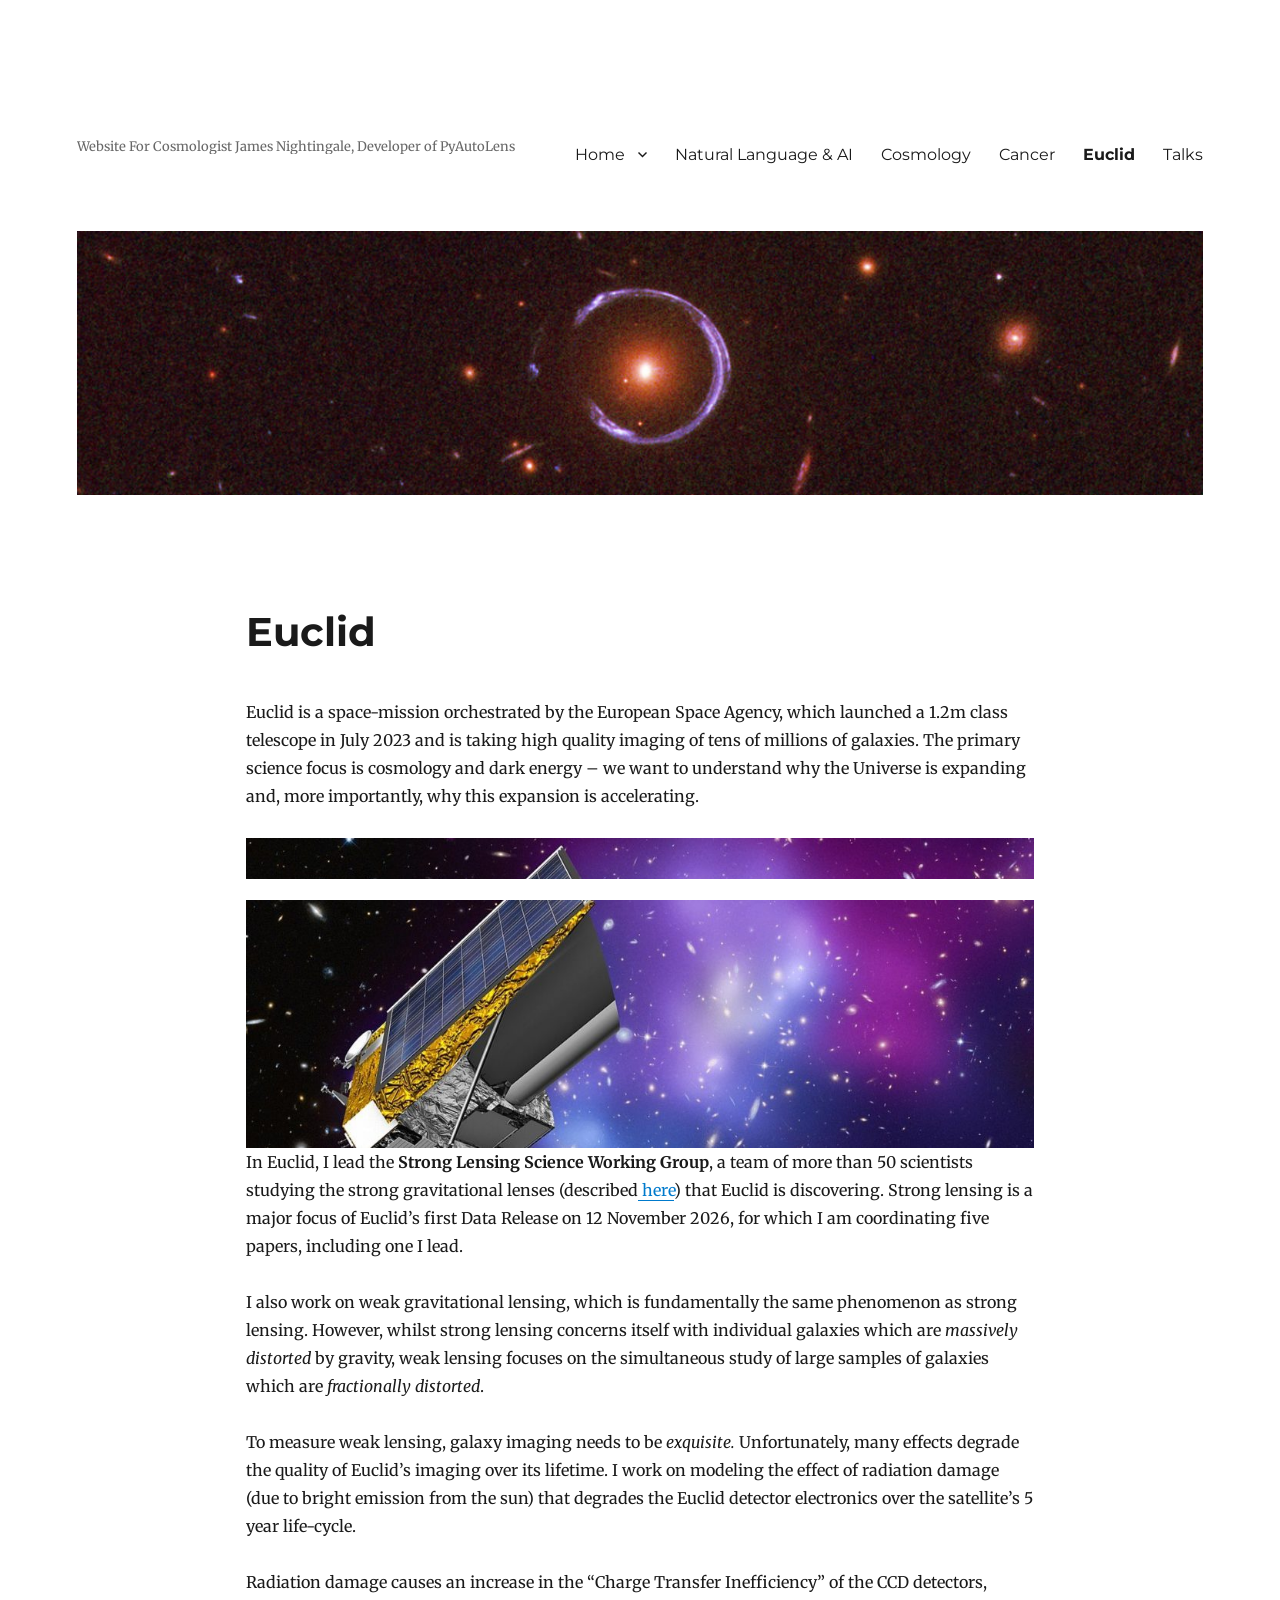
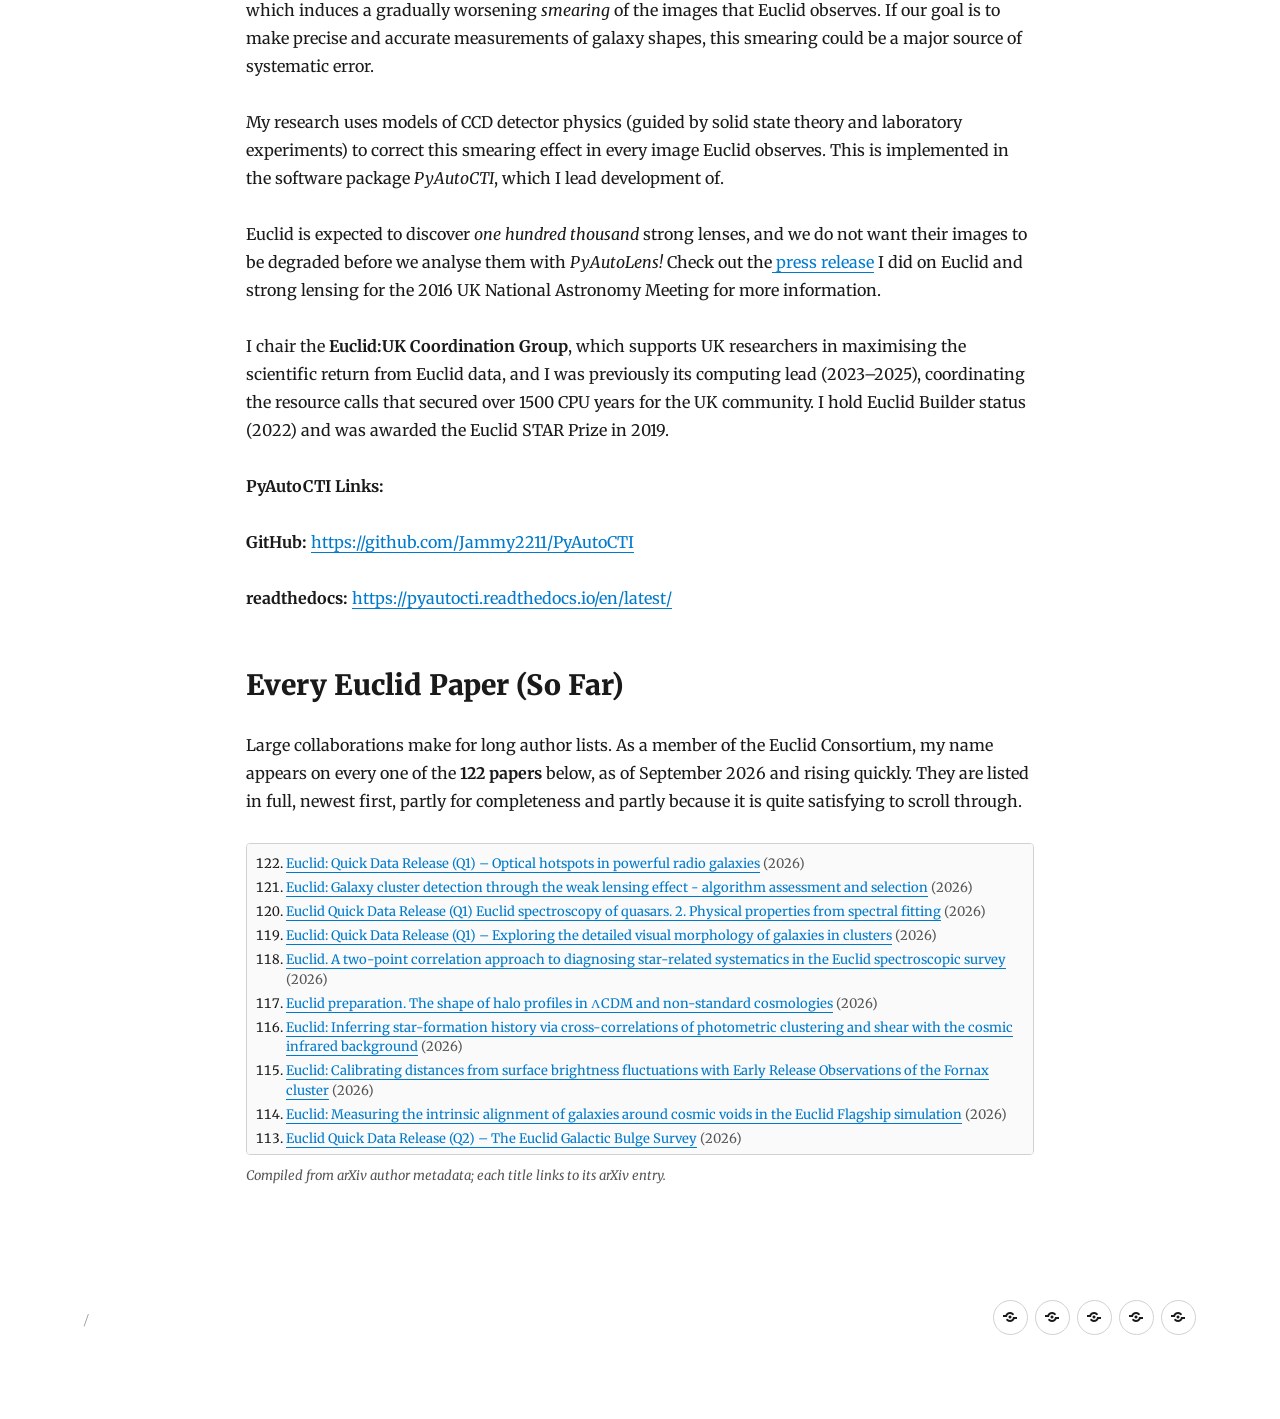
<file: euclid/index.html>
<!DOCTYPE html>
<html lang="en-GB" class="no-js">
<head>
	<meta charset="UTF-8">
	<meta name="viewport" content="width=device-width, initial-scale=1">
	<link rel="profile" href="https://gmpg.org/xfn/11">
		<script>(function(html){html.className = html.className.replace(/\bno-js\b/,'js')})(document.documentElement);</script>
<title>Euclid</title>
<meta name='robots' content='max-image-preview:large' />
<link rel='dns-prefetch' href='https://fonts.googleapis.com/' />
<link href='https://fonts.gstatic.com' crossorigin rel='preconnect' />
<!-- This site uses the Google Analytics by MonsterInsights plugin v11.1.2 - Using Analytics tracking - https://www.monsterinsights.com/ -->
		<!-- Note: MonsterInsights is not currently configured on this site. The site owner needs to authenticate with Google Analytics in the MonsterInsights settings panel. -->
					<!-- No tracking code set -->
				<!-- / Google Analytics by MonsterInsights -->
		<style id="wp-img-auto-sizes-contain-inline-css">
img:is([sizes=auto i],[sizes^="auto," i]){contain-intrinsic-size:3000px 1500px}
/*# sourceURL=wp-img-auto-sizes-contain-inline-css */
</style>
<style id="wp-emoji-styles-inline-css">

	img.wp-smiley, img.emoji {
		display: inline !important;
		border: none !important;
		box-shadow: none !important;
		height: 1em !important;
		width: 1em !important;
		margin: 0 0.07em !important;
		vertical-align: -0.1em !important;
		background: none !important;
		padding: 0 !important;
	}
/*# sourceURL=wp-emoji-styles-inline-css */
</style>
<style id="wp-block-library-inline-css">
:root{--wp-block-synced-color:#7a00df;--wp-block-synced-color--rgb:122,0,223;--wp-bound-block-color:var(--wp-block-synced-color);--wp-editor-canvas-background:#ddd;--wp-admin-theme-color:#007cba;--wp-admin-theme-color--rgb:0,124,186;--wp-admin-theme-color-darker-10:#006ba1;--wp-admin-theme-color-darker-10--rgb:0,107,160.5;--wp-admin-theme-color-darker-20:#005a87;--wp-admin-theme-color-darker-20--rgb:0,90,135;--wp-admin-border-width-focus:2px}@media (min-resolution:192dpi){:root{--wp-admin-border-width-focus:1.5px}}.wp-element-button{cursor:pointer}:root .has-very-light-gray-background-color{background-color:#eee}:root .has-very-dark-gray-background-color{background-color:#313131}:root .has-very-light-gray-color{color:#eee}:root .has-very-dark-gray-color{color:#313131}:root .has-vivid-green-cyan-to-vivid-cyan-blue-gradient-background{background:linear-gradient(135deg,#00d084,#0693e3)}:root .has-purple-crush-gradient-background{background:linear-gradient(135deg,#34e2e4,#4721fb 50%,#ab1dfe)}:root .has-hazy-dawn-gradient-background{background:linear-gradient(135deg,#faaca8,#dad0ec)}:root .has-subdued-olive-gradient-background{background:linear-gradient(135deg,#fafae1,#67a671)}:root .has-atomic-cream-gradient-background{background:linear-gradient(135deg,#fdd79a,#004a59)}:root .has-nightshade-gradient-background{background:linear-gradient(135deg,#330968,#31cdcf)}:root .has-midnight-gradient-background{background:linear-gradient(135deg,#020381,#2874fc)}:root{--wp--preset--font-size--normal:16px;--wp--preset--font-size--huge:42px}.has-regular-font-size{font-size:1em}.has-larger-font-size{font-size:2.625em}.has-normal-font-size{font-size:var(--wp--preset--font-size--normal)}.has-huge-font-size{font-size:var(--wp--preset--font-size--huge)}:root .has-text-align-center{text-align:center}:root .has-text-align-left{text-align:left}:root .has-text-align-right{text-align:right}.has-fit-text{white-space:nowrap!important}#end-resizable-editor-section{display:none}.aligncenter{clear:both}.items-justified-left{justify-content:flex-start}.items-justified-center{justify-content:center}.items-justified-right{justify-content:flex-end}.items-justified-space-between{justify-content:space-between}.screen-reader-text{word-wrap:normal!important;border:0;clip-path:inset(50%);height:1px;margin:-1px;overflow:hidden;padding:0;position:absolute;width:1px}.screen-reader-text:focus{background-color:#ddd;clip-path:none;color:#444;display:block;font-size:1em;height:auto;left:5px;line-height:normal;padding:15px 23px 14px;text-decoration:none;top:5px;width:auto;z-index:100000}html :where(.has-border-color){border-style:solid}html :where([style*=border-color]){border-style:solid}html :where([style*=border-top-color]){border-top-style:solid}html :where([style*=border-right-color]){border-right-style:solid}html :where([style*=border-bottom-color]){border-bottom-style:solid}html :where([style*=border-left-color]){border-left-style:solid}html :where([style*=border-width]){border-style:solid}html :where([style*=border-top-width]){border-top-style:solid}html :where([style*=border-right-width]){border-right-style:solid}html :where([style*=border-bottom-width]){border-bottom-style:solid}html :where([style*=border-left-width]){border-left-style:solid}html :where(img[class*=wp-image-]){height:auto;max-width:100%}:where(figure){margin:0 0 1em}html :where(.is-position-sticky){--wp-admin--admin-bar--position-offset:var(--wp-admin--admin-bar--height,0px)}@media screen and (max-width:600px){html :where(.is-position-sticky){--wp-admin--admin-bar--position-offset:0px}}

/*# sourceURL=/wp-includes/css/dist/block-library/common.min.css */
</style>
<style id="wp-block-image-inline-css">
.wp-block-image>a,.wp-block-image>figure>a{display:inline-block}.wp-block-image img{box-sizing:border-box;height:auto;max-width:100%;vertical-align:bottom}@media not (prefers-reduced-motion){.wp-block-image img.hide{visibility:hidden}.wp-block-image img.show{animation:show-content-image .4s}}.wp-block-image[style*=border-radius] img,.wp-block-image[style*=border-radius]>a{border-radius:inherit}.wp-block-image.has-custom-border img{box-sizing:border-box}.wp-block-image.aligncenter{text-align:center}.wp-block-image.alignfull>a,.wp-block-image.alignwide>a{width:100%}.wp-block-image.alignfull img,.wp-block-image.alignwide img{height:auto;width:100%}.wp-block-image .aligncenter,.wp-block-image .alignleft,.wp-block-image .alignright,.wp-block-image.aligncenter,.wp-block-image.alignleft,.wp-block-image.alignright{display:table}.wp-block-image .aligncenter>figcaption,.wp-block-image .alignleft>figcaption,.wp-block-image .alignright>figcaption,.wp-block-image.aligncenter>figcaption,.wp-block-image.alignleft>figcaption,.wp-block-image.alignright>figcaption{caption-side:bottom;display:table-caption}.wp-block-image .alignleft{float:left;margin:.5em 1em .5em 0}.wp-block-image .alignright{float:right;margin:.5em 0 .5em 1em}.wp-block-image .aligncenter{margin-left:auto;margin-right:auto}.wp-block-image :where(figcaption){margin-bottom:1em;margin-top:.5em}.wp-block-image.is-style-circle-mask img{border-radius:9999px}@supports ((-webkit-mask-image:none) or (mask-image:none)) or (-webkit-mask-image:none){.wp-block-image.is-style-circle-mask img{border-radius:0;-webkit-mask-image:url('data:image/svg+xml;utf8,<svg viewBox="0 0 100 100" xmlns="http://www.w3.org/2000/svg"><circle cx="50" cy="50" r="50"/></svg>');mask-image:url('data:image/svg+xml;utf8,<svg viewBox="0 0 100 100" xmlns="http://www.w3.org/2000/svg"><circle cx="50" cy="50" r="50"/></svg>');mask-mode:alpha;-webkit-mask-position:center;mask-position:center;-webkit-mask-repeat:no-repeat;mask-repeat:no-repeat;-webkit-mask-size:contain;mask-size:contain}}:root :where(.wp-block-image.is-style-rounded img,.wp-block-image .is-style-rounded img){border-radius:9999px}.wp-block-image figure{margin:0}.wp-lightbox-container{display:flex;flex-direction:column;position:relative}.wp-lightbox-container img{cursor:zoom-in}.wp-lightbox-container img:hover+button{opacity:1}.wp-lightbox-container button{align-items:center;backdrop-filter:blur(16px) saturate(180%);background-color:#5a5a5a40;border:none;border-radius:4px;cursor:zoom-in;display:flex;height:20px;justify-content:center;opacity:0;padding:0;position:absolute;right:16px;text-align:center;top:16px;width:20px;z-index:100}@media not (prefers-reduced-motion){.wp-lightbox-container button{transition:opacity .2s ease}}.wp-lightbox-container button:focus-visible{outline:3px auto #5a5a5a40;outline:3px auto -webkit-focus-ring-color;outline-offset:3px}.wp-lightbox-container button:hover{cursor:pointer;opacity:1}.wp-lightbox-container button:focus{opacity:1}.wp-lightbox-container button:focus,.wp-lightbox-container button:hover,.wp-lightbox-container button:not(:hover):not(:active):not(.has-background){background-color:#5a5a5a40;border:none}.wp-lightbox-overlay{box-sizing:border-box;cursor:zoom-out;height:100vh;left:0;overflow:hidden;position:fixed;top:0;visibility:hidden;width:100%;z-index:100000}.wp-lightbox-overlay .wp-lightbox-close-button{align-items:center;cursor:pointer;display:flex;font-family:inherit;gap:8px;justify-content:center;line-height:1;min-height:40px;min-width:40px;padding:0 4px;position:absolute;right:calc(env(safe-area-inset-right) + 16px);top:calc(env(safe-area-inset-top) + 16px);z-index:5000000}.wp-lightbox-overlay .wp-lightbox-close-button:focus,.wp-lightbox-overlay .wp-lightbox-close-button:hover,.wp-lightbox-overlay .wp-lightbox-close-button:not(:hover):not(:active):not(.has-background){background:none;border:none}.wp-lightbox-overlay .wp-lightbox-close-button:has(.wp-lightbox-close-text:not([hidden])) .wp-lightbox-close-icon svg{height:1em;width:1em}.wp-lightbox-overlay .wp-lightbox-close-icon svg{display:block}.wp-lightbox-overlay .wp-lightbox-navigation-button-next,.wp-lightbox-overlay .wp-lightbox-navigation-button-prev{align-items:center;bottom:16px;cursor:pointer;display:flex;font-family:inherit;gap:4px;justify-content:center;line-height:1;min-height:40px;min-width:40px;padding:0 8px;position:absolute;z-index:2000002}.wp-lightbox-overlay .wp-lightbox-navigation-button-next[hidden],.wp-lightbox-overlay .wp-lightbox-navigation-button-prev[hidden]{display:none}@media (min-width:960px){.wp-lightbox-overlay .wp-lightbox-navigation-button-next,.wp-lightbox-overlay .wp-lightbox-navigation-button-prev{bottom:50%;transform:translateY(-50%)}}.wp-lightbox-overlay .wp-lightbox-navigation-button-next:focus,.wp-lightbox-overlay .wp-lightbox-navigation-button-next:hover,.wp-lightbox-overlay .wp-lightbox-navigation-button-next:not(:hover):not(:active):not(.has-background),.wp-lightbox-overlay .wp-lightbox-navigation-button-prev:focus,.wp-lightbox-overlay .wp-lightbox-navigation-button-prev:hover,.wp-lightbox-overlay .wp-lightbox-navigation-button-prev:not(:hover):not(:active):not(.has-background){background:none;border:none;padding:0 8px}.wp-lightbox-overlay .wp-lightbox-navigation-button-next:has(.wp-lightbox-navigation-text:not([hidden])) .wp-lightbox-navigation-icon svg,.wp-lightbox-overlay .wp-lightbox-navigation-button-prev:has(.wp-lightbox-navigation-text:not([hidden])) .wp-lightbox-navigation-icon svg{display:block;height:1.5em;width:1.5em}.wp-lightbox-overlay .wp-lightbox-navigation-button-prev{left:calc(env(safe-area-inset-left) + 16px)}.wp-lightbox-overlay .wp-lightbox-navigation-button-next{right:calc(env(safe-area-inset-right) + 16px)}.wp-lightbox-overlay .wp-lightbox-navigation-icon svg{vertical-align:middle}.wp-lightbox-overlay .lightbox-image-container{height:var(--wp--lightbox-container-height);left:50%;overflow:hidden;position:absolute;top:50%;transform:translate(-50%,-50%);transform-origin:top left;width:var(--wp--lightbox-container-width);z-index:2000001}.wp-lightbox-overlay .wp-block-image{align-items:center;box-sizing:border-box;display:flex;height:100%;justify-content:center;margin:0;position:relative;transform-origin:0 0;width:100%;z-index:3000000}.wp-lightbox-overlay .wp-block-image img{height:var(--wp--lightbox-image-height);min-height:var(--wp--lightbox-image-height);min-width:var(--wp--lightbox-image-width);width:var(--wp--lightbox-image-width)}.wp-lightbox-overlay .wp-block-image figcaption{display:none}.wp-lightbox-overlay button{background:none;border:none}.wp-lightbox-overlay .scrim{background-color:#fff;height:100%;opacity:.9;position:absolute;width:100%;z-index:2000000}.wp-lightbox-overlay.active{visibility:visible}@media not (prefers-reduced-motion){.wp-lightbox-overlay.active{animation:turn-on-visibility .25s both}.wp-lightbox-overlay.active img{animation:turn-on-visibility .35s both}.wp-lightbox-overlay.show-closing-animation:not(.active){animation:turn-off-visibility .35s both}.wp-lightbox-overlay.show-closing-animation:not(.active) img{animation:turn-off-visibility .25s both}.wp-lightbox-overlay.zoom.active{animation:none;opacity:1;visibility:visible}.wp-lightbox-overlay.zoom.active .lightbox-image-container{animation:lightbox-zoom-in .4s}.wp-lightbox-overlay.zoom.active .lightbox-image-container img{animation:none}.wp-lightbox-overlay.zoom.active .scrim{animation:turn-on-visibility .4s forwards}.wp-lightbox-overlay.zoom.show-closing-animation:not(.active){animation:none}.wp-lightbox-overlay.zoom.show-closing-animation:not(.active) .lightbox-image-container{animation:lightbox-zoom-out .4s}.wp-lightbox-overlay.zoom.show-closing-animation:not(.active) .lightbox-image-container img{animation:none}.wp-lightbox-overlay.zoom.show-closing-animation:not(.active) .scrim{animation:turn-off-visibility .4s forwards}}@keyframes show-content-image{0%{visibility:hidden}99%{visibility:hidden}to{visibility:visible}}@keyframes turn-on-visibility{0%{opacity:0}to{opacity:1}}@keyframes turn-off-visibility{0%{opacity:1;visibility:visible}99%{opacity:0;visibility:visible}to{opacity:0;visibility:hidden}}@keyframes lightbox-zoom-in{0%{transform:translate(calc((-100vw + var(--wp--lightbox-scrollbar-width))/2 + var(--wp--lightbox-initial-left-position)),calc(-50vh + var(--wp--lightbox-initial-top-position))) scale(var(--wp--lightbox-scale))}to{transform:translate(-50%,-50%) scale(1)}}@keyframes lightbox-zoom-out{0%{transform:translate(-50%,-50%) scale(1);visibility:visible}99%{visibility:visible}to{transform:translate(calc((-100vw + var(--wp--lightbox-scrollbar-width))/2 + var(--wp--lightbox-initial-left-position)),calc(-50vh + var(--wp--lightbox-initial-top-position))) scale(var(--wp--lightbox-scale));visibility:hidden}}
/*# sourceURL=https://jamesnightingale.net/wp-includes/blocks/image/style.min.css */
</style>
<style id="wp-block-paragraph-inline-css">
.is-small-text{font-size:.875em}.is-regular-text{font-size:1em}.is-large-text{font-size:2.25em}.is-larger-text{font-size:3em}.has-drop-cap:not(:focus):first-letter{float:left;font-size:8.4em;font-style:normal;font-weight:100;line-height:.68;margin:.05em .1em 0 0;text-transform:uppercase}body.rtl .has-drop-cap:not(:focus):first-letter{float:none;margin-left:.1em}p.has-drop-cap.has-background{overflow:hidden}:root :where(p.has-background){padding:1.25em 2.375em}:where(p.has-text-color:not(.has-link-color)) a{color:inherit}p.has-text-align-left[style*="writing-mode:vertical-lr"],p.has-text-align-right[style*="writing-mode:vertical-rl"]{rotate:180deg}
/*# sourceURL=https://jamesnightingale.net/wp-includes/blocks/paragraph/style.min.css */
</style>

<style id="classic-theme-styles-inline-css">
/*! This file is auto-generated */
.wp-block-button__link{color:#fff;background-color:#32373c;border-radius:9999px;box-shadow:none;text-decoration:none;padding:calc(.667em + 2px) calc(1.333em + 2px);font-size:1.125em}.wp-block-file__button{background:#32373c;color:#fff;text-decoration:none}
/*# sourceURL=/wp-includes/css/classic-themes.min.css */
</style>

<style id="global-styles-inline-css">
:root{--wp--preset--aspect-ratio--square: 1;--wp--preset--aspect-ratio--4-3: 4/3;--wp--preset--aspect-ratio--3-4: 3/4;--wp--preset--aspect-ratio--3-2: 3/2;--wp--preset--aspect-ratio--2-3: 2/3;--wp--preset--aspect-ratio--16-9: 16/9;--wp--preset--aspect-ratio--9-16: 9/16;--wp--preset--color--black: #000000;--wp--preset--color--cyan-bluish-gray: #abb8c3;--wp--preset--color--white: #fff;--wp--preset--color--pale-pink: #f78da7;--wp--preset--color--vivid-red: #cf2e2e;--wp--preset--color--luminous-vivid-orange: #ff6900;--wp--preset--color--luminous-vivid-amber: #fcb900;--wp--preset--color--light-green-cyan: #7bdcb5;--wp--preset--color--vivid-green-cyan: #00d084;--wp--preset--color--pale-cyan-blue: #8ed1fc;--wp--preset--color--vivid-cyan-blue: #0693e3;--wp--preset--color--vivid-purple: #9b51e0;--wp--preset--color--dark-gray: #1a1a1a;--wp--preset--color--medium-gray: #686868;--wp--preset--color--light-gray: #e5e5e5;--wp--preset--color--blue-gray: #4d545c;--wp--preset--color--bright-blue: #007acc;--wp--preset--color--light-blue: #9adffd;--wp--preset--color--dark-brown: #402b30;--wp--preset--color--medium-brown: #774e24;--wp--preset--color--dark-red: #640c1f;--wp--preset--color--bright-red: #ff675f;--wp--preset--color--yellow: #ffef8e;--wp--preset--gradient--vivid-cyan-blue-to-vivid-purple: linear-gradient(135deg,rgb(6,147,227) 0%,rgb(155,81,224) 100%);--wp--preset--gradient--light-green-cyan-to-vivid-green-cyan: linear-gradient(135deg,rgb(122,220,180) 0%,rgb(0,208,130) 100%);--wp--preset--gradient--luminous-vivid-amber-to-luminous-vivid-orange: linear-gradient(135deg,rgb(252,185,0) 0%,rgb(255,105,0) 100%);--wp--preset--gradient--luminous-vivid-orange-to-vivid-red: linear-gradient(135deg,rgb(255,105,0) 0%,rgb(207,46,46) 100%);--wp--preset--gradient--very-light-gray-to-cyan-bluish-gray: linear-gradient(135deg,rgb(238,238,238) 0%,rgb(169,184,195) 100%);--wp--preset--gradient--cool-to-warm-spectrum: linear-gradient(135deg,rgb(74,234,220) 0%,rgb(151,120,209) 20%,rgb(207,42,186) 40%,rgb(238,44,130) 60%,rgb(251,105,98) 80%,rgb(254,248,76) 100%);--wp--preset--gradient--blush-light-purple: linear-gradient(135deg,rgb(255,206,236) 0%,rgb(152,150,240) 100%);--wp--preset--gradient--blush-bordeaux: linear-gradient(135deg,rgb(254,205,165) 0%,rgb(254,45,45) 50%,rgb(107,0,62) 100%);--wp--preset--gradient--luminous-dusk: linear-gradient(135deg,rgb(255,203,112) 0%,rgb(199,81,192) 50%,rgb(65,88,208) 100%);--wp--preset--gradient--pale-ocean: linear-gradient(135deg,rgb(255,245,203) 0%,rgb(182,227,212) 50%,rgb(51,167,181) 100%);--wp--preset--gradient--electric-grass: linear-gradient(135deg,rgb(202,248,128) 0%,rgb(113,206,126) 100%);--wp--preset--gradient--midnight: linear-gradient(135deg,rgb(2,3,129) 0%,rgb(40,116,252) 100%);--wp--preset--font-size--small: 13px;--wp--preset--font-size--medium: 20px;--wp--preset--font-size--large: 36px;--wp--preset--font-size--x-large: 42px;--wp--preset--spacing--20: 0.44rem;--wp--preset--spacing--30: 0.67rem;--wp--preset--spacing--40: 1rem;--wp--preset--spacing--50: 1.5rem;--wp--preset--spacing--60: 2.25rem;--wp--preset--spacing--70: 3.38rem;--wp--preset--spacing--80: 5.06rem;--wp--preset--shadow--natural: 6px 6px 9px rgba(0, 0, 0, 0.2);--wp--preset--shadow--deep: 12px 12px 50px rgba(0, 0, 0, 0.4);--wp--preset--shadow--sharp: 6px 6px 0px rgba(0, 0, 0, 0.2);--wp--preset--shadow--outlined: 6px 6px 0px -3px rgb(255, 255, 255), 6px 6px rgb(0, 0, 0);--wp--preset--shadow--crisp: 6px 6px 0px rgb(0, 0, 0);}:where(body) { margin: 0; }:where(.is-layout-flex){gap: 0.5em;}:where(.is-layout-grid){gap: 0.5em;}body .is-layout-flex{display: flex;}.is-layout-flex{flex-wrap: wrap;align-items: center;}.is-layout-flex > :is(*, div){margin: 0;}body .is-layout-grid{display: grid;}.is-layout-grid > :is(*, div){margin: 0;}body{padding-top: 0px;padding-right: 0px;padding-bottom: 0px;padding-left: 0px;}:root :where(.wp-element-button, .wp-block-button__link){background-color: #32373c;border-width: 0;color: #fff;font-family: inherit;font-size: inherit;font-style: inherit;font-weight: inherit;letter-spacing: inherit;line-height: inherit;padding-top: calc(0.667em + 2px);padding-right: calc(1.333em + 2px);padding-bottom: calc(0.667em + 2px);padding-left: calc(1.333em + 2px);text-decoration: none;text-transform: inherit;}.has-black-color{color: var(--wp--preset--color--black) !important;}.has-cyan-bluish-gray-color{color: var(--wp--preset--color--cyan-bluish-gray) !important;}.has-white-color{color: var(--wp--preset--color--white) !important;}.has-pale-pink-color{color: var(--wp--preset--color--pale-pink) !important;}.has-vivid-red-color{color: var(--wp--preset--color--vivid-red) !important;}.has-luminous-vivid-orange-color{color: var(--wp--preset--color--luminous-vivid-orange) !important;}.has-luminous-vivid-amber-color{color: var(--wp--preset--color--luminous-vivid-amber) !important;}.has-light-green-cyan-color{color: var(--wp--preset--color--light-green-cyan) !important;}.has-vivid-green-cyan-color{color: var(--wp--preset--color--vivid-green-cyan) !important;}.has-pale-cyan-blue-color{color: var(--wp--preset--color--pale-cyan-blue) !important;}.has-vivid-cyan-blue-color{color: var(--wp--preset--color--vivid-cyan-blue) !important;}.has-vivid-purple-color{color: var(--wp--preset--color--vivid-purple) !important;}.has-dark-gray-color{color: var(--wp--preset--color--dark-gray) !important;}.has-medium-gray-color{color: var(--wp--preset--color--medium-gray) !important;}.has-light-gray-color{color: var(--wp--preset--color--light-gray) !important;}.has-blue-gray-color{color: var(--wp--preset--color--blue-gray) !important;}.has-bright-blue-color{color: var(--wp--preset--color--bright-blue) !important;}.has-light-blue-color{color: var(--wp--preset--color--light-blue) !important;}.has-dark-brown-color{color: var(--wp--preset--color--dark-brown) !important;}.has-medium-brown-color{color: var(--wp--preset--color--medium-brown) !important;}.has-dark-red-color{color: var(--wp--preset--color--dark-red) !important;}.has-bright-red-color{color: var(--wp--preset--color--bright-red) !important;}.has-yellow-color{color: var(--wp--preset--color--yellow) !important;}.has-black-background-color{background-color: var(--wp--preset--color--black) !important;}.has-cyan-bluish-gray-background-color{background-color: var(--wp--preset--color--cyan-bluish-gray) !important;}.has-white-background-color{background-color: var(--wp--preset--color--white) !important;}.has-pale-pink-background-color{background-color: var(--wp--preset--color--pale-pink) !important;}.has-vivid-red-background-color{background-color: var(--wp--preset--color--vivid-red) !important;}.has-luminous-vivid-orange-background-color{background-color: var(--wp--preset--color--luminous-vivid-orange) !important;}.has-luminous-vivid-amber-background-color{background-color: var(--wp--preset--color--luminous-vivid-amber) !important;}.has-light-green-cyan-background-color{background-color: var(--wp--preset--color--light-green-cyan) !important;}.has-vivid-green-cyan-background-color{background-color: var(--wp--preset--color--vivid-green-cyan) !important;}.has-pale-cyan-blue-background-color{background-color: var(--wp--preset--color--pale-cyan-blue) !important;}.has-vivid-cyan-blue-background-color{background-color: var(--wp--preset--color--vivid-cyan-blue) !important;}.has-vivid-purple-background-color{background-color: var(--wp--preset--color--vivid-purple) !important;}.has-dark-gray-background-color{background-color: var(--wp--preset--color--dark-gray) !important;}.has-medium-gray-background-color{background-color: var(--wp--preset--color--medium-gray) !important;}.has-light-gray-background-color{background-color: var(--wp--preset--color--light-gray) !important;}.has-blue-gray-background-color{background-color: var(--wp--preset--color--blue-gray) !important;}.has-bright-blue-background-color{background-color: var(--wp--preset--color--bright-blue) !important;}.has-light-blue-background-color{background-color: var(--wp--preset--color--light-blue) !important;}.has-dark-brown-background-color{background-color: var(--wp--preset--color--dark-brown) !important;}.has-medium-brown-background-color{background-color: var(--wp--preset--color--medium-brown) !important;}.has-dark-red-background-color{background-color: var(--wp--preset--color--dark-red) !important;}.has-bright-red-background-color{background-color: var(--wp--preset--color--bright-red) !important;}.has-yellow-background-color{background-color: var(--wp--preset--color--yellow) !important;}.has-black-border-color{border-color: var(--wp--preset--color--black) !important;}.has-cyan-bluish-gray-border-color{border-color: var(--wp--preset--color--cyan-bluish-gray) !important;}.has-white-border-color{border-color: var(--wp--preset--color--white) !important;}.has-pale-pink-border-color{border-color: var(--wp--preset--color--pale-pink) !important;}.has-vivid-red-border-color{border-color: var(--wp--preset--color--vivid-red) !important;}.has-luminous-vivid-orange-border-color{border-color: var(--wp--preset--color--luminous-vivid-orange) !important;}.has-luminous-vivid-amber-border-color{border-color: var(--wp--preset--color--luminous-vivid-amber) !important;}.has-light-green-cyan-border-color{border-color: var(--wp--preset--color--light-green-cyan) !important;}.has-vivid-green-cyan-border-color{border-color: var(--wp--preset--color--vivid-green-cyan) !important;}.has-pale-cyan-blue-border-color{border-color: var(--wp--preset--color--pale-cyan-blue) !important;}.has-vivid-cyan-blue-border-color{border-color: var(--wp--preset--color--vivid-cyan-blue) !important;}.has-vivid-purple-border-color{border-color: var(--wp--preset--color--vivid-purple) !important;}.has-dark-gray-border-color{border-color: var(--wp--preset--color--dark-gray) !important;}.has-medium-gray-border-color{border-color: var(--wp--preset--color--medium-gray) !important;}.has-light-gray-border-color{border-color: var(--wp--preset--color--light-gray) !important;}.has-blue-gray-border-color{border-color: var(--wp--preset--color--blue-gray) !important;}.has-bright-blue-border-color{border-color: var(--wp--preset--color--bright-blue) !important;}.has-light-blue-border-color{border-color: var(--wp--preset--color--light-blue) !important;}.has-dark-brown-border-color{border-color: var(--wp--preset--color--dark-brown) !important;}.has-medium-brown-border-color{border-color: var(--wp--preset--color--medium-brown) !important;}.has-dark-red-border-color{border-color: var(--wp--preset--color--dark-red) !important;}.has-bright-red-border-color{border-color: var(--wp--preset--color--bright-red) !important;}.has-yellow-border-color{border-color: var(--wp--preset--color--yellow) !important;}.has-vivid-cyan-blue-to-vivid-purple-gradient-background{background: var(--wp--preset--gradient--vivid-cyan-blue-to-vivid-purple) !important;}.has-light-green-cyan-to-vivid-green-cyan-gradient-background{background: var(--wp--preset--gradient--light-green-cyan-to-vivid-green-cyan) !important;}.has-luminous-vivid-amber-to-luminous-vivid-orange-gradient-background{background: var(--wp--preset--gradient--luminous-vivid-amber-to-luminous-vivid-orange) !important;}.has-luminous-vivid-orange-to-vivid-red-gradient-background{background: var(--wp--preset--gradient--luminous-vivid-orange-to-vivid-red) !important;}.has-very-light-gray-to-cyan-bluish-gray-gradient-background{background: var(--wp--preset--gradient--very-light-gray-to-cyan-bluish-gray) !important;}.has-cool-to-warm-spectrum-gradient-background{background: var(--wp--preset--gradient--cool-to-warm-spectrum) !important;}.has-blush-light-purple-gradient-background{background: var(--wp--preset--gradient--blush-light-purple) !important;}.has-blush-bordeaux-gradient-background{background: var(--wp--preset--gradient--blush-bordeaux) !important;}.has-luminous-dusk-gradient-background{background: var(--wp--preset--gradient--luminous-dusk) !important;}.has-pale-ocean-gradient-background{background: var(--wp--preset--gradient--pale-ocean) !important;}.has-electric-grass-gradient-background{background: var(--wp--preset--gradient--electric-grass) !important;}.has-midnight-gradient-background{background: var(--wp--preset--gradient--midnight) !important;}.has-small-font-size{font-size: var(--wp--preset--font-size--small) !important;}.has-medium-font-size{font-size: var(--wp--preset--font-size--medium) !important;}.has-large-font-size{font-size: var(--wp--preset--font-size--large) !important;}.has-x-large-font-size{font-size: var(--wp--preset--font-size--x-large) !important;}
/*# sourceURL=global-styles-inline-css */
</style>

<link rel='stylesheet' id='twentysixteen-fonts-css' href='/fonts.googleapis.com/css@family=Merriweather%253A400,700,900,400italic,700italic,900italic%257CMontserrat%253A400,700%257CInconsolata%253A400&amp;subset=latin,latin-ext&amp;display=fallback.css' media='all' />
<link rel='stylesheet' id='genericons-css' href='../wp-content/themes/twentysixteen/genericons/genericons.css@ver=20201208.css' media='all' />
<link rel='stylesheet' id='twentysixteen-style-css' href='../wp-content/themes/twentysixteen/style.css@ver=20201208.css' media='all' />
<link rel="stylesheet" href="page.css?v=1">
<link rel='stylesheet' id='twentysixteen-block-style-css' href='../wp-content/themes/twentysixteen/css/blocks.css@ver=20190102.css' media='all' />
<script id="jquery-core-js" src="../wp-includes/js/jquery/jquery.min.js@ver=3.7.1"></script>
<script id="jquery-migrate-js" src="../wp-includes/js/jquery/jquery-migrate.min.js@ver=3.4.1"></script>
<meta name="generator" content="WordPress 7.0.4" />
<link rel="canonical" href="../euclid/" />
<link rel='shortlink' href='../euclid/' />
<style id="custom-background-css">
body.custom-background { background-color: #ffffff; }
</style>
</head>

<body class="wp-singular page-template-default page page-id-2582 custom-background wp-embed-responsive wp-theme-twentysixteen no-sidebar">
<div id="page" class="site">
	<div class="site-inner">
		<a class="skip-link screen-reader-text" href="../euclid/#content">Skip to content</a>

		<header id="masthead" class="site-header" role="banner">
			<div class="site-header-main">
				<div class="site-branding">
					
											<p class="site-title"><a href="../" rel="home"></a></p>
												<p class="site-description">Website For Cosmologist James Nightingale, Developer of PyAutoLens</p>
									</div><!-- .site-branding -->

									<button id="menu-toggle" class="menu-toggle">Menu</button>

					<div id="site-header-menu" class="site-header-menu">
													<nav id="site-navigation" class="main-navigation" role="navigation" aria-label="Primary menu">
								<div class="menu-home-container"><ul id="menu-home" class="primary-menu"><li id="menu-item-2577" class="menu-item menu-item-type-post_type menu-item-object-page menu-item-home menu-item-has-children menu-item-2577"><a href="../">Home</a>
<ul class="sub-menu">
	<li id="menu-item-2561" class="menu-item menu-item-type-post_type menu-item-object-page menu-item-2561"><a href="../publications/">Publications</a></li>
	<li id="menu-item-2563" class="menu-item menu-item-type-post_type menu-item-object-page menu-item-2563"><a href="../cv/">CV</a></li>
	<li id="menu-item-2562" class="menu-item menu-item-type-post_type menu-item-object-page menu-item-2562"><a href="../contact/">Contact</a></li>
</ul>
</li>
<li class="menu-item menu-item-type-custom"><a href="/natural_language/">Natural Language &amp; AI</a></li>
<li id="menu-item-2564" class="menu-item menu-item-type-post_type menu-item-object-page menu-item-2564"><a href="../cosmology/">Cosmology</a></li>
<li id="menu-item-2565" class="menu-item menu-item-type-post_type menu-item-object-page menu-item-2565"><a href="../cancer/">Cancer</a></li>
<li id="menu-item-2584" class="menu-item menu-item-type-post_type menu-item-object-page current-menu-item page_item page-item-2582 current_page_item menu-item-2584"><a href="../euclid/" aria-current="page">Euclid</a></li>
<li id="menu-item-2567" class="menu-item menu-item-type-post_type menu-item-object-page menu-item-2567"><a href="../talks/">Talks</a></li>
</ul></div>							</nav><!-- .main-navigation -->
						
													<nav id="social-navigation" class="social-navigation" role="navigation" aria-label="Social links menu">
								<div class="menu-home-container"><ul id="menu-home-1" class="social-links-menu"><li class="menu-item menu-item-type-post_type menu-item-object-page menu-item-home menu-item-2577"><a href="../"><span class="screen-reader-text">Home</span></a></li>
<li class="menu-item menu-item-type-post_type menu-item-object-page menu-item-2564"><a href="../cosmology/"><span class="screen-reader-text">Cosmology</span></a></li>
<li class="menu-item menu-item-type-post_type menu-item-object-page menu-item-2565"><a href="../cancer/"><span class="screen-reader-text">Cancer</span></a></li>
<li class="menu-item menu-item-type-post_type menu-item-object-page current-menu-item page_item page-item-2582 current_page_item menu-item-2584"><a href="../euclid/" aria-current="page"><span class="screen-reader-text">Euclid</span></a></li>
<li class="menu-item menu-item-type-post_type menu-item-object-page menu-item-2567"><a href="../talks/"><span class="screen-reader-text">Talks</span></a></li>
</ul></div>							</nav><!-- .social-navigation -->
											</div><!-- .site-header-menu -->
							</div><!-- .site-header-main -->

											<div class="header-image">
					<a href="../" rel="home">
						<img src="../wp-content/uploads/2017/08/cropped-Horseshoe.jpg" srcset="../wp-content/uploads/2017/08/cropped-Horseshoe-300x70.jpg 300w, ../wp-content/uploads/2017/08/cropped-Horseshoe-768x180.jpg 768w, ../wp-content/uploads/2017/08/cropped-Horseshoe-1024x240.jpg 1024w, ../wp-content/uploads/2017/08/cropped-Horseshoe.jpg 1200w" sizes="(max-width: 709px) 85vw, (max-width: 909px) 81vw, (max-width: 1362px) 88vw, 1200px" width="1200" height="281" alt="">
					</a>
				</div><!-- .header-image -->
					</header><!-- .site-header -->

		<div id="content" class="site-content">

<div id="primary" class="content-area">
	<main id="main" class="site-main" role="main">
		
<article id="post-2582" class="post-2582 page type-page status-publish hentry">
	<header class="entry-header">
		<h1 class="entry-title">Euclid</h1>	</header><!-- .entry-header -->

	
	<div class="entry-content">
		
<p class="wp-block-paragraph">Euclid is a space-mission orchestrated by the European Space Agency, which launched a 1.2m class telescope in July 2023 and is taking high quality imaging of tens of millions of galaxies. The primary science focus is cosmology and dark energy &#8211; we want to understand why the Universe is expanding and, more importantly, why this expansion is accelerating.</p>



<figure class="wp-block-image size-large"><img fetchpriority="high" decoding="async" width="1024" height="404" src="../wp-content/uploads/2017/08/cropped-Euclid3-1024x404.jpg" alt="" class="wp-image-2502" srcset="../wp-content/uploads/2017/08/cropped-Euclid3-1024x404.jpg 1024w, ../wp-content/uploads/2017/08/cropped-Euclid3-300x119.jpg 300w, ../wp-content/uploads/2017/08/cropped-Euclid3-768x303.jpg 768w, ../wp-content/uploads/2017/08/cropped-Euclid3.jpg 1200w" sizes="(max-width: 709px) 85vw, (max-width: 909px) 67vw, (max-width: 1362px) 62vw, 840px" /></figure>



<p class="wp-block-paragraph">In Euclid, I lead the <strong>Strong Lensing Science Working Group</strong>, a team of more than 50 scientists studying the strong gravitational lenses (described<a href="../cosmology/"> here</a>) that Euclid is discovering. Strong lensing is a major focus of Euclid&#8217;s first Data Release on 12 November 2026, for which I am coordinating five papers, including one I lead.</p>



<p class="wp-block-paragraph">I also work on weak gravitational lensing, which is fundamentally the same phenomenon as strong lensing. However, whilst strong lensing concerns itself with individual galaxies which are <em>massively distorted </em>by gravity, weak lensing focuses on the simultaneous study of large samples of galaxies which are <em>fractionally distorted</em>.</p>



<p class="wp-block-paragraph">To measure weak lensing, galaxy imaging needs to be <em>exquisite. </em>Unfortunately, many effects degrade the quality of Euclid&#8217;s imaging over its lifetime. I work on modeling the effect of radiation damage (due to bright emission from the sun) that degrades the Euclid detector electronics over the satellite’s 5 year life-cycle.</p>



<p class="wp-block-paragraph">Radiation damage causes an increase in the &#8220;Charge Transfer Inefficiency&#8221; of the CCD detectors, which induces a gradually worsening <em>smearing</em> of the images that Euclid observes. If our goal is to make precise and accurate measurements of galaxy shapes, this smearing could be a major source of systematic error.</p>



<p class="wp-block-paragraph">My research uses models of CCD detector physics (guided by solid state theory and laboratory experiments) to correct this smearing effect in every image Euclid observes. This is implemented in the software package <em>PyAutoCTI</em>, which I lead development of.</p>



<p class="wp-block-paragraph">Euclid is expected to discover <em>one hundred thousand</em> strong lenses, and we do not want their images to be degraded before we analyse them with <em>PyAutoLens!</em> Check out the<a href="https://www.ras.org.uk/news-and-press/2882-autolens-analysis-steps-up-for-euclid-s-100-000-strong-gravitational-lens-challenge"> press release</a> I did on Euclid and strong lensing for the 2016 UK National Astronomy Meeting for more information.</p>



<p class="wp-block-paragraph">I chair the <strong>Euclid:UK Coordination Group</strong>, which supports UK researchers in maximising the scientific return from Euclid data, and I was previously its computing lead (2023&#8211;2025), coordinating the resource calls that secured over 1500 CPU years for the UK community. I hold Euclid Builder status (2022) and was awarded the Euclid STAR Prize in 2019.</p>
<p class="wp-block-paragraph"><strong>PyAutoCTI Links:</strong></p>



<p class="wp-block-paragraph"><strong> GitHub: </strong><a href="https://github.com/Jammy2211/PyAutoCTI">https://github.com/Jammy2211/PyAutoCTI</a></p>



<p class="wp-block-paragraph"><strong>readthedocs: </strong><a href="https://pyautocti.readthedocs.io/en/latest/">https://pyautocti.readthedocs.io/en/latest/</a></p>

<!-- euclid-papers:start -->
<h2 id="every-euclid-paper">Every Euclid Paper (So Far)</h2>
<p class="wp-block-paragraph">Large collaborations make for long author lists.
As a member of the Euclid Consortium, my name appears on every one of the
<strong>122 papers</strong> below, as of September 2026 and
rising quickly. They are listed in full, newest first, partly for completeness
and partly because it is quite satisfying to scroll through.</p>
<div class="euclid-papers" tabindex="0" role="region" aria-label="All Euclid papers">
<ol reversed>
<li><a href="https://arxiv.org/abs/2609.21930">Euclid: Quick Data Release (Q1) – Optical hotspots in powerful radio galaxies</a> <span class="euclid-paper-year">(2026)</span></li>
<li><a href="https://arxiv.org/abs/2609.20571">Euclid: Galaxy cluster detection through the weak lensing effect - algorithm assessment and selection</a> <span class="euclid-paper-year">(2026)</span></li>
<li><a href="https://arxiv.org/abs/2609.20947">Euclid Quick Data Release (Q1) Euclid spectroscopy of quasars. 2. Physical properties from spectral fitting</a> <span class="euclid-paper-year">(2026)</span></li>
<li><a href="https://arxiv.org/abs/2609.08962">Euclid: Quick Data Release (Q1) – Exploring the detailed visual morphology of galaxies in clusters</a> <span class="euclid-paper-year">(2026)</span></li>
<li><a href="https://arxiv.org/abs/2609.05155">Euclid. A two-point correlation approach to diagnosing star-related systematics in the Euclid spectroscopic survey</a> <span class="euclid-paper-year">(2026)</span></li>
<li><a href="https://arxiv.org/abs/2609.04192">Euclid preparation. The shape of halo profiles in ΛCDM and non-standard cosmologies</a> <span class="euclid-paper-year">(2026)</span></li>
<li><a href="https://arxiv.org/abs/2607.19290">Euclid: Inferring star-formation history via cross-correlations of photometric clustering and shear with the cosmic infrared background</a> <span class="euclid-paper-year">(2026)</span></li>
<li><a href="https://arxiv.org/abs/2607.16164">Euclid: Calibrating distances from surface brightness fluctuations with Early Release Observations of the Fornax cluster</a> <span class="euclid-paper-year">(2026)</span></li>
<li><a href="https://arxiv.org/abs/2607.03312">Euclid: Measuring the intrinsic alignment of galaxies around cosmic voids in the Euclid Flagship simulation</a> <span class="euclid-paper-year">(2026)</span></li>
<li><a href="https://arxiv.org/abs/2606.25883">Euclid Quick Data Release (Q2) – The Euclid Galactic Bulge Survey</a> <span class="euclid-paper-year">(2026)</span></li>
<li><a href="https://arxiv.org/abs/2606.21774">Euclid Quick Data Release (Q1): The geometry of dark matter halos from extragalactic streams</a> <span class="euclid-paper-year">(2026)</span></li>
<li><a href="https://arxiv.org/abs/2605.21436">Euclid preparation: Testing multi-field inflation with galaxy power spectrum and bispectrum</a> <span class="euclid-paper-year">(2026)</span></li>
<li><a href="https://arxiv.org/abs/2605.03012">Euclid preparation. Three-dimensional galaxy clustering in configuration space: Three-point correlation function estimation</a> <span class="euclid-paper-year">(2026)</span></li>
<li><a href="https://arxiv.org/abs/2604.26684">Euclid preparation. Refining input galaxy shape distributions for shear calibration simulations</a> <span class="euclid-paper-year">(2026)</span></li>
<li><a href="https://arxiv.org/abs/2604.25762">Euclid preparation. Testing template-fitting models for the multipoles of the two-point clustering of galaxy clusters</a> <span class="euclid-paper-year">(2026)</span></li>
<li><a href="https://arxiv.org/abs/2604.21977">Euclid Quick Data Release (Q1). AstroVink: A vision transformer approach to find strong gravitational lens systems</a> <span class="euclid-paper-year">(2026)</span></li>
<li><a href="https://arxiv.org/abs/2604.16178">Euclid: Scaled-up little red dots and other sources with v-shaped spectral energy distributions at z&gt;4</a> <span class="euclid-paper-year">(2026)</span></li>
<li><a href="https://arxiv.org/abs/2604.14802">Euclid. Populating a dark universe with galaxies using SciPIC</a> <span class="euclid-paper-year">(2026)</span></li>
<li><a href="https://arxiv.org/abs/2604.06648">Euclid Quick Data Release (Q1). AgileLens: A scalable CNN-based pipeline for strong gravitational lens identification</a> <span class="euclid-paper-year">(2026)</span></li>
<li><a href="https://arxiv.org/abs/2604.00805">Euclid preparation. Impact of redshift distribution uncertainties on the joint analysis of photometric galaxy clustering and weak gravitational lensing</a> <span class="euclid-paper-year">(2026)</span></li>
<li><a href="https://arxiv.org/abs/2603.27966">Euclid preparation. Galaxy power spectrum and bispectrum modelling</a> <span class="euclid-paper-year">(2026)</span></li>
<li><a href="https://arxiv.org/abs/2603.28580">Euclid Quick Data Release (Q1). The Strong Lensing Discovery Engine F – Bright and low-redshift strong lenses</a> <span class="euclid-paper-year">(2026)</span></li>
<li><a href="https://arxiv.org/abs/2603.22475">Euclid preparation. Cosmology Likelihood for Observables in Euclid (CLOE). 2. Code implementation</a> <span class="euclid-paper-year">(2026)</span></li>
<li><a href="https://arxiv.org/abs/2603.13148">Euclid preparation. Simulated galaxy catalogues for non-standard cosmological models</a> <span class="euclid-paper-year">(2026)</span></li>
<li><a href="https://arxiv.org/abs/2512.09748">Euclid preparation. Review of forecast constraints on dark energy and modified gravity</a> <span class="euclid-paper-year">(2025)</span></li>
<li><a href="https://arxiv.org/abs/2512.05899">Euclid Quick Data Release (Q1). From simulations to sky: Advancing machine-learning lens detection with real Euclid data</a> <span class="euclid-paper-year">(2025)</span></li>
<li><a href="https://arxiv.org/abs/2510.09153">Euclid preparation. XCVI. Cosmology Likelihood for Observables in Euclid (CLOE). 3. Inference and Forecasts</a> <span class="euclid-paper-year">(2025)</span></li>
<li><a href="https://arxiv.org/abs/2510.09141">Euclid preparation XCVII. Cosmology Likelihood for Observables in Euclid (CLOE). 4: Validation and performance</a> <span class="euclid-paper-year">(2025)</span></li>
<li><a href="https://arxiv.org/abs/2509.08810">Euclid: Methodology for derivation of IPC-corrected conversion gain of nonlinear CMOS APS</a> <span class="euclid-paper-year">(2025)</span></li>
<li><a href="https://arxiv.org/abs/2508.20860">Euclid preparation. LXXIV. Euclidised observations of Hubble Frontier Fields and CLASH galaxy clusters</a> <span class="euclid-paper-year">(2025)</span></li>
<li><a href="https://arxiv.org/abs/2508.14624">The revolution in strong lensing discoveries from Euclid</a> <span class="euclid-paper-year">(2025)</span></li>
<li><a href="https://arxiv.org/abs/2507.11072">Euclid VI. NISP-P optical ghosts</a> <span class="euclid-paper-year">(2025)</span></li>
<li><a href="https://arxiv.org/abs/2506.13945">Euclid: The potential of slitless infrared spectroscopy: A z=5.4 quasar and new ultracool dwarfs</a> <span class="euclid-paper-year">(2025)</span></li>
<li><a href="https://arxiv.org/abs/2506.08378">Euclid preparation: The NISP spectroscopy channel, on ground performance and calibration</a> <span class="euclid-paper-year">(2025)</span></li>
<li><a href="https://arxiv.org/abs/2506.03008">Euclid preparation. Constraining parameterised models of modifications of gravity with the spectroscopic and photometric primary probes</a> <span class="euclid-paper-year">(2025)</span></li>
<li><a href="https://arxiv.org/abs/2505.23342">Euclid: Early Release Observations of ram-pressure stripping in the Perseus cluster. Detection of parsec scale star formation with in the low surface brightness stripped tails of UGC 2665 and MCG +07-07-070</a> <span class="euclid-paper-year">(2025)</span></li>
<li><a href="https://arxiv.org/abs/2505.04688">Euclid preparation. The impact of redshift interlopers on the two-point correlation function analysis</a> <span class="euclid-paper-year">(2025)</span></li>
<li><a href="https://arxiv.org/abs/2504.17867">Euclid preparation: TBD. Cosmic Dawn Survey: evolution of the galaxy stellar mass function across 0.2&lt;z&lt;6.5 measured over 10 square degrees</a> <span class="euclid-paper-year">(2025)</span></li>
<li><a href="https://arxiv.org/abs/2504.13020">Euclid preparation. Estimating galaxy physical properties using CatBoost chained regressors with attention</a> <span class="euclid-paper-year">(2025)</span></li>
<li><a href="https://arxiv.org/abs/2503.21304">Euclid Quick Data Release (Q1). The first Euclid view of Planck galaxy protocluster candidates at cosmic noon</a> <span class="euclid-paper-year">(2025)</span></li>
<li><a href="https://arxiv.org/abs/2503.19196">Euclid Quick Data Release (Q1). First detections from the galaxy cluster workflow</a> <span class="euclid-paper-year">(2025)</span></li>
<li><a href="https://arxiv.org/abs/2503.15325">Euclid Quick Data Release (Q1) The Strong Lensing Discovery Engine B – Early strong lens candidates from visual inspection of high velocity dispersion galaxies</a> <span class="euclid-paper-year">(2025)</span></li>
<li><a href="https://arxiv.org/abs/2503.15330">Euclid Quick Data Release (Q1). The first catalogue of strong-lensing galaxy clusters</a> <span class="euclid-paper-year">(2025)</span></li>
<li><a href="https://arxiv.org/abs/2503.15327">Euclid Quick Data Release (Q1). The Strong Lensing Discovery Engine D – Double-source-plane lens candidates</a> <span class="euclid-paper-year">(2025)</span></li>
<li><a href="https://arxiv.org/abs/2503.15319">Euclid Quick Data Release (Q1) First study of red quasars selection</a> <span class="euclid-paper-year">(2025)</span></li>
<li><a href="https://arxiv.org/abs/2503.15309">Euclid Quick Data Release (Q1). Exploring galaxy morphology across cosmic time through Sersic fits</a> <span class="euclid-paper-year">(2025)</span></li>
<li><a href="https://arxiv.org/abs/2503.15316">Euclid Quick Data Release (Q1). Optical and near-infrared identification and classification of point-like X-ray selected sources</a> <span class="euclid-paper-year">(2025)</span></li>
<li><a href="https://arxiv.org/abs/2503.15317">Euclid Quick Data Release (Q1). First Euclid statistical study of galaxy mergers and their connection to active galactic nuclei</a> <span class="euclid-paper-year">(2025)</span></li>
<li><a href="https://arxiv.org/abs/2503.15303">Euclid Quick Data Release (Q1): VIS processing and data products</a> <span class="euclid-paper-year">(2025)</span></li>
<li><a href="https://arxiv.org/abs/2503.15310">Euclid Quick Data Release (Q1): First visual morphology catalogue</a> <span class="euclid-paper-year">(2025)</span></li>
<li><a href="https://arxiv.org/abs/2503.15326">Euclid Quick Data Release (Q1). The Strong Lensing Discovery Engine C: Finding lenses with machine learning</a> <span class="euclid-paper-year">(2025)</span></li>
<li><a href="https://arxiv.org/abs/2503.15306">Euclid Quick Data Release (Q1). Photometric redshifts and physical properties of galaxies through the PHZ processing function</a> <span class="euclid-paper-year">(2025)</span></li>
<li><a href="https://arxiv.org/abs/2503.15332">Euclid Quick Data Release (Q1). The role of cosmic connectivity in shaping galaxy clusters</a> <span class="euclid-paper-year">(2025)</span></li>
<li><a href="https://arxiv.org/abs/2503.15335">Euclid: Quick Data Release (Q1) – A census of dwarf galaxies across a range of distances and environments</a> <span class="euclid-paper-year">(2025)</span></li>
<li><a href="https://arxiv.org/abs/2503.15333">Euclid Quick Data Release (Q1). Galaxy shapes and alignments in the cosmic web</a> <span class="euclid-paper-year">(2025)</span></li>
<li><a href="https://arxiv.org/abs/2503.15328">Euclid Quick Data Release (Q1). The Strong Lensing Discovery Engine E – Ensemble classification of strong gravitational lenses: lessons for Data Release 1</a> <span class="euclid-paper-year">(2025)</span></li>
<li><a href="https://arxiv.org/abs/2503.15320">Euclid Quick Data Release (Q1). The active galaxies of Euclid</a> <span class="euclid-paper-year">(2025)</span></li>
<li><a href="https://arxiv.org/abs/2503.15329">Euclid Quick Data Release (Q1). LEMON – Lens Modelling with Neural networks. Automated and fast modelling of Euclid gravitational lenses with a singular isothermal ellipsoid mass profile</a> <span class="euclid-paper-year">(2025)</span></li>
<li><a href="https://arxiv.org/abs/2503.15313">Euclid Quick Data Release (Q1): The evolution of the passive-density and morphology-density relations between z = 0.25 and z = 1</a> <span class="euclid-paper-year">(2025)</span></li>
<li><a href="https://arxiv.org/abs/2503.15312">Euclid Quick Data Release (Q1) Exploring galaxy properties with a multi-modal foundation model</a> <span class="euclid-paper-year">(2025)</span></li>
<li><a href="https://arxiv.org/abs/2503.15324">Euclid Quick Data Release (Q1): The Strong Lensing Discovery Engine A – System overview and lens catalogue</a> <span class="euclid-paper-year">(2025)</span></li>
<li><a href="https://arxiv.org/abs/2503.15304">Euclid Quick Data Release (Q1). NIR processing and data products</a> <span class="euclid-paper-year">(2025)</span></li>
<li><a href="https://arxiv.org/abs/2503.15308">Euclid Quick Data Release (Q1) – Characteristics and limitations of the spectroscopic measurements</a> <span class="euclid-paper-year">(2025)</span></li>
<li><a href="https://arxiv.org/abs/2503.15635">Euclid preparation. Spatially resolved stellar populations of local galaxies with Euclid: a proof of concept using synthetic images with the TNG50 simulation</a> <span class="euclid-paper-year">(2025)</span></li>
<li><a href="https://arxiv.org/abs/2503.15334">Euclid: Quick Data Release (Q1) – Photometric studies of known transients</a> <span class="euclid-paper-year">(2025)</span></li>
<li><a href="https://arxiv.org/abs/2503.15331">Euclid Quick Data Release (Q1). Combined Euclid and Spitzer galaxy density catalogues at z > 1.3 and detection of significant Euclid passive galaxy overdensities in Spitzer overdense regions</a> <span class="euclid-paper-year">(2025)</span></li>
<li><a href="https://arxiv.org/abs/2503.15322">Euclid Quick Data Release (Q1). An investigation of optically faint, red objects in the Euclid Deep Fields</a> <span class="euclid-paper-year">(2025)</span></li>
<li><a href="https://arxiv.org/abs/2503.15318">Euclid Quick Data Release (Q1). First Euclid statistical study of the active galactic nuclei contribution fraction</a> <span class="euclid-paper-year">(2025)</span></li>
<li><a href="https://arxiv.org/abs/2503.15302">Euclid Quick Data Release (Q1) – Data release overview</a> <span class="euclid-paper-year">(2025)</span></li>
<li><a href="https://arxiv.org/abs/2503.15323">Euclid Quick Data Release (Q1). Extending the quest for little red dots to z&lt;4</a> <span class="euclid-paper-year">(2025)</span></li>
<li><a href="https://arxiv.org/abs/2503.15315">Euclid Quick Data Release (Q1). A probabilistic classification of quenched galaxies</a> <span class="euclid-paper-year">(2025)</span></li>
<li><a href="https://arxiv.org/abs/2503.15314">Euclid Quick Data Release (Q1). A first view of the star-forming main sequence in the Euclid Deep Fields</a> <span class="euclid-paper-year">(2025)</span></li>
<li><a href="https://arxiv.org/abs/2503.15311">Euclid Quick Data Release (Q1), A first look at the fraction of bars in massive galaxies at z < 1</a> <span class="euclid-paper-year">(2025)</span></li>
<li><a href="https://arxiv.org/abs/2503.15305">Euclid Quick Data Release (Q1): From images to multiwavelength catalogues: the Euclid MERge Processing Function</a> <span class="euclid-paper-year">(2025)</span></li>
<li><a href="https://arxiv.org/abs/2503.15307">Euclid Quick Data Release (Q1): From spectrograms to spectra: the SIR spectroscopic Processing Function</a> <span class="euclid-paper-year">(2025)</span></li>
<li><a href="https://arxiv.org/abs/2503.07484">Euclid: Early Release Observations – The Intracluster Light of Abell 2390</a> <span class="euclid-paper-year">(2025)</span></li>
<li><a href="https://arxiv.org/abs/2502.09802">Euclid: Finding strong gravitational lenses in the Early Release Observations using convolutional neural networks</a> <span class="euclid-paper-year">(2025)</span></li>
<li><a href="https://arxiv.org/abs/2502.06505">Euclid: A complete Einstein ring in NGC 6505</a> <span class="euclid-paper-year">(2025)</span></li>
<li><a href="https://arxiv.org/abs/2501.14408">Euclid preparation. LXVIII. Extracting physical parameters from galaxies with machine learning</a> <span class="euclid-paper-year">(2025)</span></li>
<li><a href="https://arxiv.org/abs/2501.08372">Euclid preparation LX. The use of HST images as input for weak-lensing image simulations</a> <span class="euclid-paper-year">(2025)</span></li>
<li><a href="https://arxiv.org/abs/2412.11945">Euclid: Field-level inference of primordial non-Gaussianity and cosmic initial conditions</a> <span class="euclid-paper-year">(2024)</span></li>
<li><a href="https://arxiv.org/abs/2412.00191">Euclid preparation: TBD. The impact of line-of-sight projections on the covariance between galaxy cluster multi-wavelength observable properties – insights from hydrodynamic simulations</a> <span class="euclid-paper-year">(2024)</span></li>
<li><a href="https://arxiv.org/abs/2411.16808">Euclid: Searches for strong gravitational lenses using convolutional neural nets in Early Release Observations of the Perseus field</a> <span class="euclid-paper-year">(2024)</span></li>
<li><a href="https://arxiv.org/abs/2411.01927">Euclid: The r<sub>b</sub>–M<sub>∗</sub> relation as a function of redshift. I. The 5 × 10<sup>9</sup> M<sub>⊙</sub> black hole in NGC 1272</a> <span class="euclid-paper-year">(2024)</span></li>
<li><a href="https://arxiv.org/abs/2411.02487">Euclid: High-precision imaging astrometry and photometry from Early Release Observations. I. Internal kinematics of NGC 6397 by combining Euclid and Gaia data</a> <span class="euclid-paper-year">(2024)</span></li>
<li><a href="https://arxiv.org/abs/2409.18882">Euclid preparation: 6x2 pt analysis of Euclid's spectroscopic and photometric data sets</a> <span class="euclid-paper-year">(2024)</span></li>
<li><a href="https://arxiv.org/abs/2408.06217">Euclid: The Early Release Observations Lens Search Experiment</a> <span class="euclid-paper-year">(2024)</span></li>
<li><a href="https://arxiv.org/abs/2408.05275">Euclid preparation. The Cosmic Dawn Survey (DAWN) of the Euclid Deep and Auxiliary Fields</a> <span class="euclid-paper-year">(2024)</span></li>
<li><a href="https://arxiv.org/abs/2408.05296">Euclid Preparation. Cosmic Dawn Survey: Data release 1 multiwavelength catalogues for Euclid Deep Field North and Euclid Deep Field Fornax</a> <span class="euclid-paper-year">(2024)</span></li>
<li><a href="https://arxiv.org/abs/2407.09810">Euclid and KiDS-1000: Quantifying the impact of source-lens clustering on cosmic shear analyses</a> <span class="euclid-paper-year">(2024)</span></li>
<li><a href="https://arxiv.org/abs/2407.07940">Euclid preparation. LI. Forecasting the recovery of galaxy physical properties and their relations with template-fitting and machine-learning methods</a> <span class="euclid-paper-year">(2024)</span></li>
<li><a href="https://arxiv.org/abs/2407.01268">Tracking radiation damage of Euclid VIS detectors after 1 year in space</a> <span class="euclid-paper-year">(2024)</span></li>
<li><a href="https://arxiv.org/abs/2406.18274">Euclid preparation. Sensitivity to non-standard particle dark matter model</a> <span class="euclid-paper-year">(2024)</span></li>
<li><a href="https://arxiv.org/abs/2405.18126">Euclid preparation. Observational expectations for redshift z&lt;7 active galactic nuclei in the Euclid Wide and Deep surveys</a> <span class="euclid-paper-year">(2024)</span></li>
<li><a href="https://arxiv.org/abs/2405.13492">Euclid. II. The VIS Instrument</a> <span class="euclid-paper-year">(2024)</span></li>
<li><a href="https://arxiv.org/abs/2405.13494">Euclid. IV. The NISP Calibration Unit</a> <span class="euclid-paper-year">(2024)</span></li>
<li><a href="https://arxiv.org/abs/2405.13499">Euclid: Early Release Observations – Deep anatomy of nearby galaxies</a> <span class="euclid-paper-year">(2024)</span></li>
<li><a href="https://arxiv.org/abs/2405.13503">Euclid: Early Release Observations – The intracluster light and intracluster globular clusters of the Perseus cluster</a> <span class="euclid-paper-year">(2024)</span></li>
<li><a href="https://arxiv.org/abs/2405.14015">Euclid preparation. LVIII. Detecting globular clusters in the Euclid survey</a> <span class="euclid-paper-year">(2024)</span></li>
<li><a href="https://arxiv.org/abs/2405.06047">Euclid preparation. Sensitivity to neutrino parameters</a> <span class="euclid-paper-year">(2024)</span></li>
<li><a href="https://arxiv.org/abs/2405.00669">Euclid preparation. LIII. LensMC, weak lensing cosmic shear measurement with forward modelling and Markov Chain Monte Carlo sampling</a> <span class="euclid-paper-year">(2024)</span></li>
<li><a href="https://arxiv.org/abs/2404.12157">Euclid preparation. Improving cosmological constraints using a new multi-tracer method with the spectroscopic and photometric samples</a> <span class="euclid-paper-year">(2024)</span></li>
<li><a href="https://arxiv.org/abs/2310.14716">Euclid preparation. XXXI. The effect of the variations in photometric passbands on photometric-redshift accuracy</a> <span class="euclid-paper-year">(2023)</span></li>
<li><a href="https://arxiv.org/abs/2307.08736">Euclid Preparation XXXIII. Characterization of convolutional neural networks for the identification of galaxy-galaxy strong lensing events</a> <span class="euclid-paper-year">(2023)</span></li>
<li><a href="https://arxiv.org/abs/2306.12368">Euclid: Constraining linearly scale-independent modifications of gravity with the spectroscopic and photometric primary probes</a> <span class="euclid-paper-year">(2023)</span></li>
<li><a href="https://arxiv.org/abs/2305.10107">Euclid preparation. XXIX. Water ice in spacecraft part I: The physics of ice formation and contamination</a> <span class="euclid-paper-year">(2023)</span></li>
<li><a href="https://arxiv.org/abs/2303.15525">Euclid preparation. XXVII. A UV-NIR spectral atlas of compact planetary nebulae for wavelength calibration</a> <span class="euclid-paper-year">(2023)</span></li>
<li><a href="https://arxiv.org/abs/2302.09372">Euclid preparation. XXX. Performance assessment of the NISP Red-Grism through spectroscopic simulations for the Wide and Deep surveys</a> <span class="euclid-paper-year">(2023)</span></li>
<li><a href="https://arxiv.org/abs/2302.05302">Euclid: Cosmology forecasts from the void-galaxy cross-correlation function with reconstruction</a> <span class="euclid-paper-year">(2023)</span></li>
<li><a href="https://arxiv.org/abs/2302.04507">Euclid preparation: XXVIII. Modelling of the weak lensing angular power spectrum</a> <span class="euclid-paper-year">(2023)</span></li>
<li><a href="https://arxiv.org/abs/2302.00687">Euclid preparation. XXXII. Evaluating the weak lensing cluster mass biases using the Three Hundred Project hydrodynamical simulations</a> <span class="euclid-paper-year">(2023)</span></li>
<li><a href="https://arxiv.org/abs/2301.12890">Euclid Preparation. XXVIII. Forecasts for ten different higher-order weak lensing statistics</a> <span class="euclid-paper-year">(2023)</span></li>
<li><a href="https://arxiv.org/abs/2209.13074">Euclid preparation: XXII. Selection of Quiescent Galaxies from Mock Photometry using Machine Learning</a> <span class="euclid-paper-year">(2022)</span></li>
<li><a href="https://arxiv.org/abs/2203.01650">Euclid preparation. XVIII. The NISP photometric system</a> <span class="euclid-paper-year">(2022)</span></li>
<li><a href="https://arxiv.org/abs/2110.05435">Euclid preparation: XIX. Impact of magnification on photometric galaxy clustering</a> <span class="euclid-paper-year">(2021)</span></li>
<li><a href="https://arxiv.org/abs/2108.10321">Euclid preparation: XVI. Exploring the ultra low-surface brightness Universe with Euclid/VIS</a> <span class="euclid-paper-year">(2021)</span></li>
<li><a href="https://arxiv.org/abs/2108.01201">Euclid preparation: I. The Euclid Wide Survey</a> <span class="euclid-paper-year">(2021)</span></li>
<li><a href="https://arxiv.org/abs/2106.11367">Euclid Preparation: XIV. The Complete Calibration of the Color-Redshift Relation (C3R2) Survey: Data Release 3</a> <span class="euclid-paper-year">(2021)</span></li>
<li><a href="https://arxiv.org/abs/2106.08346">Euclid preparation: XV. Forecasting cosmological constraints for the Euclid and CMB joint analysis</a> <span class="euclid-paper-year">(2021)</span></li>
<li><a href="https://arxiv.org/abs/2105.12149">Euclid preparation: XIII. Forecasts for galaxy morphology with the Euclid Survey using Deep Generative Models</a> <span class="euclid-paper-year">(2021)</span></li>
<li><a href="https://arxiv.org/abs/2104.05698">Euclid preparation: XII. Optimizing the photometric sample of the Euclid survey for galaxy clustering and galaxy-galaxy lensing analyses</a> <span class="euclid-paper-year">(2021)</span></li>
<li><a href="https://arxiv.org/abs/2101.02228">Euclid preparation: XI. Mean redshift determination from galaxy redshift probabilities for cosmic shear tomography</a> <span class="euclid-paper-year">(2021)</span></li>
</ol>
</div>
<p class="euclid-papers-note">Compiled from arXiv author metadata; each title
links to its arXiv entry.</p>
<!-- euclid-papers:end -->
	</div><!-- .entry-content -->

	
</article><!-- #post-2582 -->

	</main><!-- .site-main -->

	
</div><!-- .content-area -->



		</div><!-- .site-content -->

		<footer id="colophon" class="site-footer" role="contentinfo">
							<nav class="main-navigation" role="navigation" aria-label="Footer primary menu">
					<div class="menu-home-container"><ul id="menu-home-2" class="primary-menu"><li class="menu-item menu-item-type-post_type menu-item-object-page menu-item-home menu-item-has-children menu-item-2577"><a href="../">Home</a>
<ul class="sub-menu">
	<li class="menu-item menu-item-type-post_type menu-item-object-page menu-item-2561"><a href="../publications/">Publications</a></li>
	<li class="menu-item menu-item-type-post_type menu-item-object-page menu-item-2563"><a href="../cv/">CV</a></li>
	<li class="menu-item menu-item-type-post_type menu-item-object-page menu-item-2562"><a href="../contact/">Contact</a></li>
</ul>
</li>
<li class="menu-item menu-item-type-custom"><a href="/natural_language/">Natural Language &amp; AI</a></li>
<li class="menu-item menu-item-type-post_type menu-item-object-page menu-item-2564"><a href="../cosmology/">Cosmology</a></li>
<li class="menu-item menu-item-type-post_type menu-item-object-page menu-item-2565"><a href="../cancer/">Cancer</a></li>
<li class="menu-item menu-item-type-post_type menu-item-object-page current-menu-item page_item page-item-2582 current_page_item menu-item-2584"><a href="../euclid/" aria-current="page">Euclid</a></li>
<li class="menu-item menu-item-type-post_type menu-item-object-page menu-item-2567"><a href="../talks/">Talks</a></li>
</ul></div>				</nav><!-- .main-navigation -->
			
							<nav class="social-navigation" role="navigation" aria-label="Footer social links menu">
					<div class="menu-home-container"><ul id="menu-home-3" class="social-links-menu"><li class="menu-item menu-item-type-post_type menu-item-object-page menu-item-home menu-item-2577"><a href="../"><span class="screen-reader-text">Home</span></a></li>
<li class="menu-item menu-item-type-post_type menu-item-object-page menu-item-2564"><a href="../cosmology/"><span class="screen-reader-text">Cosmology</span></a></li>
<li class="menu-item menu-item-type-post_type menu-item-object-page menu-item-2565"><a href="../cancer/"><span class="screen-reader-text">Cancer</span></a></li>
<li class="menu-item menu-item-type-post_type menu-item-object-page current-menu-item page_item page-item-2582 current_page_item menu-item-2584"><a href="../euclid/" aria-current="page"><span class="screen-reader-text">Euclid</span></a></li>
<li class="menu-item menu-item-type-post_type menu-item-object-page menu-item-2567"><a href="../talks/"><span class="screen-reader-text">Talks</span></a></li>
</ul></div>				</nav><!-- .social-navigation -->
			
			<div class="site-info">
								<span class="site-title"><a href="../" rel="home"></a></span>
			</div><!-- .site-info -->
		</footer><!-- .site-footer -->
	</div><!-- .site-inner -->
</div><!-- .site -->

<script type="speculationrules">
{"prefetch":[{"source":"document","where":{"and":[{"href_matches":"/*"},{"not":{"href_matches":["/wp-*.php","/wp-admin/*","/wp-content/uploads/*","/wp-content/*","/wp-content/plugins/*","/wp-content/themes/twentysixteen/*","/*\\?(.+)"]}},{"not":{"selector_matches":"a[rel~=\"nofollow\"]"}},{"not":{"selector_matches":".no-prefetch, .no-prefetch a"}}]},"eagerness":"conservative"}]}
</script>
<script id="twentysixteen-skip-link-focus-fix-js" src="../wp-content/themes/twentysixteen/js/skip-link-focus-fix.js@ver=20170530"></script>
<script id="twentysixteen-script-js-extra">
var screenReaderText = {"expand":"expand child menu","collapse":"collapse child menu"};
//# sourceURL=twentysixteen-script-js-extra
</script>
<script id="twentysixteen-script-js" src="../wp-content/themes/twentysixteen/js/functions.js@ver=20181217"></script>
</body>
</html>
</file>
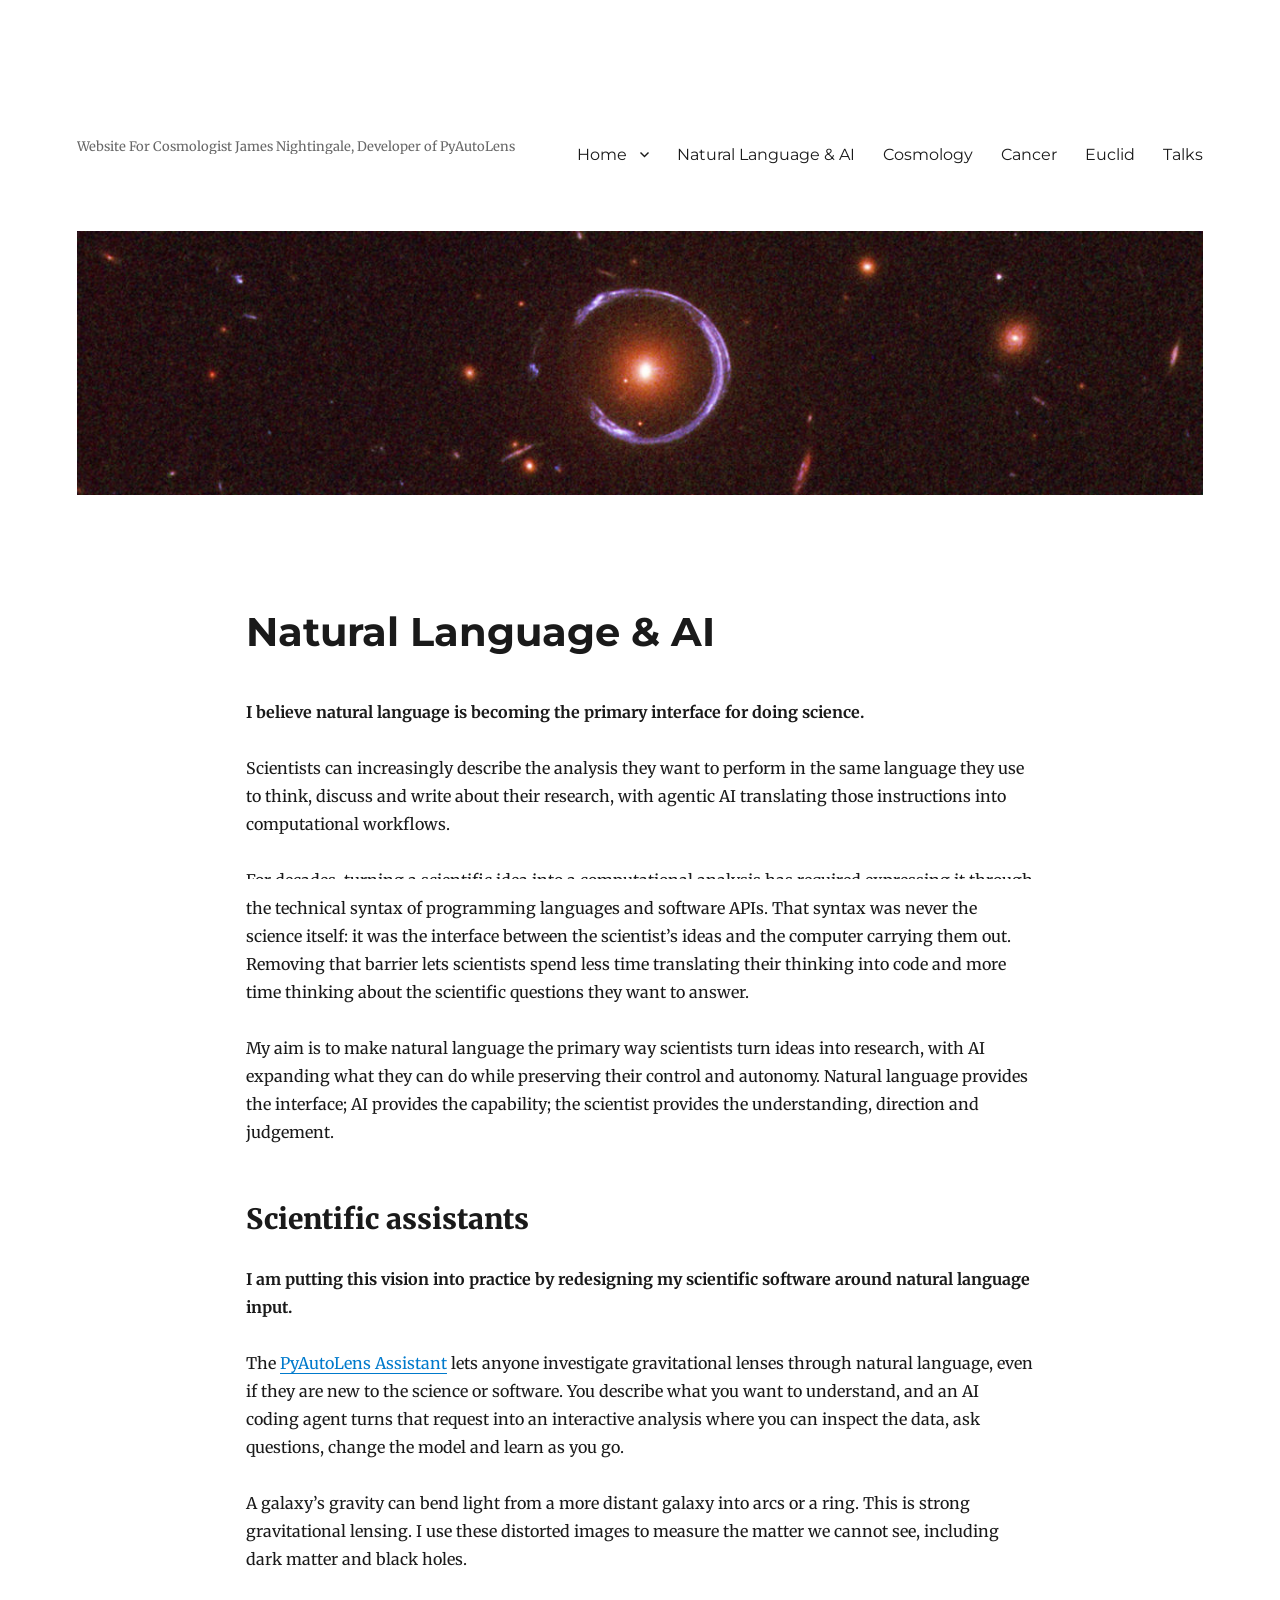
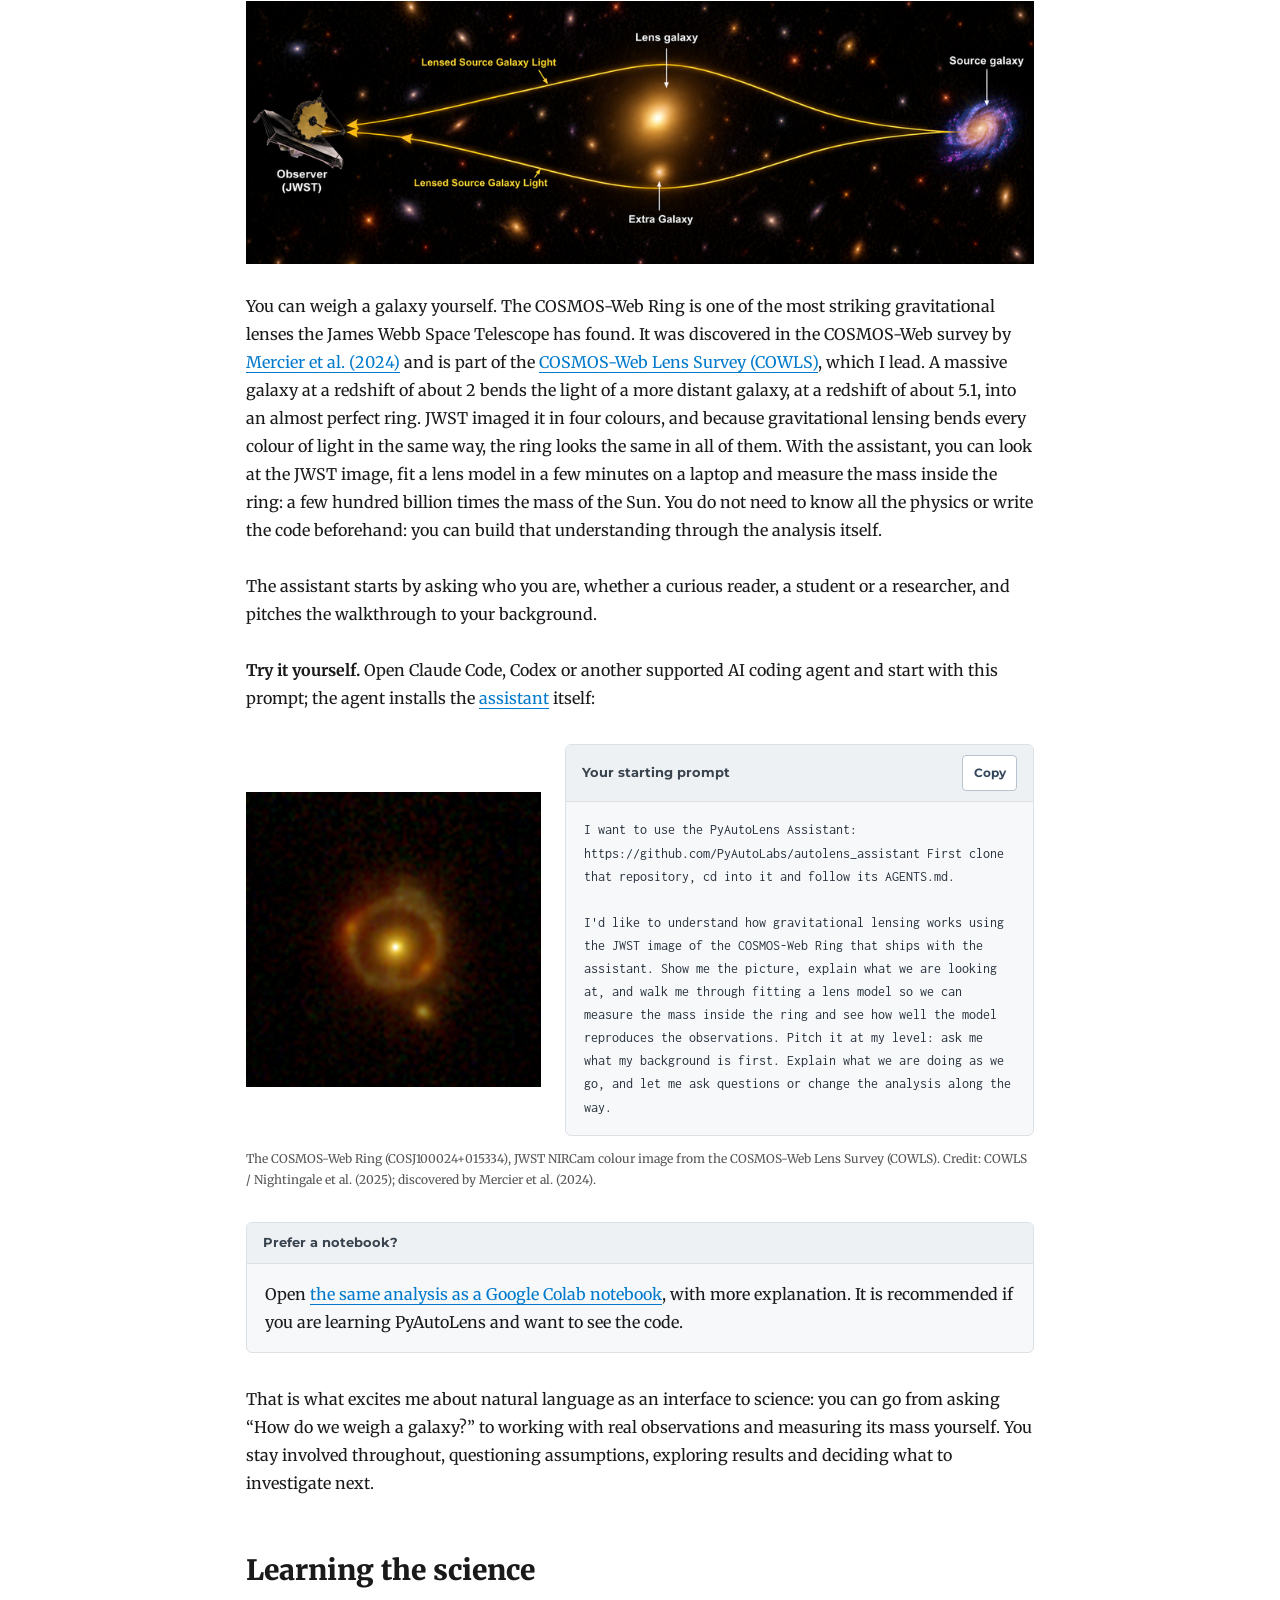
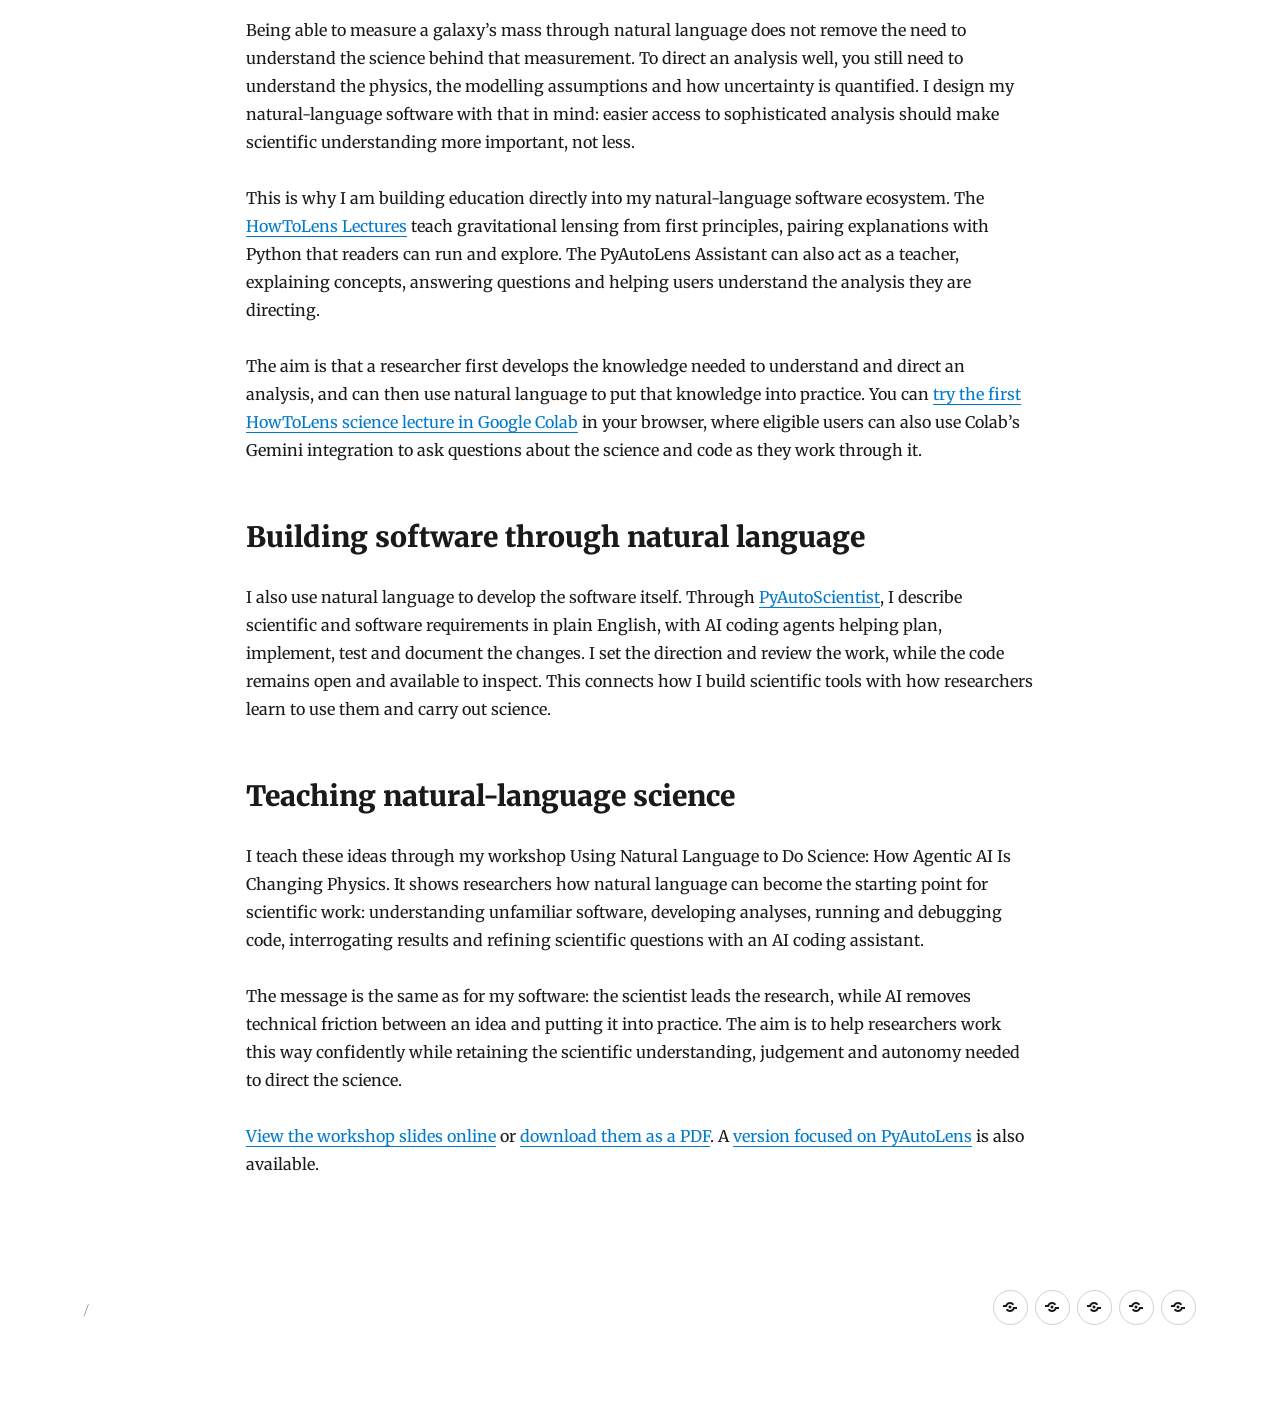
<file: natural_language/index.html>
<!DOCTYPE html>
<html lang="en-GB" class="no-js">
<head>
	<meta charset="UTF-8">
	<meta name="viewport" content="width=device-width, initial-scale=1">
	<link rel="profile" href="https://gmpg.org/xfn/11">
		<script>(function(html){html.className = html.className.replace(/\bno-js\b/,'js')})(document.documentElement);</script>
<title>Natural Language &amp; AI — James Nightingale</title>
<meta name='robots' content='max-image-preview:large' />
<link rel='dns-prefetch' href='https://fonts.googleapis.com/' />
<link href='https://fonts.gstatic.com' crossorigin rel='preconnect' />
<!-- This site uses the Google Analytics by MonsterInsights plugin v11.1.2 - Using Analytics tracking - https://www.monsterinsights.com/ -->
		<!-- Note: MonsterInsights is not currently configured on this site. The site owner needs to authenticate with Google Analytics in the MonsterInsights settings panel. -->
					<!-- No tracking code set -->
				<!-- / Google Analytics by MonsterInsights -->
		<style id="wp-img-auto-sizes-contain-inline-css">
img:is([sizes=auto i],[sizes^="auto," i]){contain-intrinsic-size:3000px 1500px}
/*# sourceURL=wp-img-auto-sizes-contain-inline-css */
</style>
<style id="wp-emoji-styles-inline-css">

	img.wp-smiley, img.emoji {
		display: inline !important;
		border: none !important;
		box-shadow: none !important;
		height: 1em !important;
		width: 1em !important;
		margin: 0 0.07em !important;
		vertical-align: -0.1em !important;
		background: none !important;
		padding: 0 !important;
	}
/*# sourceURL=wp-emoji-styles-inline-css */
</style>
<style id="wp-block-library-inline-css">
:root{--wp-block-synced-color:#7a00df;--wp-block-synced-color--rgb:122,0,223;--wp-bound-block-color:var(--wp-block-synced-color);--wp-editor-canvas-background:#ddd;--wp-admin-theme-color:#007cba;--wp-admin-theme-color--rgb:0,124,186;--wp-admin-theme-color-darker-10:#006ba1;--wp-admin-theme-color-darker-10--rgb:0,107,160.5;--wp-admin-theme-color-darker-20:#005a87;--wp-admin-theme-color-darker-20--rgb:0,90,135;--wp-admin-border-width-focus:2px}@media (min-resolution:192dpi){:root{--wp-admin-border-width-focus:1.5px}}.wp-element-button{cursor:pointer}:root .has-very-light-gray-background-color{background-color:#eee}:root .has-very-dark-gray-background-color{background-color:#313131}:root .has-very-light-gray-color{color:#eee}:root .has-very-dark-gray-color{color:#313131}:root .has-vivid-green-cyan-to-vivid-cyan-blue-gradient-background{background:linear-gradient(135deg,#00d084,#0693e3)}:root .has-purple-crush-gradient-background{background:linear-gradient(135deg,#34e2e4,#4721fb 50%,#ab1dfe)}:root .has-hazy-dawn-gradient-background{background:linear-gradient(135deg,#faaca8,#dad0ec)}:root .has-subdued-olive-gradient-background{background:linear-gradient(135deg,#fafae1,#67a671)}:root .has-atomic-cream-gradient-background{background:linear-gradient(135deg,#fdd79a,#004a59)}:root .has-nightshade-gradient-background{background:linear-gradient(135deg,#330968,#31cdcf)}:root .has-midnight-gradient-background{background:linear-gradient(135deg,#020381,#2874fc)}:root{--wp--preset--font-size--normal:16px;--wp--preset--font-size--huge:42px}.has-regular-font-size{font-size:1em}.has-larger-font-size{font-size:2.625em}.has-normal-font-size{font-size:var(--wp--preset--font-size--normal)}.has-huge-font-size{font-size:var(--wp--preset--font-size--huge)}:root .has-text-align-center{text-align:center}:root .has-text-align-left{text-align:left}:root .has-text-align-right{text-align:right}.has-fit-text{white-space:nowrap!important}#end-resizable-editor-section{display:none}.aligncenter{clear:both}.items-justified-left{justify-content:flex-start}.items-justified-center{justify-content:center}.items-justified-right{justify-content:flex-end}.items-justified-space-between{justify-content:space-between}.screen-reader-text{word-wrap:normal!important;border:0;clip-path:inset(50%);height:1px;margin:-1px;overflow:hidden;padding:0;position:absolute;width:1px}.screen-reader-text:focus{background-color:#ddd;clip-path:none;color:#444;display:block;font-size:1em;height:auto;left:5px;line-height:normal;padding:15px 23px 14px;text-decoration:none;top:5px;width:auto;z-index:100000}html :where(.has-border-color){border-style:solid}html :where([style*=border-color]){border-style:solid}html :where([style*=border-top-color]){border-top-style:solid}html :where([style*=border-right-color]){border-right-style:solid}html :where([style*=border-bottom-color]){border-bottom-style:solid}html :where([style*=border-left-color]){border-left-style:solid}html :where([style*=border-width]){border-style:solid}html :where([style*=border-top-width]){border-top-style:solid}html :where([style*=border-right-width]){border-right-style:solid}html :where([style*=border-bottom-width]){border-bottom-style:solid}html :where([style*=border-left-width]){border-left-style:solid}html :where(img[class*=wp-image-]){height:auto;max-width:100%}:where(figure){margin:0 0 1em}html :where(.is-position-sticky){--wp-admin--admin-bar--position-offset:var(--wp-admin--admin-bar--height,0px)}@media screen and (max-width:600px){html :where(.is-position-sticky){--wp-admin--admin-bar--position-offset:0px}}

/*# sourceURL=/wp-includes/css/dist/block-library/common.min.css */
</style>
<style id="classic-theme-styles-inline-css">
/*! This file is auto-generated */
.wp-block-button__link{color:#fff;background-color:#32373c;border-radius:9999px;box-shadow:none;text-decoration:none;padding:calc(.667em + 2px) calc(1.333em + 2px);font-size:1.125em}.wp-block-file__button{background:#32373c;color:#fff;text-decoration:none}
/*# sourceURL=/wp-includes/css/classic-themes.min.css */
</style>

<style id="global-styles-inline-css">
:root{--wp--preset--aspect-ratio--square: 1;--wp--preset--aspect-ratio--4-3: 4/3;--wp--preset--aspect-ratio--3-4: 3/4;--wp--preset--aspect-ratio--3-2: 3/2;--wp--preset--aspect-ratio--2-3: 2/3;--wp--preset--aspect-ratio--16-9: 16/9;--wp--preset--aspect-ratio--9-16: 9/16;--wp--preset--color--black: #000000;--wp--preset--color--cyan-bluish-gray: #abb8c3;--wp--preset--color--white: #fff;--wp--preset--color--pale-pink: #f78da7;--wp--preset--color--vivid-red: #cf2e2e;--wp--preset--color--luminous-vivid-orange: #ff6900;--wp--preset--color--luminous-vivid-amber: #fcb900;--wp--preset--color--light-green-cyan: #7bdcb5;--wp--preset--color--vivid-green-cyan: #00d084;--wp--preset--color--pale-cyan-blue: #8ed1fc;--wp--preset--color--vivid-cyan-blue: #0693e3;--wp--preset--color--vivid-purple: #9b51e0;--wp--preset--color--dark-gray: #1a1a1a;--wp--preset--color--medium-gray: #686868;--wp--preset--color--light-gray: #e5e5e5;--wp--preset--color--blue-gray: #4d545c;--wp--preset--color--bright-blue: #007acc;--wp--preset--color--light-blue: #9adffd;--wp--preset--color--dark-brown: #402b30;--wp--preset--color--medium-brown: #774e24;--wp--preset--color--dark-red: #640c1f;--wp--preset--color--bright-red: #ff675f;--wp--preset--color--yellow: #ffef8e;--wp--preset--gradient--vivid-cyan-blue-to-vivid-purple: linear-gradient(135deg,rgb(6,147,227) 0%,rgb(155,81,224) 100%);--wp--preset--gradient--light-green-cyan-to-vivid-green-cyan: linear-gradient(135deg,rgb(122,220,180) 0%,rgb(0,208,130) 100%);--wp--preset--gradient--luminous-vivid-amber-to-luminous-vivid-orange: linear-gradient(135deg,rgb(252,185,0) 0%,rgb(255,105,0) 100%);--wp--preset--gradient--luminous-vivid-orange-to-vivid-red: linear-gradient(135deg,rgb(255,105,0) 0%,rgb(207,46,46) 100%);--wp--preset--gradient--very-light-gray-to-cyan-bluish-gray: linear-gradient(135deg,rgb(238,238,238) 0%,rgb(169,184,195) 100%);--wp--preset--gradient--cool-to-warm-spectrum: linear-gradient(135deg,rgb(74,234,220) 0%,rgb(151,120,209) 20%,rgb(207,42,186) 40%,rgb(238,44,130) 60%,rgb(251,105,98) 80%,rgb(254,248,76) 100%);--wp--preset--gradient--blush-light-purple: linear-gradient(135deg,rgb(255,206,236) 0%,rgb(152,150,240) 100%);--wp--preset--gradient--blush-bordeaux: linear-gradient(135deg,rgb(254,205,165) 0%,rgb(254,45,45) 50%,rgb(107,0,62) 100%);--wp--preset--gradient--luminous-dusk: linear-gradient(135deg,rgb(255,203,112) 0%,rgb(199,81,192) 50%,rgb(65,88,208) 100%);--wp--preset--gradient--pale-ocean: linear-gradient(135deg,rgb(255,245,203) 0%,rgb(182,227,212) 50%,rgb(51,167,181) 100%);--wp--preset--gradient--electric-grass: linear-gradient(135deg,rgb(202,248,128) 0%,rgb(113,206,126) 100%);--wp--preset--gradient--midnight: linear-gradient(135deg,rgb(2,3,129) 0%,rgb(40,116,252) 100%);--wp--preset--font-size--small: 13px;--wp--preset--font-size--medium: 20px;--wp--preset--font-size--large: 36px;--wp--preset--font-size--x-large: 42px;--wp--preset--spacing--20: 0.44rem;--wp--preset--spacing--30: 0.67rem;--wp--preset--spacing--40: 1rem;--wp--preset--spacing--50: 1.5rem;--wp--preset--spacing--60: 2.25rem;--wp--preset--spacing--70: 3.38rem;--wp--preset--spacing--80: 5.06rem;--wp--preset--shadow--natural: 6px 6px 9px rgba(0, 0, 0, 0.2);--wp--preset--shadow--deep: 12px 12px 50px rgba(0, 0, 0, 0.4);--wp--preset--shadow--sharp: 6px 6px 0px rgba(0, 0, 0, 0.2);--wp--preset--shadow--outlined: 6px 6px 0px -3px rgb(255, 255, 255), 6px 6px rgb(0, 0, 0);--wp--preset--shadow--crisp: 6px 6px 0px rgb(0, 0, 0);}:where(body) { margin: 0; }:where(.is-layout-flex){gap: 0.5em;}:where(.is-layout-grid){gap: 0.5em;}body .is-layout-flex{display: flex;}.is-layout-flex{flex-wrap: wrap;align-items: center;}.is-layout-flex > :is(*, div){margin: 0;}body .is-layout-grid{display: grid;}.is-layout-grid > :is(*, div){margin: 0;}body{padding-top: 0px;padding-right: 0px;padding-bottom: 0px;padding-left: 0px;}:root :where(.wp-element-button, .wp-block-button__link){background-color: #32373c;border-width: 0;color: #fff;font-family: inherit;font-size: inherit;font-style: inherit;font-weight: inherit;letter-spacing: inherit;line-height: inherit;padding-top: calc(0.667em + 2px);padding-right: calc(1.333em + 2px);padding-bottom: calc(0.667em + 2px);padding-left: calc(1.333em + 2px);text-decoration: none;text-transform: inherit;}.has-black-color{color: var(--wp--preset--color--black) !important;}.has-cyan-bluish-gray-color{color: var(--wp--preset--color--cyan-bluish-gray) !important;}.has-white-color{color: var(--wp--preset--color--white) !important;}.has-pale-pink-color{color: var(--wp--preset--color--pale-pink) !important;}.has-vivid-red-color{color: var(--wp--preset--color--vivid-red) !important;}.has-luminous-vivid-orange-color{color: var(--wp--preset--color--luminous-vivid-orange) !important;}.has-luminous-vivid-amber-color{color: var(--wp--preset--color--luminous-vivid-amber) !important;}.has-light-green-cyan-color{color: var(--wp--preset--color--light-green-cyan) !important;}.has-vivid-green-cyan-color{color: var(--wp--preset--color--vivid-green-cyan) !important;}.has-pale-cyan-blue-color{color: var(--wp--preset--color--pale-cyan-blue) !important;}.has-vivid-cyan-blue-color{color: var(--wp--preset--color--vivid-cyan-blue) !important;}.has-vivid-purple-color{color: var(--wp--preset--color--vivid-purple) !important;}.has-dark-gray-color{color: var(--wp--preset--color--dark-gray) !important;}.has-medium-gray-color{color: var(--wp--preset--color--medium-gray) !important;}.has-light-gray-color{color: var(--wp--preset--color--light-gray) !important;}.has-blue-gray-color{color: var(--wp--preset--color--blue-gray) !important;}.has-bright-blue-color{color: var(--wp--preset--color--bright-blue) !important;}.has-light-blue-color{color: var(--wp--preset--color--light-blue) !important;}.has-dark-brown-color{color: var(--wp--preset--color--dark-brown) !important;}.has-medium-brown-color{color: var(--wp--preset--color--medium-brown) !important;}.has-dark-red-color{color: var(--wp--preset--color--dark-red) !important;}.has-bright-red-color{color: var(--wp--preset--color--bright-red) !important;}.has-yellow-color{color: var(--wp--preset--color--yellow) !important;}.has-black-background-color{background-color: var(--wp--preset--color--black) !important;}.has-cyan-bluish-gray-background-color{background-color: var(--wp--preset--color--cyan-bluish-gray) !important;}.has-white-background-color{background-color: var(--wp--preset--color--white) !important;}.has-pale-pink-background-color{background-color: var(--wp--preset--color--pale-pink) !important;}.has-vivid-red-background-color{background-color: var(--wp--preset--color--vivid-red) !important;}.has-luminous-vivid-orange-background-color{background-color: var(--wp--preset--color--luminous-vivid-orange) !important;}.has-luminous-vivid-amber-background-color{background-color: var(--wp--preset--color--luminous-vivid-amber) !important;}.has-light-green-cyan-background-color{background-color: var(--wp--preset--color--light-green-cyan) !important;}.has-vivid-green-cyan-background-color{background-color: var(--wp--preset--color--vivid-green-cyan) !important;}.has-pale-cyan-blue-background-color{background-color: var(--wp--preset--color--pale-cyan-blue) !important;}.has-vivid-cyan-blue-background-color{background-color: var(--wp--preset--color--vivid-cyan-blue) !important;}.has-vivid-purple-background-color{background-color: var(--wp--preset--color--vivid-purple) !important;}.has-dark-gray-background-color{background-color: var(--wp--preset--color--dark-gray) !important;}.has-medium-gray-background-color{background-color: var(--wp--preset--color--medium-gray) !important;}.has-light-gray-background-color{background-color: var(--wp--preset--color--light-gray) !important;}.has-blue-gray-background-color{background-color: var(--wp--preset--color--blue-gray) !important;}.has-bright-blue-background-color{background-color: var(--wp--preset--color--bright-blue) !important;}.has-light-blue-background-color{background-color: var(--wp--preset--color--light-blue) !important;}.has-dark-brown-background-color{background-color: var(--wp--preset--color--dark-brown) !important;}.has-medium-brown-background-color{background-color: var(--wp--preset--color--medium-brown) !important;}.has-dark-red-background-color{background-color: var(--wp--preset--color--dark-red) !important;}.has-bright-red-background-color{background-color: var(--wp--preset--color--bright-red) !important;}.has-yellow-background-color{background-color: var(--wp--preset--color--yellow) !important;}.has-black-border-color{border-color: var(--wp--preset--color--black) !important;}.has-cyan-bluish-gray-border-color{border-color: var(--wp--preset--color--cyan-bluish-gray) !important;}.has-white-border-color{border-color: var(--wp--preset--color--white) !important;}.has-pale-pink-border-color{border-color: var(--wp--preset--color--pale-pink) !important;}.has-vivid-red-border-color{border-color: var(--wp--preset--color--vivid-red) !important;}.has-luminous-vivid-orange-border-color{border-color: var(--wp--preset--color--luminous-vivid-orange) !important;}.has-luminous-vivid-amber-border-color{border-color: var(--wp--preset--color--luminous-vivid-amber) !important;}.has-light-green-cyan-border-color{border-color: var(--wp--preset--color--light-green-cyan) !important;}.has-vivid-green-cyan-border-color{border-color: var(--wp--preset--color--vivid-green-cyan) !important;}.has-pale-cyan-blue-border-color{border-color: var(--wp--preset--color--pale-cyan-blue) !important;}.has-vivid-cyan-blue-border-color{border-color: var(--wp--preset--color--vivid-cyan-blue) !important;}.has-vivid-purple-border-color{border-color: var(--wp--preset--color--vivid-purple) !important;}.has-dark-gray-border-color{border-color: var(--wp--preset--color--dark-gray) !important;}.has-medium-gray-border-color{border-color: var(--wp--preset--color--medium-gray) !important;}.has-light-gray-border-color{border-color: var(--wp--preset--color--light-gray) !important;}.has-blue-gray-border-color{border-color: var(--wp--preset--color--blue-gray) !important;}.has-bright-blue-border-color{border-color: var(--wp--preset--color--bright-blue) !important;}.has-light-blue-border-color{border-color: var(--wp--preset--color--light-blue) !important;}.has-dark-brown-border-color{border-color: var(--wp--preset--color--dark-brown) !important;}.has-medium-brown-border-color{border-color: var(--wp--preset--color--medium-brown) !important;}.has-dark-red-border-color{border-color: var(--wp--preset--color--dark-red) !important;}.has-bright-red-border-color{border-color: var(--wp--preset--color--bright-red) !important;}.has-yellow-border-color{border-color: var(--wp--preset--color--yellow) !important;}.has-vivid-cyan-blue-to-vivid-purple-gradient-background{background: var(--wp--preset--gradient--vivid-cyan-blue-to-vivid-purple) !important;}.has-light-green-cyan-to-vivid-green-cyan-gradient-background{background: var(--wp--preset--gradient--light-green-cyan-to-vivid-green-cyan) !important;}.has-luminous-vivid-amber-to-luminous-vivid-orange-gradient-background{background: var(--wp--preset--gradient--luminous-vivid-amber-to-luminous-vivid-orange) !important;}.has-luminous-vivid-orange-to-vivid-red-gradient-background{background: var(--wp--preset--gradient--luminous-vivid-orange-to-vivid-red) !important;}.has-very-light-gray-to-cyan-bluish-gray-gradient-background{background: var(--wp--preset--gradient--very-light-gray-to-cyan-bluish-gray) !important;}.has-cool-to-warm-spectrum-gradient-background{background: var(--wp--preset--gradient--cool-to-warm-spectrum) !important;}.has-blush-light-purple-gradient-background{background: var(--wp--preset--gradient--blush-light-purple) !important;}.has-blush-bordeaux-gradient-background{background: var(--wp--preset--gradient--blush-bordeaux) !important;}.has-luminous-dusk-gradient-background{background: var(--wp--preset--gradient--luminous-dusk) !important;}.has-pale-ocean-gradient-background{background: var(--wp--preset--gradient--pale-ocean) !important;}.has-electric-grass-gradient-background{background: var(--wp--preset--gradient--electric-grass) !important;}.has-midnight-gradient-background{background: var(--wp--preset--gradient--midnight) !important;}.has-small-font-size{font-size: var(--wp--preset--font-size--small) !important;}.has-medium-font-size{font-size: var(--wp--preset--font-size--medium) !important;}.has-large-font-size{font-size: var(--wp--preset--font-size--large) !important;}.has-x-large-font-size{font-size: var(--wp--preset--font-size--x-large) !important;}
/*# sourceURL=global-styles-inline-css */
</style>

<link rel='stylesheet' id='twentysixteen-fonts-css' href='/fonts.googleapis.com/css@family=Merriweather%253A400,700,900,400italic,700italic,900italic%257CMontserrat%253A400,700%257CInconsolata%253A400&amp;subset=latin,latin-ext&amp;display=fallback.css' media='all' />
<link rel='stylesheet' id='genericons-css' href='../wp-content/themes/twentysixteen/genericons/genericons.css@ver=20201208.css' media='all' />
<link rel='stylesheet' id='twentysixteen-style-css' href='../wp-content/themes/twentysixteen/style.css@ver=20201208.css' media='all' />
<link rel='stylesheet' id='twentysixteen-block-style-css' href='../wp-content/themes/twentysixteen/css/blocks.css@ver=20190102.css' media='all' />
<script id="jquery-core-js" src="../wp-includes/js/jquery/jquery.min.js@ver=3.7.1"></script>
<script id="jquery-migrate-js" src="../wp-includes/js/jquery/jquery-migrate.min.js@ver=3.4.1"></script>
<meta name="generator" content="WordPress 7.0.4" />
<link rel="canonical" href="../contact/" />
<link rel='shortlink' href='../contact/' />
<style id="custom-background-css">
body.custom-background { background-color: #ffffff; }
</style>
<meta name="description" content="James Nightingale is developing natural-language tools for scientific research, education and software development with AI.">
<link rel="canonical" href="https://jamesnightingale.net/natural_language/">
<link rel="stylesheet" href="page.css?v=4">
</head>

<body class="wp-singular page-template-default page page-id-2395 custom-background wp-embed-responsive wp-theme-twentysixteen no-sidebar">
<div id="page" class="site">
	<div class="site-inner">
		<a class="skip-link screen-reader-text" href="#content">Skip to content</a>

		<header id="masthead" class="site-header" role="banner">
			<div class="site-header-main">
				<div class="site-branding">

											<p class="site-title"><a href="../" rel="home"></a></p>
												<p class="site-description">Website For Cosmologist James Nightingale, Developer of PyAutoLens</p>
									</div><!-- .site-branding -->

									<button id="menu-toggle" class="menu-toggle">Menu</button>

					<div id="site-header-menu" class="site-header-menu">
													<nav id="site-navigation" class="main-navigation" role="navigation" aria-label="Primary menu">
								<div class="menu-home-container"><ul id="menu-home" class="primary-menu"><li id="menu-item-2577" class="menu-item menu-item-type-post_type menu-item-object-page menu-item-home     menu-item-has-children menu-item-2577"><a href="../">Home</a>
<ul class="sub-menu">
	<li id="menu-item-2561" class="menu-item menu-item-type-post_type menu-item-object-page menu-item-2561"><a href="../publications/">Publications</a></li>
	<li id="menu-item-2563" class="menu-item menu-item-type-post_type menu-item-object-page menu-item-2563"><a href="../cv/">CV</a></li>
	<li id="menu-item-2562" class="menu-item menu-item-type-post_type menu-item-object-page  page_item page-item-2395  menu-item-2562"><a href="../contact/">Contact</a></li>
</ul>
</li>
<li class="menu-item menu-item-type-custom"><a href="/natural_language/" aria-current="page">Natural Language &amp; AI</a></li>
<li id="menu-item-2564" class="menu-item menu-item-type-post_type menu-item-object-page menu-item-2564"><a href="../cosmology/">Cosmology</a></li>
<li id="menu-item-2565" class="menu-item menu-item-type-post_type menu-item-object-page menu-item-2565"><a href="../cancer/">Cancer</a></li>
<li id="menu-item-2584" class="menu-item menu-item-type-post_type menu-item-object-page menu-item-2584"><a href="../euclid/">Euclid</a></li>
<li id="menu-item-2567" class="menu-item menu-item-type-post_type menu-item-object-page menu-item-2567"><a href="../talks/">Talks</a></li>
</ul></div>							</nav><!-- .main-navigation -->

													<nav id="social-navigation" class="social-navigation" role="navigation" aria-label="Social links menu">
								<div class="menu-home-container"><ul id="menu-home-1" class="social-links-menu"><li class="menu-item menu-item-type-post_type menu-item-object-page menu-item-home     menu-item-2577"><a href="../"><span class="screen-reader-text">Home</span></a></li>
<li class="menu-item menu-item-type-post_type menu-item-object-page menu-item-2564"><a href="../cosmology/"><span class="screen-reader-text">Cosmology</span></a></li>
<li class="menu-item menu-item-type-post_type menu-item-object-page menu-item-2565"><a href="../cancer/"><span class="screen-reader-text">Cancer</span></a></li>
<li class="menu-item menu-item-type-post_type menu-item-object-page menu-item-2584"><a href="../euclid/"><span class="screen-reader-text">Euclid</span></a></li>
<li class="menu-item menu-item-type-post_type menu-item-object-page menu-item-2567"><a href="../talks/"><span class="screen-reader-text">Talks</span></a></li>
</ul></div>							</nav><!-- .social-navigation -->
											</div><!-- .site-header-menu -->
							</div><!-- .site-header-main -->

											<div class="header-image">
					<a href="../" rel="home">
						<img src="../wp-content/uploads/2017/08/cropped-Horseshoe.jpg" srcset="../wp-content/uploads/2017/08/cropped-Horseshoe-300x70.jpg 300w, ../wp-content/uploads/2017/08/cropped-Horseshoe-768x180.jpg 768w, ../wp-content/uploads/2017/08/cropped-Horseshoe-1024x240.jpg 1024w, ../wp-content/uploads/2017/08/cropped-Horseshoe.jpg 1200w" sizes="(max-width: 709px) 85vw, (max-width: 909px) 81vw, (max-width: 1362px) 88vw, 1200px" width="1200" height="281" alt="">
					</a>
				</div><!-- .header-image -->
					</header><!-- .site-header -->

		<div id="content" class="site-content">

<div id="primary" class="content-area">
	<main id="main" class="site-main" role="main">

<article id="post-2395" class="post-2395 page type-page status-publish hentry">
	<header class="entry-header">
		<h1 class="entry-title">Natural Language &amp; AI</h1>	</header><!-- .entry-header -->


	<div class="entry-content">
<p><strong>I believe natural language is becoming the primary interface for doing science.</strong></p>
<p>Scientists can increasingly describe the analysis they want to perform in the same language they use to think, discuss and write about their research, with agentic AI translating those instructions into computational workflows.</p>
<p>For decades, turning a scientific idea into a computational analysis has required expressing it through the technical syntax of programming languages and software APIs. That syntax was never the science itself: it was the interface between the scientist’s ideas and the computer carrying them out. Removing that barrier lets scientists spend less time translating their thinking into code and more time thinking about the scientific questions they want to answer.</p>
<p>My aim is to make natural language the primary way scientists turn ideas into research, with AI expanding what they can do while preserving their control and autonomy. Natural language provides the interface; AI provides the capability; the scientist provides the understanding, direction and judgement.</p>
<h2 id="scientific-assistants">Scientific assistants</h2>
<p><strong>I am putting this vision into practice by redesigning my scientific software around natural language input.</strong></p>
<p>The <a href="https://github.com/PyAutoLabs/autolens_assistant">PyAutoLens Assistant</a> lets anyone investigate gravitational lenses through natural language, even if they are new to the science or software. You describe what you want to understand, and an AI coding agent turns that request into an interactive analysis where you can inspect the data, ask questions, change the model and learn as you go.</p>
<p>A galaxy’s gravity can bend light from a more distant galaxy into arcs or a ring. This is strong gravitational lensing. I use these distorted images to measure the matter we cannot see, including dark matter and black holes.</p>
<figure class="lensing-schematic">
<img src="../assets/images/strong_lens_schematic.png" width="1000" height="334" decoding="async" alt="Strong-lensing schematic: light from a distant source galaxy on the right bends around a foreground lens galaxy and reaches the James Webb Space Telescope on the left along different paths." />
</figure>
<p>You can weigh a galaxy yourself. The COSMOS-Web Ring is one of the most striking gravitational lenses the James Webb Space Telescope has found. It was discovered in the COSMOS-Web survey by <a href="https://arxiv.org/abs/2309.15986">Mercier et al. (2024)</a> and is part of the <a href="https://arxiv.org/abs/2503.08777">COSMOS-Web Lens Survey (COWLS)</a>, which I lead. A massive galaxy at a redshift of about 2 bends the light of a more distant galaxy, at a redshift of about 5.1, into an almost perfect ring. JWST imaged it in four colours, and because gravitational lensing bends every colour of light in the same way, the ring looks the same in all of them. With the assistant, you can look at the JWST image, fit a lens model in a few minutes on a laptop and measure the mass inside the ring: a few hundred billion times the mass of the Sun. You do not need to know all the physics or write the code beforehand: you can build that understanding through the analysis itself.</p>
<p>The assistant starts by asking who you are, whether a curious reader, a student or a researcher, and pitches the walkthrough to your background.</p>
<p><strong>Try it yourself.</strong> Open Claude Code, Codex or another supported AI coding agent and start with this prompt; the agent installs the <a href="https://github.com/PyAutoLabs/autolens_assistant">assistant</a> itself:</p>
<div class="science-example">
<p><img src="../assets/images/cosmos_web_ring_rgb.png" width="840" height="840" decoding="async" alt="The COSMOS-Web Ring: a near-complete ring of lensed light around a massive galaxy, imaged by JWST." /></p>
<div class="science-request">
<div class="prompt-toolbar"><span id="prompt-label">Your starting prompt</span><button type="button" class="copy-prompt" aria-label="Copy prompt" aria-controls="starting-prompt" hidden>Copy</button></div><span class="screen-reader-text" id="copy-status" role="status" aria-live="polite"></span>
<pre tabindex="0" aria-labelledby="prompt-label" id="starting-prompt" class="prompt-text"><code>I want to use the PyAutoLens Assistant: https://github.com/PyAutoLabs/autolens_assistant First clone that repository, cd into it and follow its AGENTS.md.

I&#39;d like to understand how gravitational lensing works using the JWST image of the COSMOS-Web Ring that ships with the assistant. Show me the picture, explain what we are looking at, and walk me through fitting a lens model so we can measure the mass inside the ring and see how well the model reproduces the observations. Pitch it at my level: ask me what my background is first. Explain what we are doing as we go, and let me ask questions or change the analysis along the way.</code></pre>
</div>
</div>
<div class="image-credit">
<p>The COSMOS-Web Ring (COSJ100024+015334), JWST NIRCam colour image from the COSMOS-Web Lens Survey (COWLS). Credit: COWLS / Nightingale et al. (2025); discovered by Mercier et al. (2024).</p>
</div>
<div class="science-request route-card">
<div class="prompt-toolbar"><span>Prefer a notebook?</span></div>
<p>Open <a href="https://colab.research.google.com/github/PyAutoLabs/autolens_assistant/blob/2026.9.26.1/docs/colab/cosmos_web_ring_colab.ipynb">the same analysis as a Google Colab notebook</a>, with more explanation. It is recommended if you are learning PyAutoLens and want to see the code.</p>
</div>
<p>That is what excites me about natural language as an interface to science: you can go from asking “How do we weigh a galaxy?” to working with real observations and measuring its mass yourself. You stay involved throughout, questioning assumptions, exploring results and deciding what to investigate next.</p>
<h2 id="learning-the-science">Learning the science</h2>
<p>Being able to measure a galaxy’s mass through natural language does not remove the need to understand the science behind that measurement. To direct an analysis well, you still need to understand the physics, the modelling assumptions and how uncertainty is quantified. I design my natural-language software with that in mind: easier access to sophisticated analysis should make scientific understanding more important, not less.</p>
<p>This is why I am building education directly into my natural-language software ecosystem. The <a href="https://github.com/PyAutoLabs/HowToLens">HowToLens Lectures</a> teach gravitational lensing from first principles, pairing explanations with Python that readers can run and explore. The PyAutoLens Assistant can also act as a teacher, explaining concepts, answering questions and helping users understand the analysis they are directing.</p>
<p>The aim is that a researcher first develops the knowledge needed to understand and direct an analysis, and can then use natural language to put that knowledge into practice. You can <a href="https://colab.research.google.com/github/PyAutoLabs/HowToLens/blob/2026.9.19.1/notebooks/chapter_1_introduction/tutorial_1_grids_and_galaxies.ipynb">try the first HowToLens science lecture in Google Colab</a> in your browser, where eligible users can also use Colab’s Gemini integration to ask questions about the science and code as they work through it.</p>
<h2 id="building-software-through-natural-language">Building software through natural language</h2>
<p>I also use natural language to develop the software itself. Through <a href="https://github.com/PyAutoLabs/PyAutoScientist">PyAutoScientist</a>, I describe scientific and software requirements in plain English, with AI coding agents helping plan, implement, test and document the changes. I set the direction and review the work, while the code remains open and available to inspect. This connects how I build scientific tools with how researchers learn to use them and carry out science.</p>
<h2 id="teaching-natural-language-science">Teaching natural-language science</h2>
<p>I teach these ideas through my workshop Using Natural Language to Do Science: How Agentic AI Is Changing Physics. It shows researchers how natural language can become the starting point for scientific work: understanding unfamiliar software, developing analyses, running and debugging code, interrogating results and refining scientific questions with an AI coding assistant.</p>
<p>The message is the same as for my software: the scientist leads the research, while AI removes technical friction between an idea and putting it into practice. The aim is to help researchers work this way confidently while retaining the scientific understanding, judgement and autonomy needed to direct the science.</p>
<p><a href="../talks/natural_language_science/">View the workshop slides online</a> or <a href="NaturalLanguageScience.pdf">download them as a PDF</a>. A <a href="../talks/natural_language_lens/">version focused on PyAutoLens</a> is also available.</p>

	</div><!-- .entry-content -->


</article><!-- #post-2395 -->

	</main><!-- .site-main -->


</div><!-- .content-area -->



		</div><!-- .site-content -->

		<footer id="colophon" class="site-footer" role="contentinfo">
							<nav class="main-navigation" role="navigation" aria-label="Footer primary menu">
					<div class="menu-home-container"><ul id="menu-home-2" class="primary-menu"><li class="menu-item menu-item-type-post_type menu-item-object-page menu-item-home     menu-item-has-children menu-item-2577"><a href="../">Home</a>
<ul class="sub-menu">
	<li class="menu-item menu-item-type-post_type menu-item-object-page menu-item-2561"><a href="../publications/">Publications</a></li>
	<li class="menu-item menu-item-type-post_type menu-item-object-page menu-item-2563"><a href="../cv/">CV</a></li>
	<li class="menu-item menu-item-type-post_type menu-item-object-page  page_item page-item-2395  menu-item-2562"><a href="../contact/">Contact</a></li>
</ul>
</li>
<li class="menu-item menu-item-type-custom"><a href="/natural_language/" aria-current="page">Natural Language &amp; AI</a></li>
<li class="menu-item menu-item-type-post_type menu-item-object-page menu-item-2564"><a href="../cosmology/">Cosmology</a></li>
<li class="menu-item menu-item-type-post_type menu-item-object-page menu-item-2565"><a href="../cancer/">Cancer</a></li>
<li class="menu-item menu-item-type-post_type menu-item-object-page menu-item-2584"><a href="../euclid/">Euclid</a></li>
<li class="menu-item menu-item-type-post_type menu-item-object-page menu-item-2567"><a href="../talks/">Talks</a></li>
</ul></div>				</nav><!-- .main-navigation -->

							<nav class="social-navigation" role="navigation" aria-label="Footer social links menu">
					<div class="menu-home-container"><ul id="menu-home-3" class="social-links-menu"><li class="menu-item menu-item-type-post_type menu-item-object-page menu-item-home     menu-item-2577"><a href="../"><span class="screen-reader-text">Home</span></a></li>
<li class="menu-item menu-item-type-post_type menu-item-object-page menu-item-2564"><a href="../cosmology/"><span class="screen-reader-text">Cosmology</span></a></li>
<li class="menu-item menu-item-type-post_type menu-item-object-page menu-item-2565"><a href="../cancer/"><span class="screen-reader-text">Cancer</span></a></li>
<li class="menu-item menu-item-type-post_type menu-item-object-page menu-item-2584"><a href="../euclid/"><span class="screen-reader-text">Euclid</span></a></li>
<li class="menu-item menu-item-type-post_type menu-item-object-page menu-item-2567"><a href="../talks/"><span class="screen-reader-text">Talks</span></a></li>
</ul></div>				</nav><!-- .social-navigation -->

			<div class="site-info">
								<span class="site-title"><a href="../" rel="home"></a></span>
			</div><!-- .site-info -->
		</footer><!-- .site-footer -->
	</div><!-- .site-inner -->
</div><!-- .site -->

<script type="speculationrules">
{"prefetch":[{"source":"document","where":{"and":[{"href_matches":"/*"},{"not":{"href_matches":["/wp-*.php","/wp-admin/*","/wp-content/uploads/*","/wp-content/*","/wp-content/plugins/*","/wp-content/themes/twentysixteen/*","/*\\?(.+)"]}},{"not":{"selector_matches":"a[rel~=\"nofollow\"]"}},{"not":{"selector_matches":".no-prefetch, .no-prefetch a"}}]},"eagerness":"conservative"}]}
</script>
<script id="twentysixteen-skip-link-focus-fix-js" src="../wp-content/themes/twentysixteen/js/skip-link-focus-fix.js@ver=20170530"></script>
<script id="twentysixteen-script-js-extra">
var screenReaderText = {"expand":"expand child menu","collapse":"collapse child menu"};
//# sourceURL=twentysixteen-script-js-extra
</script>
<script id="twentysixteen-script-js" src="../wp-content/themes/twentysixteen/js/functions.js@ver=20181217"></script>
<script src="prompt.js" defer></script>
</body>
</html>
</file>
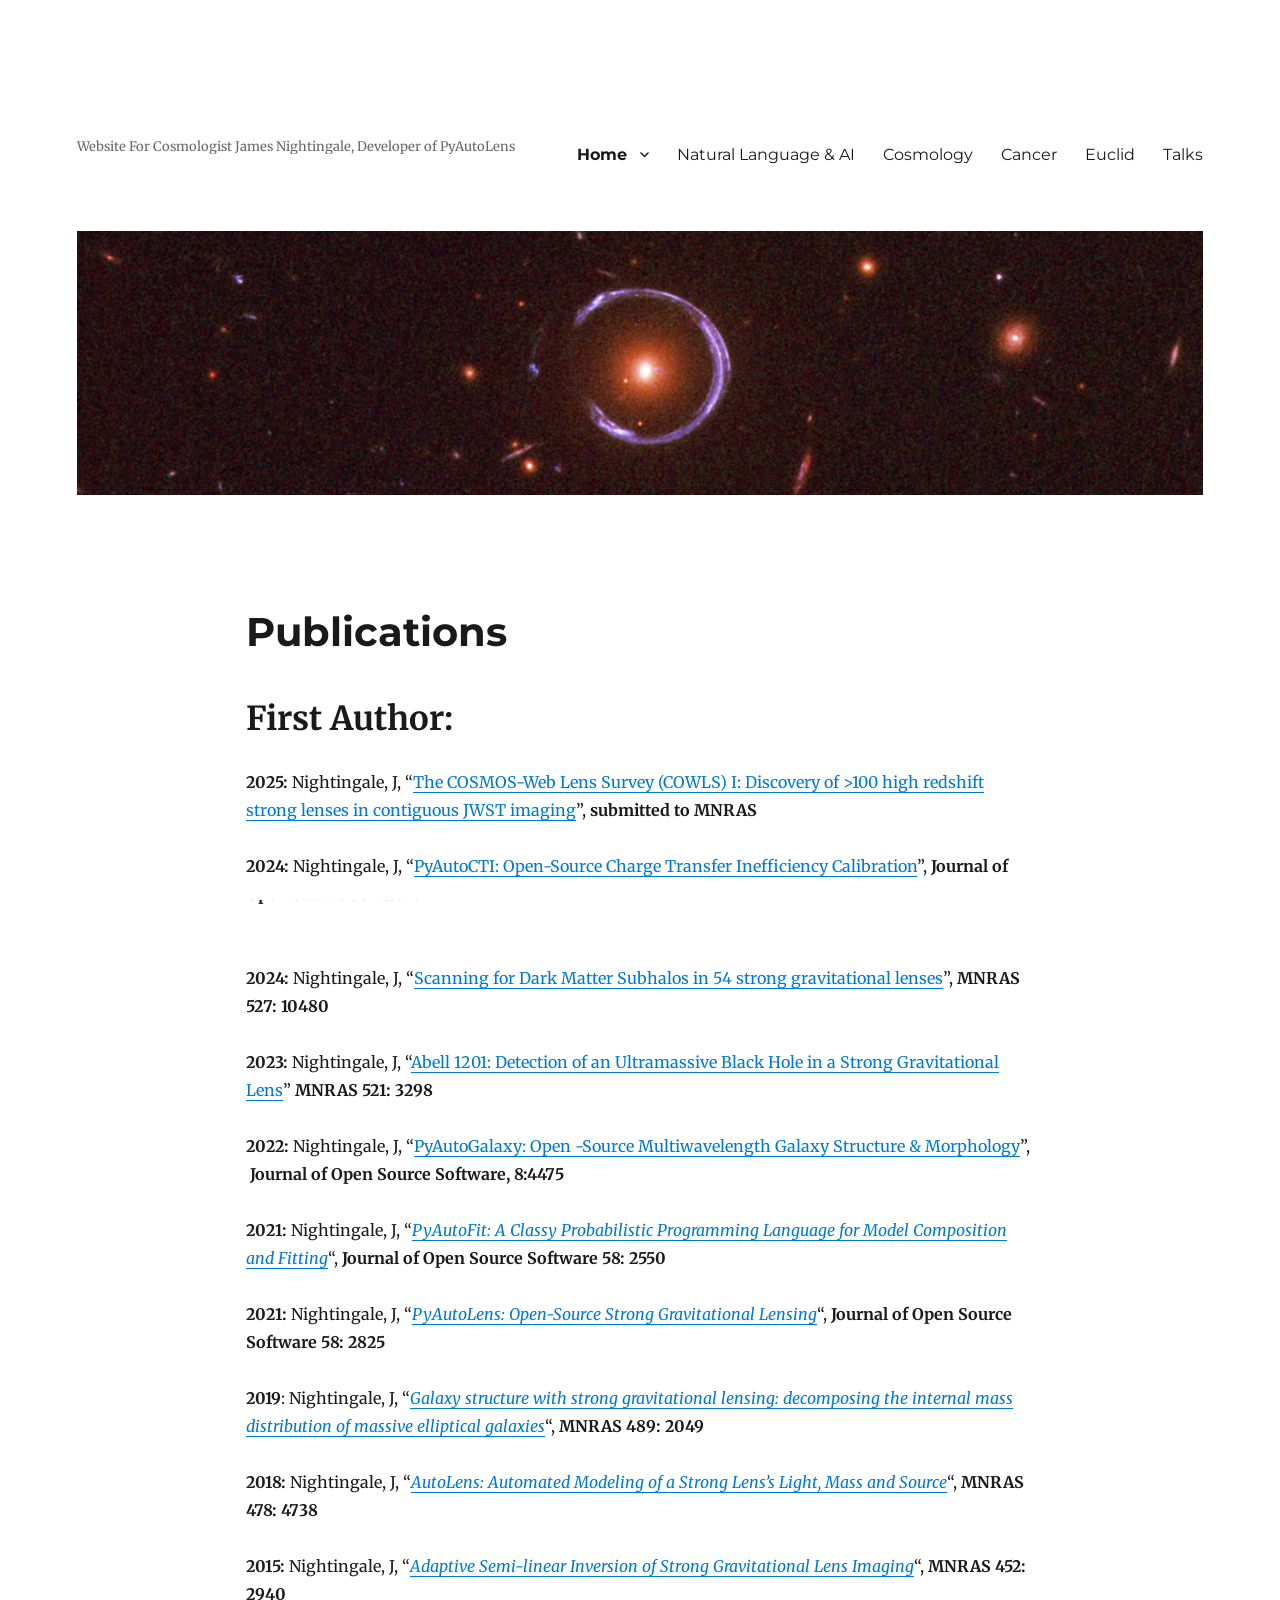
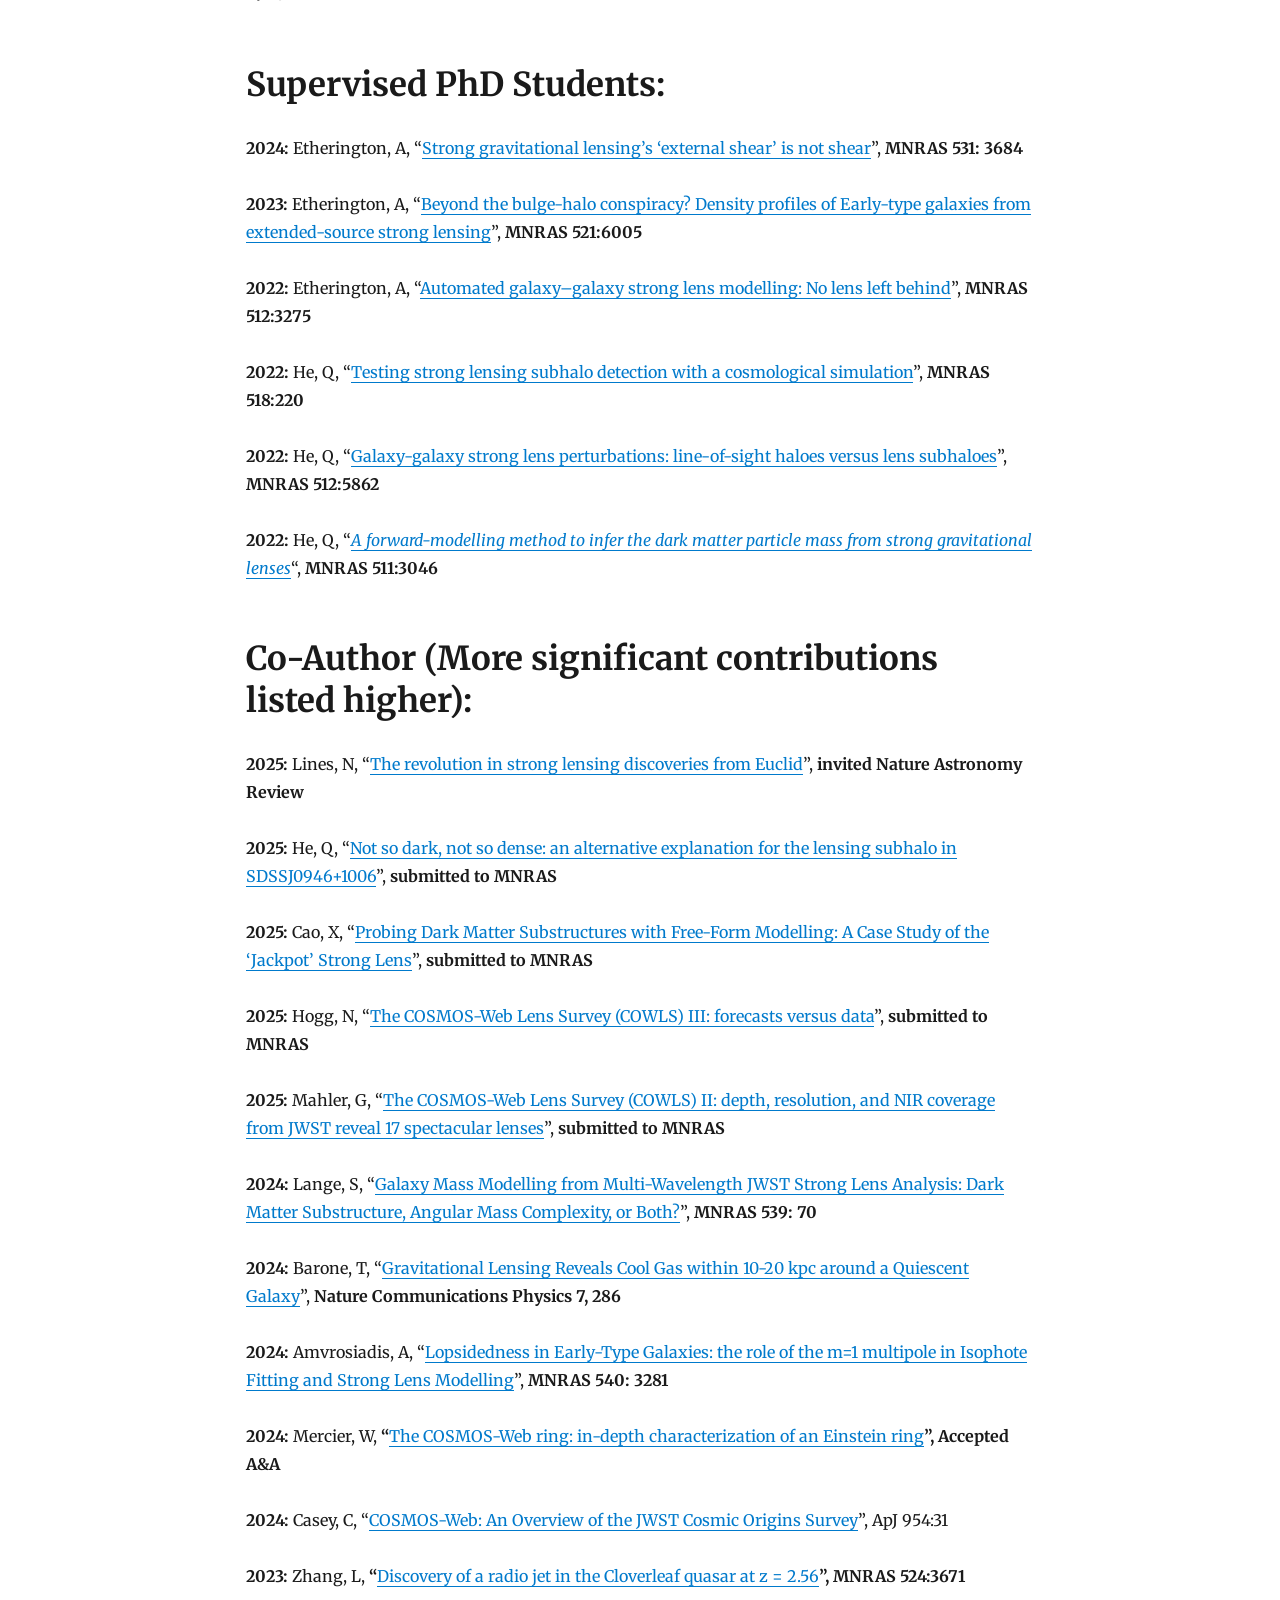
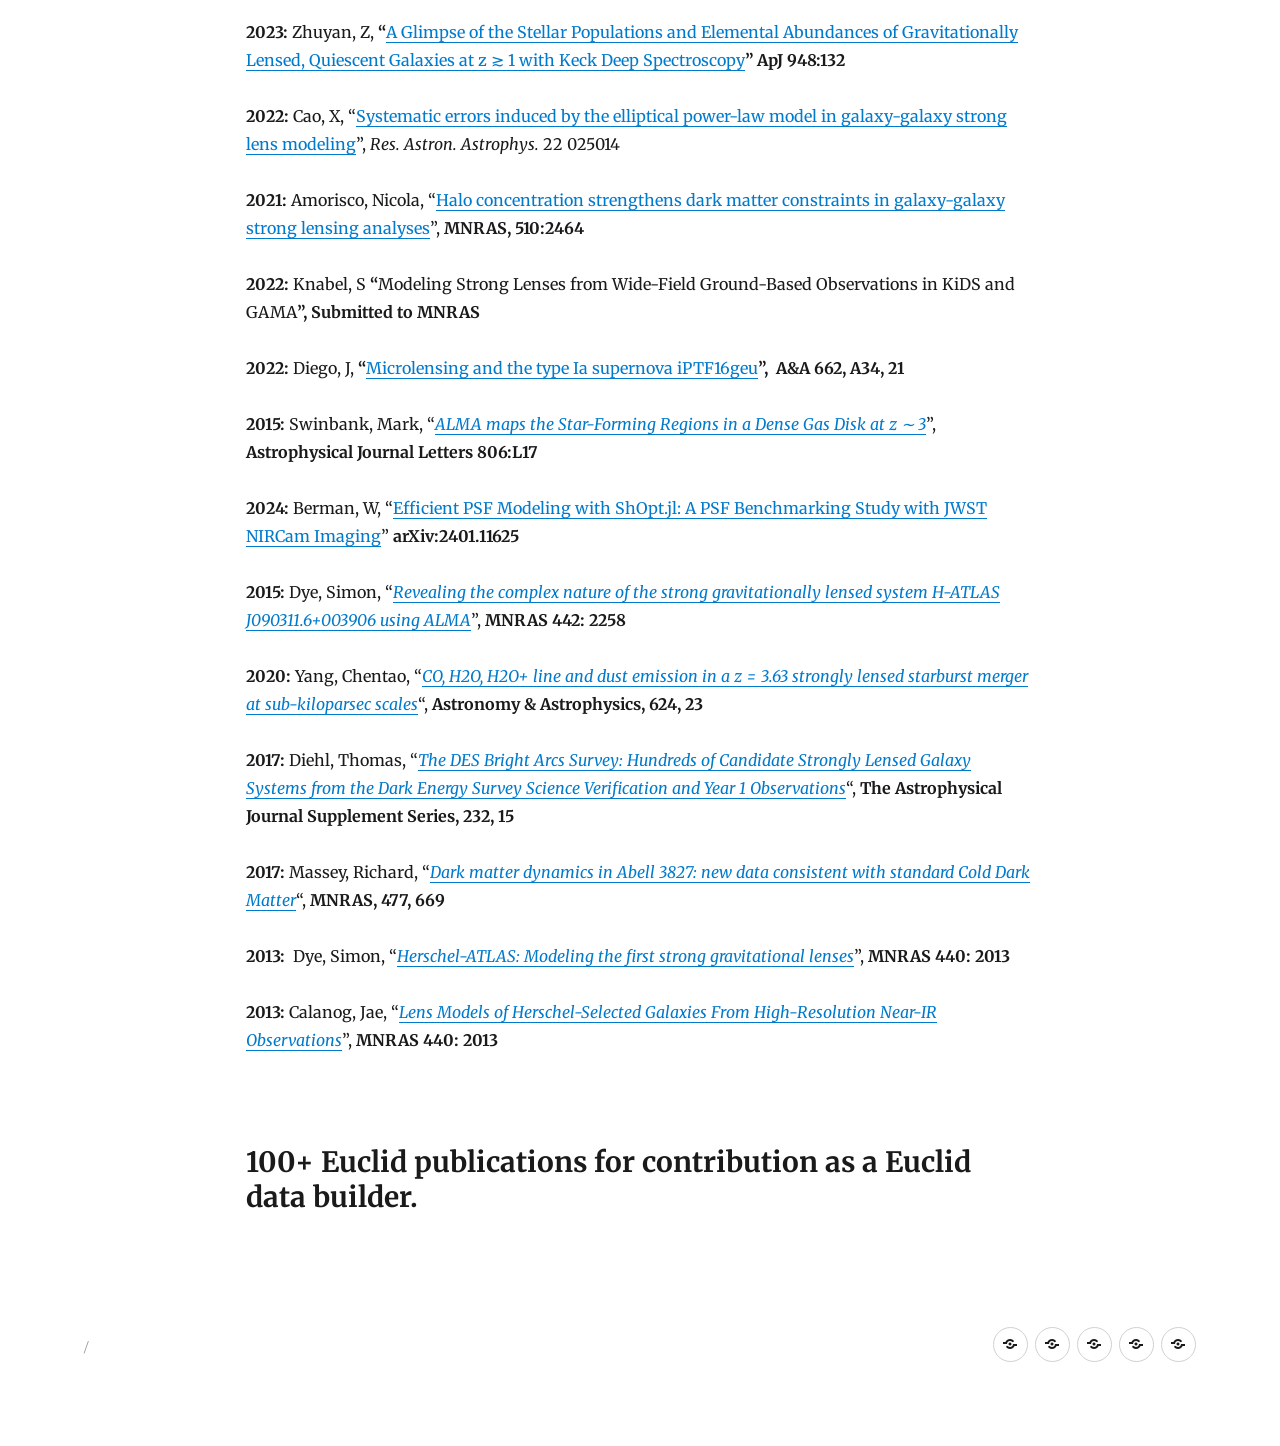
<file: publications/index.html>
<!DOCTYPE html>
<html lang="en-GB" class="no-js">
<head>
	<meta charset="UTF-8">
	<meta name="viewport" content="width=device-width, initial-scale=1">
	<link rel="profile" href="https://gmpg.org/xfn/11">
		<script>(function(html){html.className = html.className.replace(/\bno-js\b/,'js')})(document.documentElement);</script>
<title>Publications</title>
<meta name='robots' content='max-image-preview:large' />
<link rel='dns-prefetch' href='https://fonts.googleapis.com/' />
<link href='https://fonts.gstatic.com' crossorigin rel='preconnect' />
<!-- This site uses the Google Analytics by MonsterInsights plugin v11.1.2 - Using Analytics tracking - https://www.monsterinsights.com/ -->
		<!-- Note: MonsterInsights is not currently configured on this site. The site owner needs to authenticate with Google Analytics in the MonsterInsights settings panel. -->
					<!-- No tracking code set -->
				<!-- / Google Analytics by MonsterInsights -->
		<style id="wp-img-auto-sizes-contain-inline-css">
img:is([sizes=auto i],[sizes^="auto," i]){contain-intrinsic-size:3000px 1500px}
/*# sourceURL=wp-img-auto-sizes-contain-inline-css */
</style>
<style id="wp-emoji-styles-inline-css">

	img.wp-smiley, img.emoji {
		display: inline !important;
		border: none !important;
		box-shadow: none !important;
		height: 1em !important;
		width: 1em !important;
		margin: 0 0.07em !important;
		vertical-align: -0.1em !important;
		background: none !important;
		padding: 0 !important;
	}
/*# sourceURL=wp-emoji-styles-inline-css */
</style>
<style id="wp-block-library-inline-css">
:root{--wp-block-synced-color:#7a00df;--wp-block-synced-color--rgb:122,0,223;--wp-bound-block-color:var(--wp-block-synced-color);--wp-editor-canvas-background:#ddd;--wp-admin-theme-color:#007cba;--wp-admin-theme-color--rgb:0,124,186;--wp-admin-theme-color-darker-10:#006ba1;--wp-admin-theme-color-darker-10--rgb:0,107,160.5;--wp-admin-theme-color-darker-20:#005a87;--wp-admin-theme-color-darker-20--rgb:0,90,135;--wp-admin-border-width-focus:2px}@media (min-resolution:192dpi){:root{--wp-admin-border-width-focus:1.5px}}.wp-element-button{cursor:pointer}:root .has-very-light-gray-background-color{background-color:#eee}:root .has-very-dark-gray-background-color{background-color:#313131}:root .has-very-light-gray-color{color:#eee}:root .has-very-dark-gray-color{color:#313131}:root .has-vivid-green-cyan-to-vivid-cyan-blue-gradient-background{background:linear-gradient(135deg,#00d084,#0693e3)}:root .has-purple-crush-gradient-background{background:linear-gradient(135deg,#34e2e4,#4721fb 50%,#ab1dfe)}:root .has-hazy-dawn-gradient-background{background:linear-gradient(135deg,#faaca8,#dad0ec)}:root .has-subdued-olive-gradient-background{background:linear-gradient(135deg,#fafae1,#67a671)}:root .has-atomic-cream-gradient-background{background:linear-gradient(135deg,#fdd79a,#004a59)}:root .has-nightshade-gradient-background{background:linear-gradient(135deg,#330968,#31cdcf)}:root .has-midnight-gradient-background{background:linear-gradient(135deg,#020381,#2874fc)}:root{--wp--preset--font-size--normal:16px;--wp--preset--font-size--huge:42px}.has-regular-font-size{font-size:1em}.has-larger-font-size{font-size:2.625em}.has-normal-font-size{font-size:var(--wp--preset--font-size--normal)}.has-huge-font-size{font-size:var(--wp--preset--font-size--huge)}:root .has-text-align-center{text-align:center}:root .has-text-align-left{text-align:left}:root .has-text-align-right{text-align:right}.has-fit-text{white-space:nowrap!important}#end-resizable-editor-section{display:none}.aligncenter{clear:both}.items-justified-left{justify-content:flex-start}.items-justified-center{justify-content:center}.items-justified-right{justify-content:flex-end}.items-justified-space-between{justify-content:space-between}.screen-reader-text{word-wrap:normal!important;border:0;clip-path:inset(50%);height:1px;margin:-1px;overflow:hidden;padding:0;position:absolute;width:1px}.screen-reader-text:focus{background-color:#ddd;clip-path:none;color:#444;display:block;font-size:1em;height:auto;left:5px;line-height:normal;padding:15px 23px 14px;text-decoration:none;top:5px;width:auto;z-index:100000}html :where(.has-border-color){border-style:solid}html :where([style*=border-color]){border-style:solid}html :where([style*=border-top-color]){border-top-style:solid}html :where([style*=border-right-color]){border-right-style:solid}html :where([style*=border-bottom-color]){border-bottom-style:solid}html :where([style*=border-left-color]){border-left-style:solid}html :where([style*=border-width]){border-style:solid}html :where([style*=border-top-width]){border-top-style:solid}html :where([style*=border-right-width]){border-right-style:solid}html :where([style*=border-bottom-width]){border-bottom-style:solid}html :where([style*=border-left-width]){border-left-style:solid}html :where(img[class*=wp-image-]){height:auto;max-width:100%}:where(figure){margin:0 0 1em}html :where(.is-position-sticky){--wp-admin--admin-bar--position-offset:var(--wp-admin--admin-bar--height,0px)}@media screen and (max-width:600px){html :where(.is-position-sticky){--wp-admin--admin-bar--position-offset:0px}}

/*# sourceURL=/wp-includes/css/dist/block-library/common.min.css */
</style>
<style id="classic-theme-styles-inline-css">
/*! This file is auto-generated */
.wp-block-button__link{color:#fff;background-color:#32373c;border-radius:9999px;box-shadow:none;text-decoration:none;padding:calc(.667em + 2px) calc(1.333em + 2px);font-size:1.125em}.wp-block-file__button{background:#32373c;color:#fff;text-decoration:none}
/*# sourceURL=/wp-includes/css/classic-themes.min.css */
</style>

<style id="global-styles-inline-css">
:root{--wp--preset--aspect-ratio--square: 1;--wp--preset--aspect-ratio--4-3: 4/3;--wp--preset--aspect-ratio--3-4: 3/4;--wp--preset--aspect-ratio--3-2: 3/2;--wp--preset--aspect-ratio--2-3: 2/3;--wp--preset--aspect-ratio--16-9: 16/9;--wp--preset--aspect-ratio--9-16: 9/16;--wp--preset--color--black: #000000;--wp--preset--color--cyan-bluish-gray: #abb8c3;--wp--preset--color--white: #fff;--wp--preset--color--pale-pink: #f78da7;--wp--preset--color--vivid-red: #cf2e2e;--wp--preset--color--luminous-vivid-orange: #ff6900;--wp--preset--color--luminous-vivid-amber: #fcb900;--wp--preset--color--light-green-cyan: #7bdcb5;--wp--preset--color--vivid-green-cyan: #00d084;--wp--preset--color--pale-cyan-blue: #8ed1fc;--wp--preset--color--vivid-cyan-blue: #0693e3;--wp--preset--color--vivid-purple: #9b51e0;--wp--preset--color--dark-gray: #1a1a1a;--wp--preset--color--medium-gray: #686868;--wp--preset--color--light-gray: #e5e5e5;--wp--preset--color--blue-gray: #4d545c;--wp--preset--color--bright-blue: #007acc;--wp--preset--color--light-blue: #9adffd;--wp--preset--color--dark-brown: #402b30;--wp--preset--color--medium-brown: #774e24;--wp--preset--color--dark-red: #640c1f;--wp--preset--color--bright-red: #ff675f;--wp--preset--color--yellow: #ffef8e;--wp--preset--gradient--vivid-cyan-blue-to-vivid-purple: linear-gradient(135deg,rgb(6,147,227) 0%,rgb(155,81,224) 100%);--wp--preset--gradient--light-green-cyan-to-vivid-green-cyan: linear-gradient(135deg,rgb(122,220,180) 0%,rgb(0,208,130) 100%);--wp--preset--gradient--luminous-vivid-amber-to-luminous-vivid-orange: linear-gradient(135deg,rgb(252,185,0) 0%,rgb(255,105,0) 100%);--wp--preset--gradient--luminous-vivid-orange-to-vivid-red: linear-gradient(135deg,rgb(255,105,0) 0%,rgb(207,46,46) 100%);--wp--preset--gradient--very-light-gray-to-cyan-bluish-gray: linear-gradient(135deg,rgb(238,238,238) 0%,rgb(169,184,195) 100%);--wp--preset--gradient--cool-to-warm-spectrum: linear-gradient(135deg,rgb(74,234,220) 0%,rgb(151,120,209) 20%,rgb(207,42,186) 40%,rgb(238,44,130) 60%,rgb(251,105,98) 80%,rgb(254,248,76) 100%);--wp--preset--gradient--blush-light-purple: linear-gradient(135deg,rgb(255,206,236) 0%,rgb(152,150,240) 100%);--wp--preset--gradient--blush-bordeaux: linear-gradient(135deg,rgb(254,205,165) 0%,rgb(254,45,45) 50%,rgb(107,0,62) 100%);--wp--preset--gradient--luminous-dusk: linear-gradient(135deg,rgb(255,203,112) 0%,rgb(199,81,192) 50%,rgb(65,88,208) 100%);--wp--preset--gradient--pale-ocean: linear-gradient(135deg,rgb(255,245,203) 0%,rgb(182,227,212) 50%,rgb(51,167,181) 100%);--wp--preset--gradient--electric-grass: linear-gradient(135deg,rgb(202,248,128) 0%,rgb(113,206,126) 100%);--wp--preset--gradient--midnight: linear-gradient(135deg,rgb(2,3,129) 0%,rgb(40,116,252) 100%);--wp--preset--font-size--small: 13px;--wp--preset--font-size--medium: 20px;--wp--preset--font-size--large: 36px;--wp--preset--font-size--x-large: 42px;--wp--preset--spacing--20: 0.44rem;--wp--preset--spacing--30: 0.67rem;--wp--preset--spacing--40: 1rem;--wp--preset--spacing--50: 1.5rem;--wp--preset--spacing--60: 2.25rem;--wp--preset--spacing--70: 3.38rem;--wp--preset--spacing--80: 5.06rem;--wp--preset--shadow--natural: 6px 6px 9px rgba(0, 0, 0, 0.2);--wp--preset--shadow--deep: 12px 12px 50px rgba(0, 0, 0, 0.4);--wp--preset--shadow--sharp: 6px 6px 0px rgba(0, 0, 0, 0.2);--wp--preset--shadow--outlined: 6px 6px 0px -3px rgb(255, 255, 255), 6px 6px rgb(0, 0, 0);--wp--preset--shadow--crisp: 6px 6px 0px rgb(0, 0, 0);}:where(body) { margin: 0; }:where(.is-layout-flex){gap: 0.5em;}:where(.is-layout-grid){gap: 0.5em;}body .is-layout-flex{display: flex;}.is-layout-flex{flex-wrap: wrap;align-items: center;}.is-layout-flex > :is(*, div){margin: 0;}body .is-layout-grid{display: grid;}.is-layout-grid > :is(*, div){margin: 0;}body{padding-top: 0px;padding-right: 0px;padding-bottom: 0px;padding-left: 0px;}:root :where(.wp-element-button, .wp-block-button__link){background-color: #32373c;border-width: 0;color: #fff;font-family: inherit;font-size: inherit;font-style: inherit;font-weight: inherit;letter-spacing: inherit;line-height: inherit;padding-top: calc(0.667em + 2px);padding-right: calc(1.333em + 2px);padding-bottom: calc(0.667em + 2px);padding-left: calc(1.333em + 2px);text-decoration: none;text-transform: inherit;}.has-black-color{color: var(--wp--preset--color--black) !important;}.has-cyan-bluish-gray-color{color: var(--wp--preset--color--cyan-bluish-gray) !important;}.has-white-color{color: var(--wp--preset--color--white) !important;}.has-pale-pink-color{color: var(--wp--preset--color--pale-pink) !important;}.has-vivid-red-color{color: var(--wp--preset--color--vivid-red) !important;}.has-luminous-vivid-orange-color{color: var(--wp--preset--color--luminous-vivid-orange) !important;}.has-luminous-vivid-amber-color{color: var(--wp--preset--color--luminous-vivid-amber) !important;}.has-light-green-cyan-color{color: var(--wp--preset--color--light-green-cyan) !important;}.has-vivid-green-cyan-color{color: var(--wp--preset--color--vivid-green-cyan) !important;}.has-pale-cyan-blue-color{color: var(--wp--preset--color--pale-cyan-blue) !important;}.has-vivid-cyan-blue-color{color: var(--wp--preset--color--vivid-cyan-blue) !important;}.has-vivid-purple-color{color: var(--wp--preset--color--vivid-purple) !important;}.has-dark-gray-color{color: var(--wp--preset--color--dark-gray) !important;}.has-medium-gray-color{color: var(--wp--preset--color--medium-gray) !important;}.has-light-gray-color{color: var(--wp--preset--color--light-gray) !important;}.has-blue-gray-color{color: var(--wp--preset--color--blue-gray) !important;}.has-bright-blue-color{color: var(--wp--preset--color--bright-blue) !important;}.has-light-blue-color{color: var(--wp--preset--color--light-blue) !important;}.has-dark-brown-color{color: var(--wp--preset--color--dark-brown) !important;}.has-medium-brown-color{color: var(--wp--preset--color--medium-brown) !important;}.has-dark-red-color{color: var(--wp--preset--color--dark-red) !important;}.has-bright-red-color{color: var(--wp--preset--color--bright-red) !important;}.has-yellow-color{color: var(--wp--preset--color--yellow) !important;}.has-black-background-color{background-color: var(--wp--preset--color--black) !important;}.has-cyan-bluish-gray-background-color{background-color: var(--wp--preset--color--cyan-bluish-gray) !important;}.has-white-background-color{background-color: var(--wp--preset--color--white) !important;}.has-pale-pink-background-color{background-color: var(--wp--preset--color--pale-pink) !important;}.has-vivid-red-background-color{background-color: var(--wp--preset--color--vivid-red) !important;}.has-luminous-vivid-orange-background-color{background-color: var(--wp--preset--color--luminous-vivid-orange) !important;}.has-luminous-vivid-amber-background-color{background-color: var(--wp--preset--color--luminous-vivid-amber) !important;}.has-light-green-cyan-background-color{background-color: var(--wp--preset--color--light-green-cyan) !important;}.has-vivid-green-cyan-background-color{background-color: var(--wp--preset--color--vivid-green-cyan) !important;}.has-pale-cyan-blue-background-color{background-color: var(--wp--preset--color--pale-cyan-blue) !important;}.has-vivid-cyan-blue-background-color{background-color: var(--wp--preset--color--vivid-cyan-blue) !important;}.has-vivid-purple-background-color{background-color: var(--wp--preset--color--vivid-purple) !important;}.has-dark-gray-background-color{background-color: var(--wp--preset--color--dark-gray) !important;}.has-medium-gray-background-color{background-color: var(--wp--preset--color--medium-gray) !important;}.has-light-gray-background-color{background-color: var(--wp--preset--color--light-gray) !important;}.has-blue-gray-background-color{background-color: var(--wp--preset--color--blue-gray) !important;}.has-bright-blue-background-color{background-color: var(--wp--preset--color--bright-blue) !important;}.has-light-blue-background-color{background-color: var(--wp--preset--color--light-blue) !important;}.has-dark-brown-background-color{background-color: var(--wp--preset--color--dark-brown) !important;}.has-medium-brown-background-color{background-color: var(--wp--preset--color--medium-brown) !important;}.has-dark-red-background-color{background-color: var(--wp--preset--color--dark-red) !important;}.has-bright-red-background-color{background-color: var(--wp--preset--color--bright-red) !important;}.has-yellow-background-color{background-color: var(--wp--preset--color--yellow) !important;}.has-black-border-color{border-color: var(--wp--preset--color--black) !important;}.has-cyan-bluish-gray-border-color{border-color: var(--wp--preset--color--cyan-bluish-gray) !important;}.has-white-border-color{border-color: var(--wp--preset--color--white) !important;}.has-pale-pink-border-color{border-color: var(--wp--preset--color--pale-pink) !important;}.has-vivid-red-border-color{border-color: var(--wp--preset--color--vivid-red) !important;}.has-luminous-vivid-orange-border-color{border-color: var(--wp--preset--color--luminous-vivid-orange) !important;}.has-luminous-vivid-amber-border-color{border-color: var(--wp--preset--color--luminous-vivid-amber) !important;}.has-light-green-cyan-border-color{border-color: var(--wp--preset--color--light-green-cyan) !important;}.has-vivid-green-cyan-border-color{border-color: var(--wp--preset--color--vivid-green-cyan) !important;}.has-pale-cyan-blue-border-color{border-color: var(--wp--preset--color--pale-cyan-blue) !important;}.has-vivid-cyan-blue-border-color{border-color: var(--wp--preset--color--vivid-cyan-blue) !important;}.has-vivid-purple-border-color{border-color: var(--wp--preset--color--vivid-purple) !important;}.has-dark-gray-border-color{border-color: var(--wp--preset--color--dark-gray) !important;}.has-medium-gray-border-color{border-color: var(--wp--preset--color--medium-gray) !important;}.has-light-gray-border-color{border-color: var(--wp--preset--color--light-gray) !important;}.has-blue-gray-border-color{border-color: var(--wp--preset--color--blue-gray) !important;}.has-bright-blue-border-color{border-color: var(--wp--preset--color--bright-blue) !important;}.has-light-blue-border-color{border-color: var(--wp--preset--color--light-blue) !important;}.has-dark-brown-border-color{border-color: var(--wp--preset--color--dark-brown) !important;}.has-medium-brown-border-color{border-color: var(--wp--preset--color--medium-brown) !important;}.has-dark-red-border-color{border-color: var(--wp--preset--color--dark-red) !important;}.has-bright-red-border-color{border-color: var(--wp--preset--color--bright-red) !important;}.has-yellow-border-color{border-color: var(--wp--preset--color--yellow) !important;}.has-vivid-cyan-blue-to-vivid-purple-gradient-background{background: var(--wp--preset--gradient--vivid-cyan-blue-to-vivid-purple) !important;}.has-light-green-cyan-to-vivid-green-cyan-gradient-background{background: var(--wp--preset--gradient--light-green-cyan-to-vivid-green-cyan) !important;}.has-luminous-vivid-amber-to-luminous-vivid-orange-gradient-background{background: var(--wp--preset--gradient--luminous-vivid-amber-to-luminous-vivid-orange) !important;}.has-luminous-vivid-orange-to-vivid-red-gradient-background{background: var(--wp--preset--gradient--luminous-vivid-orange-to-vivid-red) !important;}.has-very-light-gray-to-cyan-bluish-gray-gradient-background{background: var(--wp--preset--gradient--very-light-gray-to-cyan-bluish-gray) !important;}.has-cool-to-warm-spectrum-gradient-background{background: var(--wp--preset--gradient--cool-to-warm-spectrum) !important;}.has-blush-light-purple-gradient-background{background: var(--wp--preset--gradient--blush-light-purple) !important;}.has-blush-bordeaux-gradient-background{background: var(--wp--preset--gradient--blush-bordeaux) !important;}.has-luminous-dusk-gradient-background{background: var(--wp--preset--gradient--luminous-dusk) !important;}.has-pale-ocean-gradient-background{background: var(--wp--preset--gradient--pale-ocean) !important;}.has-electric-grass-gradient-background{background: var(--wp--preset--gradient--electric-grass) !important;}.has-midnight-gradient-background{background: var(--wp--preset--gradient--midnight) !important;}.has-small-font-size{font-size: var(--wp--preset--font-size--small) !important;}.has-medium-font-size{font-size: var(--wp--preset--font-size--medium) !important;}.has-large-font-size{font-size: var(--wp--preset--font-size--large) !important;}.has-x-large-font-size{font-size: var(--wp--preset--font-size--x-large) !important;}
/*# sourceURL=global-styles-inline-css */
</style>

<link rel='stylesheet' id='twentysixteen-fonts-css' href='/fonts.googleapis.com/css@family=Merriweather%253A400,700,900,400italic,700italic,900italic%257CMontserrat%253A400,700%257CInconsolata%253A400&amp;subset=latin,latin-ext&amp;display=fallback.css' media='all' />
<link rel='stylesheet' id='genericons-css' href='../wp-content/themes/twentysixteen/genericons/genericons.css@ver=20201208.css' media='all' />
<link rel='stylesheet' id='twentysixteen-style-css' href='../wp-content/themes/twentysixteen/style.css@ver=20201208.css' media='all' />
<link rel='stylesheet' id='twentysixteen-block-style-css' href='../wp-content/themes/twentysixteen/css/blocks.css@ver=20190102.css' media='all' />
<script id="jquery-core-js" src="../wp-includes/js/jquery/jquery.min.js@ver=3.7.1"></script>
<script id="jquery-migrate-js" src="../wp-includes/js/jquery/jquery-migrate.min.js@ver=3.4.1"></script>
<meta name="generator" content="WordPress 7.0.4" />
<link rel="canonical" href="../publications/" />
<link rel='shortlink' href='../publications/' />
<style id="custom-background-css">
body.custom-background { background-color: #ffffff; }
</style>
</head>

<body class="wp-singular page-template-default page page-id-2449 custom-background wp-embed-responsive wp-theme-twentysixteen no-sidebar">
<div id="page" class="site">
	<div class="site-inner">
		<a class="skip-link screen-reader-text" href="../publications/#content">Skip to content</a>

		<header id="masthead" class="site-header" role="banner">
			<div class="site-header-main">
				<div class="site-branding">
					
											<p class="site-title"><a href="../" rel="home"></a></p>
												<p class="site-description">Website For Cosmologist James Nightingale, Developer of PyAutoLens</p>
									</div><!-- .site-branding -->

									<button id="menu-toggle" class="menu-toggle">Menu</button>

					<div id="site-header-menu" class="site-header-menu">
													<nav id="site-navigation" class="main-navigation" role="navigation" aria-label="Primary menu">
								<div class="menu-home-container"><ul id="menu-home" class="primary-menu"><li id="menu-item-2577" class="menu-item menu-item-type-post_type menu-item-object-page menu-item-home current-menu-ancestor current-menu-parent current_page_parent current_page_ancestor menu-item-has-children menu-item-2577"><a href="../">Home</a>
<ul class="sub-menu">
	<li id="menu-item-2561" class="menu-item menu-item-type-post_type menu-item-object-page current-menu-item page_item page-item-2449 current_page_item menu-item-2561"><a href="../publications/" aria-current="page">Publications</a></li>
	<li id="menu-item-2563" class="menu-item menu-item-type-post_type menu-item-object-page menu-item-2563"><a href="../cv/">CV</a></li>
	<li id="menu-item-2562" class="menu-item menu-item-type-post_type menu-item-object-page menu-item-2562"><a href="../contact/">Contact</a></li>
</ul>
</li>
<li class="menu-item menu-item-type-custom"><a href="/natural_language/">Natural Language &amp; AI</a></li>
<li id="menu-item-2564" class="menu-item menu-item-type-post_type menu-item-object-page menu-item-2564"><a href="../cosmology/">Cosmology</a></li>
<li id="menu-item-2565" class="menu-item menu-item-type-post_type menu-item-object-page menu-item-2565"><a href="../cancer/">Cancer</a></li>
<li id="menu-item-2584" class="menu-item menu-item-type-post_type menu-item-object-page menu-item-2584"><a href="../euclid/">Euclid</a></li>
<li id="menu-item-2567" class="menu-item menu-item-type-post_type menu-item-object-page menu-item-2567"><a href="../talks/">Talks</a></li>
</ul></div>							</nav><!-- .main-navigation -->
						
													<nav id="social-navigation" class="social-navigation" role="navigation" aria-label="Social links menu">
								<div class="menu-home-container"><ul id="menu-home-1" class="social-links-menu"><li class="menu-item menu-item-type-post_type menu-item-object-page menu-item-home current-menu-ancestor current-menu-parent current_page_parent current_page_ancestor menu-item-2577"><a href="../"><span class="screen-reader-text">Home</span></a></li>
<li class="menu-item menu-item-type-post_type menu-item-object-page menu-item-2564"><a href="../cosmology/"><span class="screen-reader-text">Cosmology</span></a></li>
<li class="menu-item menu-item-type-post_type menu-item-object-page menu-item-2565"><a href="../cancer/"><span class="screen-reader-text">Cancer</span></a></li>
<li class="menu-item menu-item-type-post_type menu-item-object-page menu-item-2584"><a href="../euclid/"><span class="screen-reader-text">Euclid</span></a></li>
<li class="menu-item menu-item-type-post_type menu-item-object-page menu-item-2567"><a href="../talks/"><span class="screen-reader-text">Talks</span></a></li>
</ul></div>							</nav><!-- .social-navigation -->
											</div><!-- .site-header-menu -->
							</div><!-- .site-header-main -->

											<div class="header-image">
					<a href="../" rel="home">
						<img src="../wp-content/uploads/2017/08/cropped-Horseshoe.jpg" srcset="../wp-content/uploads/2017/08/cropped-Horseshoe-300x70.jpg 300w, ../wp-content/uploads/2017/08/cropped-Horseshoe-768x180.jpg 768w, ../wp-content/uploads/2017/08/cropped-Horseshoe-1024x240.jpg 1024w, ../wp-content/uploads/2017/08/cropped-Horseshoe.jpg 1200w" sizes="(max-width: 709px) 85vw, (max-width: 909px) 81vw, (max-width: 1362px) 88vw, 1200px" width="1200" height="281" alt="">
					</a>
				</div><!-- .header-image -->
					</header><!-- .site-header -->

		<div id="content" class="site-content">

<div id="primary" class="content-area">
	<main id="main" class="site-main" role="main">
		
<article id="post-2449" class="post-2449 page type-page status-publish hentry">
	<header class="entry-header">
		<h1 class="entry-title">Publications</h1>	</header><!-- .entry-header -->

	
	<div class="entry-content">
		<h1><b>First Author:</b></h1>
<p><b>2025: </b><span style="font-weight: 400;">Nightingale, J, “</span><a href="https://arxiv.org/abs/2503.08777"><span style="font-weight: 400;">The COSMOS-Web Lens Survey (COWLS) I: Discovery of &gt;100 high redshift strong lenses in contiguous JWST imaging</span></a><span style="font-weight: 400;">”, </span><b>submitted to MNRAS</b></p>
<p><b>2024: </b><span style="font-weight: 400;">Nightingale, J, “</span><a href="https://github.com/openjournals/joss-reviews/issues/4639"><span style="font-weight: 400;">PyAutoCTI: Open-Source Charge Transfer Inefficiency Calibration</span></a><span style="font-weight: 400;">”, </span><b>Journal of Open Source Software</b><span style="font-weight: 400;"> </span></p>
<p><b><br />
</b><b>2024: </b><span style="font-weight: 400;">Nightingale, J, “</span><a href="https://academic.oup.com/mnras/article/527/4/10480/7458645"><span style="font-weight: 400;">Scanning for Dark Matter Subhalos in 54 strong gravitational lenses</span></a><span style="font-weight: 400;">”,</span><b> MNRAS 527: 10480</b></p>
<p><b>2023: </b><span style="font-weight: 400;">Nightingale, J, “</span><a href="https://academic.oup.com/mnras/article/521/3/3298/7085506"><span style="font-weight: 400;">Abell 1201: Detection of an Ultramassive Black Hole in a Strong Gravitational Lens</span></a><span style="font-weight: 400;">” </span><b>MNRAS 521: 3298</b></p>
<p><b>2022: </b><span style="font-weight: 400;">Nightingale, J, “</span><a href="https://github.com/openjournals/joss-reviews/issues/4475"><span style="font-weight: 400;">PyAutoGalaxy: Open -Source Multiwavelength Galaxy Structure &amp; Morphology</span></a><span style="font-weight: 400;">”, </span><span style="font-weight: 400;"> </span><b>Journal of Open Source Software, 8:4475</b><b><br />
</b><b><br />
</b><b>2021: </b><span style="font-weight: 400;">Nightingale, J, “</span><a href="https://joss.theoj.org/papers/10.21105/joss.02550"><i><span style="font-weight: 400;">PyAutoFit: A Classy Probabilistic Programming Language for Model Composition and Fitting</span></i></a><span style="font-weight: 400;">&#8220;, </span><b>Journal of Open Source Software 58: 2550</b></p>
<p><b>2021: </b><span style="font-weight: 400;">Nightingale, J, “</span><a href="https://joss.theoj.org/papers/10.21105/joss.02825"><i><span style="font-weight: 400;">PyAutoLens: Open-Source Strong Gravitational Lensing</span></i></a><span style="font-weight: 400;">&#8220;, </span><b>Journal of Open Source Software 58: 2825</b><span style="font-weight: 400;"><br />
</span><span style="font-weight: 400;"><br />
</span><b>2019</b><span style="font-weight: 400;">: Nightingale, J, “</span><a href="https://academic.oup.com/mnras/article-abstract/489/2/2049/5550746?redirectedFrom=fulltext"><i><span style="font-weight: 400;">Galaxy structure with strong gravitational lensing: decomposing the internal mass distribution of massive elliptical galaxies</span></i></a><span style="font-weight: 400;">&#8220;, </span><b>MNRAS 489: 2049</b></p>
<p><b>2018: </b><span style="font-weight: 400;">Nightingale, J, “</span><a href="https://academic.oup.com/mnras/article-abstract/478/4/4738/5001434"><i><span style="font-weight: 400;">AutoLens: Automated Modeling of a Strong Lens&#8217;s Light, Mass and Source</span></i></a><span style="font-weight: 400;">&#8220;, </span><b>MNRAS 478: 4738</b></p>
<p><b>2015: </b><span style="font-weight: 400;">Nightingale, J, “</span><a href="https://academic.oup.com/mnras/article/452/3/2940/1749640"><i><span style="font-weight: 400;">Adaptive Semi-linear Inversion of Strong Gravitational Lens Imaging</span></i></a><span style="font-weight: 400;">&#8220;, </span><b>MNRAS 452: 2940</b></p>
<h1><b>Supervised PhD Students:</b><b><br />
</b></h1>
<p><b>2024: </b><span style="font-weight: 400;">Etherington, A, “</span><a href="https://arxiv.org/abs/2301.05244"><span style="font-weight: 400;">Strong gravitational lensing&#8217;s &#8216;external shear&#8217; is not shear</span></a><span style="font-weight: 400;">”, </span><b>MNRAS 531: 3684</b></p>
<p><b>2023: </b><span style="font-weight: 400;">Etherington, A, “</span><a href="https://academic.oup.com/mnras/article/521/4/6005/7071907"><span style="font-weight: 400;">Beyond the bulge-halo conspiracy? Density profiles of Early-type galaxies from extended-source strong lensing</span></a><span style="font-weight: 400;">”, </span><b>MNRAS 521:6005</b></p>
<p><b>2022: </b><span style="font-weight: 400;">Etherington, A, “</span><a href="https://academic.oup.com/mnras/article/517/3/3275/6710381"><span style="font-weight: 400;">Automated galaxy–galaxy strong lens modelling: No lens left behind</span></a><span style="font-weight: 400;">”, </span><b>MNRAS 512:3275</b><b><br />
</b><b><br />
</b><b>2022: </b><span style="font-weight: 400;">He, Q, “</span><a href="https://academic.oup.com/mnras/article/518/1/220/6731654"><span style="font-weight: 400;">Testing strong lensing subhalo detection with a cosmological simulation</span></a><span style="font-weight: 400;">”, </span><b>MNRAS 518:220</b><b><br />
</b><b><br />
</b><b>2022: </b><span style="font-weight: 400;">He, Q, “</span><a href="https://academic.oup.com/mnras/article-abstract/512/4/5862/6551355?redirectedFrom=fulltext"><span style="font-weight: 400;">Galaxy-galaxy strong lens perturbations: line-of-sight haloes versus lens subhaloes</span></a><span style="font-weight: 400;">”,</span><b> MNRAS 512:5862</b></p>
<p><b>2022: </b><span style="font-weight: 400;">He, Q, &#8220;</span><a href="https://arxiv.org/abs/2010.13221"><i><span style="font-weight: 400;">A forward-modelling method to infer the dark matter particle mass from strong gravitational lenses</span></i></a><span style="font-weight: 400;">&#8220;, </span><b>MNRAS 511:3046</b><b><br />
</b></p>
<h1><b>Co-Author (More significant contributions listed higher): </b><b><br />
</b></h1>
<p><b>2025: </b><span style="font-weight: 400;">Lines, N, “</span><a href="https://arxiv.org/abs/2508.14624"><span style="font-weight: 400;">The revolution in strong lensing discoveries from Euclid</span></a><span style="font-weight: 400;">”, </span><b>invited Nature Astronomy Review</b></p>
<p><b>2025: </b><span style="font-weight: 400;">He, Q, “</span><a href="https://arxiv.org/abs/2506.07978"><span style="font-weight: 400;">Not so dark, not so dense: an alternative explanation for the lensing subhalo in SDSSJ0946+1006</span></a><span style="font-weight: 400;">”, </span><b>submitted to MNRAS</b></p>
<p><b>2025: </b><span style="font-weight: 400;">Cao, X, “</span><a href="https://arxiv.org/abs/2504.19177"><span style="font-weight: 400;">Probing Dark Matter Substructures with Free-Form Modelling: A Case Study of the ‘Jackpot’ Strong Lens</span></a><span style="font-weight: 400;">”, </span><b>submitted to MNRAS</b></p>
<p><b>2025: </b><span style="font-weight: 400;">Hogg, N, “</span><a href="https://arxiv.org/abs/2503.08785"><span style="font-weight: 400;">The COSMOS-Web Lens Survey (COWLS) III: forecasts versus data</span></a><span style="font-weight: 400;">”, </span><b>submitted to MNRAS</b></p>
<p><b>2025: </b><span style="font-weight: 400;">Mahler, G, “</span><a href="https://arxiv.org/abs/2503.08782"><span style="font-weight: 400;">The COSMOS-Web Lens Survey (COWLS) II: depth, resolution, and NIR coverage from JWST reveal 17 spectacular lenses</span></a><span style="font-weight: 400;">”, </span><b>submitted to MNRAS</b></p>
<p><b>2024: </b><span style="font-weight: 400;">Lange, S, “</span><a href="https://arxiv.org/abs/2410.12987"><span style="font-weight: 400;">Galaxy Mass Modelling from Multi-Wavelength JWST Strong Lens Analysis: Dark Matter Substructure, Angular Mass Complexity, or Both?</span></a><span style="font-weight: 400;">”, </span><b>MNRAS 539: 70</b></p>
<p><b>2024: </b><span style="font-weight: 400;">Barone, T, “</span><a href="https://arxiv.org/abs/2408.07984"><span style="font-weight: 400;">Gravitational Lensing Reveals Cool Gas within 10-20 kpc around a Quiescent Galaxy</span></a><span style="font-weight: 400;">”, </span><b>Nature Communications Physics 7, 286</b></p>
<p><b>2024: </b><span style="font-weight: 400;">Amvrosiadis, A, “</span><a href="https://arxiv.org/abs/2407.12983"><span style="font-weight: 400;">Lopsidedness in Early-Type Galaxies: the role of the m=1 multipole in Isophote Fitting and Strong Lens Modelling</span></a><span style="font-weight: 400;">”, </span><b>MNRAS 540: 3281</b></p>
<p><b>2024: </b><span style="font-weight: 400;">Mercier, W,</span><b> “</b><a href="https://ui.adsabs.harvard.edu/abs/2023arXiv230915986M/abstract"><span style="font-weight: 400;">The COSMOS-Web ring: in-depth characterization of an Einstein ring</span></a><b>”, Accepted A&amp;A</b></p>
<p><b>2024: </b><span style="font-weight: 400;">Casey, C, “</span><a href="https://iopscience.iop.org/article/10.3847/1538-4357/acc2bc"><span style="font-weight: 400;">COSMOS-Web: An Overview of the JWST Cosmic Origins Survey</span></a><span style="font-weight: 400;">”, ApJ 954:31</span></p>
<p><b>2023: </b><span style="font-weight: 400;">Zhang, L,</span><b> “</b><a href="https://academic.oup.com/mnras/article/524/3/3671/7223997"><span style="font-weight: 400;">Discovery of a radio jet in the Cloverleaf quasar at z = 2.56</span></a><b>”, MNRAS 524:3671</b></p>
<p><b>2023:</b><span style="font-weight: 400;"> Zhuyan, Z, </span><b>“</b><a href="https://iopscience.iop.org/article/10.3847/1538-4357/acc79b"><span style="font-weight: 400;">A Glimpse of the Stellar Populations and Elemental Abundances of Gravitationally Lensed, Quiescent Galaxies at z ≳ 1 with Keck Deep Spectroscopy</span></a><b>” ApJ 948:132</b></p>
<p><b>2022: </b><span style="font-weight: 400;">Cao, X, “</span><a href="https://iopscience.iop.org/article/10.1088/1674-4527/ac3f2b/pdf"><span style="font-weight: 400;">Systematic errors induced by the elliptical power-law model in galaxy-galaxy strong lens modeling</span></a><span style="font-weight: 400;">”, </span><i><span style="font-weight: 400;">Res. Astron. Astrophys.</span></i><span style="font-weight: 400;"> 22 025014</span><span style="font-weight: 400;"><br />
</span></p>
<p><b>2021: </b><span style="font-weight: 400;">Amorisco, Nicola, “</span><a href="https://academic.oup.com/mnras/article/510/2/2464/6455326"><span style="font-weight: 400;">Halo concentration strengthens dark matter constraints in galaxy-galaxy strong lensing analyses</span></a><span style="font-weight: 400;">”, </span><b>MNRAS, 510:2464</b></p>
<p><b>2022: </b><span style="font-weight: 400;">Knabel, S </span><b>“</b><span style="font-weight: 400;">Modeling Strong Lenses from Wide-Field Ground-Based Observations in KiDS and GAMA</span><b>”, </b><b>Submitted to MNRAS</b></p>
<p><b>2022: </b><span style="font-weight: 400;">Diego, J,</span><b> “</b><a href="https://ui.adsabs.harvard.edu/abs/2021arXiv211204524D/abstract"><span style="font-weight: 400;">Microlensing and the type Ia supernova iPTF16geu</span></a><b>”,  A&amp;A 662, A34, 21</b><b><br />
</b></p>
<p><b>2015: </b><span style="font-weight: 400;">Swinbank, Mark, “</span><a href="https://iopscience.iop.org/article/10.1088/2041-8205/806/1/L17"><i><span style="font-weight: 400;">ALMA maps the Star-Forming Regions in a Dense Gas Disk at z ∼ 3</span></i></a><span style="font-weight: 400;">”, </span><b>Astrophysical Journal Letters 806:L17</b></p>
<p><b>2024: </b><span style="font-weight: 400;">Berman, W, “</span><a href="https://arxiv.org/abs/2401.11625"><span style="font-weight: 400;">Efficient PSF Modeling with ShOpt.jl: A PSF Benchmarking Study with JWST NIRCam Imaging</span></a><span style="font-weight: 400;">” </span><b>arXiv:2401.11625</b><b><br />
</b><b><br />
</b><b>2015: </b><span style="font-weight: 400;">Dye,</span> <span style="font-weight: 400;">Simon,</span> <span style="font-weight: 400;">“</span><a href="https://academic.oup.com/mnras/article/452/3/2258/1079837?login=true"><i><span style="font-weight: 400;">Revealing the complex nature of the strong gravitationally lensed system H-ATLAS J090311.6+003906 using ALMA</span></i></a><span style="font-weight: 400;">”,</span><b> MNRAS 442: 2258</b></p>
<p><b></b><b>2020: </b><span style="font-weight: 400;">Yang, Chentao, &#8220;</span><a href="https://www.aanda.org/articles/aa/abs/2019/04/aa33876-18/aa33876-18.html"><i><span style="font-weight: 400;">CO, H2O, H2O+ line and dust emission in a z = 3.63 strongly lensed starburst merger at sub-kiloparsec scales</span></i></a><span style="font-weight: 400;">&#8220;, </span><b>Astronomy &amp; Astrophysics, 624, 23</b></p>
<p><b>2017: </b><span style="font-weight: 400;">Diehl, Thomas, &#8220;</span><a href="https://iopscience.iop.org/article/10.3847/1538-4365/aa8667"><i><span style="font-weight: 400;">The DES Bright Arcs Survey: Hundreds of Candidate Strongly Lensed Galaxy Systems from the Dark Energy Survey Science Verification and Year 1 Observations</span></i></a><span style="font-weight: 400;">&#8220;,</span><b> The Astrophysical Journal Supplement Series, 232, 15</b></p>
<p><b>2017: </b><span style="font-weight: 400;">Massey, Richard, &#8220;</span><a href="https://academic.oup.com/mnras/article/477/1/669/4974390"><i><span style="font-weight: 400;">Dark matter dynamics in Abell 3827: new data consistent with standard Cold Dark Matter</span></i></a><span style="font-weight: 400;">&#8220;, </span><b>MNRAS, 477, 669</b></p>
<p><b>2013: </b><span style="font-weight: 400;"> Dye, Simon, “</span><a href="https://ui.adsabs.harvard.edu/abs/2014MNRAS.440.2013D/abstract"><i><span style="font-weight: 400;">Herschel-ATLAS: Modeling the first strong gravitational lenses</span></i></a><span style="font-weight: 400;">”, </span><b>MNRAS 440: 2013</b></p>
<p><b>2013: </b><span style="font-weight: 400;">Calanog, Jae, “</span><a href="https://iopscience.iop.org/article/10.1088/0004-637X/797/2/138"><i><span style="font-weight: 400;">Lens Models of Herschel-Selected Galaxies From High-Resolution Near-IR Observations</span></i></a><span style="font-weight: 400;">”, </span><b>MNRAS 440: 2013</b></p>
<h2><span style="font-weight: 400;"><br />
</span><b>100+ Euclid publications for contribution as a Euclid data builder.</b></h2>
	</div><!-- .entry-content -->

	
</article><!-- #post-2449 -->

	</main><!-- .site-main -->

	
</div><!-- .content-area -->



		</div><!-- .site-content -->

		<footer id="colophon" class="site-footer" role="contentinfo">
							<nav class="main-navigation" role="navigation" aria-label="Footer primary menu">
					<div class="menu-home-container"><ul id="menu-home-2" class="primary-menu"><li class="menu-item menu-item-type-post_type menu-item-object-page menu-item-home current-menu-ancestor current-menu-parent current_page_parent current_page_ancestor menu-item-has-children menu-item-2577"><a href="../">Home</a>
<ul class="sub-menu">
	<li class="menu-item menu-item-type-post_type menu-item-object-page current-menu-item page_item page-item-2449 current_page_item menu-item-2561"><a href="../publications/" aria-current="page">Publications</a></li>
	<li class="menu-item menu-item-type-post_type menu-item-object-page menu-item-2563"><a href="../cv/">CV</a></li>
	<li class="menu-item menu-item-type-post_type menu-item-object-page menu-item-2562"><a href="../contact/">Contact</a></li>
</ul>
</li>
<li class="menu-item menu-item-type-custom"><a href="/natural_language/">Natural Language &amp; AI</a></li>
<li class="menu-item menu-item-type-post_type menu-item-object-page menu-item-2564"><a href="../cosmology/">Cosmology</a></li>
<li class="menu-item menu-item-type-post_type menu-item-object-page menu-item-2565"><a href="../cancer/">Cancer</a></li>
<li class="menu-item menu-item-type-post_type menu-item-object-page menu-item-2584"><a href="../euclid/">Euclid</a></li>
<li class="menu-item menu-item-type-post_type menu-item-object-page menu-item-2567"><a href="../talks/">Talks</a></li>
</ul></div>				</nav><!-- .main-navigation -->
			
							<nav class="social-navigation" role="navigation" aria-label="Footer social links menu">
					<div class="menu-home-container"><ul id="menu-home-3" class="social-links-menu"><li class="menu-item menu-item-type-post_type menu-item-object-page menu-item-home current-menu-ancestor current-menu-parent current_page_parent current_page_ancestor menu-item-2577"><a href="../"><span class="screen-reader-text">Home</span></a></li>
<li class="menu-item menu-item-type-post_type menu-item-object-page menu-item-2564"><a href="../cosmology/"><span class="screen-reader-text">Cosmology</span></a></li>
<li class="menu-item menu-item-type-post_type menu-item-object-page menu-item-2565"><a href="../cancer/"><span class="screen-reader-text">Cancer</span></a></li>
<li class="menu-item menu-item-type-post_type menu-item-object-page menu-item-2584"><a href="../euclid/"><span class="screen-reader-text">Euclid</span></a></li>
<li class="menu-item menu-item-type-post_type menu-item-object-page menu-item-2567"><a href="../talks/"><span class="screen-reader-text">Talks</span></a></li>
</ul></div>				</nav><!-- .social-navigation -->
			
			<div class="site-info">
								<span class="site-title"><a href="../" rel="home"></a></span>
			</div><!-- .site-info -->
		</footer><!-- .site-footer -->
	</div><!-- .site-inner -->
</div><!-- .site -->

<script type="speculationrules">
{"prefetch":[{"source":"document","where":{"and":[{"href_matches":"/*"},{"not":{"href_matches":["/wp-*.php","/wp-admin/*","/wp-content/uploads/*","/wp-content/*","/wp-content/plugins/*","/wp-content/themes/twentysixteen/*","/*\\?(.+)"]}},{"not":{"selector_matches":"a[rel~=\"nofollow\"]"}},{"not":{"selector_matches":".no-prefetch, .no-prefetch a"}}]},"eagerness":"conservative"}]}
</script>
<script id="twentysixteen-skip-link-focus-fix-js" src="../wp-content/themes/twentysixteen/js/skip-link-focus-fix.js@ver=20170530"></script>
<script id="twentysixteen-script-js-extra">
var screenReaderText = {"expand":"expand child menu","collapse":"collapse child menu"};
//# sourceURL=twentysixteen-script-js-extra
</script>
<script id="twentysixteen-script-js" src="../wp-content/themes/twentysixteen/js/functions.js@ver=20181217"></script>
</body>
</html>
</file>
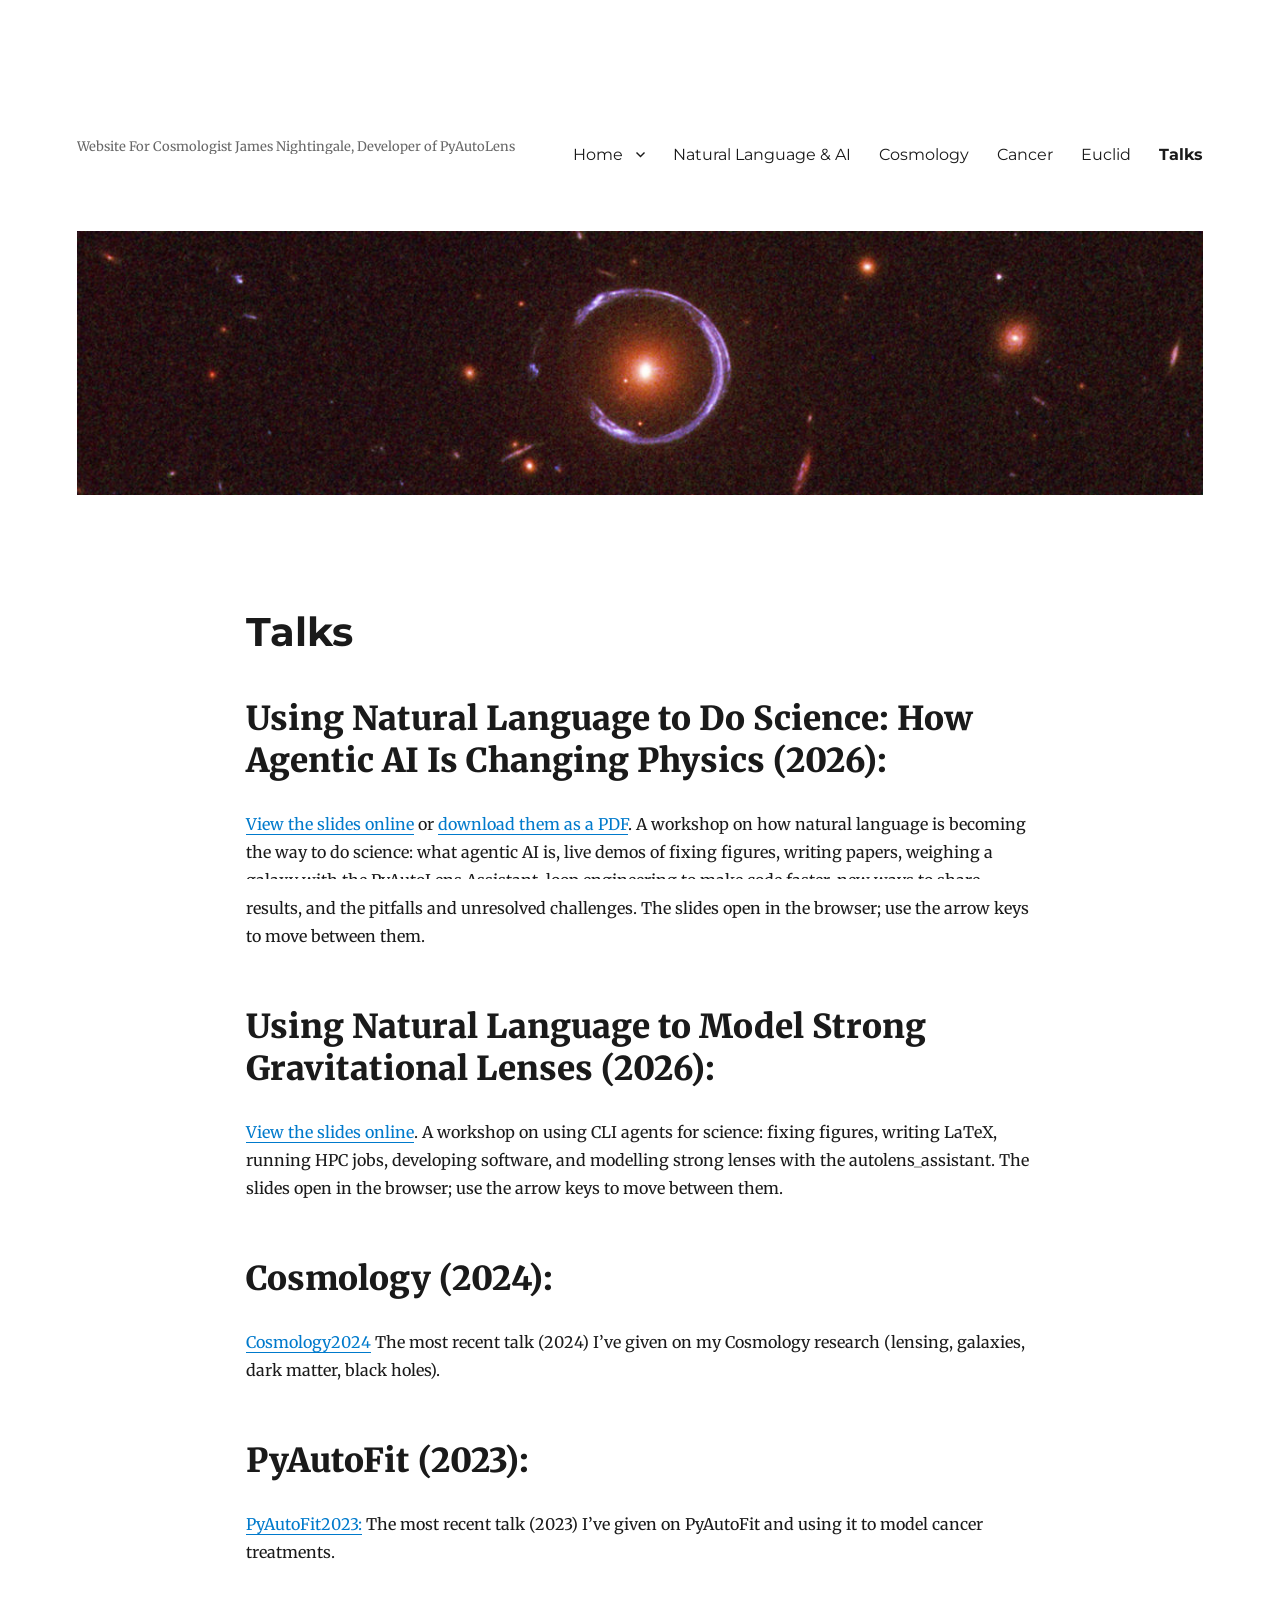
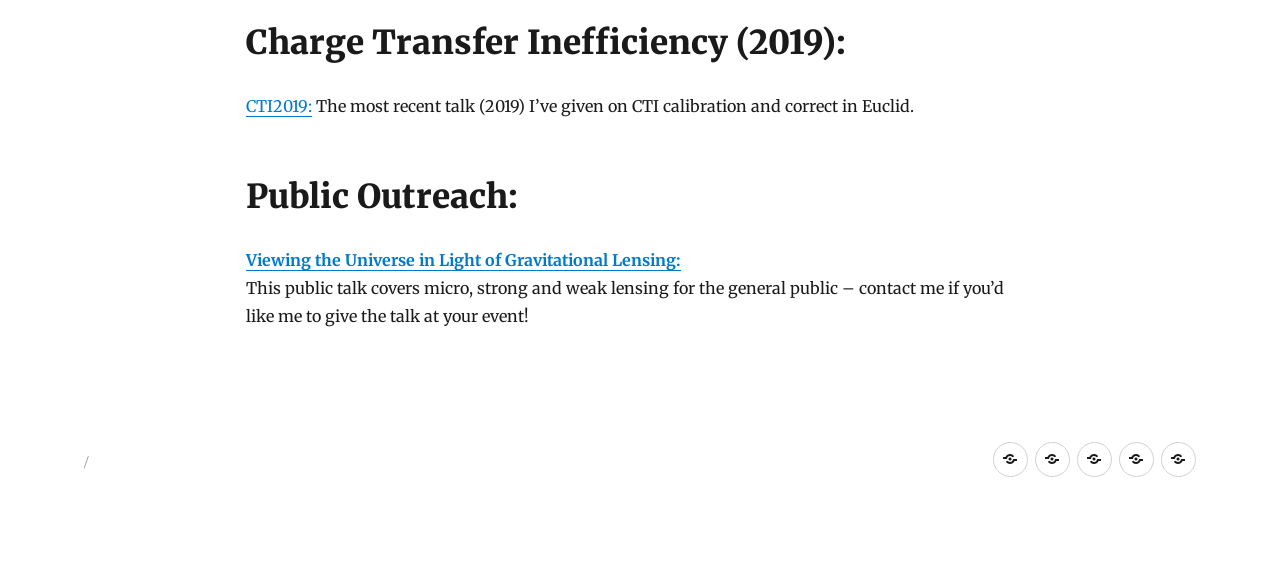
<file: talks/index.html>
<!DOCTYPE html>
<html lang="en-GB" class="no-js">
<head>
	<meta charset="UTF-8">
	<meta name="viewport" content="width=device-width, initial-scale=1">
	<link rel="profile" href="https://gmpg.org/xfn/11">
		<script>(function(html){html.className = html.className.replace(/\bno-js\b/,'js')})(document.documentElement);</script>
<title>Talks</title>
<meta name='robots' content='max-image-preview:large' />
<link rel='dns-prefetch' href='https://fonts.googleapis.com/' />
<link href='https://fonts.gstatic.com' crossorigin rel='preconnect' />
<!-- This site uses the Google Analytics by MonsterInsights plugin v11.1.2 - Using Analytics tracking - https://www.monsterinsights.com/ -->
		<!-- Note: MonsterInsights is not currently configured on this site. The site owner needs to authenticate with Google Analytics in the MonsterInsights settings panel. -->
					<!-- No tracking code set -->
				<!-- / Google Analytics by MonsterInsights -->
		<style id="wp-img-auto-sizes-contain-inline-css">
img:is([sizes=auto i],[sizes^="auto," i]){contain-intrinsic-size:3000px 1500px}
/*# sourceURL=wp-img-auto-sizes-contain-inline-css */
</style>
<style id="wp-emoji-styles-inline-css">

	img.wp-smiley, img.emoji {
		display: inline !important;
		border: none !important;
		box-shadow: none !important;
		height: 1em !important;
		width: 1em !important;
		margin: 0 0.07em !important;
		vertical-align: -0.1em !important;
		background: none !important;
		padding: 0 !important;
	}
/*# sourceURL=wp-emoji-styles-inline-css */
</style>
<style id="wp-block-library-inline-css">
:root{--wp-block-synced-color:#7a00df;--wp-block-synced-color--rgb:122,0,223;--wp-bound-block-color:var(--wp-block-synced-color);--wp-editor-canvas-background:#ddd;--wp-admin-theme-color:#007cba;--wp-admin-theme-color--rgb:0,124,186;--wp-admin-theme-color-darker-10:#006ba1;--wp-admin-theme-color-darker-10--rgb:0,107,160.5;--wp-admin-theme-color-darker-20:#005a87;--wp-admin-theme-color-darker-20--rgb:0,90,135;--wp-admin-border-width-focus:2px}@media (min-resolution:192dpi){:root{--wp-admin-border-width-focus:1.5px}}.wp-element-button{cursor:pointer}:root .has-very-light-gray-background-color{background-color:#eee}:root .has-very-dark-gray-background-color{background-color:#313131}:root .has-very-light-gray-color{color:#eee}:root .has-very-dark-gray-color{color:#313131}:root .has-vivid-green-cyan-to-vivid-cyan-blue-gradient-background{background:linear-gradient(135deg,#00d084,#0693e3)}:root .has-purple-crush-gradient-background{background:linear-gradient(135deg,#34e2e4,#4721fb 50%,#ab1dfe)}:root .has-hazy-dawn-gradient-background{background:linear-gradient(135deg,#faaca8,#dad0ec)}:root .has-subdued-olive-gradient-background{background:linear-gradient(135deg,#fafae1,#67a671)}:root .has-atomic-cream-gradient-background{background:linear-gradient(135deg,#fdd79a,#004a59)}:root .has-nightshade-gradient-background{background:linear-gradient(135deg,#330968,#31cdcf)}:root .has-midnight-gradient-background{background:linear-gradient(135deg,#020381,#2874fc)}:root{--wp--preset--font-size--normal:16px;--wp--preset--font-size--huge:42px}.has-regular-font-size{font-size:1em}.has-larger-font-size{font-size:2.625em}.has-normal-font-size{font-size:var(--wp--preset--font-size--normal)}.has-huge-font-size{font-size:var(--wp--preset--font-size--huge)}:root .has-text-align-center{text-align:center}:root .has-text-align-left{text-align:left}:root .has-text-align-right{text-align:right}.has-fit-text{white-space:nowrap!important}#end-resizable-editor-section{display:none}.aligncenter{clear:both}.items-justified-left{justify-content:flex-start}.items-justified-center{justify-content:center}.items-justified-right{justify-content:flex-end}.items-justified-space-between{justify-content:space-between}.screen-reader-text{word-wrap:normal!important;border:0;clip-path:inset(50%);height:1px;margin:-1px;overflow:hidden;padding:0;position:absolute;width:1px}.screen-reader-text:focus{background-color:#ddd;clip-path:none;color:#444;display:block;font-size:1em;height:auto;left:5px;line-height:normal;padding:15px 23px 14px;text-decoration:none;top:5px;width:auto;z-index:100000}html :where(.has-border-color){border-style:solid}html :where([style*=border-color]){border-style:solid}html :where([style*=border-top-color]){border-top-style:solid}html :where([style*=border-right-color]){border-right-style:solid}html :where([style*=border-bottom-color]){border-bottom-style:solid}html :where([style*=border-left-color]){border-left-style:solid}html :where([style*=border-width]){border-style:solid}html :where([style*=border-top-width]){border-top-style:solid}html :where([style*=border-right-width]){border-right-style:solid}html :where([style*=border-bottom-width]){border-bottom-style:solid}html :where([style*=border-left-width]){border-left-style:solid}html :where(img[class*=wp-image-]){height:auto;max-width:100%}:where(figure){margin:0 0 1em}html :where(.is-position-sticky){--wp-admin--admin-bar--position-offset:var(--wp-admin--admin-bar--height,0px)}@media screen and (max-width:600px){html :where(.is-position-sticky){--wp-admin--admin-bar--position-offset:0px}}

/*# sourceURL=/wp-includes/css/dist/block-library/common.min.css */
</style>
<style id="classic-theme-styles-inline-css">
/*! This file is auto-generated */
.wp-block-button__link{color:#fff;background-color:#32373c;border-radius:9999px;box-shadow:none;text-decoration:none;padding:calc(.667em + 2px) calc(1.333em + 2px);font-size:1.125em}.wp-block-file__button{background:#32373c;color:#fff;text-decoration:none}
/*# sourceURL=/wp-includes/css/classic-themes.min.css */
</style>

<style id="global-styles-inline-css">
:root{--wp--preset--aspect-ratio--square: 1;--wp--preset--aspect-ratio--4-3: 4/3;--wp--preset--aspect-ratio--3-4: 3/4;--wp--preset--aspect-ratio--3-2: 3/2;--wp--preset--aspect-ratio--2-3: 2/3;--wp--preset--aspect-ratio--16-9: 16/9;--wp--preset--aspect-ratio--9-16: 9/16;--wp--preset--color--black: #000000;--wp--preset--color--cyan-bluish-gray: #abb8c3;--wp--preset--color--white: #fff;--wp--preset--color--pale-pink: #f78da7;--wp--preset--color--vivid-red: #cf2e2e;--wp--preset--color--luminous-vivid-orange: #ff6900;--wp--preset--color--luminous-vivid-amber: #fcb900;--wp--preset--color--light-green-cyan: #7bdcb5;--wp--preset--color--vivid-green-cyan: #00d084;--wp--preset--color--pale-cyan-blue: #8ed1fc;--wp--preset--color--vivid-cyan-blue: #0693e3;--wp--preset--color--vivid-purple: #9b51e0;--wp--preset--color--dark-gray: #1a1a1a;--wp--preset--color--medium-gray: #686868;--wp--preset--color--light-gray: #e5e5e5;--wp--preset--color--blue-gray: #4d545c;--wp--preset--color--bright-blue: #007acc;--wp--preset--color--light-blue: #9adffd;--wp--preset--color--dark-brown: #402b30;--wp--preset--color--medium-brown: #774e24;--wp--preset--color--dark-red: #640c1f;--wp--preset--color--bright-red: #ff675f;--wp--preset--color--yellow: #ffef8e;--wp--preset--gradient--vivid-cyan-blue-to-vivid-purple: linear-gradient(135deg,rgb(6,147,227) 0%,rgb(155,81,224) 100%);--wp--preset--gradient--light-green-cyan-to-vivid-green-cyan: linear-gradient(135deg,rgb(122,220,180) 0%,rgb(0,208,130) 100%);--wp--preset--gradient--luminous-vivid-amber-to-luminous-vivid-orange: linear-gradient(135deg,rgb(252,185,0) 0%,rgb(255,105,0) 100%);--wp--preset--gradient--luminous-vivid-orange-to-vivid-red: linear-gradient(135deg,rgb(255,105,0) 0%,rgb(207,46,46) 100%);--wp--preset--gradient--very-light-gray-to-cyan-bluish-gray: linear-gradient(135deg,rgb(238,238,238) 0%,rgb(169,184,195) 100%);--wp--preset--gradient--cool-to-warm-spectrum: linear-gradient(135deg,rgb(74,234,220) 0%,rgb(151,120,209) 20%,rgb(207,42,186) 40%,rgb(238,44,130) 60%,rgb(251,105,98) 80%,rgb(254,248,76) 100%);--wp--preset--gradient--blush-light-purple: linear-gradient(135deg,rgb(255,206,236) 0%,rgb(152,150,240) 100%);--wp--preset--gradient--blush-bordeaux: linear-gradient(135deg,rgb(254,205,165) 0%,rgb(254,45,45) 50%,rgb(107,0,62) 100%);--wp--preset--gradient--luminous-dusk: linear-gradient(135deg,rgb(255,203,112) 0%,rgb(199,81,192) 50%,rgb(65,88,208) 100%);--wp--preset--gradient--pale-ocean: linear-gradient(135deg,rgb(255,245,203) 0%,rgb(182,227,212) 50%,rgb(51,167,181) 100%);--wp--preset--gradient--electric-grass: linear-gradient(135deg,rgb(202,248,128) 0%,rgb(113,206,126) 100%);--wp--preset--gradient--midnight: linear-gradient(135deg,rgb(2,3,129) 0%,rgb(40,116,252) 100%);--wp--preset--font-size--small: 13px;--wp--preset--font-size--medium: 20px;--wp--preset--font-size--large: 36px;--wp--preset--font-size--x-large: 42px;--wp--preset--spacing--20: 0.44rem;--wp--preset--spacing--30: 0.67rem;--wp--preset--spacing--40: 1rem;--wp--preset--spacing--50: 1.5rem;--wp--preset--spacing--60: 2.25rem;--wp--preset--spacing--70: 3.38rem;--wp--preset--spacing--80: 5.06rem;--wp--preset--shadow--natural: 6px 6px 9px rgba(0, 0, 0, 0.2);--wp--preset--shadow--deep: 12px 12px 50px rgba(0, 0, 0, 0.4);--wp--preset--shadow--sharp: 6px 6px 0px rgba(0, 0, 0, 0.2);--wp--preset--shadow--outlined: 6px 6px 0px -3px rgb(255, 255, 255), 6px 6px rgb(0, 0, 0);--wp--preset--shadow--crisp: 6px 6px 0px rgb(0, 0, 0);}:where(body) { margin: 0; }:where(.is-layout-flex){gap: 0.5em;}:where(.is-layout-grid){gap: 0.5em;}body .is-layout-flex{display: flex;}.is-layout-flex{flex-wrap: wrap;align-items: center;}.is-layout-flex > :is(*, div){margin: 0;}body .is-layout-grid{display: grid;}.is-layout-grid > :is(*, div){margin: 0;}body{padding-top: 0px;padding-right: 0px;padding-bottom: 0px;padding-left: 0px;}:root :where(.wp-element-button, .wp-block-button__link){background-color: #32373c;border-width: 0;color: #fff;font-family: inherit;font-size: inherit;font-style: inherit;font-weight: inherit;letter-spacing: inherit;line-height: inherit;padding-top: calc(0.667em + 2px);padding-right: calc(1.333em + 2px);padding-bottom: calc(0.667em + 2px);padding-left: calc(1.333em + 2px);text-decoration: none;text-transform: inherit;}.has-black-color{color: var(--wp--preset--color--black) !important;}.has-cyan-bluish-gray-color{color: var(--wp--preset--color--cyan-bluish-gray) !important;}.has-white-color{color: var(--wp--preset--color--white) !important;}.has-pale-pink-color{color: var(--wp--preset--color--pale-pink) !important;}.has-vivid-red-color{color: var(--wp--preset--color--vivid-red) !important;}.has-luminous-vivid-orange-color{color: var(--wp--preset--color--luminous-vivid-orange) !important;}.has-luminous-vivid-amber-color{color: var(--wp--preset--color--luminous-vivid-amber) !important;}.has-light-green-cyan-color{color: var(--wp--preset--color--light-green-cyan) !important;}.has-vivid-green-cyan-color{color: var(--wp--preset--color--vivid-green-cyan) !important;}.has-pale-cyan-blue-color{color: var(--wp--preset--color--pale-cyan-blue) !important;}.has-vivid-cyan-blue-color{color: var(--wp--preset--color--vivid-cyan-blue) !important;}.has-vivid-purple-color{color: var(--wp--preset--color--vivid-purple) !important;}.has-dark-gray-color{color: var(--wp--preset--color--dark-gray) !important;}.has-medium-gray-color{color: var(--wp--preset--color--medium-gray) !important;}.has-light-gray-color{color: var(--wp--preset--color--light-gray) !important;}.has-blue-gray-color{color: var(--wp--preset--color--blue-gray) !important;}.has-bright-blue-color{color: var(--wp--preset--color--bright-blue) !important;}.has-light-blue-color{color: var(--wp--preset--color--light-blue) !important;}.has-dark-brown-color{color: var(--wp--preset--color--dark-brown) !important;}.has-medium-brown-color{color: var(--wp--preset--color--medium-brown) !important;}.has-dark-red-color{color: var(--wp--preset--color--dark-red) !important;}.has-bright-red-color{color: var(--wp--preset--color--bright-red) !important;}.has-yellow-color{color: var(--wp--preset--color--yellow) !important;}.has-black-background-color{background-color: var(--wp--preset--color--black) !important;}.has-cyan-bluish-gray-background-color{background-color: var(--wp--preset--color--cyan-bluish-gray) !important;}.has-white-background-color{background-color: var(--wp--preset--color--white) !important;}.has-pale-pink-background-color{background-color: var(--wp--preset--color--pale-pink) !important;}.has-vivid-red-background-color{background-color: var(--wp--preset--color--vivid-red) !important;}.has-luminous-vivid-orange-background-color{background-color: var(--wp--preset--color--luminous-vivid-orange) !important;}.has-luminous-vivid-amber-background-color{background-color: var(--wp--preset--color--luminous-vivid-amber) !important;}.has-light-green-cyan-background-color{background-color: var(--wp--preset--color--light-green-cyan) !important;}.has-vivid-green-cyan-background-color{background-color: var(--wp--preset--color--vivid-green-cyan) !important;}.has-pale-cyan-blue-background-color{background-color: var(--wp--preset--color--pale-cyan-blue) !important;}.has-vivid-cyan-blue-background-color{background-color: var(--wp--preset--color--vivid-cyan-blue) !important;}.has-vivid-purple-background-color{background-color: var(--wp--preset--color--vivid-purple) !important;}.has-dark-gray-background-color{background-color: var(--wp--preset--color--dark-gray) !important;}.has-medium-gray-background-color{background-color: var(--wp--preset--color--medium-gray) !important;}.has-light-gray-background-color{background-color: var(--wp--preset--color--light-gray) !important;}.has-blue-gray-background-color{background-color: var(--wp--preset--color--blue-gray) !important;}.has-bright-blue-background-color{background-color: var(--wp--preset--color--bright-blue) !important;}.has-light-blue-background-color{background-color: var(--wp--preset--color--light-blue) !important;}.has-dark-brown-background-color{background-color: var(--wp--preset--color--dark-brown) !important;}.has-medium-brown-background-color{background-color: var(--wp--preset--color--medium-brown) !important;}.has-dark-red-background-color{background-color: var(--wp--preset--color--dark-red) !important;}.has-bright-red-background-color{background-color: var(--wp--preset--color--bright-red) !important;}.has-yellow-background-color{background-color: var(--wp--preset--color--yellow) !important;}.has-black-border-color{border-color: var(--wp--preset--color--black) !important;}.has-cyan-bluish-gray-border-color{border-color: var(--wp--preset--color--cyan-bluish-gray) !important;}.has-white-border-color{border-color: var(--wp--preset--color--white) !important;}.has-pale-pink-border-color{border-color: var(--wp--preset--color--pale-pink) !important;}.has-vivid-red-border-color{border-color: var(--wp--preset--color--vivid-red) !important;}.has-luminous-vivid-orange-border-color{border-color: var(--wp--preset--color--luminous-vivid-orange) !important;}.has-luminous-vivid-amber-border-color{border-color: var(--wp--preset--color--luminous-vivid-amber) !important;}.has-light-green-cyan-border-color{border-color: var(--wp--preset--color--light-green-cyan) !important;}.has-vivid-green-cyan-border-color{border-color: var(--wp--preset--color--vivid-green-cyan) !important;}.has-pale-cyan-blue-border-color{border-color: var(--wp--preset--color--pale-cyan-blue) !important;}.has-vivid-cyan-blue-border-color{border-color: var(--wp--preset--color--vivid-cyan-blue) !important;}.has-vivid-purple-border-color{border-color: var(--wp--preset--color--vivid-purple) !important;}.has-dark-gray-border-color{border-color: var(--wp--preset--color--dark-gray) !important;}.has-medium-gray-border-color{border-color: var(--wp--preset--color--medium-gray) !important;}.has-light-gray-border-color{border-color: var(--wp--preset--color--light-gray) !important;}.has-blue-gray-border-color{border-color: var(--wp--preset--color--blue-gray) !important;}.has-bright-blue-border-color{border-color: var(--wp--preset--color--bright-blue) !important;}.has-light-blue-border-color{border-color: var(--wp--preset--color--light-blue) !important;}.has-dark-brown-border-color{border-color: var(--wp--preset--color--dark-brown) !important;}.has-medium-brown-border-color{border-color: var(--wp--preset--color--medium-brown) !important;}.has-dark-red-border-color{border-color: var(--wp--preset--color--dark-red) !important;}.has-bright-red-border-color{border-color: var(--wp--preset--color--bright-red) !important;}.has-yellow-border-color{border-color: var(--wp--preset--color--yellow) !important;}.has-vivid-cyan-blue-to-vivid-purple-gradient-background{background: var(--wp--preset--gradient--vivid-cyan-blue-to-vivid-purple) !important;}.has-light-green-cyan-to-vivid-green-cyan-gradient-background{background: var(--wp--preset--gradient--light-green-cyan-to-vivid-green-cyan) !important;}.has-luminous-vivid-amber-to-luminous-vivid-orange-gradient-background{background: var(--wp--preset--gradient--luminous-vivid-amber-to-luminous-vivid-orange) !important;}.has-luminous-vivid-orange-to-vivid-red-gradient-background{background: var(--wp--preset--gradient--luminous-vivid-orange-to-vivid-red) !important;}.has-very-light-gray-to-cyan-bluish-gray-gradient-background{background: var(--wp--preset--gradient--very-light-gray-to-cyan-bluish-gray) !important;}.has-cool-to-warm-spectrum-gradient-background{background: var(--wp--preset--gradient--cool-to-warm-spectrum) !important;}.has-blush-light-purple-gradient-background{background: var(--wp--preset--gradient--blush-light-purple) !important;}.has-blush-bordeaux-gradient-background{background: var(--wp--preset--gradient--blush-bordeaux) !important;}.has-luminous-dusk-gradient-background{background: var(--wp--preset--gradient--luminous-dusk) !important;}.has-pale-ocean-gradient-background{background: var(--wp--preset--gradient--pale-ocean) !important;}.has-electric-grass-gradient-background{background: var(--wp--preset--gradient--electric-grass) !important;}.has-midnight-gradient-background{background: var(--wp--preset--gradient--midnight) !important;}.has-small-font-size{font-size: var(--wp--preset--font-size--small) !important;}.has-medium-font-size{font-size: var(--wp--preset--font-size--medium) !important;}.has-large-font-size{font-size: var(--wp--preset--font-size--large) !important;}.has-x-large-font-size{font-size: var(--wp--preset--font-size--x-large) !important;}
/*# sourceURL=global-styles-inline-css */
</style>

<link rel='stylesheet' id='twentysixteen-fonts-css' href='/fonts.googleapis.com/css@family=Merriweather%253A400,700,900,400italic,700italic,900italic%257CMontserrat%253A400,700%257CInconsolata%253A400&amp;subset=latin,latin-ext&amp;display=fallback.css' media='all' />
<link rel='stylesheet' id='genericons-css' href='../wp-content/themes/twentysixteen/genericons/genericons.css@ver=20201208.css' media='all' />
<link rel='stylesheet' id='twentysixteen-style-css' href='../wp-content/themes/twentysixteen/style.css@ver=20201208.css' media='all' />
<link rel='stylesheet' id='twentysixteen-block-style-css' href='../wp-content/themes/twentysixteen/css/blocks.css@ver=20190102.css' media='all' />
<script id="jquery-core-js" src="../wp-includes/js/jquery/jquery.min.js@ver=3.7.1"></script>
<script id="jquery-migrate-js" src="../wp-includes/js/jquery/jquery-migrate.min.js@ver=3.4.1"></script>
<meta name="generator" content="WordPress 7.0.4" />
<link rel="canonical" href="../talks/" />
<link rel='shortlink' href='../talks/' />
<style id="custom-background-css">
body.custom-background { background-color: #ffffff; }
</style>
</head>

<body class="wp-singular page-template-default page page-id-2377 custom-background wp-embed-responsive wp-theme-twentysixteen no-sidebar">
<div id="page" class="site">
	<div class="site-inner">
		<a class="skip-link screen-reader-text" href="../talks/#content">Skip to content</a>

		<header id="masthead" class="site-header" role="banner">
			<div class="site-header-main">
				<div class="site-branding">
					
											<p class="site-title"><a href="../" rel="home"></a></p>
												<p class="site-description">Website For Cosmologist James Nightingale, Developer of PyAutoLens</p>
									</div><!-- .site-branding -->

									<button id="menu-toggle" class="menu-toggle">Menu</button>

					<div id="site-header-menu" class="site-header-menu">
													<nav id="site-navigation" class="main-navigation" role="navigation" aria-label="Primary menu">
								<div class="menu-home-container"><ul id="menu-home" class="primary-menu"><li id="menu-item-2577" class="menu-item menu-item-type-post_type menu-item-object-page menu-item-home menu-item-has-children menu-item-2577"><a href="../">Home</a>
<ul class="sub-menu">
	<li id="menu-item-2561" class="menu-item menu-item-type-post_type menu-item-object-page menu-item-2561"><a href="../publications/">Publications</a></li>
	<li id="menu-item-2563" class="menu-item menu-item-type-post_type menu-item-object-page menu-item-2563"><a href="../cv/">CV</a></li>
	<li id="menu-item-2562" class="menu-item menu-item-type-post_type menu-item-object-page menu-item-2562"><a href="../contact/">Contact</a></li>
</ul>
</li>
<li class="menu-item menu-item-type-custom"><a href="/natural_language/">Natural Language &amp; AI</a></li>
<li id="menu-item-2564" class="menu-item menu-item-type-post_type menu-item-object-page menu-item-2564"><a href="../cosmology/">Cosmology</a></li>
<li id="menu-item-2565" class="menu-item menu-item-type-post_type menu-item-object-page menu-item-2565"><a href="../cancer/">Cancer</a></li>
<li id="menu-item-2584" class="menu-item menu-item-type-post_type menu-item-object-page menu-item-2584"><a href="../euclid/">Euclid</a></li>
<li id="menu-item-2567" class="menu-item menu-item-type-post_type menu-item-object-page current-menu-item page_item page-item-2377 current_page_item menu-item-2567"><a href="../talks/" aria-current="page">Talks</a></li>
</ul></div>							</nav><!-- .main-navigation -->
						
													<nav id="social-navigation" class="social-navigation" role="navigation" aria-label="Social links menu">
								<div class="menu-home-container"><ul id="menu-home-1" class="social-links-menu"><li class="menu-item menu-item-type-post_type menu-item-object-page menu-item-home menu-item-2577"><a href="../"><span class="screen-reader-text">Home</span></a></li>
<li class="menu-item menu-item-type-post_type menu-item-object-page menu-item-2564"><a href="../cosmology/"><span class="screen-reader-text">Cosmology</span></a></li>
<li class="menu-item menu-item-type-post_type menu-item-object-page menu-item-2565"><a href="../cancer/"><span class="screen-reader-text">Cancer</span></a></li>
<li class="menu-item menu-item-type-post_type menu-item-object-page menu-item-2584"><a href="../euclid/"><span class="screen-reader-text">Euclid</span></a></li>
<li class="menu-item menu-item-type-post_type menu-item-object-page current-menu-item page_item page-item-2377 current_page_item menu-item-2567"><a href="../talks/" aria-current="page"><span class="screen-reader-text">Talks</span></a></li>
</ul></div>							</nav><!-- .social-navigation -->
											</div><!-- .site-header-menu -->
							</div><!-- .site-header-main -->

											<div class="header-image">
					<a href="../" rel="home">
						<img src="../wp-content/uploads/2017/08/cropped-Horseshoe.jpg" srcset="../wp-content/uploads/2017/08/cropped-Horseshoe-300x70.jpg 300w, ../wp-content/uploads/2017/08/cropped-Horseshoe-768x180.jpg 768w, ../wp-content/uploads/2017/08/cropped-Horseshoe-1024x240.jpg 1024w, ../wp-content/uploads/2017/08/cropped-Horseshoe.jpg 1200w" sizes="(max-width: 709px) 85vw, (max-width: 909px) 81vw, (max-width: 1362px) 88vw, 1200px" width="1200" height="281" alt="">
					</a>
				</div><!-- .header-image -->
					</header><!-- .site-header -->

		<div id="content" class="site-content">

<div id="primary" class="content-area">
	<main id="main" class="site-main" role="main">
		
<article id="post-2377" class="post-2377 page type-page status-publish hentry">
	<header class="entry-header">
		<h1 class="entry-title">Talks</h1>	</header><!-- .entry-header -->

	
	<div class="entry-content">
		<h1>Using Natural Language to Do Science: How Agentic AI Is Changing Physics (2026):</h1>
<p><a href="natural_language_science/">View the slides online</a> or <a href="../natural_language/NaturalLanguageScience.pdf">download them as a PDF</a>. A workshop on how natural language is becoming the way to do science: what agentic AI is, live demos of fixing figures, writing papers, weighing a galaxy with the PyAutoLens Assistant, loop engineering to make code faster, new ways to share results, and the pitfalls and unresolved challenges. The slides open in the browser; use the arrow keys to move between them.</p>
<h1>Using Natural Language to Model Strong Gravitational Lenses (2026):</h1>
<p><a href="natural_language_lens/">View the slides online</a>. A workshop on using CLI agents for science: fixing figures, writing LaTeX, running HPC jobs, developing software, and modelling strong lenses with the autolens_assistant. The slides open in the browser; use the arrow keys to move between them.</p>
<h1>Cosmology (2024):</h1>
<p><a href="../wp-content/uploads/2024/03/Cosmology2024.pdf">Cosmology2024</a> The most recent talk (2024) I&#8217;ve given on my Cosmology research (lensing, galaxies, dark matter, black holes).</p>
<h1>PyAutoFit (2023):</h1>
<p><a href="../wp-content/uploads/2021/04/PyAutoFit_-Classy-Probabilistic-Programming-for-Cosmology-Cancer.pptx">PyAutoFit2023:</a> The most recent talk (2023) I&#8217;ve given on PyAutoFit and using it to model cancer treatments.</p>
<h1>Charge Transfer Inefficiency (2019):</h1>
<p><a href="../wp-content/uploads/2021/04/CTI.odp">CTI2019:</a> The most recent talk (2019) I&#8217;ve given on CTI calibration and correct in Euclid.</p>
<h1>Public Outreach:</h1>
<p><a href="../wp-content/uploads/2017/08/PublicLensing5.pdf"><strong>Viewing the Universe in Light of Gravitational Lensing:</strong><br /></a>This public talk covers micro, strong and weak lensing for the general public &#8211; contact me if you&#8217;d like me to give the talk at your event!</p>

	</div><!-- .entry-content -->

	
</article><!-- #post-2377 -->

	</main><!-- .site-main -->

	
</div><!-- .content-area -->



		</div><!-- .site-content -->

		<footer id="colophon" class="site-footer" role="contentinfo">
							<nav class="main-navigation" role="navigation" aria-label="Footer primary menu">
					<div class="menu-home-container"><ul id="menu-home-2" class="primary-menu"><li class="menu-item menu-item-type-post_type menu-item-object-page menu-item-home menu-item-has-children menu-item-2577"><a href="../">Home</a>
<ul class="sub-menu">
	<li class="menu-item menu-item-type-post_type menu-item-object-page menu-item-2561"><a href="../publications/">Publications</a></li>
	<li class="menu-item menu-item-type-post_type menu-item-object-page menu-item-2563"><a href="../cv/">CV</a></li>
	<li class="menu-item menu-item-type-post_type menu-item-object-page menu-item-2562"><a href="../contact/">Contact</a></li>
</ul>
</li>
<li class="menu-item menu-item-type-custom"><a href="/natural_language/">Natural Language &amp; AI</a></li>
<li class="menu-item menu-item-type-post_type menu-item-object-page menu-item-2564"><a href="../cosmology/">Cosmology</a></li>
<li class="menu-item menu-item-type-post_type menu-item-object-page menu-item-2565"><a href="../cancer/">Cancer</a></li>
<li class="menu-item menu-item-type-post_type menu-item-object-page menu-item-2584"><a href="../euclid/">Euclid</a></li>
<li class="menu-item menu-item-type-post_type menu-item-object-page current-menu-item page_item page-item-2377 current_page_item menu-item-2567"><a href="../talks/" aria-current="page">Talks</a></li>
</ul></div>				</nav><!-- .main-navigation -->
			
							<nav class="social-navigation" role="navigation" aria-label="Footer social links menu">
					<div class="menu-home-container"><ul id="menu-home-3" class="social-links-menu"><li class="menu-item menu-item-type-post_type menu-item-object-page menu-item-home menu-item-2577"><a href="../"><span class="screen-reader-text">Home</span></a></li>
<li class="menu-item menu-item-type-post_type menu-item-object-page menu-item-2564"><a href="../cosmology/"><span class="screen-reader-text">Cosmology</span></a></li>
<li class="menu-item menu-item-type-post_type menu-item-object-page menu-item-2565"><a href="../cancer/"><span class="screen-reader-text">Cancer</span></a></li>
<li class="menu-item menu-item-type-post_type menu-item-object-page menu-item-2584"><a href="../euclid/"><span class="screen-reader-text">Euclid</span></a></li>
<li class="menu-item menu-item-type-post_type menu-item-object-page current-menu-item page_item page-item-2377 current_page_item menu-item-2567"><a href="../talks/" aria-current="page"><span class="screen-reader-text">Talks</span></a></li>
</ul></div>				</nav><!-- .social-navigation -->
			
			<div class="site-info">
								<span class="site-title"><a href="../" rel="home"></a></span>
			</div><!-- .site-info -->
		</footer><!-- .site-footer -->
	</div><!-- .site-inner -->
</div><!-- .site -->

<script type="speculationrules">
{"prefetch":[{"source":"document","where":{"and":[{"href_matches":"/*"},{"not":{"href_matches":["/wp-*.php","/wp-admin/*","/wp-content/uploads/*","/wp-content/*","/wp-content/plugins/*","/wp-content/themes/twentysixteen/*","/*\\?(.+)"]}},{"not":{"selector_matches":"a[rel~=\"nofollow\"]"}},{"not":{"selector_matches":".no-prefetch, .no-prefetch a"}}]},"eagerness":"conservative"}]}
</script>
<script id="twentysixteen-skip-link-focus-fix-js" src="../wp-content/themes/twentysixteen/js/skip-link-focus-fix.js@ver=20170530"></script>
<script id="twentysixteen-script-js-extra">
var screenReaderText = {"expand":"expand child menu","collapse":"collapse child menu"};
//# sourceURL=twentysixteen-script-js-extra
</script>
<script id="twentysixteen-script-js" src="../wp-content/themes/twentysixteen/js/functions.js@ver=20181217"></script>
</body>
</html>
</file>
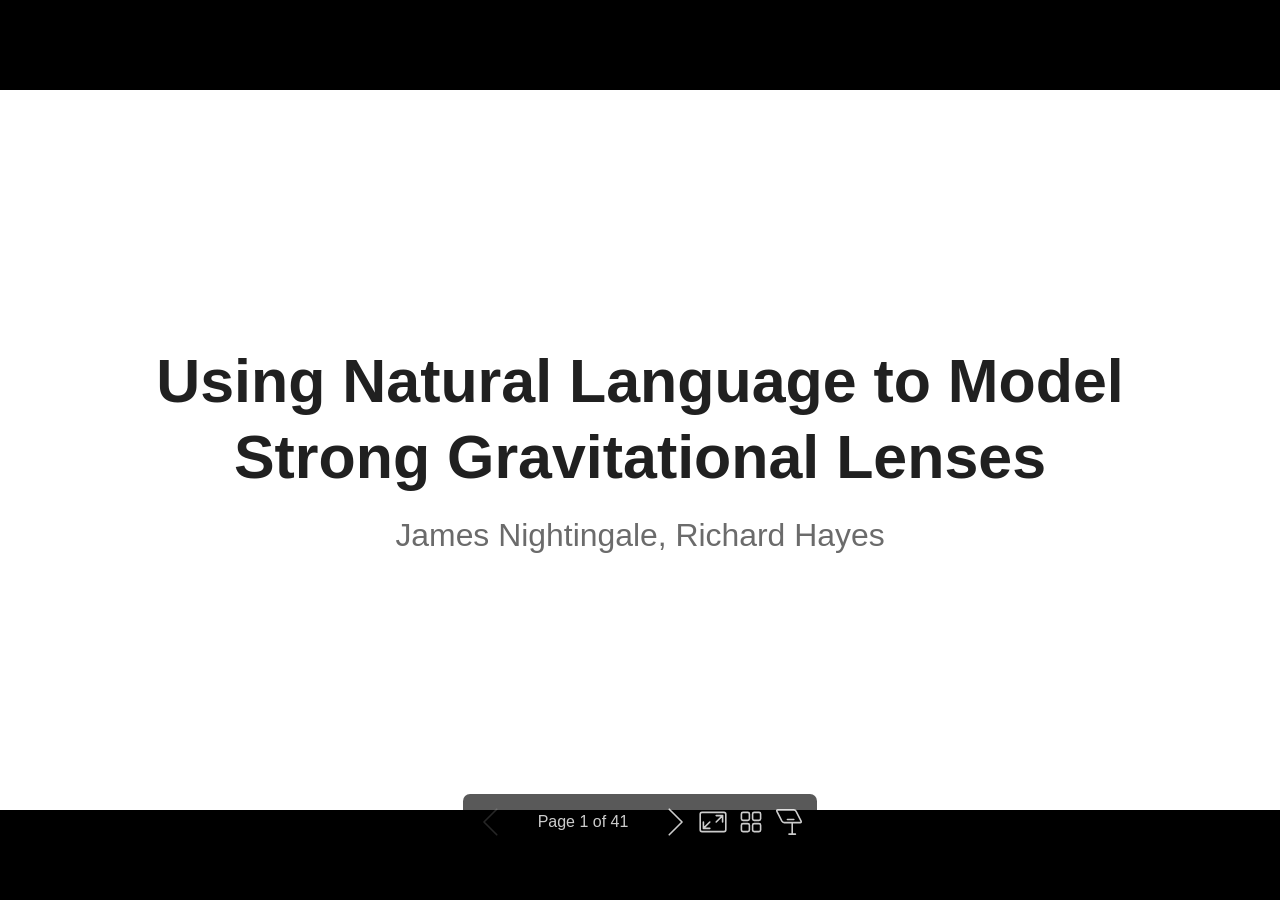
<file: talks/natural_language_lens/index.html>
<!DOCTYPE html><html lang="C"><head><title>Using Natural Language to Model Strong Gravitational Lenses</title><meta property="og:title" content="Using Natural Language to Model Strong Gravitational Lenses"><meta name="author" content="James Nightingale, Richard Hayes"><meta property="article:author" content="James Nightingale, Richard Hayes"><meta charset="UTF-8"><meta name="viewport" content="width=device-width,height=device-height,initial-scale=1.0"><meta name="apple-mobile-web-app-capable" content="yes"><meta http-equiv="X-UA-Compatible" content="ie=edge"><meta property="og:type" content="website"><meta name="twitter:card" content="summary"><style>@media screen{body[data-bespoke-view=""] .bespoke-marp-parent>.bespoke-marp-osc>button,body[data-bespoke-view=next] .bespoke-marp-parent>.bespoke-marp-osc>button,body[data-bespoke-view=overview] button.bespoke-marp-overview-close,body[data-bespoke-view=presenter] .bespoke-marp-presenter-container .bespoke-marp-presenter-info-container .bespoke-marp-presenter-info-page-area .bespoke-marp-presenter-info-page,body[data-bespoke-view=presenter] .bespoke-marp-presenter-container .bespoke-marp-presenter-info-container button,body[data-bespoke-view=presenter] .bespoke-marp-presenter-container .bespoke-marp-presenter-note-container button{appearance:none;background-color:initial;border:0;color:inherit;cursor:pointer;font-size:inherit;opacity:.8;outline:none;padding:0;transition:opacity .2s linear;-webkit-tap-highlight-color:transparent}body[data-bespoke-view=""] .bespoke-marp-parent>.bespoke-marp-osc>button:disabled,body[data-bespoke-view=next] .bespoke-marp-parent>.bespoke-marp-osc>button:disabled,body[data-bespoke-view=overview] button.bespoke-marp-overview-close:disabled,body[data-bespoke-view=presenter] .bespoke-marp-presenter-container .bespoke-marp-presenter-info-container .bespoke-marp-presenter-info-page-area .bespoke-marp-presenter-info-page:disabled,body[data-bespoke-view=presenter] .bespoke-marp-presenter-container .bespoke-marp-presenter-info-container button:disabled,body[data-bespoke-view=presenter] .bespoke-marp-presenter-container .bespoke-marp-presenter-note-container button:disabled{cursor:not-allowed;opacity:.15!important}body[data-bespoke-view=""] .bespoke-marp-parent>.bespoke-marp-osc>button:hover,body[data-bespoke-view=next] .bespoke-marp-parent>.bespoke-marp-osc>button:hover,body[data-bespoke-view=overview] button.bespoke-marp-overview-close:hover,body[data-bespoke-view=presenter] .bespoke-marp-presenter-container .bespoke-marp-presenter-info-container .bespoke-marp-presenter-info-page-area .bespoke-marp-presenter-info-page:hover,body[data-bespoke-view=presenter] .bespoke-marp-presenter-container .bespoke-marp-presenter-info-container button:hover,body[data-bespoke-view=presenter] .bespoke-marp-presenter-container .bespoke-marp-presenter-note-container button:hover{opacity:1}body[data-bespoke-view=""] .bespoke-marp-parent>.bespoke-marp-osc>button:hover:active,body[data-bespoke-view=next] .bespoke-marp-parent>.bespoke-marp-osc>button:hover:active,body[data-bespoke-view=overview] button.bespoke-marp-overview-close:hover:active,body[data-bespoke-view=presenter] .bespoke-marp-presenter-container .bespoke-marp-presenter-info-container .bespoke-marp-presenter-info-page-area .bespoke-marp-presenter-info-page:hover:active,body[data-bespoke-view=presenter] .bespoke-marp-presenter-container .bespoke-marp-presenter-info-container button:hover:active,body[data-bespoke-view=presenter] .bespoke-marp-presenter-container .bespoke-marp-presenter-note-container button:hover:active{opacity:.6}body[data-bespoke-view=""] .bespoke-marp-parent>.bespoke-marp-osc>button:hover:not(:disabled),body[data-bespoke-view=next] .bespoke-marp-parent>.bespoke-marp-osc>button:hover:not(:disabled),body[data-bespoke-view=overview] button.bespoke-marp-overview-close:hover:not(:disabled),body[data-bespoke-view=presenter] .bespoke-marp-presenter-container .bespoke-marp-presenter-info-container .bespoke-marp-presenter-info-page-area .bespoke-marp-presenter-info-page:hover:not(:disabled),body[data-bespoke-view=presenter] .bespoke-marp-presenter-container .bespoke-marp-presenter-info-container button:hover:not(:disabled),body[data-bespoke-view=presenter] .bespoke-marp-presenter-container .bespoke-marp-presenter-note-container button:hover:not(:disabled){transition:none}body[data-bespoke-view=""] .bespoke-marp-parent>.bespoke-marp-osc>button[data-bespoke-marp-osc=prev],body[data-bespoke-view=next] .bespoke-marp-parent>.bespoke-marp-osc>button[data-bespoke-marp-osc=prev],body[data-bespoke-view=presenter] .bespoke-marp-presenter-container .bespoke-marp-presenter-info-container button.bespoke-marp-presenter-info-page-prev{background:#0000 url("[data-uri]") no-repeat 50%;background-size:contain;overflow:hidden;text-indent:100%;white-space:nowrap}body[data-bespoke-view=""] .bespoke-marp-parent>.bespoke-marp-osc>button[data-bespoke-marp-osc=next],body[data-bespoke-view=next] .bespoke-marp-parent>.bespoke-marp-osc>button[data-bespoke-marp-osc=next],body[data-bespoke-view=presenter] .bespoke-marp-presenter-container .bespoke-marp-presenter-info-container button.bespoke-marp-presenter-info-page-next{background:#0000 url("[data-uri]") no-repeat 50%;background-size:contain;overflow:hidden;text-indent:100%;white-space:nowrap}:is(body[data-bespoke-view=""],body[data-bespoke-view=next]) .bespoke-marp-parent>.bespoke-marp-osc>button[data-bespoke-marp-osc=fullscreen]{background:#0000 url("[data-uri]") no-repeat 50%;background-size:contain;overflow:hidden;text-indent:100%;white-space:nowrap}:is(body[data-bespoke-view=""],body[data-bespoke-view=next]) .bespoke-marp-parent>.bespoke-marp-osc>button.exit[data-bespoke-marp-osc=fullscreen]{background-image:url("[data-uri]")}:is(body[data-bespoke-view=""],body[data-bespoke-view=next]) .bespoke-marp-parent>.bespoke-marp-osc>button[data-bespoke-marp-osc=presenter]{background:#0000 url("[data-uri]") no-repeat 50%;background-size:contain;overflow:hidden;text-indent:100%;white-space:nowrap}body[data-bespoke-view=overview] button.bespoke-marp-overview-close,body[data-bespoke-view=presenter] .bespoke-marp-presenter-container .bespoke-marp-presenter-note-container button.bespoke-marp-presenter-note-bigger{background:#0000 url("[data-uri]") no-repeat 50%;background-size:contain;overflow:hidden;text-indent:100%;white-space:nowrap}body[data-bespoke-view=presenter] .bespoke-marp-presenter-container .bespoke-marp-presenter-note-container button.bespoke-marp-presenter-note-smaller{background:#0000 url("[data-uri]") no-repeat 50%;background-size:contain;overflow:hidden;text-indent:100%;white-space:nowrap}:is(body[data-bespoke-view=""],body[data-bespoke-view=next]) .bespoke-marp-parent>.bespoke-marp-osc>button[data-bespoke-marp-osc=overview]{background:#0000 url("[data-uri]") no-repeat 50%;background-size:contain;overflow:hidden;text-indent:100%;white-space:nowrap}}@keyframes __bespoke_marp_transition_reduced_outgoing__{0%{opacity:1}to{opacity:0}}@keyframes __bespoke_marp_transition_reduced_incoming__{0%{mix-blend-mode:plus-lighter;opacity:0}to{mix-blend-mode:plus-lighter;opacity:1}}.bespoke-marp-note,.bespoke-marp-osc,.bespoke-progress-parent{display:none;transition:none}@media screen{::view-transition-group(*){animation-duration:var(--marp-bespoke-transition-animation-duration,.5s);animation-timing-function:ease}::view-transition-new(*),::view-transition-old(*){animation-delay:0s;animation-direction:var(--marp-bespoke-transition-animation-direction,normal);animation-duration:var(--marp-bespoke-transition-animation-duration,.5s);animation-fill-mode:both;animation-name:var(--marp-bespoke-transition-animation-name,var(--marp-bespoke-transition-animation-name-fallback,__bespoke_marp_transition_no_animation__));mix-blend-mode:normal}::view-transition-old(*){--marp-bespoke-transition-animation-name-fallback:__bespoke_marp_transition_reduced_outgoing__;animation-timing-function:ease}::view-transition-new(*){--marp-bespoke-transition-animation-name-fallback:__bespoke_marp_transition_reduced_incoming__;animation-timing-function:ease}::view-transition-new(root),::view-transition-old(root){animation-timing-function:linear}::view-transition-new(__bespoke_marp_transition_osc__),::view-transition-old(__bespoke_marp_transition_osc__){animation-duration:0s!important;animation-name:__bespoke_marp_transition_osc__!important}::view-transition-new(__bespoke_marp_transition_osc__){opacity:0!important}.bespoke-marp-transition-warming-up::view-transition-group(*),.bespoke-marp-transition-warming-up::view-transition-new(*),.bespoke-marp-transition-warming-up::view-transition-old(*){animation-play-state:paused!important}body,html{height:100%;margin:0}body{background:#000;overflow:hidden}svg.bespoke-marp-slide{content-visibility:hidden;interactivity:inert;opacity:0;pointer-events:none;z-index:-1}svg.bespoke-marp-slide:not(.bespoke-marp-active) *{view-transition-name:none!important}svg.bespoke-marp-slide.bespoke-marp-active{content-visibility:visible;interactivity:auto;opacity:1;pointer-events:auto;z-index:0}svg.bespoke-marp-slide.bespoke-marp-active.bespoke-marp-active-ready *{animation-name:__bespoke_marp__!important}@supports not (content-visibility:hidden){svg.bespoke-marp-slide[data-bespoke-marp-load=hideable]{display:none}svg.bespoke-marp-slide[data-bespoke-marp-load=hideable].bespoke-marp-active{display:block}}}@media screen and (prefers-reduced-motion:reduce){svg.bespoke-marp-slide *{view-transition-name:none!important}}@media screen{[data-bespoke-marp-fragment=inactive]{visibility:hidden}:is(body[data-bespoke-view=""],body[data-bespoke-view=next]) .bespoke-marp-parent{inset:0;position:absolute}:is(body[data-bespoke-view=""],body[data-bespoke-view=next]) .bespoke-marp-parent>.bespoke-marp-osc{background:#000000a6;border-radius:7px;bottom:50px;color:#fff;contain:paint;display:block;font-family:Helvetica,Arial,sans-serif;font-size:16px;left:50%;line-height:0;opacity:1;padding:12px;position:absolute;touch-action:manipulation;transform:translateX(-50%);transition:opacity .2s linear;-webkit-user-select:none;user-select:none;view-transition-name:__bespoke_marp_transition_osc__;white-space:nowrap;will-change:transform;z-index:1}:is(body[data-bespoke-view=""],body[data-bespoke-view=next]) .bespoke-marp-parent>.bespoke-marp-osc>:where(*){margin-left:6px}:is(body[data-bespoke-view=""],body[data-bespoke-view=next]) .bespoke-marp-parent>.bespoke-marp-osc>:where(*):where(:first-child){margin-left:0}:is(body[data-bespoke-view=""],body[data-bespoke-view=next]) .bespoke-marp-parent>.bespoke-marp-osc>span{opacity:.8}:is(body[data-bespoke-view=""],body[data-bespoke-view=next]) .bespoke-marp-parent>.bespoke-marp-osc>span[data-bespoke-marp-osc=page]{display:inline-block;min-width:140px;text-align:center}:is(body[data-bespoke-view=""],body[data-bespoke-view=next]) .bespoke-marp-parent>.bespoke-marp-osc>button[data-bespoke-marp-osc=fullscreen],:is(body[data-bespoke-view=""],body[data-bespoke-view=next]) .bespoke-marp-parent>.bespoke-marp-osc>button[data-bespoke-marp-osc=next],:is(body[data-bespoke-view=""],body[data-bespoke-view=next]) .bespoke-marp-parent>.bespoke-marp-osc>button[data-bespoke-marp-osc=overview],:is(body[data-bespoke-view=""],body[data-bespoke-view=next]) .bespoke-marp-parent>.bespoke-marp-osc>button[data-bespoke-marp-osc=presenter],:is(body[data-bespoke-view=""],body[data-bespoke-view=next]) .bespoke-marp-parent>.bespoke-marp-osc>button[data-bespoke-marp-osc=prev]{height:32px;line-height:32px;width:32px}:is(body[data-bespoke-view=""],body[data-bespoke-view=next]) .bespoke-marp-parent.bespoke-marp-inactive{cursor:none}:is(body[data-bespoke-view=""],body[data-bespoke-view=next]) .bespoke-marp-parent.bespoke-marp-inactive>.bespoke-marp-osc{opacity:0;pointer-events:none}:is(body[data-bespoke-view=""],body[data-bespoke-view=next]) svg.bespoke-marp-slide{height:100%;left:0;position:absolute;top:0;width:100%}body[data-bespoke-view=""] .bespoke-progress-parent{background:#222;display:flex;height:5px;width:100%}body[data-bespoke-view=""] .bespoke-progress-parent+:where(.bespoke-marp-parent){top:5px}body[data-bespoke-view=""] .bespoke-progress-parent .bespoke-progress-bar{background:#0288d1;flex:0 0 0;transition:flex-basis .2s cubic-bezier(0,1,1,1)}body[data-bespoke-view=next]{background:#0000}body[data-bespoke-view=presenter]{background:#161616}body[data-bespoke-view=presenter] .bespoke-marp-presenter-container{display:grid;font-family:Helvetica,Arial,sans-serif;grid-template:"current dragbar next" minmax(140px,1fr) "current dragbar note" 2fr "info    dragbar note" 3em;grid-template-columns:minmax(3px,var(--bespoke-marp-presenter-split-ratio,66%)) 0 minmax(3px,1fr);height:100%;left:0;position:absolute;top:0;width:100%}body[data-bespoke-view=presenter] .bespoke-marp-presenter-container :where(.bespoke-marp-parent){grid-area:current;overflow:hidden;position:relative}body[data-bespoke-view=presenter] .bespoke-marp-presenter-container :where(.bespoke-marp-parent) :where(svg.bespoke-marp-slide){height:calc(100% - 40px);left:20px;pointer-events:none;position:absolute;top:20px;-webkit-user-select:none;user-select:none;width:calc(100% - 40px)}body[data-bespoke-view=presenter] .bespoke-marp-presenter-container :where(.bespoke-marp-parent) :where(svg.bespoke-marp-slide).bespoke-marp-active{filter:drop-shadow(0 3px 10px rgba(0,0,0,.5))}body[data-bespoke-view=presenter] .bespoke-marp-presenter-container .bespoke-marp-presenter-dragbar-container{background:#0288d1;cursor:col-resize;grid-area:dragbar;margin-left:-3px;opacity:0;position:relative;transition:opacity .4s linear .1s;width:6px;z-index:10}body[data-bespoke-view=presenter] .bespoke-marp-presenter-container .bespoke-marp-presenter-dragbar-container:hover{opacity:1}body[data-bespoke-view=presenter] .bespoke-marp-presenter-container .bespoke-marp-presenter-dragbar-container.active{opacity:1;transition-delay:0s}body[data-bespoke-view=presenter] .bespoke-marp-presenter-container .bespoke-marp-presenter-next-container{background:#222;cursor:pointer;display:none;grid-area:next;overflow:hidden;position:relative}body[data-bespoke-view=presenter] .bespoke-marp-presenter-container .bespoke-marp-presenter-next-container.active{display:block}body[data-bespoke-view=presenter] .bespoke-marp-presenter-container .bespoke-marp-presenter-next-container iframe.bespoke-marp-presenter-next{background:#0000;border:0;display:block;filter:drop-shadow(0 3px 10px rgba(0,0,0,.5));height:calc(100% - 40px);left:20px;pointer-events:none;position:absolute;interactivity:inert;top:20px;-webkit-user-select:none;user-select:none;width:calc(100% - 40px)}body[data-bespoke-view=presenter] .bespoke-marp-presenter-container .bespoke-marp-presenter-note-container{background:#222;color:#eee;grid-area:note;position:relative;z-index:1}body[data-bespoke-view=presenter] .bespoke-marp-presenter-container .bespoke-marp-presenter-note-container button{height:1.5em;line-height:1.5em;width:1.5em}body[data-bespoke-view=presenter] .bespoke-marp-presenter-container .bespoke-marp-presenter-note-container .bespoke-marp-presenter-note-wrapper{display:block;inset:0;position:absolute}body[data-bespoke-view=presenter] .bespoke-marp-presenter-container .bespoke-marp-presenter-note-container .bespoke-marp-presenter-note-buttons{background:#000000a6;border-radius:4px;bottom:0;display:flex;gap:4px;margin:12px;opacity:0;padding:6px;pointer-events:none;position:absolute;right:0;transition:opacity .2s linear}body[data-bespoke-view=presenter] .bespoke-marp-presenter-container .bespoke-marp-presenter-note-container .bespoke-marp-presenter-note-buttons:focus-within,body[data-bespoke-view=presenter] .bespoke-marp-presenter-container .bespoke-marp-presenter-note-container .bespoke-marp-presenter-note-wrapper:focus-within+.bespoke-marp-presenter-note-buttons,body[data-bespoke-view=presenter] .bespoke-marp-presenter-container .bespoke-marp-presenter-note-container:hover .bespoke-marp-presenter-note-buttons{opacity:1;pointer-events:auto}body[data-bespoke-view=presenter] .bespoke-marp-presenter-container .bespoke-marp-presenter-note-container .bespoke-marp-note{box-sizing:border-box;font-size:calc(1.1em*var(--bespoke-marp-note-font-scale, 1));height:calc(100% - 40px);margin:20px;overflow:auto;padding-right:3px;white-space:pre-wrap;width:calc(100% - 40px);word-wrap:break-word;scrollbar-color:#eeeeee80 #0000;scrollbar-width:thin}body[data-bespoke-view=presenter] .bespoke-marp-presenter-container .bespoke-marp-presenter-note-container .bespoke-marp-note::-webkit-scrollbar{width:6px}body[data-bespoke-view=presenter] .bespoke-marp-presenter-container .bespoke-marp-presenter-note-container .bespoke-marp-note::-webkit-scrollbar-track{background:#0000}body[data-bespoke-view=presenter] .bespoke-marp-presenter-container .bespoke-marp-presenter-note-container .bespoke-marp-note::-webkit-scrollbar-thumb{background:#eeeeee80;border-radius:6px}body[data-bespoke-view=presenter] .bespoke-marp-presenter-container .bespoke-marp-presenter-note-container .bespoke-marp-note:empty{pointer-events:none}body[data-bespoke-view=presenter] .bespoke-marp-presenter-container .bespoke-marp-presenter-note-container .bespoke-marp-note.active{display:block}body[data-bespoke-view=presenter] .bespoke-marp-presenter-container .bespoke-marp-presenter-note-container .bespoke-marp-note p:first-child{margin-top:0}body[data-bespoke-view=presenter] .bespoke-marp-presenter-container .bespoke-marp-presenter-note-container .bespoke-marp-note p:last-child{margin-bottom:0}body[data-bespoke-view=presenter] .bespoke-marp-presenter-container .bespoke-marp-presenter-info-container{align-items:center;box-sizing:border-box;color:#eee;display:flex;flex-wrap:nowrap;grid-area:info;justify-content:center;overflow:hidden;padding:0 10px}body[data-bespoke-view=presenter] .bespoke-marp-presenter-container .bespoke-marp-presenter-info-container :is(.bespoke-marp-presenter-info-page-area,.bespoke-marp-presenter-info-time,.bespoke-marp-presenter-info-timer){box-sizing:border-box;display:block;padding:0 10px;white-space:nowrap;width:100%}body[data-bespoke-view=presenter] .bespoke-marp-presenter-container .bespoke-marp-presenter-info-container button{height:1.5em;line-height:1.5em;width:1.5em}body[data-bespoke-view=presenter] .bespoke-marp-presenter-container .bespoke-marp-presenter-info-container .bespoke-marp-presenter-info-page-area{order:2;text-align:center}body[data-bespoke-view=presenter] .bespoke-marp-presenter-container .bespoke-marp-presenter-info-container .bespoke-marp-presenter-info-page-area .bespoke-marp-presenter-info-page{display:inline-block;min-width:120px;text-align:center}body[data-bespoke-view=presenter] .bespoke-marp-presenter-container .bespoke-marp-presenter-info-container .bespoke-marp-presenter-info-time{color:#999;order:1;text-align:left}body[data-bespoke-view=presenter] .bespoke-marp-presenter-container .bespoke-marp-presenter-info-container .bespoke-marp-presenter-info-timer{color:#999;order:3;text-align:right}body[data-bespoke-view=presenter] .bespoke-marp-presenter-container .bespoke-marp-presenter-info-container .bespoke-marp-presenter-info-timer:hover{cursor:pointer}body[data-bespoke-view=overview]{background:#161616;overflow:auto}body[data-bespoke-view=overview] [data-bespoke-marp-fragment=inactive]{visibility:visible}body[data-bespoke-view=overview] .bespoke-marp-overview-header{backdrop-filter:blur(4px);background:#222222d9;box-shadow:0 3px 10px #00000080;box-sizing:border-box;display:flex;height:48px;inset:0 0 auto;justify-content:flex-end;padding:10px;position:fixed;z-index:1}body[data-bespoke-view=overview] button.bespoke-marp-overview-close{height:28px;line-height:28px;transform:rotate(45deg);width:28px}body[data-bespoke-view=overview] .bespoke-marp-parent{display:grid;gap:40px;grid-template-columns:repeat(auto-fit,minmax(0,240px));justify-content:space-around;padding:30px}body[data-bespoke-view=overview] .bespoke-marp-parent svg.bespoke-marp-slide{--bov-selected:#0000;--bov-focus:#161616;--bov-focus-outline:#0000;background-image:conic-gradient(#161616 0 0),conic-gradient(var(--bov-focus) 0 0),conic-gradient(var(--bov-focus-outline) 0 0),conic-gradient(var(--bov-selected) 0 0);background-position:5px 5px,3px 3px,2px 2px,0 0;background-repeat:no-repeat;background-size:calc(100% - 10px) calc(100% - 10px),calc(100% - 6px) calc(100% - 6px),calc(100% - 4px) calc(100% - 4px),100% 100%;content-visibility:visible;cursor:pointer;filter:drop-shadow(0 3px 10px rgba(0,0,0,.5));margin:-6px;padding:6px;interactivity:auto;opacity:1;outline:0;pointer-events:auto;scroll-margin-block:30px;width:100%;z-index:0}body[data-bespoke-view=overview] .bespoke-marp-parent svg.bespoke-marp-slide *,body[data-bespoke-view=overview] .bespoke-marp-parent svg.bespoke-marp-slide.bespoke-marp-active *{pointer-events:none;interactivity:inert}body[data-bespoke-view=overview] .bespoke-marp-parent :is(svg.bespoke-marp-slide:active,svg.bespoke-marp-slide:focus-visible,svg.bespoke-marp-slide:hover){--bov-focus-outline:#161616}body[data-bespoke-view=overview] .bespoke-marp-parent svg.bespoke-marp-slide:focus-visible,body[data-bespoke-view=overview] .bespoke-marp-parent svg.bespoke-marp-slide:hover{--bov-focus:#999}body[data-bespoke-view=overview] .bespoke-marp-parent svg.bespoke-marp-slide:active{--bov-focus:#eee}body[data-bespoke-view=overview] .bespoke-marp-parent svg.bespoke-marp-slide.bespoke-marp-active{--bov-selected:#0288d1}body[data-bespoke-view=overview]:has(.bespoke-marp-overview-header) .bespoke-marp-parent{padding-top:78px}body[data-bespoke-view=overview]:has(.bespoke-marp-overview-header) .bespoke-marp-parent svg.bespoke-marp-slide{scroll-margin-top:78px}.bespoke-marp-overview{background:#000000a6;inset:0;opacity:0;pointer-events:none;position:fixed;transition:opacity .1s ease;z-index:10}.bespoke-marp-overview iframe{background:#222;border:0;display:block;height:100%;left:0;position:absolute;top:0;width:100%}.bespoke-marp-overview[data-open="1"]{opacity:1;pointer-events:auto}}@media print{.bespoke-marp-overview,.bespoke-marp-presenter-info-container,.bespoke-marp-presenter-next-container,.bespoke-marp-presenter-note-container{display:none}}</style><style>div#\:\$p > svg > foreignObject > section{width:1280px;height:720px;box-sizing:border-box;overflow:hidden;position:relative;scroll-snap-align:center center;-webkit-text-size-adjust:100%;text-size-adjust:100%}div#\:\$p > svg > foreignObject > section::after{bottom:0;content:attr(data-marpit-pagination);padding:inherit;pointer-events:none;position:absolute;right:0}div#\:\$p > svg > foreignObject > section:not([data-marpit-pagination])::after{display:none}div#\:\$p > svg > foreignObject > section :where(:is(h1, marp-h1)){font-size:2em;margin-block:0.67em}div#\:\$p > svg > foreignObject > section section:where(:is(h1, marp-h1)){--marpit-root-font-size: 2em}div#\:\$p > svg > foreignObject > section video::-webkit-media-controls{will-change:transform}@page {size:1280px 720px;margin:0}@media print{html, body{background-color:#fff;margin:0;page-break-inside:avoid;break-inside:avoid-page}div#\:\$p > svg > foreignObject > section{page-break-before:always;break-before:page}div#\:\$p > svg > foreignObject > section, div#\:\$p > svg > foreignObject > section *{-webkit-print-color-adjust:exact!important;animation-delay:0s!important;animation-duration:0s!important;color-adjust:exact!important;print-color-adjust:exact!important;transition:none!important}div#\:\$p > svg[data-marpit-svg]{display:block;height:100vh;width:100vw}}div#\:\$p > svg > foreignObject > section{--fgColor-danger:light-dark(#d1242f, #f85149);--bgColor-attention-muted:light-dark(#fff8c5, #bb800926);--bgColor-muted:light-dark(#f6f8fa, #151b23);--bgColor-neutral-muted:light-dark(#818b981f, #656c7633);--borderColor-accent-emphasis:light-dark(#0969da, #1f6feb);--borderColor-attention-emphasis:light-dark(#9a6700, #9e6a03);--borderColor-danger-emphasis:light-dark(#cf222e, #da3633);--borderColor-default:light-dark(#d1d9e0, #3d444d);--borderColor-done-emphasis:light-dark(#8250df, #8957e5);--borderColor-success-emphasis:light-dark(#1a7f37, #238636);--color-prettylights-syntax-brackethighlighter-angle:light-dark(#59636e, #9198a1);--color-prettylights-syntax-brackethighlighter-unmatched:light-dark(#82071e, #f85149);--color-prettylights-syntax-carriage-return-bg:light-dark(#cf222e, #b62324);--color-prettylights-syntax-carriage-return-text:light-dark(#f6f8fa, #f0f6fc);--color-prettylights-syntax-comment:light-dark(#59636e, #9198a1);--color-prettylights-syntax-constant:light-dark(#0550ae, #79c0ff);--color-prettylights-syntax-constant-other-reference-link:light-dark(#0a3069, #a5d6ff);--color-prettylights-syntax-entity:light-dark(#6639ba, #d2a8ff);--color-prettylights-syntax-entity-tag:light-dark(#0550ae, #7ee787);--color-prettylights-syntax-invalid-illegal-text:light-dark(var(--fgColor-danger), var(--fgColor-danger));--color-prettylights-syntax-keyword:light-dark(#cf222e, #ff7b72);--color-prettylights-syntax-markup-changed-bg:light-dark(#ffd8b5, #5a1e02);--color-prettylights-syntax-markup-changed-text:light-dark(#953800, #ffdfb6);--color-prettylights-syntax-markup-deleted-bg:light-dark(#ffebe9, #67060c);--color-prettylights-syntax-markup-deleted-text:light-dark(#82071e, #ffdcd7);--color-prettylights-syntax-markup-heading:light-dark(#0550ae, #1f6feb);--color-prettylights-syntax-markup-ignored-bg:light-dark(#0550ae, #1158c7);--color-prettylights-syntax-markup-ignored-text:light-dark(#d1d9e0, #f0f6fc);--color-prettylights-syntax-markup-inserted-bg:light-dark(#dafbe1, #033a16);--color-prettylights-syntax-markup-inserted-text:light-dark(#116329, #aff5b4);--color-prettylights-syntax-markup-list:light-dark(#3b2300, #f2cc60);--color-prettylights-syntax-meta-diff-range:light-dark(#8250df, #d2a8ff);--color-prettylights-syntax-string:light-dark(#0a3069, #a5d6ff);--color-prettylights-syntax-string-regexp:light-dark(#116329, #7ee787);--color-prettylights-syntax-sublimelinter-gutter-mark:light-dark(#818b98, #3d444d);--color-prettylights-syntax-variable:light-dark(#953800, #ffa657);--fgColor-accent:light-dark(#0969da, #4493f8);--fgColor-attention:light-dark(#9a6700, #d29922);--fgColor-done:light-dark(#8250df, #ab7df8);--fgColor-muted:light-dark(#59636e, #9198a1);--fgColor-success:light-dark(#1a7f37, #3fb950);--bgColor-default:light-dark(#fff, #0d1117);--borderColor-muted:light-dark(#d1d9e0b3, #3d444db3);--color-prettylights-syntax-invalid-illegal-bg:light-dark(var(--bgColor-danger-muted), var(--bgColor-danger-muted));--color-prettylights-syntax-markup-bold:light-dark(#1f2328, #f0f6fc);--color-prettylights-syntax-markup-italic:light-dark(#1f2328, #f0f6fc);--color-prettylights-syntax-storage-modifier-import:light-dark(#1f2328, #f0f6fc);--fgColor-default:light-dark(#1f2328, #f0f6fc);--focus-outlineColor:light-dark(var(--borderColor-accent-emphasis), var(--borderColor-accent-emphasis));--borderColor-neutral-muted:light-dark(var(--borderColor-muted), var(--borderColor-muted));--base-size-16:calc(var(--marpit-root-font-size, 1rem) * 1);--base-size-24:calc(var(--marpit-root-font-size, 1rem) * 1.5);--base-size-4:calc(var(--marpit-root-font-size, 1rem) * 0.25);--base-size-40:calc(var(--marpit-root-font-size, 1rem) * 2.5);--base-size-8:calc(var(--marpit-root-font-size, 1rem) * 0.5);--base-text-weight-medium:500;--base-text-weight-normal:400;--base-text-weight-semibold:600;--fontStack-monospace:ui-monospace, SFMono-Regular, SF Mono, Menlo, Consolas, Liberation Mono, monospace;--fontStack-sansSerif:-apple-system, BlinkMacSystemFont, "Segoe UI", "Noto Sans", Helvetica, Arial, sans-serif, "Apple Color Emoji", "Segoe UI Emoji";}/*!
 * Marp default theme.
 *
 * @theme default
 * @author Yuki Hattori
 *
 * @auto-scaling true
 * @size 16:9 1280px 720px
 * @size 4:3 960px 720px
 */div#\:\$p > svg > foreignObject > section [data-theme=light],div#\:\$p > svg > foreignObject > section{color-scheme:light}div#\:\$p > svg > foreignObject > section [data-theme=dark],div#\:\$p > svg > foreignObject > section:where(.invert){color-scheme:dark}div#\:\$p > svg > foreignObject > section{-ms-text-size-adjust:100%;-webkit-text-size-adjust:100%;margin:0;font-weight:var(--base-text-weight-normal, 400);color:var(--fgColor-default);background-color:var(--bgColor-default);font-family:var(--fontStack-sansSerif, -apple-system, BlinkMacSystemFont, "Segoe UI", "Noto Sans", Helvetica, Arial, sans-serif, "Apple Color Emoji", "Segoe UI Emoji");font-size:16px;line-height:1.5;word-wrap:break-word}div#\:\$p > svg > foreignObject > section{--marpit-root-font-size:16px}div#\:\$p > svg > foreignObject > section a{text-decoration:underline;text-underline-offset:calc(var(--marpit-root-font-size, 1rem) * .2)}div#\:\$p > svg > foreignObject > section :is(h1, marp-h1):hover .anchor .octicon-link:before,div#\:\$p > svg > foreignObject > section :is(h2, marp-h2):hover .anchor .octicon-link:before,div#\:\$p > svg > foreignObject > section :is(h3, marp-h3):hover .anchor .octicon-link:before,div#\:\$p > svg > foreignObject > section :is(h4, marp-h4):hover .anchor .octicon-link:before,div#\:\$p > svg > foreignObject > section :is(h5, marp-h5):hover .anchor .octicon-link:before,div#\:\$p > svg > foreignObject > section :is(h6, marp-h6):hover .anchor .octicon-link:before{width:16px;height:16px;content:" ";display:inline-block;background-color:currentColor;-webkit-mask-image:url('data:image/svg+xml;charset=utf-8,<svg xmlns="http://www.w3.org/2000/svg" aria-hidden="true" viewBox="0 0 16 16"><path fill-rule="evenodd" d="M7.775 3.275a.75.75 0 0 0 1.06 1.06l1.25-1.25a2 2 0 1 1 2.83 2.83l-2.5 2.5a2 2 0 0 1-2.83 0 .75.75 0 0 0-1.06 1.06 3.5 3.5 0 0 0 4.95 0l2.5-2.5a3.5 3.5 0 0 0-4.95-4.95zm-4.69 9.64a2 2 0 0 1 0-2.83l2.5-2.5a2 2 0 0 1 2.83 0 .75.75 0 0 0 1.06-1.06 3.5 3.5 0 0 0-4.95 0l-2.5 2.5a3.5 3.5 0 0 0 4.95 4.95l1.25-1.25a.75.75 0 0 0-1.06-1.06l-1.25 1.25a2 2 0 0 1-2.83 0"/></svg>');mask-image:url('data:image/svg+xml;charset=utf-8,<svg xmlns="http://www.w3.org/2000/svg" aria-hidden="true" viewBox="0 0 16 16"><path fill-rule="evenodd" d="M7.775 3.275a.75.75 0 0 0 1.06 1.06l1.25-1.25a2 2 0 1 1 2.83 2.83l-2.5 2.5a2 2 0 0 1-2.83 0 .75.75 0 0 0-1.06 1.06 3.5 3.5 0 0 0 4.95 0l2.5-2.5a3.5 3.5 0 0 0-4.95-4.95zm-4.69 9.64a2 2 0 0 1 0-2.83l2.5-2.5a2 2 0 0 1 2.83 0 .75.75 0 0 0 1.06-1.06 3.5 3.5 0 0 0-4.95 0l-2.5 2.5a3.5 3.5 0 0 0 4.95 4.95l1.25-1.25a.75.75 0 0 0-1.06-1.06l-1.25 1.25a2 2 0 0 1-2.83 0"/></svg>')}div#\:\$p > svg > foreignObject > section details,div#\:\$p > svg > foreignObject > section figcaption,div#\:\$p > svg > foreignObject > section figure{display:block}div#\:\$p > svg > foreignObject > section summary{display:list-item}div#\:\$p > svg > foreignObject > section [hidden]{display:none!important}div#\:\$p > svg > foreignObject > section a{background-color:transparent;color:var(--fgColor-accent);text-decoration:none}div#\:\$p > svg > foreignObject > section abbr[title]{border-bottom:none;-webkit-text-decoration:underline dotted;text-decoration:underline dotted}div#\:\$p > svg > foreignObject > section b,div#\:\$p > svg > foreignObject > section strong{font-weight:var(--base-text-weight-semibold, 600)}div#\:\$p > svg > foreignObject > section dfn{font-style:italic}div#\:\$p > svg > foreignObject > section :is(h1, marp-h1){margin:.67em 0;font-weight:var(--base-text-weight-semibold, 600);padding-bottom:.3em;font-size:2em;border-bottom:1px solid var(--borderColor-muted)}div#\:\$p > svg > foreignObject > section mark{background-color:var(--bgColor-attention-muted);color:var(--fgColor-default)}div#\:\$p > svg > foreignObject > section small{font-size:90%}div#\:\$p > svg > foreignObject > section sub,div#\:\$p > svg > foreignObject > section sup{font-size:75%;line-height:0;position:relative;vertical-align:baseline}div#\:\$p > svg > foreignObject > section sub{bottom:-.25em}div#\:\$p > svg > foreignObject > section sup{top:-.5em}div#\:\$p > svg > foreignObject > section img{border-style:none;max-width:100%;box-sizing:content-box}div#\:\$p > svg > foreignObject > section code,div#\:\$p > svg > foreignObject > section kbd,div#\:\$p > svg > foreignObject > section :is(pre, marp-pre),div#\:\$p > svg > foreignObject > section samp{font-family:monospace;font-size:1em}div#\:\$p > svg > foreignObject > section figure{margin:1em var(--base-size-40)}div#\:\$p > svg > foreignObject > section hr{box-sizing:content-box;overflow:hidden;background:transparent;height:.25em;padding:0;margin:var(--base-size-24) 0;background-color:var(--borderColor-default);border:0}div#\:\$p > svg > foreignObject > section input{font:inherit;margin:0;overflow:visible;font-family:inherit;font-size:inherit;line-height:inherit}div#\:\$p > svg > foreignObject > section [type=button],div#\:\$p > svg > foreignObject > section [type=reset],div#\:\$p > svg > foreignObject > section [type=submit]{-webkit-appearance:button;-moz-appearance:button;appearance:button}div#\:\$p > svg > foreignObject > section [type=checkbox],div#\:\$p > svg > foreignObject > section [type=radio]{box-sizing:border-box;padding:0}div#\:\$p > svg > foreignObject > section [type=number]::-webkit-inner-spin-button,div#\:\$p > svg > foreignObject > section [type=number]::-webkit-outer-spin-button{height:auto}div#\:\$p > svg > foreignObject > section [type=search]::-webkit-search-cancel-button,div#\:\$p > svg > foreignObject > section [type=search]::-webkit-search-decoration{-webkit-appearance:none;appearance:none}div#\:\$p > svg > foreignObject > section ::-webkit-input-placeholder{color:inherit;opacity:.54}div#\:\$p > svg > foreignObject > section ::-webkit-file-upload-button{-webkit-appearance:button;appearance:button;font:inherit}div#\:\$p > svg > foreignObject > section a:hover{text-decoration:underline}div#\:\$p > svg > foreignObject > section ::-moz-placeholder{color:var(--fgColor-muted);opacity:1}div#\:\$p > svg > foreignObject > section ::placeholder{color:var(--fgColor-muted);opacity:1}div#\:\$p > svg > foreignObject > section hr:after,div#\:\$p > svg > foreignObject > section hr:before{display:table;content:""}div#\:\$p > svg > foreignObject > section hr:after{clear:both}div#\:\$p > svg > foreignObject > section table{border-spacing:0;border-collapse:collapse;display:block;width:-moz-max-content;width:max-content;max-width:100%;overflow:auto;font-variant:tabular-nums}div#\:\$p > svg > foreignObject > section td,div#\:\$p > svg > foreignObject > section th{padding:0}div#\:\$p > svg > foreignObject > section details summary{cursor:pointer}div#\:\$p > svg > foreignObject > section [role=button]:focus,div#\:\$p > svg > foreignObject > section a:focus,div#\:\$p > svg > foreignObject > section input[type=checkbox]:focus,div#\:\$p > svg > foreignObject > section input[type=radio]:focus{outline:2px solid var(--focus-outlineColor);outline-offset:-2px;box-shadow:none}div#\:\$p > svg > foreignObject > section [role=button]:focus:not(:focus-visible),div#\:\$p > svg > foreignObject > section a:focus:not(:focus-visible),div#\:\$p > svg > foreignObject > section input[type=checkbox]:focus:not(:focus-visible),div#\:\$p > svg > foreignObject > section input[type=radio]:focus:not(:focus-visible){outline:1px solid transparent}div#\:\$p > svg > foreignObject > section [role=button]:focus-visible,div#\:\$p > svg > foreignObject > section a:focus-visible,div#\:\$p > svg > foreignObject > section input[type=checkbox]:focus-visible,div#\:\$p > svg > foreignObject > section input[type=radio]:focus-visible{outline:2px solid var(--focus-outlineColor);outline-offset:-2px;box-shadow:none}div#\:\$p > svg > foreignObject > section a:not([class]):focus,div#\:\$p > svg > foreignObject > section a:not([class]):focus-visible,div#\:\$p > svg > foreignObject > section input[type=checkbox]:focus,div#\:\$p > svg > foreignObject > section input[type=checkbox]:focus-visible,div#\:\$p > svg > foreignObject > section input[type=radio]:focus,div#\:\$p > svg > foreignObject > section input[type=radio]:focus-visible{outline-offset:0}div#\:\$p > svg > foreignObject > section kbd{display:inline-block;padding:var(--base-size-4);font:11px var(--fontStack-monospace, ui-monospace, SFMono-Regular, SF Mono, Menlo, Consolas, Liberation Mono, monospace);line-height:10px;color:var(--fgColor-default);vertical-align:middle;background-color:var(--bgColor-muted);border-bottom-color:var(--borderColor-neutral-muted);border:1px solid var(--borderColor-neutral-muted);border-radius:6px;box-shadow:inset 0 -1px 0 var(--borderColor-neutral-muted)}div#\:\$p > svg > foreignObject > section :is(h1, marp-h1),div#\:\$p > svg > foreignObject > section :is(h2, marp-h2),div#\:\$p > svg > foreignObject > section :is(h3, marp-h3),div#\:\$p > svg > foreignObject > section :is(h4, marp-h4),div#\:\$p > svg > foreignObject > section :is(h5, marp-h5),div#\:\$p > svg > foreignObject > section :is(h6, marp-h6){margin-top:var(--base-size-24);margin-bottom:var(--base-size-16);font-weight:var(--base-text-weight-semibold, 600);line-height:1.25}div#\:\$p > svg > foreignObject > section :is(h2, marp-h2){padding-bottom:.3em;font-size:1.5em;border-bottom:1px solid var(--borderColor-muted)}div#\:\$p > svg > foreignObject > section :is(h2, marp-h2),div#\:\$p > svg > foreignObject > section :is(h3, marp-h3){font-weight:var(--base-text-weight-semibold, 600)}div#\:\$p > svg > foreignObject > section :is(h3, marp-h3){font-size:1.25em}div#\:\$p > svg > foreignObject > section :is(h4, marp-h4){font-size:1em}div#\:\$p > svg > foreignObject > section :is(h4, marp-h4),div#\:\$p > svg > foreignObject > section :is(h5, marp-h5){font-weight:var(--base-text-weight-semibold, 600)}div#\:\$p > svg > foreignObject > section :is(h5, marp-h5){font-size:.875em}div#\:\$p > svg > foreignObject > section :is(h6, marp-h6){font-weight:var(--base-text-weight-semibold, 600);font-size:.85em;color:var(--fgColor-muted)}div#\:\$p > svg > foreignObject > section p{margin-top:0;margin-bottom:10px}div#\:\$p > svg > foreignObject > section blockquote{margin:0;padding:0 1em;color:var(--fgColor-muted);border-left:.25em solid var(--borderColor-default)}div#\:\$p > svg > foreignObject > section ol,div#\:\$p > svg > foreignObject > section ul{margin-top:0;margin-bottom:0;padding-left:2em}div#\:\$p > svg > foreignObject > section ol ol,div#\:\$p > svg > foreignObject > section ul ol{list-style-type:lower-roman}div#\:\$p > svg > foreignObject > section ol ol ol,div#\:\$p > svg > foreignObject > section ol ul ol,div#\:\$p > svg > foreignObject > section ul ol ol,div#\:\$p > svg > foreignObject > section ul ul ol{list-style-type:lower-alpha}div#\:\$p > svg > foreignObject > section dd{margin-left:0}div#\:\$p > svg > foreignObject > section code,div#\:\$p > svg > foreignObject > section :is(pre, marp-pre),div#\:\$p > svg > foreignObject > section samp,div#\:\$p > svg > foreignObject > section tt{font-family:var(--fontStack-monospace, ui-monospace, SFMono-Regular, SF Mono, Menlo, Consolas, Liberation Mono, monospace);font-size:12px}div#\:\$p > svg > foreignObject > section :is(pre, marp-pre){margin-top:0;margin-bottom:0;word-wrap:normal}div#\:\$p > svg > foreignObject > section .octicon{display:inline-block;overflow:visible!important;vertical-align:text-bottom;fill:currentColor}div#\:\$p > svg > foreignObject > section input::-webkit-inner-spin-button,div#\:\$p > svg > foreignObject > section input::-webkit-outer-spin-button{margin:0;-webkit-appearance:none;appearance:none}div#\:\$p > svg > foreignObject > section .mr-2{margin-right:var(--base-size-8, 8px)!important}div#\:\$p > svg > foreignObject > section:after,div#\:\$p > svg > foreignObject > section:before{display:table}div#\:\$p > svg > foreignObject > section:after{clear:both}div#\:\$p > svg > foreignObject > section>:first-child{margin-top:0!important}div#\:\$p > svg > foreignObject > section>:last-child{margin-bottom:0!important}div#\:\$p > svg > foreignObject > section a:not([href]){color:inherit;text-decoration:none}div#\:\$p > svg > foreignObject > section .absent{color:var(--fgColor-danger)}div#\:\$p > svg > foreignObject > section .anchor{float:left;padding-right:var(--base-size-4);margin-left:-20px;line-height:1}div#\:\$p > svg > foreignObject > section .anchor:focus{outline:none}div#\:\$p > svg > foreignObject > section blockquote,div#\:\$p > svg > foreignObject > section details,div#\:\$p > svg > foreignObject > section dl,div#\:\$p > svg > foreignObject > section ol,div#\:\$p > svg > foreignObject > section p,div#\:\$p > svg > foreignObject > section :is(pre, marp-pre),div#\:\$p > svg > foreignObject > section table,div#\:\$p > svg > foreignObject > section ul{margin-top:0;margin-bottom:var(--base-size-16)}div#\:\$p > svg > foreignObject > section blockquote>:first-child{margin-top:0}div#\:\$p > svg > foreignObject > section blockquote>:last-child{margin-bottom:0}div#\:\$p > svg > foreignObject > section :is(h1, marp-h1) .octicon-link,div#\:\$p > svg > foreignObject > section :is(h2, marp-h2) .octicon-link,div#\:\$p > svg > foreignObject > section :is(h3, marp-h3) .octicon-link,div#\:\$p > svg > foreignObject > section :is(h4, marp-h4) .octicon-link,div#\:\$p > svg > foreignObject > section :is(h5, marp-h5) .octicon-link,div#\:\$p > svg > foreignObject > section :is(h6, marp-h6) .octicon-link{color:var(--fgColor-default);vertical-align:middle;visibility:hidden}div#\:\$p > svg > foreignObject > section :is(h1, marp-h1):hover .anchor,div#\:\$p > svg > foreignObject > section :is(h2, marp-h2):hover .anchor,div#\:\$p > svg > foreignObject > section :is(h3, marp-h3):hover .anchor,div#\:\$p > svg > foreignObject > section :is(h4, marp-h4):hover .anchor,div#\:\$p > svg > foreignObject > section :is(h5, marp-h5):hover .anchor,div#\:\$p > svg > foreignObject > section :is(h6, marp-h6):hover .anchor{text-decoration:none}div#\:\$p > svg > foreignObject > section :is(h1, marp-h1):hover .anchor .octicon-link,div#\:\$p > svg > foreignObject > section :is(h2, marp-h2):hover .anchor .octicon-link,div#\:\$p > svg > foreignObject > section :is(h3, marp-h3):hover .anchor .octicon-link,div#\:\$p > svg > foreignObject > section :is(h4, marp-h4):hover .anchor .octicon-link,div#\:\$p > svg > foreignObject > section :is(h5, marp-h5):hover .anchor .octicon-link,div#\:\$p > svg > foreignObject > section :is(h6, marp-h6):hover .anchor .octicon-link{visibility:visible}div#\:\$p > svg > foreignObject > section :is(h1, marp-h1) code,div#\:\$p > svg > foreignObject > section :is(h1, marp-h1) tt,div#\:\$p > svg > foreignObject > section :is(h2, marp-h2) code,div#\:\$p > svg > foreignObject > section :is(h2, marp-h2) tt,div#\:\$p > svg > foreignObject > section :is(h3, marp-h3) code,div#\:\$p > svg > foreignObject > section :is(h3, marp-h3) tt,div#\:\$p > svg > foreignObject > section :is(h4, marp-h4) code,div#\:\$p > svg > foreignObject > section :is(h4, marp-h4) tt,div#\:\$p > svg > foreignObject > section :is(h5, marp-h5) code,div#\:\$p > svg > foreignObject > section :is(h5, marp-h5) tt,div#\:\$p > svg > foreignObject > section :is(h6, marp-h6) code,div#\:\$p > svg > foreignObject > section :is(h6, marp-h6) tt{padding:0 .2em;font-size:inherit}div#\:\$p > svg > foreignObject > section summary :is(h1, marp-h1),div#\:\$p > svg > foreignObject > section summary :is(h2, marp-h2),div#\:\$p > svg > foreignObject > section summary :is(h3, marp-h3),div#\:\$p > svg > foreignObject > section summary :is(h4, marp-h4),div#\:\$p > svg > foreignObject > section summary :is(h5, marp-h5),div#\:\$p > svg > foreignObject > section summary :is(h6, marp-h6){display:inline-block}div#\:\$p > svg > foreignObject > section summary :is(h1, marp-h1) .anchor,div#\:\$p > svg > foreignObject > section summary :is(h2, marp-h2) .anchor,div#\:\$p > svg > foreignObject > section summary :is(h3, marp-h3) .anchor,div#\:\$p > svg > foreignObject > section summary :is(h4, marp-h4) .anchor,div#\:\$p > svg > foreignObject > section summary :is(h5, marp-h5) .anchor,div#\:\$p > svg > foreignObject > section summary :is(h6, marp-h6) .anchor{margin-left:-40px}div#\:\$p > svg > foreignObject > section summary :is(h1, marp-h1),div#\:\$p > svg > foreignObject > section summary :is(h2, marp-h2){padding-bottom:0;border-bottom:0}div#\:\$p > svg > foreignObject > section ol.no-list,div#\:\$p > svg > foreignObject > section ul.no-list{padding:0;list-style-type:none}div#\:\$p > svg > foreignObject > section ol[type="a s"]{list-style-type:lower-alpha}div#\:\$p > svg > foreignObject > section ol[type="A s"]{list-style-type:upper-alpha}div#\:\$p > svg > foreignObject > section ol[type="i s"]{list-style-type:lower-roman}div#\:\$p > svg > foreignObject > section ol[type="I s"]{list-style-type:upper-roman}div#\:\$p > svg > foreignObject > section div>ol:not([type]),div#\:\$p > svg > foreignObject > section ol[type="1"]{list-style-type:decimal}div#\:\$p > svg > foreignObject > section ol ol,div#\:\$p > svg > foreignObject > section ol ul,div#\:\$p > svg > foreignObject > section ul ol,div#\:\$p > svg > foreignObject > section ul ul{margin-top:0;margin-bottom:0}div#\:\$p > svg > foreignObject > section li>p{margin-top:var(--base-size-16)}div#\:\$p > svg > foreignObject > section li+li{margin-top:.25em}div#\:\$p > svg > foreignObject > section dl{padding:0}div#\:\$p > svg > foreignObject > section dl dt{padding:0;margin-top:var(--base-size-16);font-size:1em;font-style:italic;font-weight:var(--base-text-weight-semibold, 600)}div#\:\$p > svg > foreignObject > section dl dd{padding:0 var(--base-size-16);margin-bottom:var(--base-size-16)}div#\:\$p > svg > foreignObject > section table th{font-weight:var(--base-text-weight-semibold, 600)}div#\:\$p > svg > foreignObject > section table td,div#\:\$p > svg > foreignObject > section table th{padding:6px 13px;border:1px solid var(--borderColor-default)}div#\:\$p > svg > foreignObject > section table td>:last-child{margin-bottom:0}div#\:\$p > svg > foreignObject > section table tr{background-color:var(--bgColor-default);border-top:1px solid var(--borderColor-muted)}div#\:\$p > svg > foreignObject > section table tr:nth-child(2n){background-color:var(--bgColor-muted)}div#\:\$p > svg > foreignObject > section table img{background-color:transparent}div#\:\$p > svg > foreignObject > section img[align=right]{padding-left:20px}div#\:\$p > svg > foreignObject > section img[align=left]{padding-right:20px}div#\:\$p > svg > foreignObject > section .emoji{max-width:none;vertical-align:text-top;background-color:transparent}div#\:\$p > svg > foreignObject > section :is(span, marp-span).frame,div#\:\$p > svg > foreignObject > section :is(span, marp-span).frame>:is(span, marp-span){display:block;overflow:hidden}div#\:\$p > svg > foreignObject > section :is(span, marp-span).frame>:is(span, marp-span){float:left;width:auto;padding:7px;margin:13px 0 0;border:1px solid var(--borderColor-default)}div#\:\$p > svg > foreignObject > section :is(span, marp-span).frame :is(span, marp-span) img{display:block;float:left}div#\:\$p > svg > foreignObject > section :is(span, marp-span).frame :is(span, marp-span) :is(span, marp-span){display:block;padding:5px 0 0;clear:both;color:var(--fgColor-default)}div#\:\$p > svg > foreignObject > section :is(span, marp-span).align-center{display:block;overflow:hidden;clear:both}div#\:\$p > svg > foreignObject > section :is(span, marp-span).align-center>:is(span, marp-span){display:block;margin:13px auto 0;overflow:hidden;text-align:center}div#\:\$p > svg > foreignObject > section :is(span, marp-span).align-center :is(span, marp-span) img{margin:0 auto;text-align:center}div#\:\$p > svg > foreignObject > section :is(span, marp-span).align-right{display:block;overflow:hidden;clear:both}div#\:\$p > svg > foreignObject > section :is(span, marp-span).align-right>:is(span, marp-span){display:block;margin:13px 0 0;overflow:hidden;text-align:right}div#\:\$p > svg > foreignObject > section :is(span, marp-span).align-right :is(span, marp-span) img{margin:0;text-align:right}div#\:\$p > svg > foreignObject > section :is(span, marp-span).float-left{display:block;float:left;margin-right:13px;overflow:hidden}div#\:\$p > svg > foreignObject > section :is(span, marp-span).float-left :is(span, marp-span){margin:13px 0 0}div#\:\$p > svg > foreignObject > section :is(span, marp-span).float-right{display:block;float:right;margin-left:13px;overflow:hidden}div#\:\$p > svg > foreignObject > section :is(span, marp-span).float-right>:is(span, marp-span){display:block;margin:13px auto 0;overflow:hidden;text-align:right}div#\:\$p > svg > foreignObject > section code,div#\:\$p > svg > foreignObject > section tt{padding:.2em .4em;margin:0;font-size:85%;white-space:break-spaces;background-color:var(--bgColor-neutral-muted);border-radius:6px}div#\:\$p > svg > foreignObject > section code br,div#\:\$p > svg > foreignObject > section tt br{display:none}div#\:\$p > svg > foreignObject > section del code{text-decoration:inherit}div#\:\$p > svg > foreignObject > section samp{font-size:85%}div#\:\$p > svg > foreignObject > section :is(pre, marp-pre) code{font-size:100%}div#\:\$p > svg > foreignObject > section :is(pre, marp-pre)>code{padding:0;margin:0;word-break:normal;white-space:pre;background:transparent;border:0}div#\:\$p > svg > foreignObject > section .highlight{margin-bottom:var(--base-size-16)}div#\:\$p > svg > foreignObject > section .highlight :is(pre, marp-pre){margin-bottom:0;word-break:normal}div#\:\$p > svg > foreignObject > section :is(pre, marp-pre){padding:var(--base-size-16);overflow:auto;font-size:85%;line-height:1.45;color:var(--fgColor-default);background-color:var(--bgColor-muted);border-radius:6px}div#\:\$p > svg > foreignObject > section :is(pre, marp-pre) code,div#\:\$p > svg > foreignObject > section :is(pre, marp-pre) tt{display:inline;padding:0;margin:0;overflow:visible;line-height:inherit;word-wrap:normal;background-color:transparent;border:0}div#\:\$p > svg > foreignObject > section .csv-data td,div#\:\$p > svg > foreignObject > section .csv-data th{padding:5px;overflow:hidden;font-size:12px;line-height:1;text-align:left;white-space:nowrap}div#\:\$p > svg > foreignObject > section .csv-data .blob-num{padding:10px var(--base-size-8) 9px;text-align:right;background:var(--bgColor-default);border:0}div#\:\$p > svg > foreignObject > section .csv-data tr{border-top:0}div#\:\$p > svg > foreignObject > section .csv-data th{font-weight:var(--base-text-weight-semibold, 600);background:var(--bgColor-muted);border-top:0}div#\:\$p > svg > foreignObject > section [data-footnote-ref]:before{content:"["}div#\:\$p > svg > foreignObject > section [data-footnote-ref]:after{content:"]"}div#\:\$p > svg > foreignObject > section .footnotes{font-size:12px;color:var(--fgColor-muted);border-top:1px solid var(--borderColor-default)}div#\:\$p > svg > foreignObject > section div#\:\$p > svg > foreignObject > section section.footnotes{--marpit-root-font-size:12px}div#\:\$p > svg > foreignObject > section .footnotes ol,div#\:\$p > svg > foreignObject > section .footnotes ol ul{padding-left:var(--base-size-16)}div#\:\$p > svg > foreignObject > section .footnotes ol ul{display:inline-block;margin-top:var(--base-size-16)}div#\:\$p > svg > foreignObject > section .footnotes li{position:relative}div#\:\$p > svg > foreignObject > section .footnotes li:target:before{position:absolute;top:calc(var(--base-size-8)*-1);right:calc(var(--base-size-8)*-1);bottom:calc(var(--base-size-8)*-1);left:calc(var(--base-size-24)*-1);pointer-events:none;content:"";border:2px solid var(--borderColor-accent-emphasis);border-radius:6px}div#\:\$p > svg > foreignObject > section .footnotes li:target{color:var(--fgColor-default)}div#\:\$p > svg > foreignObject > section .footnotes .data-footnote-backref g-emoji{font-family:monospace}div#\:\$p > svg > foreignObject > section .pl-c{color:var(--color-prettylights-syntax-comment)}div#\:\$p > svg > foreignObject > section .pl-c1,div#\:\$p > svg > foreignObject > section .pl-s .pl-v{color:var(--color-prettylights-syntax-constant)}div#\:\$p > svg > foreignObject > section .pl-e,div#\:\$p > svg > foreignObject > section .pl-en{color:var(--color-prettylights-syntax-entity)}div#\:\$p > svg > foreignObject > section .pl-s .pl-s1,div#\:\$p > svg > foreignObject > section .pl-smi{color:var(--color-prettylights-syntax-storage-modifier-import)}div#\:\$p > svg > foreignObject > section .pl-ent{color:var(--color-prettylights-syntax-entity-tag)}div#\:\$p > svg > foreignObject > section .pl-k{color:var(--color-prettylights-syntax-keyword)}div#\:\$p > svg > foreignObject > section .pl-pds,div#\:\$p > svg > foreignObject > section .pl-s,div#\:\$p > svg > foreignObject > section .pl-s .pl-pse .pl-s1,div#\:\$p > svg > foreignObject > section .pl-sr,div#\:\$p > svg > foreignObject > section .pl-sr .pl-cce,div#\:\$p > svg > foreignObject > section .pl-sr .pl-sra,div#\:\$p > svg > foreignObject > section .pl-sr .pl-sre{color:var(--color-prettylights-syntax-string)}div#\:\$p > svg > foreignObject > section .pl-smw,div#\:\$p > svg > foreignObject > section .pl-v{color:var(--color-prettylights-syntax-variable)}div#\:\$p > svg > foreignObject > section .pl-bu{color:var(--color-prettylights-syntax-brackethighlighter-unmatched)}div#\:\$p > svg > foreignObject > section .pl-ii{color:var(--color-prettylights-syntax-invalid-illegal-text);background-color:var(--color-prettylights-syntax-invalid-illegal-bg)}div#\:\$p > svg > foreignObject > section .pl-c2{color:var(--color-prettylights-syntax-carriage-return-text);background-color:var(--color-prettylights-syntax-carriage-return-bg)}div#\:\$p > svg > foreignObject > section .pl-sr .pl-cce{font-weight:700;color:var(--color-prettylights-syntax-string-regexp)}div#\:\$p > svg > foreignObject > section .pl-ml{color:var(--color-prettylights-syntax-markup-list)}div#\:\$p > svg > foreignObject > section .pl-mh,div#\:\$p > svg > foreignObject > section .pl-mh .pl-en,div#\:\$p > svg > foreignObject > section .pl-ms{font-weight:700;color:var(--color-prettylights-syntax-markup-heading)}div#\:\$p > svg > foreignObject > section .pl-mi{font-style:italic;color:var(--color-prettylights-syntax-markup-italic)}div#\:\$p > svg > foreignObject > section .pl-mb{font-weight:700;color:var(--color-prettylights-syntax-markup-bold)}div#\:\$p > svg > foreignObject > section .pl-md{color:var(--color-prettylights-syntax-markup-deleted-text);background-color:var(--color-prettylights-syntax-markup-deleted-bg)}div#\:\$p > svg > foreignObject > section .pl-mi1{color:var(--color-prettylights-syntax-markup-inserted-text);background-color:var(--color-prettylights-syntax-markup-inserted-bg)}div#\:\$p > svg > foreignObject > section .pl-mc{color:var(--color-prettylights-syntax-markup-changed-text);background-color:var(--color-prettylights-syntax-markup-changed-bg)}div#\:\$p > svg > foreignObject > section .pl-mi2{color:var(--color-prettylights-syntax-markup-ignored-text);background-color:var(--color-prettylights-syntax-markup-ignored-bg)}div#\:\$p > svg > foreignObject > section .pl-mdr{font-weight:700;color:var(--color-prettylights-syntax-meta-diff-range)}div#\:\$p > svg > foreignObject > section .pl-ba{color:var(--color-prettylights-syntax-brackethighlighter-angle)}div#\:\$p > svg > foreignObject > section .pl-sg{color:var(--color-prettylights-syntax-sublimelinter-gutter-mark)}div#\:\$p > svg > foreignObject > section .pl-corl{text-decoration:underline;color:var(--color-prettylights-syntax-constant-other-reference-link)}div#\:\$p > svg > foreignObject > section [role=button]:focus:not(:focus-visible),div#\:\$p > svg > foreignObject > section [role=tabpanel][tabindex="0"]:focus:not(:focus-visible),div#\:\$p > svg > foreignObject > section a:focus:not(:focus-visible),div#\:\$p > svg > foreignObject > section button:focus:not(:focus-visible),div#\:\$p > svg > foreignObject > section summary:focus:not(:focus-visible){outline:none;box-shadow:none}div#\:\$p > svg > foreignObject > section [tabindex="0"]:focus:not(:focus-visible),div#\:\$p > svg > foreignObject > section details-dialog:focus:not(:focus-visible){outline:none}div#\:\$p > svg > foreignObject > section g-emoji{display:inline-block;min-width:1ch;font-family:Apple Color Emoji,Segoe UI Emoji,Segoe UI Symbol;font-size:1em;font-style:normal!important;font-weight:var(--base-text-weight-normal, 400);line-height:1;vertical-align:-.075em}div#\:\$p > svg > foreignObject > section g-emoji img{width:1em;height:1em}div#\:\$p > svg > foreignObject > section a:has(>p,>div,>:is(pre, marp-pre),>blockquote){display:block}div#\:\$p > svg > foreignObject > section a:has(>p,>div,>:is(pre, marp-pre),>blockquote):not(:has(.snippet-clipboard-content,>:is(pre, marp-pre))){width:-moz-fit-content;width:fit-content}div#\:\$p > svg > foreignObject > section a:has(>p,>div,>:is(pre, marp-pre),>blockquote):has(.snippet-clipboard-content,>:is(pre, marp-pre)):focus-visible{outline:2px solid var(--focus-outlineColor);outline-offset:2px}div#\:\$p > svg > foreignObject > section .task-list-item{list-style-type:none}div#\:\$p > svg > foreignObject > section .task-list-item label{font-weight:var(--base-text-weight-normal, 400)}div#\:\$p > svg > foreignObject > section .task-list-item.enabled label{cursor:pointer}div#\:\$p > svg > foreignObject > section .task-list-item+.task-list-item{margin-top:var(--base-size-4)}div#\:\$p > svg > foreignObject > section .task-list-item .handle{display:none}div#\:\$p > svg > foreignObject > section .task-list-item-checkbox{margin:0 .2em .25em -1.4em;vertical-align:middle}div#\:\$p > svg > foreignObject > section ul:dir(rtl) .task-list-item-checkbox{margin:0 -1.6em .25em .2em}div#\:\$p > svg > foreignObject > section ol:dir(rtl) .task-list-item-checkbox{margin:0 -1.6em .25em .2em}div#\:\$p > svg > foreignObject > section .contains-task-list:focus-within .task-list-item-convert-container,div#\:\$p > svg > foreignObject > section .contains-task-list:hover .task-list-item-convert-container{display:block;width:auto;height:24px;overflow:visible;clip-path:none}div#\:\$p > svg > foreignObject > section ::-webkit-calendar-picker-indicator{filter:invert(50%)}div#\:\$p > svg > foreignObject > section .markdown-alert{padding:var(--base-size-8) var(--base-size-16);margin-bottom:var(--base-size-16);color:inherit;border-left:.25em solid var(--borderColor-default)}div#\:\$p > svg > foreignObject > section .markdown-alert>:first-child{margin-top:0}div#\:\$p > svg > foreignObject > section .markdown-alert>:last-child{margin-bottom:0}div#\:\$p > svg > foreignObject > section .markdown-alert .markdown-alert-title{display:flex;font-weight:var(--base-text-weight-medium, 500);align-items:center;line-height:1}div#\:\$p > svg > foreignObject > section .markdown-alert.markdown-alert-note{border-left-color:var(--borderColor-accent-emphasis)}div#\:\$p > svg > foreignObject > section .markdown-alert.markdown-alert-note .markdown-alert-title{color:var(--fgColor-accent)}div#\:\$p > svg > foreignObject > section .markdown-alert.markdown-alert-important{border-left-color:var(--borderColor-done-emphasis)}div#\:\$p > svg > foreignObject > section .markdown-alert.markdown-alert-important .markdown-alert-title{color:var(--fgColor-done)}div#\:\$p > svg > foreignObject > section .markdown-alert.markdown-alert-warning{border-left-color:var(--borderColor-attention-emphasis)}div#\:\$p > svg > foreignObject > section .markdown-alert.markdown-alert-warning .markdown-alert-title{color:var(--fgColor-attention)}div#\:\$p > svg > foreignObject > section .markdown-alert.markdown-alert-tip{border-left-color:var(--borderColor-success-emphasis)}div#\:\$p > svg > foreignObject > section .markdown-alert.markdown-alert-tip .markdown-alert-title{color:var(--fgColor-success)}div#\:\$p > svg > foreignObject > section .markdown-alert.markdown-alert-caution{border-left-color:var(--borderColor-danger-emphasis)}div#\:\$p > svg > foreignObject > section .markdown-alert.markdown-alert-caution .markdown-alert-title{color:var(--fgColor-danger)}div#\:\$p > svg > foreignObject > section>:first-child>.heading-element:first-child{margin-top:0!important}div#\:\$p > svg > foreignObject > section .highlight :is(pre, marp-pre):has(+.zeroclipboard-container){min-height:52px}div#\:\$p > svg > foreignObject > section :is(h1, marp-h1){color:var(--h1-color);font-size:1.6em}div#\:\$p > svg > foreignObject > section :is(h1, marp-h1),div#\:\$p > svg > foreignObject > section :is(h2, marp-h2){border-bottom:none}div#\:\$p > svg > foreignObject > section :is(h2, marp-h2){font-size:1.3em}div#\:\$p > svg > foreignObject > section :is(h3, marp-h3){font-size:1.1em}div#\:\$p > svg > foreignObject > section :is(h4, marp-h4){font-size:1.05em}div#\:\$p > svg > foreignObject > section :is(h5, marp-h5){font-size:1em}div#\:\$p > svg > foreignObject > section :is(h6, marp-h6){font-size:.9em}div#\:\$p > svg > foreignObject > section :is(h1, marp-h1) strong,div#\:\$p > svg > foreignObject > section :is(h2, marp-h2) strong,div#\:\$p > svg > foreignObject > section :is(h3, marp-h3) strong,div#\:\$p > svg > foreignObject > section :is(h4, marp-h4) strong,div#\:\$p > svg > foreignObject > section :is(h5, marp-h5) strong,div#\:\$p > svg > foreignObject > section :is(h6, marp-h6) strong{font-weight:inherit;color:var(--heading-strong-color)}div#\:\$p > svg > foreignObject > section :is(h1, marp-h1)::part(auto-scaling),div#\:\$p > svg > foreignObject > section :is(h2, marp-h2)::part(auto-scaling),div#\:\$p > svg > foreignObject > section :is(h3, marp-h3)::part(auto-scaling),div#\:\$p > svg > foreignObject > section :is(h4, marp-h4)::part(auto-scaling),div#\:\$p > svg > foreignObject > section :is(h5, marp-h5)::part(auto-scaling),div#\:\$p > svg > foreignObject > section :is(h6, marp-h6)::part(auto-scaling){max-height:563px}div#\:\$p > svg > foreignObject > section hr{height:0;padding-top:.25em}div#\:\$p > svg > foreignObject > section img{background-color:transparent}div#\:\$p > svg > foreignObject > section :is(pre, marp-pre){border:1px solid var(--borderColor-default);line-height:1.15;overflow:visible}div#\:\$p > svg > foreignObject > section :is(pre, marp-pre)::part(auto-scaling){max-height:529px}div#\:\$p > svg > foreignObject > section :is(pre, marp-pre) :where(.hljs){color:var(--color-prettylights-syntax-storage-modifier-import)}div#\:\$p > svg > foreignObject > section :is(pre, marp-pre) :where(.hljs-doctag),div#\:\$p > svg > foreignObject > section :is(pre, marp-pre) :where(.hljs-keyword),div#\:\$p > svg > foreignObject > section :is(pre, marp-pre) :where(.hljs-meta .hljs-keyword),div#\:\$p > svg > foreignObject > section :is(pre, marp-pre) :where(.hljs-template-tag),div#\:\$p > svg > foreignObject > section :is(pre, marp-pre) :where(.hljs-template-variable),div#\:\$p > svg > foreignObject > section :is(pre, marp-pre) :where(.hljs-type),div#\:\$p > svg > foreignObject > section :is(pre, marp-pre) :where(.hljs-variable.language_){color:var(--color-prettylights-syntax-keyword)}div#\:\$p > svg > foreignObject > section :is(pre, marp-pre) :where(.hljs-title),div#\:\$p > svg > foreignObject > section :is(pre, marp-pre) :where(.hljs-title.class_),div#\:\$p > svg > foreignObject > section :is(pre, marp-pre) :where(.hljs-title.class_.inherited__),div#\:\$p > svg > foreignObject > section :is(pre, marp-pre) :where(.hljs-title.function_){color:var(--color-prettylights-syntax-entity)}div#\:\$p > svg > foreignObject > section :is(pre, marp-pre) :where(.hljs-attr),div#\:\$p > svg > foreignObject > section :is(pre, marp-pre) :where(.hljs-attribute),div#\:\$p > svg > foreignObject > section :is(pre, marp-pre) :where(.hljs-literal),div#\:\$p > svg > foreignObject > section :is(pre, marp-pre) :where(.hljs-meta),div#\:\$p > svg > foreignObject > section :is(pre, marp-pre) :where(.hljs-number),div#\:\$p > svg > foreignObject > section :is(pre, marp-pre) :where(.hljs-operator),div#\:\$p > svg > foreignObject > section :is(pre, marp-pre) :where(.hljs-selector-attr),div#\:\$p > svg > foreignObject > section :is(pre, marp-pre) :where(.hljs-selector-class),div#\:\$p > svg > foreignObject > section :is(pre, marp-pre) :where(.hljs-selector-id),div#\:\$p > svg > foreignObject > section :is(pre, marp-pre) :where(.hljs-variable){color:var(--color-prettylights-syntax-constant)}div#\:\$p > svg > foreignObject > section :is(pre, marp-pre) :where(.hljs-meta .hljs-string),div#\:\$p > svg > foreignObject > section :is(pre, marp-pre) :where(.hljs-regexp),div#\:\$p > svg > foreignObject > section :is(pre, marp-pre) :where(.hljs-string){color:var(--color-prettylights-syntax-string)}div#\:\$p > svg > foreignObject > section :is(pre, marp-pre) :where(.hljs-built_in),div#\:\$p > svg > foreignObject > section :is(pre, marp-pre) :where(.hljs-symbol){color:var(--color-prettylights-syntax-variable)}div#\:\$p > svg > foreignObject > section :is(pre, marp-pre) :where(.hljs-code),div#\:\$p > svg > foreignObject > section :is(pre, marp-pre) :where(.hljs-comment),div#\:\$p > svg > foreignObject > section :is(pre, marp-pre) :where(.hljs-formula){color:var(--color-prettylights-syntax-comment)}div#\:\$p > svg > foreignObject > section :is(pre, marp-pre) :where(.hljs-name),div#\:\$p > svg > foreignObject > section :is(pre, marp-pre) :where(.hljs-quote),div#\:\$p > svg > foreignObject > section :is(pre, marp-pre) :where(.hljs-selector-pseudo),div#\:\$p > svg > foreignObject > section :is(pre, marp-pre) :where(.hljs-selector-tag){color:var(--color-prettylights-syntax-entity-tag)}div#\:\$p > svg > foreignObject > section :is(pre, marp-pre) :where(.hljs-subst){color:var(--color-prettylights-syntax-storage-modifier-import)}div#\:\$p > svg > foreignObject > section :is(pre, marp-pre) :where(.hljs-section){font-weight:700;color:var(--color-prettylights-syntax-markup-heading)}div#\:\$p > svg > foreignObject > section :is(pre, marp-pre) :where(.hljs-bullet){color:var(--color-prettylights-syntax-markup-list)}div#\:\$p > svg > foreignObject > section :is(pre, marp-pre) :where(.hljs-emphasis){font-style:italic;color:var(--color-prettylights-syntax-markup-italic)}div#\:\$p > svg > foreignObject > section :is(pre, marp-pre) :where(.hljs-strong){font-weight:700;color:var(--color-prettylights-syntax-markup-bold)}div#\:\$p > svg > foreignObject > section :is(pre, marp-pre) :where(.hljs-addition){color:var(--color-prettylights-syntax-markup-inserted-text);background-color:var(--color-prettylights-syntax-markup-inserted-bg)}div#\:\$p > svg > foreignObject > section :is(pre, marp-pre) :where(.hljs-deletion){color:var(--color-prettylights-syntax-markup-deleted-text);background-color:var(--color-prettylights-syntax-markup-deleted-bg)}div#\:\$p > svg > foreignObject > section footer,div#\:\$p > svg > foreignObject > section header{margin:0;position:absolute;left:30px;color:var(--header-footer-color);font-size:18px}div#\:\$p > svg > foreignObject > section header{top:21px}div#\:\$p > svg > foreignObject > section footer{bottom:21px}div#\:\$p > svg > foreignObject > section{--h1-color:light-dark(#246, #cee7ff);--header-footer-color:light-dark(hsla(0,0%,40%,.75), hsla(0,0%,60%,.75));--heading-strong-color:light-dark(#48c, #7bf);--paginate-color:light-dark(#777, #999);--base-size-4:4px;--base-size-8:8px;--base-size-16:16px;--base-size-24:24px;--base-size-40:40px;display:block;font-size:29px;height:720px;padding:78.5px;place-content:safe center center;width:1280px;flex-flow:column nowrap;align-items:stretch}div#\:\$p > svg > foreignObject > section{--marpit-root-font-size:29px}div#\:\$p > svg > foreignObject > section>:last-child,div#\:\$p > svg > foreignObject > section[data-footer]>:nth-last-child(2){margin-bottom:0}div#\:\$p > svg > foreignObject > section>:first-child,div#\:\$p > svg > foreignObject > section>header:first-child+*{margin-top:0}div#\:\$p > svg > foreignObject > section:after{position:absolute;padding:0;right:30px;bottom:21px;font-size:24px;color:var(--paginate-color)}div#\:\$p > svg > foreignObject > section:after{--marpit-root-font-size:24px}div#\:\$p > svg > foreignObject > section[data-color] :is(h1, marp-h1),div#\:\$p > svg > foreignObject > section[data-color] :is(h2, marp-h2),div#\:\$p > svg > foreignObject > section[data-color] :is(h3, marp-h3),div#\:\$p > svg > foreignObject > section[data-color] :is(h4, marp-h4),div#\:\$p > svg > foreignObject > section[data-color] :is(h5, marp-h5),div#\:\$p > svg > foreignObject > section[data-color] :is(h6, marp-h6){color:currentcolor}div#\:\$p > svg > foreignObject > :where(section){container-type:size}div#\:\$p > svg > foreignObject > section img[data-marp-twemoji]{background:transparent;height:1em;margin:0 .05em 0 .1em;vertical-align:-.1em;width:1em}div#\:\$p > svg > foreignObject > :where(section):not([\20 root]){--color-background: #ffffff;--color-foreground: #202020;--color-highlight: #1a4fd6;--color-cue: #1a4fd6;--color-muted: #6b6b6b;font-family:'Helvetica Neue', Helvetica, Arial, sans-serif;font-size:29px;padding:48px 56px}div#\:\$p > svg > foreignObject > :where(section):not([\20 root]){--marpit-root-font-size: 29px}div#\:\$p > svg > foreignObject > section{justify-content:flex-start}div#\:\$p > svg > foreignObject > section :is(h1, marp-h1){font-size:1.35em;font-weight:700;margin:0 0 0.6em 0;color:var(--color-foreground)}div#\:\$p > svg > foreignObject > section :is(h2, marp-h2){font-size:1.1em;font-weight:700;margin:0 0 0.5em 0}div#\:\$p > svg > foreignObject > section p, div#\:\$p > svg > foreignObject > section li{line-height:1.35}div#\:\$p > svg > foreignObject > section ul{padding-left:1.1em}div#\:\$p > svg > foreignObject > section li{margin-bottom:0.35em}div#\:\$p > svg > foreignObject > section a{color:var(--color-highlight)}div#\:\$p > svg > foreignObject > section.title{justify-content:center;text-align:center}div#\:\$p > svg > foreignObject > section.title :is(h1, marp-h1){font-size:2.1em;margin:0}div#\:\$p > svg > foreignObject > section.title p{color:var(--color-muted);font-size:1.1em}div#\:\$p > svg > foreignObject > section .cue{color:var(--color-cue);font-weight:700}div#\:\$p > svg > foreignObject > section.prompt blockquote{border-left:6px solid var(--color-highlight);background:#f3f5fb;padding:0.6em 0.9em;margin:0;font-size:0.9em}div#\:\$p > svg > foreignObject > section.prompt blockquote p{margin:0.4em 0}div#\:\$p > svg > foreignObject > section.image{padding:0}div#\:\$p > svg > foreignObject > section::after{font-size:0.55em;color:var(--color-muted)}div#\:\$p > svg > foreignObject > section::after{--marpit-root-font-size: 0.55em}div#\:\$p > svg > foreignObject > section[data-marpit-advanced-background="background"]{columns:initial!important;display:block!important;padding:0!important}div#\:\$p > svg > foreignObject > section[data-marpit-advanced-background="background"]::before, div#\:\$p > svg > foreignObject > section[data-marpit-advanced-background="background"]::after, div#\:\$p > svg > foreignObject > section[data-marpit-advanced-background="content"]::before, div#\:\$p > svg > foreignObject > section[data-marpit-advanced-background="content"]::after{display:none!important}div#\:\$p > svg > foreignObject > section[data-marpit-advanced-background="background"] > div[data-marpit-advanced-background-container]{all:initial;display:flex;flex-direction:row;height:100%;overflow:hidden;width:100%}div#\:\$p > svg > foreignObject > section[data-marpit-advanced-background="background"] > div[data-marpit-advanced-background-container][data-marpit-advanced-background-direction="vertical"]{flex-direction:column}div#\:\$p > svg > foreignObject > section[data-marpit-advanced-background="background"][data-marpit-advanced-background-split] > div[data-marpit-advanced-background-container]{width:var(--marpit-advanced-background-split, 50%)}div#\:\$p > svg > foreignObject > section[data-marpit-advanced-background="background"][data-marpit-advanced-background-split="right"] > div[data-marpit-advanced-background-container]{margin-left:calc(100% - var(--marpit-advanced-background-split, 50%))}div#\:\$p > svg > foreignObject > section[data-marpit-advanced-background="background"] > div[data-marpit-advanced-background-container] > figure{all:initial;background-position:center;background-repeat:no-repeat;background-size:cover;flex:auto;margin:0}div#\:\$p > svg > foreignObject > section[data-marpit-advanced-background="background"] > div[data-marpit-advanced-background-container] > figure > figcaption{position:absolute;border:0;clip:rect(0, 0, 0, 0);height:1px;margin:-1px;overflow:hidden;padding:0;white-space:nowrap;width:1px}div#\:\$p > svg > foreignObject > section[data-marpit-advanced-background="content"], div#\:\$p > svg > foreignObject > section[data-marpit-advanced-background="pseudo"]{background:transparent!important}div#\:\$p > svg > foreignObject > section[data-marpit-advanced-background="pseudo"], div#\:\$p > svg[data-marpit-svg] > foreignObject[data-marpit-advanced-background="pseudo"]{pointer-events:none!important}div#\:\$p > svg > foreignObject > section[data-marpit-advanced-background-split]{width:100%;height:100%}
</style></head><body><div class="bespoke-marp-osc"><button data-bespoke-marp-osc="prev" tabindex="-1" title="Previous slide">Previous slide</button><span data-bespoke-marp-osc="page"></span><button data-bespoke-marp-osc="next" tabindex="-1" title="Next slide">Next slide</button><button data-bespoke-marp-osc="fullscreen" tabindex="-1" title="Toggle fullscreen (f)">Toggle fullscreen</button><button data-bespoke-marp-osc="overview" tabindex="-1" title="Toggle overview view (o)">Toggle overview view</button><button data-bespoke-marp-osc="presenter" tabindex="-1" title="Open presenter view (p)">Open presenter view</button></div><div id=":$p"><svg data-marpit-svg="" viewBox="0 0 1280 720"><foreignObject width="1280" height="720"><section id="1" data-class="title" data-theme="professional" lang="C" class="title" style="--class:title;--theme:professional;">
<h1 id="using-natural-language-to-model-strong-gravitational-lenses">Using Natural Language to Model Strong Gravitational Lenses</h1>
<p>James Nightingale, Richard Hayes</p>
</section>
</foreignObject></svg><svg data-marpit-svg="" viewBox="0 0 1280 720"><foreignObject width="1280" height="720"><section data-paginate="true" data-theme="professional" lang="C" data-marpit-pagination="2" style="--paginate:true;--theme:professional;--marpit-advanced-background-split:48%;" data-marpit-pagination-total="41" data-marpit-advanced-background="background" data-marpit-advanced-background-split="right"><div data-marpit-advanced-background-container="true" data-marpit-advanced-background-direction="horizontal"><figure style="background-image:url(&quot;assets/images/talks/natural_language_lens/matplotlib_figure_bad.png&quot;);background-size:contain;"></figure></div></section></foreignObject><foreignObject width="52%" height="720"><section id="2" data-paginate="true" data-theme="professional" lang="C" data-marpit-pagination="2" style="--paginate:true;--theme:professional;--marpit-advanced-background-split:48%;" data-marpit-pagination-total="41" data-marpit-advanced-background="content" data-marpit-advanced-background-split="right">
<h1 id="remember-this">Remember This?</h1>
<ul>
<li>You spot a tiny issue with a matplotlib figure.</li>
</ul>
</section>
</foreignObject><foreignObject width="1280" height="720" data-marpit-advanced-background="pseudo"><section data-paginate="true" data-theme="professional" lang="C" data-marpit-pagination="2" style="" data-marpit-pagination-total="41" data-marpit-advanced-background="pseudo" data-marpit-advanced-background-split="right"></section></foreignObject></svg><svg data-marpit-svg="" viewBox="0 0 1280 720"><foreignObject width="1280" height="720"><section data-paginate="true" data-theme="professional" lang="C" data-marpit-pagination="3" style="--paginate:true;--theme:professional;--marpit-advanced-background-split:48%;" data-marpit-pagination-total="41" data-marpit-advanced-background="background" data-marpit-advanced-background-split="right"><div data-marpit-advanced-background-container="true" data-marpit-advanced-background-direction="horizontal"><figure style="background-image:url(&quot;assets/images/talks/natural_language_lens/matplotlib_figure_bad.png&quot;);background-size:contain;"></figure></div></section></foreignObject><foreignObject width="52%" height="720"><section id="3" data-paginate="true" data-theme="professional" lang="C" data-marpit-pagination="3" style="--paginate:true;--theme:professional;--marpit-advanced-background-split:48%;" data-marpit-pagination-total="41" data-marpit-advanced-background="content" data-marpit-advanced-background-split="right">
<h1 id="remember-this-1">Remember This?</h1>
<ul>
<li>You spot a tiny issue with a matplotlib figure.</li>
<li>You change the python code, but it doesn't change the figure.</li>
</ul>
</section>
</foreignObject><foreignObject width="1280" height="720" data-marpit-advanced-background="pseudo"><section data-paginate="true" data-theme="professional" lang="C" data-marpit-pagination="3" style="" data-marpit-pagination-total="41" data-marpit-advanced-background="pseudo" data-marpit-advanced-background-split="right"></section></foreignObject></svg><svg data-marpit-svg="" viewBox="0 0 1280 720"><foreignObject width="1280" height="720"><section data-paginate="true" data-theme="professional" lang="C" data-marpit-pagination="4" style="--paginate:true;--theme:professional;--marpit-advanced-background-split:48%;" data-marpit-pagination-total="41" data-marpit-advanced-background="background" data-marpit-advanced-background-split="right"><div data-marpit-advanced-background-container="true" data-marpit-advanced-background-direction="horizontal"><figure style="background-image:url(&quot;assets/images/talks/natural_language_lens/matplotlib_figure_bad.png&quot;);background-size:contain;"></figure></div></section></foreignObject><foreignObject width="52%" height="720"><section id="4" data-paginate="true" data-theme="professional" lang="C" data-marpit-pagination="4" style="--paginate:true;--theme:professional;--marpit-advanced-background-split:48%;" data-marpit-pagination-total="41" data-marpit-advanced-background="content" data-marpit-advanced-background-split="right">
<h1 id="remember-this-2">Remember This?</h1>
<ul>
<li>You spot a tiny issue with a matplotlib figure.</li>
<li>You change the python code, but it doesn't change the figure.</li>
<li>You blindly trial-and-error solutions from StackOverflow for the next 4<br />
hours.</li>
</ul>
</section>
</foreignObject><foreignObject width="1280" height="720" data-marpit-advanced-background="pseudo"><section data-paginate="true" data-theme="professional" lang="C" data-marpit-pagination="4" style="" data-marpit-pagination-total="41" data-marpit-advanced-background="pseudo" data-marpit-advanced-background-split="right"></section></foreignObject></svg><svg data-marpit-svg="" viewBox="0 0 1280 720"><foreignObject width="1280" height="720"><section data-paginate="true" data-theme="professional" lang="C" data-marpit-pagination="5" style="--paginate:true;--theme:professional;--marpit-advanced-background-split:48%;" data-marpit-pagination-total="41" data-marpit-advanced-background="background" data-marpit-advanced-background-split="right"><div data-marpit-advanced-background-container="true" data-marpit-advanced-background-direction="horizontal"><figure style="background-image:url(&quot;assets/images/talks/natural_language_lens/matplotlib_figure_bad.png&quot;);background-size:contain;"></figure></div></section></foreignObject><foreignObject width="52%" height="720"><section id="5" data-paginate="true" data-theme="professional" lang="C" data-marpit-pagination="5" style="--paginate:true;--theme:professional;--marpit-advanced-background-split:48%;" data-marpit-pagination-total="41" data-marpit-advanced-background="content" data-marpit-advanced-background-split="right">
<h1 id="remember-this-3">Remember This?</h1>
<p>You wish you could just <strong>&quot;Tell matplotlib what you want the image to look<br />
like&quot;</strong>.</p>
</section>
</foreignObject><foreignObject width="1280" height="720" data-marpit-advanced-background="pseudo"><section data-paginate="true" data-theme="professional" lang="C" data-marpit-pagination="5" style="" data-marpit-pagination-total="41" data-marpit-advanced-background="pseudo" data-marpit-advanced-background-split="right"></section></foreignObject></svg><svg data-marpit-svg="" viewBox="0 0 1280 720"><foreignObject width="1280" height="720"><section id="6" data-paginate="true" data-theme="professional" lang="C" data-marpit-pagination="6" style="--paginate:true;--theme:professional;" data-marpit-pagination-total="41">
<h1 id="remember-this-4">Remember This?</h1>
<p><img src="assets/images/talks/natural_language_lens/chatgpt_fix_matplotlib.png" alt="" style="width:1000px;" /></p>
</section>
</foreignObject></svg><svg data-marpit-svg="" viewBox="0 0 1280 720"><foreignObject width="1280" height="720"><section data-paginate="true" data-theme="professional" lang="C" data-marpit-pagination="7" style="--paginate:true;--theme:professional;--marpit-advanced-background-split:50%;" data-marpit-pagination-total="41" data-marpit-advanced-background="background" data-marpit-advanced-background-split="right"><div data-marpit-advanced-background-container="true" data-marpit-advanced-background-direction="horizontal"><figure style="background-image:url(&quot;assets/images/talks/natural_language_lens/matplotlib_figure_fixed.png&quot;);background-size:contain;"></figure></div></section></foreignObject><foreignObject width="50%" height="720"><section id="7" data-paginate="true" data-theme="professional" lang="C" data-marpit-pagination="7" style="--paginate:true;--theme:professional;--marpit-advanced-background-split:50%;" data-marpit-pagination-total="41" data-marpit-advanced-background="content" data-marpit-advanced-background-split="right">
<h1 id="remember-this-5">Remember This?</h1>
<p>We don't have this problem anymore, because AI allows us to use <strong>natural<br />
language</strong> to interface with matplotlib.</p>
</section>
</foreignObject><foreignObject width="1280" height="720" data-marpit-advanced-background="pseudo"><section data-paginate="true" data-theme="professional" lang="C" data-marpit-pagination="7" style="" data-marpit-pagination-total="41" data-marpit-advanced-background="pseudo" data-marpit-advanced-background-split="right"></section></foreignObject></svg><svg data-marpit-svg="" viewBox="0 0 1280 720"><foreignObject width="1280" height="720"><section data-paginate="true" data-theme="professional" lang="C" data-marpit-pagination="8" style="--paginate:true;--theme:professional;--marpit-advanced-background-split:50%;" data-marpit-pagination-total="41" data-marpit-advanced-background="background" data-marpit-advanced-background-split="right"><div data-marpit-advanced-background-container="true" data-marpit-advanced-background-direction="horizontal"><figure style="background-image:url(&quot;assets/images/talks/natural_language_lens/matplotlib_figure_fixed.png&quot;);background-size:contain;"></figure></div></section></foreignObject><foreignObject width="50%" height="720"><section id="8" data-paginate="true" data-theme="professional" lang="C" data-marpit-pagination="8" style="--paginate:true;--theme:professional;--marpit-advanced-background-split:50%;" data-marpit-pagination-total="41" data-marpit-advanced-background="content" data-marpit-advanced-background-split="right">
<h1 id="remember-this-6">Remember This?</h1>
<p>It was <strong>of no benefit to any of us as scientists</strong> learning the <strong>syntax<br />
required</strong> to make <strong>matplotlib</strong> do what we want.</p>
<p><span class="cue">[Is this a controversial statement? Who Disagrees?]</span></p>
</section>
</foreignObject><foreignObject width="1280" height="720" data-marpit-advanced-background="pseudo"><section data-paginate="true" data-theme="professional" lang="C" data-marpit-pagination="8" style="" data-marpit-pagination-total="41" data-marpit-advanced-background="pseudo" data-marpit-advanced-background-split="right"></section></foreignObject></svg><svg data-marpit-svg="" viewBox="0 0 1280 720"><foreignObject width="1280" height="720"><section id="9" data-paginate="true" data-class="title" data-theme="professional" lang="C" class="title" data-marpit-pagination="9" style="--paginate:true;--class:title;--theme:professional;" data-marpit-pagination-total="41">
<h1 id="demo-1---cli-agents">[Demo 1 - CLI Agents]</h1>
</section>
</foreignObject></svg><svg data-marpit-svg="" viewBox="0 0 1280 720"><foreignObject width="1280" height="720"><section id="10" data-paginate="true" data-class="prompt" data-theme="professional" lang="C" class="prompt" data-marpit-pagination="10" style="--paginate:true;--class:prompt;--theme:professional;" data-marpit-pagination-total="41">
<h1 id="demo-1-claude">Demo 1 (Claude)</h1>
<p><strong>Claude -&gt; PyAuto:</strong></p>
<blockquote>
<p>The folders @PyAutoGalaxy and @PyAutoLens contain the PyAutoLens Source<br />
code. Find the power-law mass model used by PyAutoLens.</p>
<p>Then, compare its parameterization to the Coolest Lens model standard:<br />
<a href="https://github.com/aymgal/COOLEST">https://github.com/aymgal/COOLEST</a></p>
<p>Then, on the PyAutoLens GitHub repository, put up an issue comparing the<br />
two parameterizations and how they differ.</p>
</blockquote>
</section>
</foreignObject></svg><svg data-marpit-svg="" viewBox="0 0 1280 720"><foreignObject width="1280" height="720"><section data-paginate="true" data-theme="professional" lang="C" data-marpit-pagination="11" style="--paginate:true;--theme:professional;--marpit-advanced-background-split:60%;" data-marpit-pagination-total="41" data-marpit-advanced-background="background" data-marpit-advanced-background-split="right"><div data-marpit-advanced-background-container="true" data-marpit-advanced-background-direction="horizontal"><figure style="background-image:url(&quot;assets/images/talks/natural_language_lens/latex_table.png&quot;);background-size:contain;"></figure></div></section></foreignObject><foreignObject width="40%" height="720"><section id="11" data-paginate="true" data-theme="professional" lang="C" data-marpit-pagination="11" style="--paginate:true;--theme:professional;--marpit-advanced-background-split:60%;" data-marpit-pagination-total="41" data-marpit-advanced-background="content" data-marpit-advanced-background-split="right">
<h1 id="no-more-latex">No More LaTex!</h1>
<p>I've lost many evening trying to make a latex table in a paper &quot;look right&quot;.</p>
</section>
</foreignObject><foreignObject width="1280" height="720" data-marpit-advanced-background="pseudo"><section data-paginate="true" data-theme="professional" lang="C" data-marpit-pagination="11" style="" data-marpit-pagination-total="41" data-marpit-advanced-background="pseudo" data-marpit-advanced-background-split="right"></section></foreignObject></svg><svg data-marpit-svg="" viewBox="0 0 1280 720"><foreignObject width="1280" height="720"><section data-paginate="true" data-theme="professional" lang="C" data-marpit-pagination="12" style="--paginate:true;--theme:professional;--marpit-advanced-background-split:60%;" data-marpit-pagination-total="41" data-marpit-advanced-background="background" data-marpit-advanced-background-split="right"><div data-marpit-advanced-background-container="true" data-marpit-advanced-background-direction="horizontal"><figure style="background-image:url(&quot;assets/images/talks/natural_language_lens/latex_table.png&quot;);background-size:contain;"></figure></div></section></foreignObject><foreignObject width="40%" height="720"><section id="12" data-paginate="true" data-theme="professional" lang="C" data-marpit-pagination="12" style="--paginate:true;--theme:professional;--marpit-advanced-background-split:60%;" data-marpit-pagination-total="41" data-marpit-advanced-background="content" data-marpit-advanced-background-split="right">
<h1 id="no-more-latex-1">No More LaTex!</h1>
<p>Now I just tell <strong>codex</strong> the results I want to be in the Latex table, what I<br />
want the Latex table to look like and it pretty much does it.</p>
</section>
</foreignObject><foreignObject width="1280" height="720" data-marpit-advanced-background="pseudo"><section data-paginate="true" data-theme="professional" lang="C" data-marpit-pagination="12" style="" data-marpit-pagination-total="41" data-marpit-advanced-background="pseudo" data-marpit-advanced-background-split="right"></section></foreignObject></svg><svg data-marpit-svg="" viewBox="0 0 1280 720"><foreignObject width="1280" height="720"><section id="13" data-paginate="true" data-class="title" data-theme="professional" lang="C" class="title" data-marpit-pagination="13" style="--paginate:true;--class:title;--theme:professional;" data-marpit-pagination-total="41">
<h1 id="demo-2---paper-latex">[Demo 2 - Paper Latex]</h1>
</section>
</foreignObject></svg><svg data-marpit-svg="" viewBox="0 0 1280 720"><foreignObject width="1280" height="720"><section id="14" data-paginate="true" data-class="prompt" data-theme="professional" lang="C" class="prompt" data-marpit-pagination="14" style="--paginate:true;--class:prompt;--theme:professional;" data-marpit-pagination-total="41">
<h1 id="demo-2-codex">Demo 2 (Codex)</h1>
<p><strong>codex -&gt; PyAuto:</strong></p>
<blockquote>
<p>The folder @z_projects/subhalo_los/output contains lens modeling results<br />
for 3 Slacs lenses.</p>
<p>Make a folder @z_projects/subhalo_los/paper, with a main.tex using the<br />
MNRAS template. Then, make a latex table containing the name and Einstein<br />
radii of each lens, including 3 sigma errors, using the model.results file<br />
in each mass_total[1] folder.</p>
<p>Add a table caption describing its contents.</p>
</blockquote>
</section>
</foreignObject></svg><svg data-marpit-svg="" viewBox="0 0 1280 720"><foreignObject width="1280" height="720"><section data-paginate="true" data-theme="professional" lang="C" data-marpit-pagination="15" style="--paginate:true;--theme:professional;--marpit-advanced-background-split:60%;" data-marpit-pagination-total="41" data-marpit-advanced-background="background" data-marpit-advanced-background-split="right"><div data-marpit-advanced-background-container="true" data-marpit-advanced-background-direction="horizontal"><figure style="background-image:url(&quot;assets/images/talks/natural_language_lens/latex_table.png&quot;);background-size:contain;"></figure></div></section></foreignObject><foreignObject width="40%" height="720"><section id="15" data-paginate="true" data-theme="professional" lang="C" data-marpit-pagination="15" style="--paginate:true;--theme:professional;--marpit-advanced-background-split:60%;" data-marpit-pagination-total="41" data-marpit-advanced-background="content" data-marpit-advanced-background-split="right">
<h1 id="no-more-latex-2">No More LaTex!</h1>
<p>It was <strong>of no benefit to any of us as scientists</strong> learning the <strong>syntax<br />
required</strong> to make <strong>LaTex</strong> do what we want.</p>
<p><span class="cue">[Still reckon this is not too controversial? Although some<br />
might be worried more of the paper writing ends up with the AI?]</span></p>
</section>
</foreignObject><foreignObject width="1280" height="720" data-marpit-advanced-background="pseudo"><section data-paginate="true" data-theme="professional" lang="C" data-marpit-pagination="15" style="" data-marpit-pagination-total="41" data-marpit-advanced-background="pseudo" data-marpit-advanced-background-split="right"></section></foreignObject></svg><svg data-marpit-svg="" viewBox="0 0 1280 720"><foreignObject width="1280" height="720"><section id="16" data-paginate="true" data-class="title" data-theme="professional" lang="C" class="title" data-marpit-pagination="16" style="--paginate:true;--class:title;--theme:professional;" data-marpit-pagination-total="41">
<h1 id="demo-3---hpc-use">[Demo 3 - HPC Use]</h1>
</section>
</foreignObject></svg><svg data-marpit-svg="" viewBox="0 0 1280 720"><foreignObject width="1280" height="720"><section id="17" data-paginate="true" data-class="prompt" data-theme="professional" lang="C" class="prompt" data-marpit-pagination="17" style="--paginate:true;--class:prompt;--theme:professional;" data-marpit-pagination-total="41">
<h1 id="demo-3-claude">Demo 3 (Claude)</h1>
<blockquote>
<p>I modeled 3 SLACS lenses using scripts/imaging.py, which fitted the last<br />
mass model as a power-law plus shear.</p>
<p>Can you refit mass_total[1], calling it mass_total[1]b, by rerunning the<br />
jobs on the HPC?</p>
<p>However, I've just been told the GPUs we used previously are unavailable,<br />
therefore can you submit each job to run on 8 CPUs, using 8 cores per job?</p>
<p>Inspector and monitor the runs to make sure they start correctly.</p>
</blockquote>
</section>
</foreignObject></svg><svg data-marpit-svg="" viewBox="0 0 1280 720"><foreignObject width="1280" height="720"><section data-paginate="true" data-theme="professional" lang="C" data-marpit-pagination="18" style="--paginate:true;--theme:professional;--marpit-advanced-background-split:60%;" data-marpit-pagination-total="41" data-marpit-advanced-background="background" data-marpit-advanced-background-split="right"><div data-marpit-advanced-background-container="true" data-marpit-advanced-background-direction="horizontal"><figure style="background-image:url(&quot;assets/images/talks/natural_language_lens/hpc_terminal.png&quot;);background-size:contain;"></figure></div></section></foreignObject><foreignObject width="40%" height="720"><section id="18" data-paginate="true" data-theme="professional" lang="C" data-marpit-pagination="18" style="--paginate:true;--theme:professional;--marpit-advanced-background-split:60%;" data-marpit-pagination-total="41" data-marpit-advanced-background="content" data-marpit-advanced-background-split="right">
<h1 id="no-more-slurm-batch-script-management-etc">No More slurm, batch script management, etc!</h1>
<p>It was <strong>of no benefit to any of us as scientists</strong> learning the <strong>syntax<br />
required</strong> to make <strong>rsync, ssh, slurm</strong> do what we want.</p>
<p><span class="cue">[Surely we can all agree on this one?]</span></p>
</section>
</foreignObject><foreignObject width="1280" height="720" data-marpit-advanced-background="pseudo"><section data-paginate="true" data-theme="professional" lang="C" data-marpit-pagination="18" style="" data-marpit-pagination-total="41" data-marpit-advanced-background="pseudo" data-marpit-advanced-background-split="right"></section></foreignObject></svg><svg data-marpit-svg="" viewBox="0 0 1280 720"><foreignObject width="1280" height="720"><section id="19" data-paginate="true" data-class="title" data-theme="professional" lang="C" class="title" data-marpit-pagination="19" style="--paginate:true;--class:title;--theme:professional;" data-marpit-pagination-total="41">
<h1 id="using-natural-language-for-software-development">Using Natural Language For Software Development</h1>
</section>
</foreignObject></svg><svg data-marpit-svg="" viewBox="0 0 1280 720"><foreignObject width="1280" height="720"><section id="20" data-paginate="true" data-theme="professional" lang="C" data-marpit-pagination="20" style="--paginate:true;--theme:professional;" data-marpit-pagination-total="41">
<h1 id="software-development">Software Development</h1>
<p><strong>PyCharm:</strong> Describe how CLI agent can see all source code.</p>
<p><strong>GitHub:</strong> Show PyAutoLens issues documenting features.</p>
<p><strong>Pull Requests:</strong> Show the PR's with the code updates.</p>
<p><strong>PyAutoPrompt:</strong> Show how I just describe code feature using natural<br />
language.</p>
</section>
</foreignObject></svg><svg data-marpit-svg="" viewBox="0 0 1280 720"><foreignObject width="1280" height="720"><section id="21" data-paginate="true" data-class="title" data-theme="professional" lang="C" class="title" data-marpit-pagination="21" style="--paginate:true;--class:title;--theme:professional;" data-marpit-pagination-total="41">
<h1 id="demo-4---live-feature-development">[Demo 4 - Live Feature Development]</h1>
</section>
</foreignObject></svg><svg data-marpit-svg="" viewBox="0 0 1280 720"><foreignObject width="1280" height="720"><section id="22" data-paginate="true" data-class="prompt" data-theme="professional" lang="C" class="prompt" data-marpit-pagination="22" style="--paginate:true;--class:prompt;--theme:professional;" data-marpit-pagination-total="41">
<h1 id="demo-4-claude">Demo 4 (Claude)</h1>
<blockquote>
<p>The following GitHub URL describes the implementation of a new light<br />
profile, the Hernquist light profile:<br />
<a href="https://github.com/PyAutoLabs/PyAutoLens/issues/168">https://github.com/PyAutoLabs/PyAutoLens/issues/168</a> . Implement this in<br />
the PyAutoGalaxy light profiles package.</p>
</blockquote>
</section>
</foreignObject></svg><svg data-marpit-svg="" viewBox="0 0 1280 720"><foreignObject width="1280" height="720"><section id="23" data-paginate="true" data-theme="professional" lang="C" data-marpit-pagination="23" style="--paginate:true;--theme:professional;" data-marpit-pagination-total="41">
<h1 id="demo-4-claude-1">Demo 4 (Claude)</h1>
<p>Now go to PyAutoPrompt/autoarray/oversampling.md</p>
</section>
</foreignObject></svg><svg data-marpit-svg="" viewBox="0 0 1280 720"><foreignObject width="1280" height="720"><section id="24" data-paginate="true" data-theme="professional" lang="C" data-marpit-pagination="24" style="--paginate:true;--theme:professional;" data-marpit-pagination-total="41">
<h1 id="am-i-vibe-coding">Am I Vibe Coding?</h1>
<p>This setup alone is not a long term strategy to maintainable software<br />
development.</p>
<p>We need <strong>less vibe coding</strong> and <strong>more natural language</strong> assisted software<br />
development.</p>
</section>
</foreignObject></svg><svg data-marpit-svg="" viewBox="0 0 1280 720"><foreignObject width="1280" height="720"><section id="25" data-paginate="true" data-theme="professional" lang="C" data-marpit-pagination="25" style="--paginate:true;--theme:professional;" data-marpit-pagination-total="41">
<h1 id="software-testing-is-key">Software Testing Is Key</h1>
<p><strong>Unit Tests:</strong> Show how I have <strong>over 2000 human-written unit tests</strong> run<br />
against the software ecosystem.</p>
<p><strong>Science Examples:</strong> show autolens_workspace examples, with over 1000<br />
scientific examples scripts with bespoke environment variables for fast run<br />
times.</p>
<p><strong>Integration Test Workspaces:</strong> End-to-end dedicated test files which<br />
confirm high-level functionality works, show example comparing PSF<br />
convolutions.</p>
<p><strong>PyAutoPulse:</strong> The heartbeat of the software; a live agent running all of<br />
the above 24:7, providing near immediate feedback when functionality breaks.</p>
</section>
</foreignObject></svg><svg data-marpit-svg="" viewBox="0 0 1280 720"><foreignObject width="1280" height="720"><section data-paginate="true" data-theme="professional" lang="C" data-marpit-pagination="26" style="--paginate:true;--theme:professional;--marpit-advanced-background-split:40%;" data-marpit-pagination-total="41" data-marpit-advanced-background="background" data-marpit-advanced-background-split="right"><div data-marpit-advanced-background-container="true" data-marpit-advanced-background-direction="horizontal"><figure style="background-image:url(&quot;assets/images/talks/natural_language_lens/clock_cartoon.png&quot;);background-size:contain;"></figure></div></section></foreignObject><foreignObject width="60%" height="720"><section id="26" data-paginate="true" data-theme="professional" lang="C" data-marpit-pagination="26" style="--paginate:true;--theme:professional;--marpit-advanced-background-split:40%;" data-marpit-pagination-total="41" data-marpit-advanced-background="content" data-marpit-advanced-background-split="right">
<h1 id="testing-must-be-fast">Testing Must Be FAST</h1>
<p><strong>In AI-assisted development, test runtime = human waiting time</strong></p>
<p>In my early time using Claude, I spent over a week simply making all unit &amp;<br />
integration tests run much faster (e.g. seconds to minutes).</p>
<p><strong>PyAutoPulse monitors test run time and flags slow down.</strong></p>
</section>
</foreignObject><foreignObject width="1280" height="720" data-marpit-advanced-background="pseudo"><section data-paginate="true" data-theme="professional" lang="C" data-marpit-pagination="26" style="" data-marpit-pagination-total="41" data-marpit-advanced-background="pseudo" data-marpit-advanced-background-split="right"></section></foreignObject></svg><svg data-marpit-svg="" viewBox="0 0 1280 720"><foreignObject width="1280" height="720"><section data-paginate="true" data-theme="professional" lang="C" data-marpit-pagination="27" style="--paginate:true;--theme:professional;--marpit-advanced-background-split:55%;" data-marpit-pagination-total="41" data-marpit-advanced-background="background" data-marpit-advanced-background-split="right"><div data-marpit-advanced-background-container="true" data-marpit-advanced-background-direction="horizontal"><figure style="background-image:url(&quot;assets/images/talks/natural_language_lens/nested_slice_sampling_paper.png&quot;);background-size:contain;"></figure></div></section></foreignObject><foreignObject width="45%" height="720"><section id="27" data-paginate="true" data-theme="professional" lang="C" data-marpit-pagination="27" style="--paginate:true;--theme:professional;--marpit-advanced-background-split:55%;" data-marpit-pagination-total="41" data-marpit-advanced-background="content" data-marpit-advanced-background-split="right"><br />
<p><strong>Implemented a whole new sampling in PyAutoLens in an hour with minimal<br />
human oversight.</strong></p>
<p><strong>[SHOW PROFILING DEMO]</strong></p>
</section>
</foreignObject><foreignObject width="1280" height="720" data-marpit-advanced-background="pseudo"><section data-paginate="true" data-theme="professional" lang="C" data-marpit-pagination="27" style="" data-marpit-pagination-total="41" data-marpit-advanced-background="pseudo" data-marpit-advanced-background-split="right"></section></foreignObject></svg><svg data-marpit-svg="" viewBox="0 0 1280 720"><foreignObject width="1280" height="720"><section id="28" data-paginate="true" data-theme="professional" lang="C" data-marpit-pagination="28" style="--paginate:true;--theme:professional;" data-marpit-pagination-total="41">
<h1 id="slack-development">SLACK Development</h1>
<p><img src="assets/images/talks/natural_language_lens/slack_header.png" alt="" style="width:1000px;" /></p>
<div style="display: grid; grid-template-columns: 1fr 2fr; gap: 1em; align-items: center;">
<div>
<p><strong>I literally just copy and paste SLACK conversations in order to develop<br />
features now.</strong></p>
</div>
<div>
<p><img src="assets/images/talks/natural_language_lens/slack_conversation.png" alt="" style="width:640px;" /></p>
</div>
</div>
</section>
</foreignObject></svg><svg data-marpit-svg="" viewBox="0 0 1280 720"><foreignObject width="1280" height="720"><section data-paginate="true" data-theme="professional" lang="C" data-marpit-pagination="29" style="--paginate:true;--theme:professional;--marpit-advanced-background-split:45%;" data-marpit-pagination-total="41" data-marpit-advanced-background="background" data-marpit-advanced-background-split="right"><div data-marpit-advanced-background-container="true" data-marpit-advanced-background-direction="horizontal"><figure style="background-image:url(&quot;assets/images/talks/natural_language_lens/great_expectations_cartoon.png&quot;);background-size:contain;"></figure></div></section></foreignObject><foreignObject width="55%" height="720"><section id="29" data-paginate="true" data-theme="professional" lang="C" data-marpit-pagination="29" style="--paginate:true;--theme:professional;--marpit-advanced-background-split:45%;" data-marpit-pagination-total="41" data-marpit-advanced-background="content" data-marpit-advanced-background-split="right">
<h1 id="using-natural-language-to-develop-software">Using Natural Language To Develop Software</h1>
<p>It was <strong>of no benefit to any of us as scientists</strong> learning the <strong>syntax<br />
required</strong> to make <strong>Python, c, Fortran and others</strong> do what we want.</p>
<p><span class="cue">[Maybe I'm getting a little controversial now?]</span></p>
</section>
</foreignObject><foreignObject width="1280" height="720" data-marpit-advanced-background="pseudo"><section data-paginate="true" data-theme="professional" lang="C" data-marpit-pagination="29" style="" data-marpit-pagination-total="41" data-marpit-advanced-background="pseudo" data-marpit-advanced-background-split="right"></section></foreignObject></svg><svg data-marpit-svg="" viewBox="0 0 1280 720"><foreignObject width="1280" height="720"><section id="30" data-paginate="true" data-class="title" data-theme="professional" lang="C" class="title" data-marpit-pagination="30" style="--paginate:true;--class:title;--theme:professional;" data-marpit-pagination-total="41">
<h1 id="giving-natural-language-science-context">Giving Natural Language Science Context</h1>
</section>
</foreignObject></svg><svg data-marpit-svg="" viewBox="0 0 1280 720"><foreignObject width="1280" height="720"><section data-paginate="true" data-theme="professional" lang="C" data-marpit-pagination="31" style="--paginate:true;--theme:professional;--marpit-advanced-background-split:45%;" data-marpit-pagination-total="41" data-marpit-advanced-background="background" data-marpit-advanced-background-split="right"><div data-marpit-advanced-background-container="true" data-marpit-advanced-background-direction="horizontal"><figure style="background-image:url(&quot;assets/images/talks/natural_language_lens/llm_wiki_article.png&quot;);background-size:contain;"></figure></div></section></foreignObject><foreignObject width="55%" height="720"><section id="31" data-paginate="true" data-theme="professional" lang="C" data-marpit-pagination="31" style="--paginate:true;--theme:professional;--marpit-advanced-background-split:45%;" data-marpit-pagination-total="41" data-marpit-advanced-background="content" data-marpit-advanced-background-split="right">
<h1 id="scientific-context">Scientific Context</h1>
<p><a href="https://ai.plainenglish.io/rag-is-dead-karpathys-llm-wiki-is-the-future-project-explained-2ae6541616cb">https://ai.plainenglish.io/rag-is-dead-karpathys-llm-wiki-is-the-future-project-explained-2ae6541616cb</a></p>
<p><strong>What does one of these LLM Wiki's look like?</strong></p>
<p><strong>What does it do?</strong></p>
<p><strong>[Go To PyAutoPaper]</strong></p>
<p><strong>Explain:</strong> Indexing, concepts, memory.</p>
</section>
</foreignObject><foreignObject width="1280" height="720" data-marpit-advanced-background="pseudo"><section data-paginate="true" data-theme="professional" lang="C" data-marpit-pagination="31" style="" data-marpit-pagination-total="41" data-marpit-advanced-background="pseudo" data-marpit-advanced-background-split="right"></section></foreignObject></svg><svg data-marpit-svg="" viewBox="0 0 1280 720"><foreignObject width="1280" height="720"><section data-paginate="true" data-theme="professional" lang="C" data-marpit-pagination="32" style="--paginate:true;--theme:professional;--marpit-advanced-background-split:50%;" data-marpit-pagination-total="41" data-marpit-advanced-background="background" data-marpit-advanced-background-split="right"><div data-marpit-advanced-background-container="true" data-marpit-advanced-background-direction="horizontal"><figure style="background-image:url(&quot;assets/images/talks/natural_language_lens/reading_papers.png&quot;);background-size:contain;"></figure></div></section></foreignObject><foreignObject width="50%" height="720"><section id="32" data-paginate="true" data-theme="professional" lang="C" data-marpit-pagination="32" style="--paginate:true;--theme:professional;--marpit-advanced-background-split:50%;" data-marpit-pagination-total="41" data-marpit-advanced-background="content" data-marpit-advanced-background-split="right">
<h1 id="using-natural-language-to-read-papers">Using Natural Language To Read Papers</h1>
<p>It was <strong>of no benefit to any of us as scientists</strong> having to <strong>read all<br />
those papers</strong> to do science.</p>
</section>
</foreignObject><foreignObject width="1280" height="720" data-marpit-advanced-background="pseudo"><section data-paginate="true" data-theme="professional" lang="C" data-marpit-pagination="32" style="" data-marpit-pagination-total="41" data-marpit-advanced-background="pseudo" data-marpit-advanced-background-split="right"></section></foreignObject></svg><svg data-marpit-svg="" viewBox="0 0 1280 720"><foreignObject width="1280" height="720"><section data-paginate="true" data-theme="professional" lang="C" data-marpit-pagination="33" style="--paginate:true;--theme:professional;--marpit-advanced-background-split:50%;" data-marpit-pagination-total="41" data-marpit-advanced-background="background" data-marpit-advanced-background-split="right"><div data-marpit-advanced-background-container="true" data-marpit-advanced-background-direction="horizontal"><figure style="background-image:url(&quot;assets/images/talks/natural_language_lens/reading_papers.png&quot;);background-size:contain;"></figure></div></section></foreignObject><foreignObject width="50%" height="720"><section id="33" data-paginate="true" data-theme="professional" lang="C" data-marpit-pagination="33" style="--paginate:true;--theme:professional;--marpit-advanced-background-split:50%;" data-marpit-pagination-total="41" data-marpit-advanced-background="content" data-marpit-advanced-background-split="right">
<h1 id="using-natural-language-to-read-papers-1">Using Natural Language To Read Papers</h1>
<p>It was <strong>of no benefit to any of us as scientists</strong> having to <strong>read all<br />
those papers</strong> to do science.</p>
<p><span class="cue">[I'm Joking.]</span></p>
<p>But having AI with this context is extremely powerful.</p>
</section>
</foreignObject><foreignObject width="1280" height="720" data-marpit-advanced-background="pseudo"><section data-paginate="true" data-theme="professional" lang="C" data-marpit-pagination="33" style="" data-marpit-pagination-total="41" data-marpit-advanced-background="pseudo" data-marpit-advanced-background-split="right"></section></foreignObject></svg><svg data-marpit-svg="" viewBox="0 0 1280 720"><foreignObject width="1280" height="720"><section id="34" data-paginate="true" data-class="title" data-theme="professional" lang="C" class="title" data-marpit-pagination="34" style="--paginate:true;--class:title;--theme:professional;" data-marpit-pagination-total="41">
<h1 id="using-natural-language-to-model-strong-lenses">Using Natural Language To Model Strong Lenses</h1>
</section>
</foreignObject></svg><svg data-marpit-svg="" viewBox="0 0 1280 720"><foreignObject width="1280" height="720"><section id="35" data-paginate="true" data-class="title" data-theme="professional" lang="C" class="title" data-marpit-pagination="35" style="--paginate:true;--class:title;--theme:professional;" data-marpit-pagination-total="41">
<h1 id="go-to-autolens_assistant">[Go to autolens_assistant]</h1>
</section>
</foreignObject></svg><svg data-marpit-svg="" viewBox="0 0 1280 720"><foreignObject width="1280" height="720"><section data-paginate="true" data-theme="professional" lang="C" data-marpit-pagination="36" style="--paginate:true;--theme:professional;--marpit-advanced-background-split:55%;" data-marpit-pagination-total="41" data-marpit-advanced-background="background" data-marpit-advanced-background-split="right"><div data-marpit-advanced-background-container="true" data-marpit-advanced-background-direction="horizontal"><figure style="background-image:url(&quot;assets/images/talks/natural_language_lens/autolens_assistant_wiki.png&quot;);background-size:contain;"></figure></div></section></foreignObject><foreignObject width="45%" height="720"><section id="36" data-paginate="true" data-theme="professional" lang="C" data-marpit-pagination="36" style="--paginate:true;--theme:professional;--marpit-advanced-background-split:55%;" data-marpit-pagination-total="41" data-marpit-advanced-background="content" data-marpit-advanced-background-split="right">
<h1 id="why-pyautolens-suits-an-ai-assistant">Why PyAutoLens Suits an AI assistant</h1>
<p>Extensive tutorials and examples offer <strong>huge amounts of context</strong>.</p>
<p><strong>autolens_assistant</strong> converts the over 1000 end-to-end science examples<br />
into a wiki, in the same style as PyAutoPaper.</p>
</section>
</foreignObject><foreignObject width="1280" height="720" data-marpit-advanced-background="pseudo"><section data-paginate="true" data-theme="professional" lang="C" data-marpit-pagination="36" style="" data-marpit-pagination-total="41" data-marpit-advanced-background="pseudo" data-marpit-advanced-background-split="right"></section></foreignObject></svg><svg data-marpit-svg="" viewBox="0 0 1280 720"><foreignObject width="1280" height="720"><section data-paginate="true" data-theme="professional" lang="C" data-marpit-pagination="37" style="--paginate:true;--theme:professional;--marpit-advanced-background-split:45%;" data-marpit-pagination-total="41" data-marpit-advanced-background="background" data-marpit-advanced-background-split="right"><div data-marpit-advanced-background-container="true" data-marpit-advanced-background-direction="horizontal"><figure style="background-image:url(&quot;assets/images/talks/natural_language_lens/json_output_folder.png&quot;);background-size:contain;"></figure></div></section></foreignObject><foreignObject width="55%" height="720"><section id="37" data-paginate="true" data-theme="professional" lang="C" data-marpit-pagination="37" style="--paginate:true;--theme:professional;--marpit-advanced-background-split:45%;" data-marpit-pagination-total="41" data-marpit-advanced-background="content" data-marpit-advanced-background-split="right">
<h1 id="why-pyautolens-suits-an-ai-assistant-1">Why PyAutoLens Suits an AI assistant</h1>
<p>PyAutoLens stores the full modelling state, Python objects, results,<br />
metadata, priors, samples and diagnostics, as human-readable .json files.</p>
<p>This makes results easy for <strong>both humans and AI agents</strong> to inspect, query,<br />
modify and reproduce, <strong>without needing to reconstruct the original Python<br />
script that generated them</strong>.</p>
</section>
</foreignObject><foreignObject width="1280" height="720" data-marpit-advanced-background="pseudo"><section data-paginate="true" data-theme="professional" lang="C" data-marpit-pagination="37" style="" data-marpit-pagination-total="41" data-marpit-advanced-background="pseudo" data-marpit-advanced-background-split="right"></section></foreignObject></svg><svg data-marpit-svg="" viewBox="0 0 1280 720"><foreignObject width="1280" height="720"><section data-paginate="true" data-theme="professional" lang="C" data-marpit-pagination="38" style="--paginate:true;--theme:professional;--marpit-advanced-background-split:45%;" data-marpit-pagination-total="41" data-marpit-advanced-background="background" data-marpit-advanced-background-split="right"><div data-marpit-advanced-background-container="true" data-marpit-advanced-background-direction="horizontal"><figure style="background-image:url(&quot;assets/images/talks/natural_language_lens/json_file_contents.png&quot;);background-size:contain;"></figure></div></section></foreignObject><foreignObject width="55%" height="720"><section id="38" data-paginate="true" data-theme="professional" lang="C" data-marpit-pagination="38" style="--paginate:true;--theme:professional;--marpit-advanced-background-split:45%;" data-marpit-pagination-total="41" data-marpit-advanced-background="content" data-marpit-advanced-background-split="right">
<h1 id="why-pyautolens-suits-an-ai-assistant-2">Why PyAutoLens Suits an AI assistant</h1>
<p>PyAutoLens stores the full modelling state, Python objects, results,<br />
metadata, priors, samples and diagnostics, as human-readable .json files.</p>
<p>This makes results easy for <strong>both humans and AI agents</strong> to inspect, query,<br />
modify and reproduce, <strong>without needing to reconstruct the original Python<br />
script that generated them</strong>.</p>
</section>
</foreignObject><foreignObject width="1280" height="720" data-marpit-advanced-background="pseudo"><section data-paginate="true" data-theme="professional" lang="C" data-marpit-pagination="38" style="" data-marpit-pagination-total="41" data-marpit-advanced-background="pseudo" data-marpit-advanced-background-split="right"></section></foreignObject></svg><svg data-marpit-svg="" viewBox="0 0 1280 720"><foreignObject width="1280" height="720"><section data-paginate="true" data-class="image" data-theme="professional" lang="C" class="image" data-marpit-pagination="39" style="--paginate:true;--class:image;--theme:professional;" data-marpit-pagination-total="41" data-marpit-advanced-background="background"><div data-marpit-advanced-background-container="true" data-marpit-advanced-background-direction="horizontal"><figure style="background-image:url(&quot;assets/images/talks/natural_language_lens/lens_fit_subplot.png&quot;);background-size:contain;"></figure></div></section></foreignObject><foreignObject width="1280" height="720"><section id="39" data-paginate="true" data-class="image" data-theme="professional" lang="C" class="image" data-marpit-pagination="39" style="--paginate:true;--class:image;--theme:professional;" data-marpit-pagination-total="41" data-marpit-advanced-background="content"></section>
</foreignObject><foreignObject width="1280" height="720" data-marpit-advanced-background="pseudo"><section data-paginate="true" data-class="image" data-theme="professional" lang="C" class="image" data-marpit-pagination="39" style="" data-marpit-pagination-total="41" data-marpit-advanced-background="pseudo"></section></foreignObject></svg><svg data-marpit-svg="" viewBox="0 0 1280 720"><foreignObject width="1280" height="720"><section id="40" data-paginate="true" data-class="prompt" data-theme="professional" lang="C" class="prompt" data-marpit-pagination="40" style="--paginate:true;--class:prompt;--theme:professional;" data-marpit-pagination-total="41">
<p><img src="assets/images/talks/natural_language_lens/euclid_prompt_header.png" alt="" style="width:1100px;" /></p>
<blockquote>
<p>❯ I am writing a paper on lens modeling of euclid data in<br />
@z_projects/euclid/paper , I want to produce the images described by this<br />
text: First, we will consider successful lens models. Figure ? shows an<br />
overview of successful lens model fits to three example lenses. This image<br />
shows only 6 panels to show the fit (RGB, Data, Lens Light Model, Lens<br />
Light subtracted, Lensed Source MOdel Image, Source Reconstruction (Mid<br />
Zoom)) to briefly show the result, note however this reduced image was not<br />
used for the actual visual inspection. I want to give you the name of a<br />
lens, and you use @autolens_assistant to produce this image for the paper,<br />
remember that you need to replot the image by loading the results and<br />
whatnot, including loading and plotting the RGB images which are Euclid<br />
specific. Can you do this for the lens called<br />
Tile102008532RA0683495100072DECNEG0642073858939</p>
</blockquote>
</section>
</foreignObject></svg><svg data-marpit-svg="" viewBox="0 0 1280 720"><foreignObject width="1280" height="720"><section data-paginate="true" data-class="image" data-theme="professional" lang="C" class="image" data-marpit-pagination="41" style="--paginate:true;--class:image;--theme:professional;" data-marpit-pagination-total="41" data-marpit-advanced-background="background"><div data-marpit-advanced-background-container="true" data-marpit-advanced-background-direction="horizontal"><figure style="background-image:url(&quot;assets/images/talks/natural_language_lens/euclid_paper_figure.png&quot;);background-size:contain;"></figure></div></section></foreignObject><foreignObject width="1280" height="720"><section id="41" data-paginate="true" data-class="image" data-theme="professional" lang="C" class="image" data-marpit-pagination="41" style="--paginate:true;--class:image;--theme:professional;" data-marpit-pagination-total="41" data-marpit-advanced-background="content"></section>
<script>!function(){"use strict";const t={h1:{proto:()=>HTMLHeadingElement,attrs:{role:"heading","aria-level":"1"},style:"display: block; font-size: 2em; margin-block-start: 0.67em; margin-block-end: 0.67em; margin-inline-start: 0px; margin-inline-end: 0px; font-weight: bold;"},h2:{proto:()=>HTMLHeadingElement,attrs:{role:"heading","aria-level":"2"},style:"display: block; font-size: 1.5em; margin-block-start: 0.83em; margin-block-end: 0.83em; margin-inline-start: 0px; margin-inline-end: 0px; font-weight: bold;"},h3:{proto:()=>HTMLHeadingElement,attrs:{role:"heading","aria-level":"3"},style:"display: block; font-size: 1.17em; margin-block-start: 1em; margin-block-end: 1em; margin-inline-start: 0px; margin-inline-end: 0px; font-weight: bold;"},h4:{proto:()=>HTMLHeadingElement,attrs:{role:"heading","aria-level":"4"},style:"display: block; margin-block-start: 1.33em; margin-block-end: 1.33em; margin-inline-start: 0px; margin-inline-end: 0px; font-weight: bold;"},h5:{proto:()=>HTMLHeadingElement,attrs:{role:"heading","aria-level":"5"},style:"display: block; font-size: 0.83em; margin-block-start: 1.67em; margin-block-end: 1.67em; margin-inline-start: 0px; margin-inline-end: 0px; font-weight: bold;"},h6:{proto:()=>HTMLHeadingElement,attrs:{role:"heading","aria-level":"6"},style:"display: block; font-size: 0.67em; margin-block-start: 2.33em; margin-block-end: 2.33em; margin-inline-start: 0px; margin-inline-end: 0px; font-weight: bold;"},span:{proto:()=>HTMLSpanElement},pre:{proto:()=>HTMLElement,style:"display: block; font-family: monospace; white-space: pre; margin: 1em 0; --marp-auto-scaling-white-space: pre;"}},e="data-marp-auto-scaling-wrapper",i="data-marp-auto-scaling-svg",n="data-marp-auto-scaling-container";class s extends HTMLElement{container;containerSize;containerObserver;svg;svgComputedStyle;svgPreserveAspectRatio="xMinYMid meet";wrapper;wrapperSize;wrapperObserver;constructor(){super();const t=t=>([e])=>{const{width:i,height:n}=e.contentRect;this[t]={width:i,height:n},this.updateSVGRect()};this.attachShadow({mode:"open"}),this.containerObserver=new ResizeObserver(t("containerSize")),this.wrapperObserver=new ResizeObserver((...e)=>{t("wrapperSize")(...e),this.flushSvgDisplay()})}static get observedAttributes(){return["data-downscale-only"]}connectedCallback(){this.shadowRoot.innerHTML=`\n<style>\n  svg[${i}] { display: block; width: 100%; height: auto; vertical-align: top; }\n  span[${n}] { display: table; white-space: var(--marp-auto-scaling-white-space, nowrap); width: max-content; }\n</style>\n<div ${e}>\n  <svg part="svg" ${i}>\n    <foreignObject><span ${n}><slot></slot></span></foreignObject>\n  </svg>\n</div>\n    `.split(/\n\s*/).join(""),this.wrapper=this.shadowRoot.querySelector(`div[${e}]`)??void 0;const t=this.svg;this.svg=this.wrapper?.querySelector(`svg[${i}]`)??void 0,this.svg!==t&&(this.svgComputedStyle=this.svg?window.getComputedStyle(this.svg):void 0),this.container=this.svg?.querySelector(`span[${n}]`)??void 0,this.observe()}disconnectedCallback(){this.svg=void 0,this.svgComputedStyle=void 0,this.wrapper=void 0,this.container=void 0,this.observe()}attributeChangedCallback(){this.observe()}flushSvgDisplay(){const{svg:t}=this;t&&(t.style.display="inline",requestAnimationFrame(()=>{t.style.display=""}))}observe(){this.containerObserver.disconnect(),this.wrapperObserver.disconnect(),this.wrapper&&this.wrapperObserver.observe(this.wrapper),this.container&&this.containerObserver.observe(this.container),this.svgComputedStyle&&this.observeSVGStyle(this.svgComputedStyle)}observeSVGStyle(t){const e=()=>{const i=(()=>{const e=t.getPropertyValue("--preserve-aspect-ratio");if(e)return e.trim();return`x${(({textAlign:t,direction:e})=>{if(t.endsWith("left"))return"Min";if(t.endsWith("right"))return"Max";if("start"===t||"end"===t){let i="rtl"===e;return"end"===t&&(i=!i),i?"Max":"Min"}return"Mid"})(t)}YMid meet`})();i!==this.svgPreserveAspectRatio&&(this.svgPreserveAspectRatio=i,this.updateSVGRect()),t===this.svgComputedStyle&&requestAnimationFrame(e)};e()}updateSVGRect(){let t=Math.ceil(this.containerSize?.width??0);const e=Math.ceil(this.containerSize?.height??0);void 0!==this.dataset.downscaleOnly&&(t=Math.max(t,this.wrapperSize?.width??0));const i=this.svg?.querySelector(":scope > foreignObject");if(i?.setAttribute("width",`${t}`),i?.setAttribute("height",`${e}`),this.svg&&(this.svg.setAttribute("viewBox",`0 0 ${t} ${e}`),this.svg.setAttribute("preserveAspectRatio",this.svgPreserveAspectRatio),this.svg.style.height=t<=0||e<=0?"0":""),this.container){const t=this.svgPreserveAspectRatio.toLowerCase();this.container.style.marginLeft=t.startsWith("xmid")||t.startsWith("xmax")?"auto":"0",this.container.style.marginRight=t.startsWith("xmi")?"auto":"0"}}}const r=(t,{attrs:e={},style:i})=>class extends t{constructor(...t){super(...t);for(const[t,i]of Object.entries(e))this.hasAttribute(t)||this.setAttribute(t,i);this._shadow()}static get observedAttributes(){return["data-auto-scaling"]}connectedCallback(){this._update()}attributeChangedCallback(){this._update()}_shadow(){if(!this.shadowRoot)try{this.attachShadow({mode:"open"})}catch(t){if(!(t instanceof Error&&"NotSupportedError"===t.name))throw t}return this.shadowRoot}_update(){const t=this._shadow();if(t){const e=i?`<style>:host { ${i} }</style>`:"";let n="<slot></slot>";const{autoScaling:s}=this.dataset;if(void 0!==s){n=`<marp-auto-scaling exportparts="svg:auto-scaling" ${"downscale-only"===s?"data-downscale-only":""}>${n}</marp-auto-scaling>`}t.innerHTML=e+n}}};let o;const a=()=>o??(o=!!document.createElement("div",{is:"marp-auto-scaling"}).outerHTML.startsWith("<div is"),o),l=Symbol();let c;const d="marpitSVGPolyfill:setZoomFactor,",h=Symbol(),g=Symbol();const p=()=>{const t="Apple Computer, Inc."===navigator.vendor,e=t?[v]:[],i={then:e=>(t?(async()=>{if(void 0===c){const t=document.createElement("canvas");t.width=10,t.height=10;const e=t.getContext("2d"),i=new Image(10,10),n=new Promise(t=>{i.addEventListener("load",()=>t())});i.crossOrigin="anonymous",i.src="data:image/svg+xml;charset=utf8,%3Csvg%20xmlns%3D%22http%3A%2F%2Fwww.w3.org%2F2000%2Fsvg%22%20width%3D%2210%22%20height%3D%2210%22%20viewBox%3D%220%200%201%201%22%3E%3CforeignObject%20width%3D%221%22%20height%3D%221%22%20requiredExtensions%3D%22http%3A%2F%2Fwww.w3.org%2F1999%2Fxhtml%22%3E%3Cdiv%20xmlns%3D%22http%3A%2F%2Fwww.w3.org%2F1999%2Fxhtml%22%20style%3D%22width%3A%201px%3B%20height%3A%201px%3B%20background%3A%20red%3B%20position%3A%20relative%22%3E%3C%2Fdiv%3E%3C%2FforeignObject%3E%3C%2Fsvg%3E",await n,e.drawImage(i,0,0),c=e.getImageData(5,5,1,1).data[3]<128}return c})().then(t=>{null==e||e(t?[v]:[])}):null==e||e([]),i)};return Object.assign(e,i)};let m,u;function v(t){const e="object"==typeof t&&t.target||document,i="object"==typeof t?t.zoom:t;window[g]||(Object.defineProperty(window,g,{configurable:!0,value:!0}),document.body.style.zoom=1.0001,document.body.offsetHeight,document.body.style.zoom=1,window.addEventListener("message",({data:t,origin:e})=>{if(e===window.origin)try{if(t&&"string"==typeof t&&t.startsWith(d)){const[,e]=t.split(","),i=Number.parseFloat(e);Number.isNaN(i)||(u=i)}}catch(t){console.error(t)}}));let n=!1;Array.from(e.querySelectorAll("svg[data-marpit-svg]"),t=>{var e,s,r,o;t.style.transform||(t.style.transform="translateZ(0)");const a=i||u||t.currentScale||1;m!==a&&(m=a,n=a);const l=t.getBoundingClientRect(),{length:c}=t.children;for(let i=0;i<c;i+=1){const n=t.children[i];if(n.getScreenCTM){const t=n.getScreenCTM();if(t){const i=null!==(s=null===(e=n.x)||void 0===e?void 0:e.baseVal.value)&&void 0!==s?s:0,c=null!==(o=null===(r=n.y)||void 0===r?void 0:r.baseVal.value)&&void 0!==o?o:0,d=n.children.length;for(let e=0;e<d;e+=1){const s=n.children[e];if("SECTION"===s.tagName){const{style:e}=s;e.transformOrigin||(e.transformOrigin=`${-i}px ${-c}px`),e.transform=`scale(${a}) matrix(${t.a}, ${t.b}, ${t.c}, ${t.d}, ${t.e-l.left}, ${t.f-l.top}) translateZ(0.0001px)`;break}}}}}}),!1!==n&&Array.from(e.querySelectorAll("iframe"),({contentWindow:t})=>{null==t||t.postMessage(`${d}${n}`,"null"===window.origin?"*":window.origin)})}function w({once:t=!1,target:e=document}={}){const i=function(t=document){if(t[h])return t[h];let e=!0;const i=()=>{e=!1,delete t[h]};Object.defineProperty(t,h,{configurable:!0,value:i});let n=[],s=!1;(async()=>{try{n=await p()}finally{s=!0}})();const r=()=>{for(const e of n)e({target:t});s&&0===n.length||e&&window.requestAnimationFrame(r)};return r(),i}(e);return t?(i(),()=>{}):i}m=1,u=void 0;const b=Symbol(),y=(e=document)=>{if("undefined"==typeof window)throw new Error("Marp Core's browser script is valid only in browser context.");if(((e=document)=>{const i=window[l];i||customElements.define("marp-auto-scaling",s);for(const n of Object.keys(t)){const s=`marp-${n}`,o=t[n].proto();a()&&o!==HTMLElement?i||customElements.define(s,r(o,{style:t[n].style}),{extends:n}):(i||customElements.define(s,r(HTMLElement,t[n])),e.querySelectorAll(`${n}[is="${s}"]`).forEach(t=>{t.outerHTML=t.outerHTML.replace(new RegExp(`^<${n}`,"i"),`<${s}`).replace(new RegExp(`</${n}>$`,"i"),`</${s}>`)}))}window[l]=!0})(e),e[b])return e[b];const i=w({target:e}),n=()=>{i(),delete e[b]},o=Object.assign(n,{cleanup:n,update:()=>y(e)});return Object.defineProperty(e,b,{configurable:!0,value:o}),o},f=document.currentScript;y(f?f.getRootNode():document)}();
</script></foreignObject><foreignObject width="1280" height="720" data-marpit-advanced-background="pseudo"><section data-paginate="true" data-class="image" data-theme="professional" lang="C" class="image" data-marpit-pagination="41" style="" data-marpit-pagination-total="41" data-marpit-advanced-background="pseudo"></section></foreignObject></svg></div><script>/*!! License: https://unpkg.com/@marp-team/marp-cli@4.5.1/lib/bespoke.js.LICENSE.txt */
!function(){"use strict";function e(e){return e&&e.__esModule&&Object.prototype.hasOwnProperty.call(e,"default")?e.default:e}var t,n,r=(n||(n=1,t={from:function(e,t){var n,r=1===(e.parent||e).nodeType?e.parent||e:document.querySelector(e.parent||e),o=[].filter.call("string"==typeof e.slides?r.querySelectorAll(e.slides):e.slides||r.children,function(e){return"SCRIPT"!==e.nodeName}),i={},a=function(e,t){return(t=t||{}).index=o.indexOf(e),t.slide=e,t},s=function(e,t){i[e]=(i[e]||[]).filter(function(e){return e!==t})},l=function(e,t){return(i[e]||[]).reduce(function(e,n){return e&&!1!==n(t)},!0)},c=function(e,t){o[e]&&(n&&l("deactivate",a(n,t)),n=o[e],l("activate",a(n,t)))},d=function(e,t){var r=o.indexOf(n)+e;l(e>0?"next":"prev",a(n,t))&&c(r,t)},u={off:s,on:function(e,t){return(i[e]||(i[e]=[])).push(t),s.bind(null,e,t)},fire:l,slide:function(e,t){if(!arguments.length)return o.indexOf(n);l("slide",a(o[e],t))&&c(e,t)},next:d.bind(null,1),prev:d.bind(null,-1),parent:r,slides:o,destroy:function(e){l("destroy",a(n,e)),i={}}};return(t||[]).forEach(function(e){e(u)}),n||c(0),u}}),t),o=e(r);const i=document.body,a=(...e)=>history.replaceState(...e),s="",l="presenter",c="next",d="overview",u=["",l,d,c],f="bespoke-marp-",m=`data-${f}`,g=(e,{protocol:t,host:n,pathname:r,hash:o}=location)=>{const i=e.toString();return`${t}//${n}${r}${i?"?":""}${i}${o}`},p=()=>i.dataset.bespokeView,v=e=>new URLSearchParams(location.search).get(e),h=(e,t={})=>{const n={location,setter:a,...t},r=new URLSearchParams(n.location.search);for(const t of Object.keys(e)){const n=e[t];"string"==typeof n?r.set(t,n):r.delete(t)}try{n.setter({...window.history.state??{}},"",g(r,n.location))}catch(e){console.error(e)}},w=(()=>{const e="bespoke-marp";try{return localStorage.setItem(e,e),localStorage.removeItem(e),!0}catch{return!1}})(),y=e=>{try{return localStorage.getItem(e)}catch{return null}},b=(e,t)=>{try{return localStorage.setItem(e,t),!0}catch{return!1}},k=e=>{try{return localStorage.removeItem(e),!0}catch{return!1}},x=(e,t)=>{const n="aria-hidden";t?e.setAttribute(n,"true"):e.removeAttribute(n)},E=e=>{e.parent.classList.add(`${f}parent`),e.slides.forEach(e=>e.classList.add(`${f}slide`)),e.on("activate",t=>{const n=`${f}active`,r=t.slide,o=r.classList,i=!o.contains(n);if(e.slides.forEach(e=>{e.classList.remove(n),x(e,!0)}),o.add(n),x(r,!1),i){const e=`${n}-ready`;o.add(e),document.body.clientHeight,o.remove(e)}})},$=e=>{let t=0,n=0;Object.defineProperty(e,"fragments",{enumerable:!0,value:e.slides.map(e=>[null,...e.querySelectorAll("[data-marpit-fragment]")])});const r=r=>void 0!==e.fragments[t][n+r],o=(r,o)=>{t=r,n=o,e.fragments.forEach((e,t)=>{e.forEach((e,n)=>{if(null==e)return;const i=t<r||t===r&&n<=o;e.setAttribute(`${m}fragment`,(i?"":"in")+"active");const a=`${m}current-fragment`;t===r&&n===o?e.setAttribute(a,"current"):e.removeAttribute(a)})}),e.fragmentIndex=o;const i={slide:e.slides[r],index:r,fragments:e.fragments[r],fragmentIndex:o};e.fire("fragment",i)};e.on("next",({fragment:i=!0})=>{if(i){if(r(1))return o(t,n+1),!1;const i=t+1;e.fragments[i]&&o(i,0)}else{const r=e.fragments[t].length;if(n+1<r)return o(t,r-1),!1;const i=e.fragments[t+1];i&&o(t+1,i.length-1)}}),e.on("prev",({fragment:i=!0})=>{if(r(-1)&&i)return o(t,n-1),!1;const a=t-1;e.fragments[a]&&o(a,e.fragments[a].length-1)}),e.on("slide",({index:t,fragment:n})=>{let r=0;if(void 0!==n){const o=e.fragments[t];if(o){const{length:e}=o;r=-1===n?e-1:Math.min(Math.max(n,0),e-1)}}o(t,r)}),o(0,0)},L=document,S=()=>!(!L.fullscreenEnabled&&!L.webkitFullscreenEnabled),P=()=>!(!L.fullscreenElement&&!L.webkitFullscreenElement),_=e=>{e.fullscreen=()=>{S()&&(async()=>{P()?(L.exitFullscreen||L.webkitExitFullscreen)?.call(L):((e=L.body)=>{(e.requestFullscreen||e.webkitRequestFullscreen)?.call(e)})()})()},document.addEventListener("keydown",t=>{"f"!==t.key&&"F11"!==t.key||t.altKey||t.ctrlKey||t.metaKey||!S()||(e.fullscreen(),t.preventDefault())})},O=`${f}inactive`,T=(e=2e3)=>({parent:t,fire:n})=>{const r=t.classList,o=e=>n(`marp-${e?"":"in"}active`);let i;const a=()=>{i&&clearTimeout(i),i=setTimeout(()=>{r.add(O),o()},e),r.contains(O)&&(r.remove(O),o(!0))};for(const e of["mousedown","mousemove","touchend"])document.addEventListener(e,a);setTimeout(a,0)},I=["AUDIO","BUTTON","INPUT","SELECT","TEXTAREA","VIDEO"],M=e=>{e.parent.addEventListener("keydown",e=>{if(!e.target)return;const t=e.target;(I.includes(t.nodeName)||"true"===t.contentEditable)&&e.stopPropagation()})},A=e=>{window.addEventListener("load",()=>{for(const t of e.slides){const e=t.querySelector("marp-auto-scaling, [data-auto-scaling], [data-marp-fitting]");t.setAttribute(`${m}load`,e?"":"hideable")}})},C=({interval:e=250}={})=>t=>{document.addEventListener("keydown",e=>{if(" "===e.key&&e.shiftKey)t.prev();else if("ArrowLeft"===e.key||"ArrowUp"===e.key||"PageUp"===e.key)t.prev({fragment:!e.shiftKey});else if(" "!==e.key||e.shiftKey)if("ArrowRight"===e.key||"ArrowDown"===e.key||"PageDown"===e.key)t.next({fragment:!e.shiftKey});else if("End"===e.key)t.slide(t.slides.length-1,{fragment:-1});else{if("Home"!==e.key)return;t.slide(0)}else t.next();e.preventDefault()});let n,r,o=0;t.parent.addEventListener("wheel",i=>{let a=!1;const s=(e,t)=>{e&&(a=a||((e,t)=>((e,t)=>{const n="X"===t?"Width":"Height";return e[`client${n}`]<e[`scroll${n}`]})(e,t)&&((e,t)=>{const{overflow:n}=e,r=e[`overflow${t}`];return"auto"===n||"scroll"===n||"auto"===r||"scroll"===r})(getComputedStyle(e),t))(e,t)),e?.parentElement&&s(e.parentElement,t)};if(0!==i.deltaX&&s(i.target,"X"),0!==i.deltaY&&s(i.target,"Y"),a)return;i.preventDefault();const l=Math.sqrt(i.deltaX**2+i.deltaY**2);if(void 0!==i.wheelDelta){if(void 0===i.webkitForce&&Math.abs(i.wheelDelta)<40)return;if(i.deltaMode===i.DOM_DELTA_PIXEL&&l<4)return}else if(i.deltaMode===i.DOM_DELTA_PIXEL&&l<12)return;r&&clearTimeout(r),r=setTimeout(()=>{n=0},e);const c=Date.now()-o<e,d=l<=n;if(n=l,c||d)return;let u;(i.deltaX>0||i.deltaY>0)&&(u="next"),(i.deltaX<0||i.deltaY<0)&&(u="prev"),u&&(t[u](),o=Date.now())})},D=(e=`.${f}osc`)=>{const t=document.querySelector(e);if(!t)return()=>{};const n=(e,n)=>{t.querySelectorAll(`[${m}osc=${JSON.stringify(e)}]`).forEach(n)};if(S()||n("fullscreen",e=>e.style.display="none"),!w){const e=(e,t)=>{e.disabled=!0,e.title=`${t} is disabled due to restricted localStorage.`};n("presenter",t=>e(t,"Presenter view")),n("overview",t=>e(t,"Overview view"))}return e=>{t.addEventListener("click",t=>{if(t.target instanceof HTMLElement){const{bespokeMarpOsc:n}=t.target.dataset;n&&t.target.blur();const r={fragment:!t.shiftKey};"next"===n?e.next(r):"prev"===n?e.prev(r):"fullscreen"===n?e?.fullscreen():"presenter"===n?e.openPresenterView():"overview"===n&&e.toggleOverviewView()}}),e.parent.appendChild(t),e.on("activate",({index:t})=>{n("page",n=>n.textContent=`Page ${t+1} of ${e.slides.length}`)}),e.on("fragment",({index:t,fragments:r,fragmentIndex:o})=>{n("prev",e=>e.disabled=0===t&&0===o),n("next",n=>n.disabled=t===e.slides.length-1&&o===r.length-1)}),e.on("marp-active",()=>x(t,!1)),e.on("marp-inactive",()=>x(t,!0)),S()&&(e=>{for(const t of["","webkit"])L.addEventListener(t+"fullscreenchange",e)})(()=>n("fullscreen",e=>e.classList.toggle("exit",S()&&P())))}},N=e=>{if(e.syncKey&&"string"==typeof e.syncKey)return!0;throw new Error("The current instance of Bespoke.js is incompatible with Marp bespoke sync plugin.")},B=(e={})=>{const t=e.key||window.history.state?.marpBespokeSyncKey||Math.random().toString(36).slice(2),n=`bespoke-marp-sync-${t}`;var r;r={marpBespokeSyncKey:t},h({},{setter:(e,...t)=>a({...e,...r},...t)});const o=()=>{const e=y(n);return e?JSON.parse(e):Object.create(null)},i=e=>{const t=o(),r={...t,...e(t)};return b(n,JSON.stringify(r)),r},s=()=>{window.removeEventListener("pageshow",s),i(e=>({reference:(e.reference||0)+1}))};return e=>{s(),Object.defineProperty(e,"syncKey",{value:t,enumerable:!0});let r=!0;setTimeout(()=>{e.on("fragment",e=>{r&&i(()=>({index:e.index,fragmentIndex:e.fragmentIndex}))})},0),window.addEventListener("storage",t=>{if(t.key===n&&t.oldValue&&t.newValue){const n=JSON.parse(t.oldValue),o=JSON.parse(t.newValue);if(n.index!==o.index||n.fragmentIndex!==o.fragmentIndex)try{r=!1,e.slide(o.index,{fragment:o.fragmentIndex,forSync:!0})}finally{r=!0}}});const a=()=>{const{reference:e}=o();void 0===e||e<=1?k(n):i(()=>({reference:e-1}))};window.addEventListener("pagehide",e=>{e.persisted&&window.addEventListener("pageshow",s),a()}),e.on("destroy",a)}},K=e=>{w&&document.addEventListener("keydown",t=>{("o"!==t.key||t.altKey||t.ctrlKey||t.metaKey)&&"Escape"!==t.key||(t.preventDefault(),e())})};let q=null;const V=({closeOnSelect:e=!0}={})=>t=>{N(t);const n=n=>{const r=(()=>{if(!q||!q.isConnected){q=document.createElement("div"),q.className=`${f}overview`,q.inert=!0;const n=document.createElement("iframe");n.src=(()=>{const n=new URLSearchParams(location.search);return n.set("view","overview"),n.set("sync",t.syncKey),e&&n.set("closeOnSelect","1"),g(n)})(),q.append(n),document.body.append(q)}return q})(),o=n??!r.dataset.open;setTimeout(()=>{if(r.dataset.open=o?"1":"",r.inert=!o,t.skipTransition=o,o){const e=r.querySelector("iframe");try{e?.contentWindow?.focus()}catch{e?.focus()}}else window.focus()},0)};Object.defineProperties(t,{toggleOverviewView:{enumerable:!0,value:n}}),window.addEventListener("message",e=>{e.origin===window.origin&&"closeOverview"===e.data&&n(!1)}),K(n)},j=e=>{const{title:t}=document;document.title="[Overview]"+(t?` - ${t}`:"");const n=!!v("closeOnSelect"),r=()=>{window.parent.postMessage("closeOverview","null"===window.origin?"*":window.origin)};if(e.slides.forEach((t,o)=>{t.tabIndex=0;const i=()=>{e.slide(o,{fragment:-1}),n&&r()};t.addEventListener("click",i),t.addEventListener("keydown",e=>{"Enter"!==e.key&&" "!==e.key||(e.preventDefault(),i())})}),window.addEventListener("keydown",t=>{const n=e.slide(),r=t=>{const r=t=>{const n=e.slides[t].getBoundingClientRect();return[Math.round((n.left+n.right)/2),Math.round((n.top+n.bottom)/2)]};let o=null,i=n;do{const e=r(i);if(o){if(Math.abs(e[0]-o[0])<2)return i}else o=e;i+=t}while(i>=0&&i<e.slides.length);return n};if("ArrowLeft"===t.key)e.slide(Math.max(n-1,0),{fragment:-1});else if("ArrowRight"===t.key)e.slide(Math.min(n+1,e.slides.length-1),{fragment:-1});else if("ArrowUp"===t.key)e.slide(r(-1),{fragment:-1});else if("ArrowDown"===t.key)e.slide(r(1),{fragment:-1});else if("End"===t.key)e.slide(e.slides.length-1,{fragment:-1});else{if("Home"!==t.key)return;e.slide(0,{fragment:-1})}t.preventDefault();const o=e.slide();e.slides[o]?.focus?.(),e.slides[o]?.scrollIntoView?.({behavior:"smooth",block:"nearest"})}),e.on("slide",({index:t})=>{e.slides[t]?.scrollIntoView?.({behavior:"smooth",block:"nearest"})}),window.parent!==window){K(r);const e=document.createElement("header");e.className=`${f}overview-header`;const t=document.createElement("button");t.className=`${f}overview-close`,t.type="button",t.title="Close overview",t.textContent=t.title,t.addEventListener("click",r),e.append(t),document.body.prepend(e)}},F=()=>{const e=p();return{[s]:V(),[l]:V({closeOnSelect:!1}),[d]:j}[e]},U=e=>{window.addEventListener("message",t=>{if(t.origin!==window.origin)return;const[n,r]=t.data.split(":");if("navigate"===n){const[t,n]=r.split(",");let o=Number.parseInt(t,10),i=Number.parseInt(n,10)+1;i>=e.fragments[o].length&&(o+=1,i=0),e.slide(o,{fragment:i})}})};var R,X,H,W,J,Y,z,G={exports:{}},Q=(R||(R=1,G.exports=(X=["area","base","br","col","command","embed","hr","img","input","keygen","link","meta","param","source","track","wbr"],H=function(e){return String(e).replace(/[&<>"']/g,function(e){return"&"+W[e]+";"})},W={"&":"amp","<":"lt",">":"gt",'"':"quot","'":"apos"},J="dangerouslySetInnerHTML",Y={className:"class",htmlFor:"for"},z={},function(e,t){var n=[],r="";t=t||{};for(var o=arguments.length;o-- >2;)n.push(arguments[o]);if("function"==typeof e)return t.children=n.reverse(),e(t);if(e){if(r+="<"+e,t)for(var i in t)!1!==t[i]&&null!=t[i]&&i!==J&&(r+=" "+(Y[i]?Y[i]:H(i))+'="'+H(t[i])+'"');r+=">"}if(-1===X.indexOf(e)){if(t[J])r+=t[J].__html;else for(;n.length;){var a=n.pop();if(a)if(a.pop)for(var s=a.length;s--;)n.push(a[s]);else r+=!0===z[a]?a:H(a)}r+=e?"</"+e+">":""}return z[r]=!0,r})),G.exports),Z=e(Q);const ee=({children:e})=>Z(null,null,...e),te=`${f}presenter-`,ne={container:`${te}container`,dragbar:`${te}dragbar-container`,next:`${te}next`,nextContainer:`${te}next-container`,noteContainer:`${te}note-container`,noteWrapper:`${te}note-wrapper`,noteButtons:`${te}note-buttons`,infoContainer:`${te}info-container`,infoPageArea:`${te}info-page-area`,infoPage:`${te}info-page`,infoPagePrev:`${te}info-page-prev`,infoPageNext:`${te}info-page-next`,noteButtonsBigger:`${te}note-bigger`,noteButtonsSmaller:`${te}note-smaller`,infoTime:`${te}info-time`,infoTimer:`${te}info-timer`},re=e=>{const{title:t}=document;document.title="[Presenter view]"+(t?` - ${t}`:"");const n={},r=e=>(n[e]=n[e]||document.querySelector(`.${e}`),n[e]);document.body.appendChild((e=>{const t=document.createElement("div");return t.className=ne.container,t.appendChild(e),t.insertAdjacentHTML("beforeend",Z(ee,null,Z("div",{class:ne.nextContainer},Z("iframe",{class:ne.next,src:"?view=next"})),Z("div",{class:ne.dragbar}),Z("div",{class:ne.noteContainer},Z("div",{class:ne.noteWrapper}),Z("div",{class:ne.noteButtons},Z("button",{class:ne.noteButtonsSmaller,tabindex:"-1",title:"Smaller notes font size"},"Smaller notes font size"),Z("button",{class:ne.noteButtonsBigger,tabindex:"-1",title:"Bigger notes font size"},"Bigger notes font size"))),Z("div",{class:ne.infoContainer},Z("div",{class:ne.infoPageArea},Z("button",{class:ne.infoPagePrev,tabindex:"-1",title:"Previous"},"Previous"),Z("button",{class:ne.infoPage}),Z("button",{class:ne.infoPageNext,tabindex:"-1",title:"Next"},"Next")),Z("time",{class:ne.infoTime,title:"Current time"}),Z("time",{class:ne.infoTimer,title:"Timer"})))),t})(e.parent)),(e=>{let t=!1;r(ne.dragbar).addEventListener("mousedown",()=>{t=!0,r(ne.dragbar).classList.add("active")}),window.addEventListener("mouseup",()=>{t=!1,r(ne.dragbar).classList.remove("active")}),window.addEventListener("mousemove",e=>{if(!t)return;const n=e.clientX/document.documentElement.clientWidth*100;r(ne.container).style.setProperty("--bespoke-marp-presenter-split-ratio",`${Math.max(0,Math.min(100,n))}%`)}),r(ne.nextContainer).addEventListener("click",()=>e.next());const n=r(ne.next),o=(i=n,(e,t)=>i.contentWindow?.postMessage(`navigate:${e},${t}`,"null"===window.origin?"*":window.origin));var i;n.addEventListener("load",()=>{r(ne.nextContainer).classList.add("active"),o(e.slide(),e.fragmentIndex),e.on("fragment",({index:e,fragmentIndex:t})=>o(e,t))});const a=document.querySelectorAll(".bespoke-marp-note");a.forEach(e=>{e.addEventListener("keydown",e=>e.stopPropagation()),r(ne.noteWrapper).appendChild(e)}),e.on("activate",()=>a.forEach(t=>t.classList.toggle("active",t.dataset.index==e.slide())));let s=0;const l=e=>{s=Math.max(-5,s+e),r(ne.noteContainer).style.setProperty("--bespoke-marp-note-font-scale",(1.2**s).toFixed(4))},c=()=>l(1),d=()=>l(-1),u=r(ne.noteButtonsBigger),f=r(ne.noteButtonsSmaller);u.addEventListener("click",()=>{u.blur(),c()}),f.addEventListener("click",()=>{f.blur(),d()}),document.addEventListener("keydown",e=>{"+"===e.key&&c(),"-"===e.key&&d()},!0);const m=r(ne.infoPage);e.on("activate",({index:t})=>{m.textContent=`${t+1} / ${e.slides.length}`}),m.addEventListener("click",()=>{m.blur(),e.toggleOverviewView()});const g=r(ne.infoPagePrev),p=r(ne.infoPageNext);g.addEventListener("click",t=>{g.blur(),e.prev({fragment:!t.shiftKey})}),p.addEventListener("click",t=>{p.blur(),e.next({fragment:!t.shiftKey})}),e.on("fragment",({index:t,fragments:n,fragmentIndex:r})=>{g.disabled=0===t&&0===r,p.disabled=t===e.slides.length-1&&r===n.length-1});let v=new Date;const h=()=>{const e=new Date,t=e=>`${Math.floor(e)}`.padStart(2,"0"),n=e.getTime()-v.getTime(),o=t(n/1e3%60),i=t(n/1e3/60%60),a=t(n/36e5%24);r(ne.infoTime).textContent=e.toLocaleTimeString(),r(ne.infoTimer).textContent=`${a}:${i}:${o}`};h(),setInterval(h,250),r(ne.infoTimer).addEventListener("click",()=>{v=new Date})})(e)},oe=e=>{N(e),Object.defineProperties(e,{openPresenterView:{enumerable:!0,value:ie},presenterUrl:{enumerable:!0,get:ae}}),w&&document.addEventListener("keydown",t=>{"p"!==t.key||t.altKey||t.ctrlKey||t.metaKey||(t.preventDefault(),e.openPresenterView())})};function ie(){const{max:e,floor:t}=Math,n=e(t(.85*window.innerWidth),640),r=e(t(.85*window.innerHeight),360);return window.open(this.presenterUrl,te+this.syncKey,`width=${n},height=${r},menubar=no,toolbar=no`)}function ae(){const e=new URLSearchParams(location.search);return e.set("view","presenter"),e.set("sync",this.syncKey),g(e)}const se=e=>{const t=p();return t===c&&e.appendChild(document.createElement("span")),{[s]:oe,[l]:re,[c]:U}[t]},le=e=>{e.on("activate",t=>{document.querySelectorAll(".bespoke-progress-parent > .bespoke-progress-bar").forEach(n=>{n.style.flexBasis=100*t.index/(e.slides.length-1)+"%"})})},ce=e=>{const t=Number.parseInt(e,10);return Number.isNaN(t)?null:t},de=(e={})=>{const t={history:!0,...e};return e=>{let n=!0;const r=e=>{const t=n;try{return n=!0,e()}finally{n=t}},o=(t={fragment:!0})=>{let n=t.fragment?ce(v("f")||""):null;((t,n)=>{const{min:r,max:o}=Math,{fragments:i,slides:a}=e,s=o(0,r(t,a.length-1)),l=o(0,r(n||0,i[s].length-1));s===e.slide()&&l===e.fragmentIndex||e.slide(s,{fragment:l})})((()=>{if(location.hash){const[t]=location.hash.slice(1).split(":~:");if(/^\d+$/.test(t))return(ce(t)??1)-1;const r=document.getElementById(t)||document.querySelector(`a[name="${CSS.escape(t)}"]`);if(r){const{length:t}=e.slides;for(let o=0;o<t;o+=1)if(e.slides[o].contains(r)){const t=e.fragments?.[o],i=r.closest("[data-marpit-fragment]");if(t&&i){const e=t.indexOf(i);e>=0&&(n=e)}return o}}}return 0})(),n)};e.on("fragment",({index:e,fragmentIndex:r})=>{n||h({f:0===r||r.toString()},{location:{...location,hash:`#${e+1}`},setter:(...e)=>t.history?history.pushState(...e):history.replaceState(...e)})}),setTimeout(()=>{o(),window.addEventListener("hashchange",()=>r(()=>{o({fragment:!1}),h({f:void 0})})),window.addEventListener("popstate",()=>{n||r(()=>o())}),n=!1},0)}},{PI:ue,abs:fe,sqrt:me,atan2:ge}=Math,pe={passive:!0},ve=({slope:e=-.7,swipeThreshold:t=30}={})=>n=>{let r;const o=n.parent,i=e=>{const t=o.getBoundingClientRect();return{x:e.pageX-(t.left+t.right)/2,y:e.pageY-(t.top+t.bottom)/2}};o.addEventListener("touchstart",({touches:e})=>{r=1===e.length?i(e[0]):void 0},pe),o.addEventListener("touchmove",e=>{if(r)if(1===e.touches.length){e.preventDefault();const t=i(e.touches[0]),n=t.x-r.x,o=t.y-r.y;r.delta=me(fe(n)**2+fe(o)**2),r.radian=ge(n,o)}else r=void 0}),o.addEventListener("touchend",o=>{if(r){if(r.delta&&r.delta>=t&&r.radian){const t=(r.radian-e+ue)%(2*ue)-ue;n[t<0?"next":"prev"](),o.stopPropagation()}r=void 0}},pe)},he=new Map;he.clear(),he.set("none",{backward:{both:void 0,incoming:void 0,outgoing:void 0},forward:{both:void 0,incoming:void 0,outgoing:void 0}});const we={both:"",outgoing:"outgoing-",incoming:"incoming-"},ye={forward:"",backward:"-backward"},be=e=>`--marp-bespoke-transition-animation-${e}`,ke=e=>`--marp-transition-${e}`,xe=be("name"),Ee=be("duration"),$e=e=>new Promise(t=>{const n={},r=document.createElement("div"),o=e=>{r.remove(),t(e)};r.addEventListener("animationstart",()=>o(n)),Object.assign(r.style,{animationName:e,animationDuration:"1s",animationFillMode:"both",animationPlayState:"paused",position:"absolute",pointerEvents:"none"}),document.body.appendChild(r);const i=getComputedStyle(r).getPropertyValue(ke("duration"));i&&Number.parseFloat(i)>=0&&(n.defaultDuration=i),((e,t)=>{requestAnimationFrame(()=>{e.style.animationPlayState="running",requestAnimationFrame(()=>t(void 0))})})(r,o)}),Le=async e=>he.has(e)?he.get(e):(e=>{const t={},n=[];for(const[r,o]of Object.entries(we))for(const[i,a]of Object.entries(ye)){const s=`marp-${o}transition${a}-${e}`;n.push($e(s).then(e=>{t[i]=t[i]||{},t[i][r]=e?{...e,name:s}:void 0}))}return Promise.all(n).then(()=>t)})(e).then(t=>(he.set(e,t),t)),Se=e=>Object.values(e).flatMap(Object.values).every(e=>!e),Pe=(e,{type:t,backward:n})=>{const r=e[n?"backward":"forward"],o=(()=>{const e=r[t],n=e=>({[xe]:e.name});if(e)return n(e);if(r.both){const e=n(r.both);return"incoming"===t&&(e[be("direction")]="reverse"),e}})();return!o&&n?Pe(e,{type:t,backward:!1}):o||{[xe]:"__bespoke_marp_transition_no_animation__"}},_e=e=>{if(e)try{const t=JSON.parse(e);if((e=>{if("object"!=typeof e)return!1;const t=e;return"string"==typeof t.name&&(void 0===t.duration||"string"==typeof t.duration)})(t))return t}catch{}},Oe="_tSId",Te="_tA",Ie="bespoke-marp-transition-warming-up",Me=window.matchMedia("(prefers-reduced-motion: reduce)"),Ae="__bespoke_marp_transition_reduced_outgoing__",Ce="__bespoke_marp_transition_reduced_incoming__",De={forward:{both:void 0,incoming:{name:Ce},outgoing:{name:Ae}},backward:{both:void 0,incoming:{name:Ce},outgoing:{name:Ae}}},Ne=e=>{if(!document.startViewTransition)return;const t=t=>(void 0!==t&&(e._tD=t),e._tD);let n;t(!1),((...e)=>{CSS.registerProperty({name:ke("duration"),syntax:"<time>",inherits:!0,initialValue:"-1s"});const t=[...new Set(e).values()];return Promise.all(t.map(e=>Le(e))).then()})(...Array.from(document.querySelectorAll("section[data-transition], section[data-transition-back]")).flatMap(e=>[e.dataset.transition,e.dataset.transitionBack].flatMap(e=>{const t=_e(e);return[t?.name,t?.builtinFallback?`__builtin__${t.name}`:void 0]}).filter(e=>!!e))).then(()=>{document.querySelectorAll("style").forEach(e=>{e.innerHTML=e.innerHTML.replace(/--marp-transition-duration:[^;}]*[;}]/g,e=>e.slice(0,-1)+"!important"+e.slice(-1))})});const r=(n,{back:r,cond:o})=>i=>{const a=t();if(a)return!!i[Te]||!("object"!=typeof a||(a.skipTransition(),!i.forSync));if(e.skipTransition)return!0;if(!o(i))return!0;const s=e.slides[e.slide()],l=()=>i.back??r,c="data-transition"+(l()?"-back":""),d=s.querySelector(`section[${c}]`);if(!d)return!0;const u=_e(d.getAttribute(c)??void 0);return!u||((async(e,{builtinFallback:t=!0}={})=>{let n=await Le(e);if(Se(n)){if(!t)return;return n=await Le(`__builtin__${e}`),Se(n)?void 0:n}return n})(u.name,{builtinFallback:u.builtinFallback}).then(e=>{if(!e){t(!0);try{n(i)}finally{t(!1)}return}let r=e;Me.matches&&(console.warn("Use a constant animation to transition because preferring reduced motion by viewer has detected."),r=De);const o=document.getElementById(Oe);o&&o.remove();const a=document.createElement("style");a.id=Oe,document.head.appendChild(a),((e,t)=>{const n=[`:root{${ke("direction")}:${t.backward?-1:1};}`,":root:has(.bespoke-marp-inactive){cursor:none;}"],r=t=>{const n=e[t].both?.defaultDuration||e[t].outgoing?.defaultDuration||e[t].incoming?.defaultDuration;return"forward"===t?n:n||r("forward")},o=t.duration||r(t.backward?"backward":"forward");void 0!==o&&n.push(`::view-transition-group(*){${Ee}:${o};}`);const i=e=>Object.entries(e).map(([e,t])=>`${e}:${t};`).join("");return n.push(`::view-transition-old(root){${i(Pe(e,{...t,type:"outgoing"}))}}`,`::view-transition-new(root){${i(Pe(e,{...t,type:"incoming"}))}}`),n})(r,{backward:l(),duration:u.duration}).forEach(e=>a.sheet?.insertRule(e));const s=document.documentElement.classList;s.add(Ie);let c=!1;const d=()=>{c||(n(i),c=!0,s.remove(Ie))},f=()=>{t(!1),a.remove(),s.remove(Ie)};try{t(!0);const e=document.startViewTransition(d);t(e),e.finished.finally(f)}catch(e){console.error(e),d(),f()}}),!1)};e.on("prev",r(t=>e.prev({...t,[Te]:!0}),{back:!0,cond:e=>e.index>0&&!((e.fragment??1)&&n.fragmentIndex>0)})),e.on("next",r(t=>e.next({...t,[Te]:!0}),{cond:t=>t.index+1<e.slides.length&&!(n.fragmentIndex+1<n.fragments.length)})),setTimeout(()=>{e.on("slide",r(t=>e.slide(t.index,{...t,[Te]:!0}),{cond:t=>{const n=e.slide();return t.index!==n&&(t.back=t.index<n,!0)}}))},0),e.on("fragment",e=>{n=e})};let Be;const Ke=()=>(void 0===Be&&(Be="wakeLock"in navigator&&navigator.wakeLock),Be),qe=async()=>{const e=Ke();if(e)try{return await e.request("screen")}catch(e){console.warn(e)}return null},Ve=async()=>{if(!Ke())return;let e;const t=()=>{e&&"visible"===document.visibilityState&&qe()};for(const e of["visibilitychange","fullscreenchange"])document.addEventListener(e,t);return e=await qe(),e};((e=document.getElementById(":$p"))=>{(()=>{const e=v("view");i.dataset.bespokeView=u.some(t=>t&&t===e)?e:""})();const t=(e=>{const t=v(e);return h({[e]:void 0}),t})("sync")||void 0;o.from(e,((...e)=>{const t=u.findIndex(e=>p()===e);return e.map(([e,n])=>e[t]&&n).filter(e=>e)})([[1,1,1,0],B({key:t})],[[1,1,0,1],se(e)],[[1,1,0,0],M],[[1,1,1,1],E],[[1,0,0,0],T()],[[1,1,1,1],A],[[1,1,1,1],de({history:!1})],[[1,1,0,0],C()],[[1,1,1,0],_],[[1,0,0,0],le],[[1,1,0,0],ve()],[[1,0,0,0],D()],[[1,1,1,0],F()],[[1,0,0,0],Ne],[[1,1,1,1],$],[[1,1,1,0],Ve]))})()}();</script></body></html>
</file>
<file: wp-content/themes/twentysixteen/genericons/genericons.css@ver=20201208.css>
/**

	Genericons

*/


/* IE8 and below use EOT and allow cross-site embedding. 
   IE9 uses WOFF which is base64 encoded to allow cross-site embedding.
   So unfortunately, IE9 will throw a console error, but it'll still work.
   When the font is base64 encoded, cross-site embedding works in Firefox */
@font-face {
  font-family: "Genericons";
  src: url("Genericons.eot");
  src: url("Genericons.eot@") format("embedded-opentype");
  font-weight: normal;
  font-style: normal;
}

@font-face {
  font-family: "Genericons";
  src: url("[data-uri]") format("woff"),
       url("Genericons.ttf") format("truetype"),
       url("Genericons.svg") format("svg");
  font-weight: normal;
  font-style: normal;
}

@media screen and (-webkit-min-device-pixel-ratio:0) {
  @font-face {
    font-family: "Genericons";
    src: url("Genericons.svg") format("svg");
  }
}


/**
 * All Genericons
 */

.genericon {
	font-size: 16px;
	vertical-align: top;
	text-align: center;
	-moz-transition: color .1s ease-in 0;
	-webkit-transition: color .1s ease-in 0;
	display: inline-block;
	font-family: "Genericons";
	font-style: normal;
	font-weight: normal;
	font-variant: normal;
	line-height: 1;
	text-decoration: inherit;
	text-transform: none;
	-moz-osx-font-smoothing: grayscale;
	-webkit-font-smoothing: antialiased;
	speak: never;
}


/**
 * Helper classes
 */

.genericon-rotate-90 {
	-webkit-transform: rotate(90deg);
	-moz-transform: rotate(90deg);
	-ms-transform: rotate(90deg);
	-o-transform: rotate(90deg);
	transform: rotate(90deg);
	filter: progid:DXImageTransform.Microsoft.BasicImage(rotation=1);
}

.genericon-rotate-180 {
	-webkit-transform: rotate(180deg);
	-moz-transform: rotate(180deg);
	-ms-transform: rotate(180deg);
	-o-transform: rotate(180deg);
	transform: rotate(180deg);
	filter: progid:DXImageTransform.Microsoft.BasicImage(rotation=2);
}

.genericon-rotate-270 {
	-webkit-transform: rotate(270deg);
	-moz-transform: rotate(270deg);
	-ms-transform: rotate(270deg);
	-o-transform: rotate(270deg);
	transform: rotate(270deg);
	filter: progid:DXImageTransform.Microsoft.BasicImage(rotation=3);
}

.genericon-flip-horizontal {
	-webkit-transform: scale(-1, 1);
	-moz-transform: scale(-1, 1);
	-ms-transform: scale(-1, 1);
	-o-transform: scale(-1, 1);
	transform: scale(-1, 1);
}

.genericon-flip-vertical {
	-webkit-transform: scale(1, -1);
	-moz-transform: scale(1, -1);
	-ms-transform: scale(1, -1);
	-o-transform: scale(1, -1);
	transform: scale(1, -1);
}


/**
 * Individual icons
 */

.genericon-404:before { content: "\f423"; }
.genericon-activity:before { content: "\f508"; }
.genericon-anchor:before { content: "\f509"; }
.genericon-aside:before { content: "\f101"; }
.genericon-attachment:before { content: "\f416"; }
.genericon-audio:before { content: "\f109"; }
.genericon-bold:before { content: "\f471"; }
.genericon-book:before { content: "\f444"; }
.genericon-bug:before { content: "\f50a"; }
.genericon-cart:before { content: "\f447"; }
.genericon-category:before { content: "\f301"; }
.genericon-chat:before { content: "\f108"; }
.genericon-checkmark:before { content: "\f418"; }
.genericon-close:before { content: "\f405"; }
.genericon-close-alt:before { content: "\f406"; }
.genericon-cloud:before { content: "\f426"; }
.genericon-cloud-download:before { content: "\f440"; }
.genericon-cloud-upload:before { content: "\f441"; }
.genericon-code:before { content: "\f462"; }
.genericon-codepen:before { content: "\f216"; }
.genericon-cog:before { content: "\f445"; }
.genericon-collapse:before { content: "\f432"; }
.genericon-comment:before { content: "\f300"; }
.genericon-day:before { content: "\f305"; }
.genericon-digg:before { content: "\f221"; }
.genericon-document:before { content: "\f443"; }
.genericon-dot:before { content: "\f428"; }
.genericon-downarrow:before { content: "\f502"; }
.genericon-download:before { content: "\f50b"; }
.genericon-draggable:before { content: "\f436"; }
.genericon-dribbble:before { content: "\f201"; }
.genericon-dropbox:before { content: "\f225"; }
.genericon-dropdown:before { content: "\f433"; }
.genericon-dropdown-left:before { content: "\f434"; }
.genericon-edit:before { content: "\f411"; }
.genericon-ellipsis:before { content: "\f476"; }
.genericon-expand:before { content: "\f431"; }
.genericon-external:before { content: "\f442"; }
.genericon-facebook:before { content: "\f203"; }
.genericon-facebook-alt:before { content: "\f204"; }
.genericon-fastforward:before { content: "\f458"; }
.genericon-feed:before { content: "\f413"; }
.genericon-flag:before { content: "\f468"; }
.genericon-flickr:before { content: "\f211"; }
.genericon-foursquare:before { content: "\f226"; }
.genericon-fullscreen:before { content: "\f474"; }
.genericon-gallery:before { content: "\f103"; }
.genericon-github:before { content: "\f200"; }
.genericon-googleplus:before { content: "\f206"; }
.genericon-googleplus-alt:before { content: "\f218"; }
.genericon-handset:before { content: "\f50c"; }
.genericon-heart:before { content: "\f461"; }
.genericon-help:before { content: "\f457"; }
.genericon-hide:before { content: "\f404"; }
.genericon-hierarchy:before { content: "\f505"; }
.genericon-home:before { content: "\f409"; }
.genericon-image:before { content: "\f102"; }
.genericon-info:before { content: "\f455"; }
.genericon-instagram:before { content: "\f215"; }
.genericon-italic:before { content: "\f472"; }
.genericon-key:before { content: "\f427"; }
.genericon-leftarrow:before { content: "\f503"; }
.genericon-link:before { content: "\f107"; }
.genericon-linkedin:before { content: "\f207"; }
.genericon-linkedin-alt:before { content: "\f208"; }
.genericon-location:before { content: "\f417"; }
.genericon-lock:before { content: "\f470"; }
.genericon-mail:before { content: "\f410"; }
.genericon-maximize:before { content: "\f422"; }
.genericon-menu:before { content: "\f419"; }
.genericon-microphone:before { content: "\f50d"; }
.genericon-minimize:before { content: "\f421"; }
.genericon-minus:before { content: "\f50e"; }
.genericon-month:before { content: "\f307"; }
.genericon-move:before { content: "\f50f"; }
.genericon-next:before { content: "\f429"; }
.genericon-notice:before { content: "\f456"; }
.genericon-paintbrush:before { content: "\f506"; }
.genericon-path:before { content: "\f219"; }
.genericon-pause:before { content: "\f448"; }
.genericon-phone:before { content: "\f437"; }
.genericon-picture:before { content: "\f473"; }
.genericon-pinned:before { content: "\f308"; }
.genericon-pinterest:before { content: "\f209"; }
.genericon-pinterest-alt:before { content: "\f210"; }
.genericon-play:before { content: "\f452"; }
.genericon-plugin:before { content: "\f439"; }
.genericon-plus:before { content: "\f510"; }
.genericon-pocket:before { content: "\f224"; }
.genericon-polldaddy:before { content: "\f217"; }
.genericon-portfolio:before { content: "\f460"; }
.genericon-previous:before { content: "\f430"; }
.genericon-print:before { content: "\f469"; }
.genericon-quote:before { content: "\f106"; }
.genericon-rating-empty:before { content: "\f511"; }
.genericon-rating-full:before { content: "\f512"; }
.genericon-rating-half:before { content: "\f513"; }
.genericon-reddit:before { content: "\f222"; }
.genericon-refresh:before { content: "\f420"; }
.genericon-reply:before { content: "\f412"; }
.genericon-reply-alt:before { content: "\f466"; }
.genericon-reply-single:before { content: "\f467"; }
.genericon-rewind:before { content: "\f459"; }
.genericon-rightarrow:before { content: "\f501"; }
.genericon-search:before { content: "\f400"; }
.genericon-send-to-phone:before { content: "\f438"; }
.genericon-send-to-tablet:before { content: "\f454"; }
.genericon-share:before { content: "\f415"; }
.genericon-show:before { content: "\f403"; }
.genericon-shuffle:before { content: "\f514"; }
.genericon-sitemap:before { content: "\f507"; }
.genericon-skip-ahead:before { content: "\f451"; }
.genericon-skip-back:before { content: "\f450"; }
.genericon-skype:before { content: "\f220"; }
.genericon-spam:before { content: "\f424"; }
.genericon-spotify:before { content: "\f515"; }
.genericon-standard:before { content: "\f100"; }
.genericon-star:before { content: "\f408"; }
.genericon-status:before { content: "\f105"; }
.genericon-stop:before { content: "\f449"; }
.genericon-stumbleupon:before { content: "\f223"; }
.genericon-subscribe:before { content: "\f463"; }
.genericon-subscribed:before { content: "\f465"; }
.genericon-summary:before { content: "\f425"; }
.genericon-tablet:before { content: "\f453"; }
.genericon-tag:before { content: "\f302"; }
.genericon-time:before { content: "\f303"; }
.genericon-top:before { content: "\f435"; }
.genericon-trash:before { content: "\f407"; }
.genericon-tumblr:before { content: "\f214"; }
.genericon-twitch:before { content: "\f516"; }
.genericon-twitter:before { content: "\f202"; }
.genericon-unapprove:before { content: "\f446"; }
.genericon-unsubscribe:before { content: "\f464"; }
.genericon-unzoom:before { content: "\f401"; }
.genericon-uparrow:before { content: "\f500"; }
.genericon-user:before { content: "\f304"; }
.genericon-video:before { content: "\f104"; }
.genericon-videocamera:before { content: "\f517"; }
.genericon-vimeo:before { content: "\f212"; }
.genericon-warning:before { content: "\f414"; }
.genericon-website:before { content: "\f475"; }
.genericon-week:before { content: "\f306"; }
.genericon-wordpress:before { content: "\f205"; }
.genericon-xpost:before { content: "\f504"; }
.genericon-youtube:before { content: "\f213"; }
.genericon-zoom:before { content: "\f402"; }
</file>
<file: wp-content/themes/twentysixteen/style.css@ver=20201208.css>
/*
Theme Name: Twenty Sixteen
Theme URI: https://wordpress.org/themes/twentysixteen/
Author: the WordPress team
Author URI: https://wordpress.org/
Description: Twenty Sixteen is a modernized take on an ever-popular WordPress layout — the horizontal masthead with an optional right sidebar that works perfectly for blogs and websites. It has custom color options with beautiful default color schemes, a harmonious fluid grid using a mobile-first approach, and impeccable polish in every detail. Twenty Sixteen will make your WordPress look beautiful everywhere.
Version: 2.4
Requires at least: 4.4
Requires PHP: 5.2.4
License: GNU General Public License v2 or later
License URI: http://www.gnu.org/licenses/gpl-2.0.html
Tags: one-column, two-columns, right-sidebar, accessibility-ready, custom-background, custom-colors, custom-header, custom-menu, editor-style, featured-images, flexible-header, microformats, post-formats, rtl-language-support, sticky-post, threaded-comments, translation-ready, blog, block-patterns
Text Domain: twentysixteen

This theme, like WordPress, is licensed under the GPL.
Use it to make something cool, have fun, and share what you've learned with others.
*/


/**
 * Table of Contents
 *
 * 1.0 - Normalize
 * 2.0 - Genericons
 * 3.0 - Typography
 * 4.0 - Elements
 * 5.0 - Forms
 * 6.0 - Navigation
 *   6.1 - Links
 *   6.2 - Menus
 * 7.0 - Accessibility
 * 8.0 - Alignments
 * 9.0 - Clearings
 * 10.0 - Widgets
 * 11.0 - Content
 *    11.1 - Header
 *    11.2 - Posts and pages
 *    11.3 - Post Formats
 *    11.4 - Comments
 *    11.5 - Sidebar
 *    11.6 - Footer
 * 12.0 - Media
 *    12.1 - Captions
 *    12.2 - Galleries
 * 13.0 - Multisite
 * 14.0 - Media Queries
 *    14.1 - >= 710px
 *    14.2 - >= 783px
 *    14.3 - >= 910px
 *    14.4 - >= 985px
 *    14.5 - >= 1200px
 * 15.0 - Print
 */


/**
 * 1.0 - Normalize
 *
 * Normalizing styles have been helped along thanks to the fine work of
 * Nicolas Gallagher and Jonathan Neal http://necolas.github.com/normalize.css/
 */

html {
	font-family: sans-serif;
	-webkit-text-size-adjust: 100%;
	-ms-text-size-adjust: 100%;
}

body {
	margin: 0;
}

article,
aside,
details,
figcaption,
figure,
footer,
header,
main,
menu,
nav,
section,
summary {
	display: block;
}

audio,
canvas,
progress,
video {
	display: inline-block;
	vertical-align: baseline;
}

audio:not([controls]) {
	display: none;
	height: 0;
}

[hidden],
template {
	display: none;
}

a {
	background-color: transparent;
}

abbr[title] {
	border-bottom: 1px dotted;
}

b,
strong {
	font-weight: 700;
}

small {
	font-size: 80%;
}

sub,
sup {
	font-size: 75%;
	line-height: 0;
	position: relative;
	vertical-align: baseline;
}

sup {
	top: -0.5em;
}

sub {
	bottom: -0.25em;
}

img {
	border: 0;
}

svg:not(:root) {
	overflow: hidden;
}

figure {
	margin: 0;
}

hr {
	-webkit-box-sizing: content-box;
	-moz-box-sizing: content-box;
	box-sizing: content-box;
}

code,
kbd,
pre,
samp {
	font-size: 1em;
}

button,
input,
optgroup,
select,
textarea {
	color: inherit;
	font: inherit;
	margin: 0;
}

select {
	text-transform: none;
}

button {
	overflow: visible;
}

button,
input,
select,
textarea {
	max-width: 100%;
}

button,
html input[type="button"],
input[type="reset"],
input[type="submit"] {
	-webkit-appearance: button;
	cursor: pointer;
}

button[disabled],
html input[disabled] {
	cursor: default;
	opacity: .5;
}

button::-moz-focus-inner,
input::-moz-focus-inner {
	border: 0;
	padding: 0;
}

input[type="checkbox"],
input[type="radio"] {
	-webkit-box-sizing: border-box;
	-moz-box-sizing: border-box;
	box-sizing: border-box;
	margin-right: 0.4375em;
	padding: 0;
}

input[type="date"]::-webkit-inner-spin-button,
input[type="date"]::-webkit-outer-spin-button,
input[type="time"]::-webkit-inner-spin-button,
input[type="time"]::-webkit-outer-spin-button,
input[type="datetime-local"]::-webkit-inner-spin-button,
input[type="datetime-local"]::-webkit-outer-spin-button,
input[type="week"]::-webkit-inner-spin-button,
input[type="week"]::-webkit-outer-spin-button,
input[type="month"]::-webkit-inner-spin-button,
input[type="month"]::-webkit-outer-spin-button,
input[type="number"]::-webkit-inner-spin-button,
input[type="number"]::-webkit-outer-spin-button {
	height: auto;
}

input[type="search"] {
	-webkit-appearance: textfield;
}

input[type="search"]::-webkit-search-cancel-button,
input[type="search"]::-webkit-search-decoration {
	-webkit-appearance: none;
}

fieldset {
	border: 1px solid #d1d1d1;
	margin: 0 0 1.75em;
	min-width: inherit;
	padding: 0.875em;
}

fieldset > :last-child {
	margin-bottom: 0;
}

legend {
	border: 0;
	padding: 0;
}

textarea {
	overflow: auto;
	vertical-align: top;
}

optgroup {
	font-weight: bold;
}


/**
 * 2.0 - Genericons
 */

.menu-item-has-children a:after,
.social-navigation a:before,
.dropdown-toggle:after,
.bypostauthor > article .fn:after,
.comment-reply-title small a:before,
.pagination .prev:before,
.pagination .next:before,
.pagination .nav-links:before,
.pagination .nav-links:after,
.search-submit:before {
	-moz-osx-font-smoothing: grayscale;
	-webkit-font-smoothing: antialiased;
	display: inline-block;
	font-family: "Genericons";
	font-size: 16px;
	font-style: normal;
	font-variant: normal;
	font-weight: normal;
	line-height: 1;
	speak: never;
	text-align: center;
	text-decoration: inherit;
	text-transform: none;
	vertical-align: top;
}


/**
 * 3.0 - Typography
 */

body,
button,
input,
select,
textarea {
	color: #1a1a1a;
	font-family: Merriweather, Georgia, serif;
	font-size: 16px;
	font-size: 1rem;
	line-height: 1.75;
}

h1,
h2,
h3,
h4,
h5,
h6 {
	clear: both;
	font-weight: 700;
	margin: 0;
	text-rendering: optimizeLegibility;
}

p {
	margin: 0 0 1.75em;
}

dfn,
cite,
em,
i {
	font-style: italic;
}

blockquote {
	border: 0 solid #1a1a1a;
	border-left-width: 4px;
	color: #686868;
	font-size: 19px;
	font-size: 1.1875rem;
	font-style: italic;
	line-height: 1.4736842105;
	margin: 0 0 1.4736842105em;
	overflow: hidden;
	padding: 0 0 0 1.263157895em;
}

blockquote,
q {
	quotes: none;
}

blockquote:before,
blockquote:after,
q:before,
q:after {
	content: "";
}

blockquote p {
	margin-bottom: 1.4736842105em;
}

blockquote cite,
blockquote small {
	color: #1a1a1a;
	display: block;
	font-size: 16px;
	font-size: 1rem;
	line-height: 1.75;
}

blockquote cite:before,
blockquote small:before {
	content: "\2014\00a0";
}

blockquote em,
blockquote i,
blockquote cite {
	font-style: normal;
}

blockquote strong,
blockquote b {
	font-weight: 400;
}

blockquote > :last-child {
	margin-bottom: 0;
}

address {
	font-style: italic;
	margin: 0 0 1.75em;
}

code,
kbd,
tt,
var,
samp,
pre {
	font-family: Inconsolata, monospace;
}

pre {
	border: 1px solid #d1d1d1;
	font-size: 16px;
	font-size: 1rem;
	line-height: 1.3125;
	margin: 0 0 1.75em;
	max-width: 100%;
	overflow: auto;
	padding: 1.75em;
	white-space: pre;
	white-space: pre-wrap;
	word-wrap: break-word;
}

code {
	background-color: #d1d1d1;
	padding: 0.125em 0.25em;
}

abbr,
acronym {
	border-bottom: 1px dotted #d1d1d1;
	cursor: help;
}

mark,
ins {
	background: #007acc;
	color: #fff;
	padding: 0.125em 0.25em;
	text-decoration: none;
}

big {
	font-size: 125%;
}


/**
 * 4.0 - Elements
 */

html {
	-webkit-box-sizing: border-box;
	-moz-box-sizing: border-box;
	box-sizing: border-box;
}

*,
*:before,
*:after {
	/* Inherit box-sizing to make it easier to change the property for components that leverage other behavior; see http://css-tricks.com/inheriting-box-sizing-probably-slightly-better-best-practice/ */
	-webkit-box-sizing: inherit;
	-moz-box-sizing: inherit;
	box-sizing: inherit;
}

body {
	background: #1a1a1a;
	/* Fallback for when there is no custom background color defined. */
}

hr {
	background-color: #d1d1d1;
	border: 0;
	height: 1px;
	margin: 0 0 1.75em;
}

ul,
ol {
	margin: 0 0 1.75em 1.25em;
	padding: 0;
}

ul {
	list-style: disc;
}

ol {
	list-style: decimal;
	margin-left: 1.5em;
}

li > ul,
li > ol {
	margin-bottom: 0;
}

dl {
	margin: 0 0 1.75em;
}

dt {
	font-weight: 700;
}

dd {
	margin: 0 0 1.75em;
}

img {
	height: auto;
	/* Make sure images are scaled correctly. */
	max-width: 100%;
	/* Adhere to container width. */
	vertical-align: middle;
}

del {
	opacity: 0.8;
}

table,
th,
td {
	border: 1px solid #d1d1d1;
}

table {
	border-collapse: separate;
	border-spacing: 0;
	border-width: 1px 0 0 1px;
	margin: 0 0 1.75em;
	table-layout: fixed;
	/* Prevents HTML tables from becoming too wide */
	width: 100%;
}

caption,
th,
td {
	font-weight: normal;
	text-align: left;
}

th {
	border-width: 0 1px 1px 0;
	font-weight: 700;
}

td {
	border-width: 0 1px 1px 0;
}

th,
td {
	padding: 0.4375em;
}

/* Placeholder text color -- selectors need to be separate to work. */
::-webkit-input-placeholder {
	color: #686868;
	font-family: Montserrat, "Helvetica Neue", sans-serif;
}

:-moz-placeholder {
	color: #686868;
	font-family: Montserrat, "Helvetica Neue", sans-serif;
}

::-moz-placeholder {
	color: #686868;
	font-family: Montserrat, "Helvetica Neue", sans-serif;
	opacity: 1;
	/* Since FF19 lowers the opacity of the placeholder by default */
}

:-ms-input-placeholder {
	color: #686868;
	font-family: Montserrat, "Helvetica Neue", sans-serif;
}


/**
 * 5.0 - Forms
 */

input {
	line-height: normal;
}

button,
button[disabled]:hover,
button[disabled]:focus,
input[type="button"],
input[type="button"][disabled]:hover,
input[type="button"][disabled]:focus,
input[type="reset"],
input[type="reset"][disabled]:hover,
input[type="reset"][disabled]:focus,
input[type="submit"],
input[type="submit"][disabled]:hover,
input[type="submit"][disabled]:focus {
	background: #1a1a1a;
	border: 0;
	border-radius: 2px;
	color: #fff;
	font-family: Montserrat, "Helvetica Neue", sans-serif;
	font-weight: 700;
	letter-spacing: 0.046875em;
	line-height: 1;
	padding: 0.84375em 0.875em 0.78125em;
	text-transform: uppercase;
}

button:hover,
button:focus,
input[type="button"]:hover,
input[type="button"]:focus,
input[type="reset"]:hover,
input[type="reset"]:focus,
input[type="submit"]:hover,
input[type="submit"]:focus {
	background: #007acc;
}

button:focus,
input[type="button"]:focus,
input[type="reset"]:focus,
input[type="submit"]:focus {
	outline: thin dotted;
	outline-offset: -4px;
}

input[type="date"],
input[type="time"],
input[type="datetime-local"],
input[type="week"],
input[type="month"],
input[type="text"],
input[type="email"],
input[type="url"],
input[type="password"],
input[type="search"],
input[type="tel"],
input[type="number"],
textarea {
	background: #f7f7f7;
	background-image: -webkit-linear-gradient(rgba(255, 255, 255, 0), rgba(255, 255, 255, 0));
	border: 1px solid #d1d1d1;
	border-radius: 2px;
	color: #686868;
	padding: 0.625em 0.4375em;
	width: 100%;
}

input[type="date"]:focus,
input[type="time"]:focus,
input[type="datetime-local"]:focus,
input[type="week"]:focus,
input[type="month"]:focus,
input[type="text"]:focus,
input[type="email"]:focus,
input[type="url"]:focus,
input[type="password"]:focus,
input[type="search"]:focus,
input[type="tel"]:focus,
input[type="number"]:focus,
textarea:focus {
	background-color: #fff;
	border-color: #007acc;
	color: #1a1a1a;
	outline: 0;
}

.post-password-form {
	margin-bottom: 1.75em;
}

.post-password-form label {
	color: #686868;
	display: block;
	font-family: Montserrat, "Helvetica Neue", sans-serif;
	font-size: 13px;
	font-size: 0.8125rem;
	letter-spacing: 0.076923077em;
	line-height: 1.6153846154;
	margin-bottom: 1.75em;
	text-transform: uppercase;
}

.post-password-form input[type="password"] {
	margin-top: 0.4375em;
}

.post-password-form > :last-child {
	margin-bottom: 0;
}

.search-form {
	position: relative;
}

input[type="search"].search-field {
	border-radius: 2px 0 0 2px;
	width: -webkit-calc(100% - 42px);
	width: calc(100% - 42px);
}

.search-submit:before {
	content: "\f400";
	font-size: 24px;
	left: 2px;
	line-height: 42px;
	position: relative;
	width: 40px;
}

.search-submit {
	border-radius: 0 2px 2px 0;
	bottom: 0;
	overflow: hidden;
	padding: 0;
	position: absolute;
	right: 0;
	top: 0;
	width: 42px;
}


/**
 * 6.0 - Navigation
 */

/**
 * 6.1 - Links
 */

a {
	color: #007acc;
	text-decoration: none;
}

a:hover,
a:focus,
a:active {
	color: #686868;
}

a:focus {
	outline: thin dotted;
}

a:hover,
a:active {
	outline: 0;
}

.entry-content a,
.entry-summary a,
.taxonomy-description a,
.logged-in-as a,
.comment-content a,
.pingback .comment-body > a,
.textwidget a,
.entry-footer a:hover,
.site-info a:hover {
	box-shadow: 0 1px 0 0 currentColor;
}

.entry-content a:hover,
.entry-content a:focus,
.entry-summary a:hover,
.entry-summary a:focus,
.taxonomy-description a:hover,
.taxonomy-description a:focus,
.logged-in-as a:hover,
.logged-in-as a:focus,
.comment-content a:hover,
.comment-content a:focus,
.pingback .comment-body > a:hover,
.pingback .comment-body > a:focus,
.textwidget a:hover,
.textwidget a:focus {
	box-shadow: none;
}


/**
 * 6.2 - Menus
 */

.site-header-menu {
	display: none;
	-webkit-flex: 0 1 100%;
	-ms-flex: 0 1 100%;
	flex: 0 1 100%;
	margin: 0.875em 0;
}

.site-header-menu.toggled-on,
.no-js .site-header-menu {
	display: block;
}

.main-navigation {
	font-family: Montserrat, "Helvetica Neue", sans-serif;
}

.site-footer .main-navigation {
	margin-bottom: 1.75em;
}

.main-navigation ul {
	list-style: none;
	margin: 0;
}

.main-navigation li {
	border-top: 1px solid #d1d1d1;
	position: relative;
}

.main-navigation a {
	color: #1a1a1a;
	display: block;
	line-height: 1.3125;
	outline-offset: -1px;
	padding: 0.84375em 0;
}

.main-navigation a:hover,
.main-navigation a:focus {
	color: #007acc;
}

.main-navigation .current-menu-item > a,
.main-navigation .current-menu-ancestor > a {
	font-weight: 700;
}

.main-navigation ul ul {
	display: none;
	margin-left: 0.875em;
}

.no-js .main-navigation ul ul {
	display: block;
}

.main-navigation ul .toggled-on {
	display: block;
}

.main-navigation .primary-menu {
	border-bottom: 1px solid #d1d1d1;
}

.main-navigation .menu-item-has-children > a {
	margin-right: 56px;
}

.dropdown-toggle {
	background-color: transparent;
	border: 0;
	border-radius: 0;
	color: #1a1a1a;
	content: "";
	height: 48px;
	padding: 0;
	position: absolute;
	right: 0;
	text-transform: none;
	top: 0;
	width: 48px;
}

.dropdown-toggle:after {
	border: 0 solid #d1d1d1;
	border-left-width: 1px;
	content: "\f431";
	font-size: 24px;
	left: 1px;
	position: relative;
	width: 48px;
}

.dropdown-toggle:hover,
.dropdown-toggle:focus {
	background-color: transparent;
	color: #007acc;
}

.dropdown-toggle:focus {
	outline: thin dotted;
	outline-offset: -1px;
}

.dropdown-toggle:focus:after {
	border-color: transparent;
}

.dropdown-toggle.toggled-on:after {
	content: "\f432";
}

.site-header .main-navigation + .social-navigation {
	margin-top: 1.75em;
}

.site-footer .social-navigation {
	margin-bottom: 1.75em;
}

.social-navigation ul {
	list-style: none;
	margin: 0 0 -0.4375em;
}

.social-navigation li {
	float: left;
	margin: 0 0.4375em 0.4375em 0;
}

.social-navigation a {
	border: 1px solid #d1d1d1;
	border-radius: 50%;
	color: #1a1a1a;
	display: block;
	height: 35px;
	position: relative;
	width: 35px;
}

.social-navigation a:before {
	content: "\f415";
	height: 33px;
	line-height: 33px;
	text-align: center;
	width: 33px;
}

.social-navigation a:hover:before,
.social-navigation a:focus:before {
	color: #007acc;
}

.social-navigation a[href*="codepen.io"]:before {
	content: "\f216";
}

.social-navigation a[href*="digg.com"]:before {
	content: "\f221";
}

.social-navigation a[href*="dribbble.com"]:before {
	content: "\f201";
}

.social-navigation a[href*="dropbox.com"]:before {
	content: "\f225";
}

.social-navigation a[href*="facebook.com"]:before {
	content: "\f203";
}

.social-navigation a[href*="flickr.com"]:before {
	content: "\f211";
}

.social-navigation a[href*="foursquare.com"]:before {
	content: "\f226";
}

.social-navigation a[href*="plus.google.com"]:before {
	content: "\f206";
}

.social-navigation a[href*="github.com"]:before {
	content: "\f200";
}

.social-navigation a[href*="instagram.com"]:before {
	content: "\f215";
}

.social-navigation a[href*="linkedin.com"]:before {
	content: "\f208";
}

.social-navigation a[href*="path.com"]:before {
	content: "\f219";
}

.social-navigation a[href*="pinterest.com"]:before {
	content: "\f210";
}

.social-navigation a[href*="getpocket.com"]:before {
	content: "\f224";
}

.social-navigation a[href*="polldaddy.com"]:before {
	content: "\f217";
}

.social-navigation a[href*="reddit.com"]:before {
	content: "\f222";
}

.social-navigation a[href*="skype.com"]:before {
	content: "\f220";
}

.social-navigation a[href*="stumbleupon.com"]:before {
	content: "\f223";
}

.social-navigation a[href*="tumblr.com"]:before {
	content: "\f214";
}

.social-navigation a[href*="twitter.com"]:before {
	content: "\f202";
}

.social-navigation a[href*="vimeo.com"]:before {
	content: "\f212";
}

.social-navigation a[href*="wordpress.com"]:before,
.social-navigation a[href*="wordpress.org"]:before {
	content: "\f205";
}

.social-navigation a[href*="youtube.com"]:before {
	content: "\f213";
}

.social-navigation a[href^="mailto:"]:before {
	content: "\f410";
}

.social-navigation a[href*="spotify.com"]:before {
	content: "\f515";
}

.social-navigation a[href*="twitch.tv"]:before {
	content: "\f516";
}

.social-navigation a[href$="/feed/"]:before {
	content: "\f413";
}

.post-navigation {
	border-top: 4px solid #1a1a1a;
	border-bottom: 4px solid #1a1a1a;
	clear: both;
	font-family: Montserrat, "Helvetica Neue", sans-serif;
	margin: 0 7.6923% 3.5em;
}

.post-navigation a {
	color: #1a1a1a;
	display: block;
	padding: 1.75em 0;
}

.post-navigation span {
	display: block;
}

.post-navigation .meta-nav {
	color: #686868;
	font-size: 13px;
	font-size: 0.8125rem;
	letter-spacing: 0.076923077em;
	line-height: 1.6153846154;
	margin-bottom: 0.5384615385em;
	text-transform: uppercase;
}

.post-navigation .post-title {
	display: inline;
	font-family: Montserrat, "Helvetica Neue", sans-serif;
	font-size: 23px;
	font-size: 1.4375rem;
	font-weight: 700;
	line-height: 1.2173913043;
	text-rendering: optimizeLegibility;
}

.post-navigation a:hover .post-title,
.post-navigation a:focus .post-title {
	color: #007acc;
}

.post-navigation div + div {
	border-top: 4px solid #1a1a1a;
}

.pagination {
	border-top: 4px solid #1a1a1a;
	font-family: Montserrat, "Helvetica Neue", sans-serif;
	font-size: 19px;
	font-size: 1.1875rem;
	margin: 0 7.6923% 2.947368421em;
	min-height: 56px;
	position: relative;
}

.pagination:before,
.pagination:after {
	background-color: #1a1a1a;
	content: "";
	height: 52px;
	position: absolute;
	top:0;
	width: 52px;
	z-index: 0;
}

.pagination:before {
	right: 0;
}

.pagination:after {
	right: 54px;
}

.pagination a:hover,
.pagination a:focus {
	color: #1a1a1a;
}

.pagination .nav-links {
	padding-right: 106px;
	position: relative;
}

.pagination .nav-links:before,
.pagination .nav-links:after {
	color: #fff;
	font-size: 32px;
	line-height: 51px;
	opacity: 0.3;
	position: absolute;
	width: 52px;
	z-index: 1;
}

.pagination .nav-links:before {
	content: "\f429";
	right: -1px;
}

.pagination .nav-links:after {
	content: "\f430";
	right: 55px;
}

/* reset screen-reader-text */
.pagination .current .screen-reader-text {
	position: static !important;
}

.pagination .page-numbers {
	display: none;
	letter-spacing: 0.013157895em;
	line-height: 1;
	margin: 0 0.7368421053em 0 -0.7368421053em;
	padding: 0.8157894737em 0.7368421053em 0.3947368421em;
	text-transform: uppercase;
}

.pagination .current {
	display: inline-block;
	font-weight: 700;
}

.pagination .prev,
.pagination .next {
	background-color: #1a1a1a;
	color: #fff;
	display: inline-block;
	height: 52px;
	margin: 0;
	overflow: hidden;
	padding: 0;
	position: absolute;
	top: 0;
	width: 52px;
	z-index: 2;
}

.pagination .prev:before,
.pagination .next:before {
	font-size: 32px;
	height: 53px;
	line-height: 52px;
	position: relative;
	width: 53px;
}

.pagination .prev:hover,
.pagination .prev:focus,
.pagination .next:hover,
.pagination .next:focus {
	background-color: #007acc;
	color: #fff;
}

.pagination .prev:focus,
.pagination .next:focus {
	outline: 0;
}

.pagination .prev {
	right: 54px;
}

.pagination .prev:before {
	content: "\f430";
	left: -1px;
	top: -1px;
}

.pagination .next {
	right: 0;
}

.pagination .next:before {
	content: "\f429";
	right: -1px;
	top: -1px;
}

.image-navigation,
.comment-navigation {
	border-top: 1px solid #d1d1d1;
	border-bottom: 1px solid #d1d1d1;
	color: #686868;
	font-family: Montserrat, "Helvetica Neue", sans-serif;
	font-size: 13px;
	font-size: 0.8125rem;
	line-height: 1.6153846154;
	margin: 0 7.6923% 2.1538461538em;
	padding: 1.0769230769em 0;
}

.comment-navigation {
	margin-right: 0;
	margin-left: 0;
}

.comments-title + .comment-navigation {
	border-bottom: 0;
	margin-bottom: 0;
}

.image-navigation .nav-previous:not(:empty),
.image-navigation .nav-next:not(:empty),
.comment-navigation .nav-previous:not(:empty),
.comment-navigation .nav-next:not(:empty) {
	display: inline-block;
}

.image-navigation .nav-previous:not(:empty) + .nav-next:not(:empty):before,
.comment-navigation .nav-previous:not(:empty) + .nav-next:not(:empty):before {
	content: "\002f";
	display: inline-block;
	opacity: 0.7;
	padding: 0 0.538461538em;
}


/**
 * 7.0 - Accessibility
 */

/* Text meant only for screen readers */
.says,
.screen-reader-text {
	clip: rect(1px, 1px, 1px, 1px);
	height: 1px;
	overflow: hidden;
	position: absolute !important;
	width: 1px;
	/* many screen reader and browser combinations announce broken words as they would appear visually */
	word-wrap: normal !important;
}

/* must have higher specificity than alternative color schemes inline styles */
.site .skip-link {
	background-color: #f1f1f1;
	box-shadow: 0 0 1px 1px rgba(0, 0, 0, 0.2);
	color: #21759b;
	display: block;
	font-family: Montserrat, "Helvetica Neue", sans-serif;
	font-size: 14px;
	font-weight: 700;
	left: -9999em;
	outline: none;
	padding: 15px 23px 14px;
	text-decoration: none;
	text-transform: none;
	top: -9999em;
}

.logged-in .site .skip-link {
	box-shadow: 0 0 2px 2px rgba(0, 0, 0, 0.2);
	font-family: "Open Sans", sans-serif;
}

.site .skip-link:focus {
	clip: auto;
	height: auto;
	left: 6px;
	top: 7px;
	width: auto;
	z-index: 100000;
}


/**
 * 8.0 - Alignments
 */

.alignleft {
	float: left;
	margin: 0.375em 1.75em 1.75em 0;
}

.alignright {
	float: right;
	margin: 0.375em 0 1.75em 1.75em;
}

.aligncenter {
	clear: both;
	display: block;
	margin: 0 auto 1.75em;
}

blockquote.alignleft {
	margin: 0.3157894737em 1.4736842105em 1.473684211em 0;
}

blockquote.alignright {
	margin: 0.3157894737em 0 1.473684211em 1.4736842105em;
}

blockquote.aligncenter {
	margin-bottom: 1.473684211em;
}


/**
 * 9.0 - Clearings
 */

.clear:before,
.clear:after,
blockquote:before,
blockquote:after,
.entry-content:before,
.entry-content:after,
.entry-summary:before,
.entry-summary:after,
.comment-content:before,
.comment-content:after,
.site-content:before,
.site-content:after,
.site-main > article:before,
.site-main > article:after,
.primary-menu:before,
.primary-menu:after,
.social-links-menu:before,
.social-links-menu:after,
.textwidget:before,
.textwidget:after,
.content-bottom-widgets:before,
.content-bottom-widgets:after {
	content: "";
	display: table;
}

.clear:after,
blockquote:after,
.entry-content:after,
.entry-summary:after,
.comment-content:after,
.site-content:after,
.site-main > article:after,
.primary-menu:after,
.social-links-menu:after,
.textwidget:after,
.content-bottom-widgets:after {
	clear: both;
}


/**
 * 10.0 - Widgets
 */

.widget {
	border-top: 4px solid #1a1a1a;
	margin-bottom: 3.5em;
	padding-top: 1.75em;
}

.widget-area > :last-child,
.widget > :last-child,
.widget > nav > :last-child {
	margin-bottom: 0;
}

.widget .widget-title {
	font-family: Montserrat, "Helvetica Neue", sans-serif;
	font-size: 16px;
	font-size: 1rem;
	letter-spacing: 0.046875em;
	line-height: 1.3125;
	margin: 0 0 1.75em;
	text-transform: uppercase;
}

.widget .widget-title:empty {
	margin-bottom: 0;
}

.widget-title a {
	color: #1a1a1a;
}

/* Calendar widget */
.widget.widget_calendar table {
	margin: 0;
}

.widget_calendar .wp-calendar-nav {
	display: table;
	width: 100%;
}

.widget_calendar .wp-calendar-nav span {
	display: table-cell;
}

.widget_calendar .wp-calendar-nav-prev,
.widget_calendar .wp-calendar-nav-next {
	width: 40%;
}

.widget_calendar td,
.widget_calendar th,
.widget_calendar .wp-calendar-nav span {
	line-height: 2.5625;
	padding: 0;
	text-align: center;
}

.widget_calendar caption {
	font-weight: 900;
	margin-bottom: 1.75em;
}

.widget_calendar tbody a {
	background-color: #007acc;
	color: #fff;
	display: block;
	font-weight: 700;
}

.widget_calendar tbody a:hover,
.widget_calendar tbody a:focus {
	background-color: #686868;
	color: #fff;
}

/* Recent Posts widget */
.widget_recent_entries .post-date {
	color: #686868;
	display: block;
	font-family: Montserrat, "Helvetica Neue", sans-serif;
	font-size: 13px;
	font-size: 0.8125rem;
	line-height: 1.615384615;
	margin-bottom: 0.538461538em;
}

.widget_recent_entries li:last-child .post-date {
	margin-bottom: 0;
}

/* RSS widget */
.widget_rss .rsswidget img {
	margin-top: -0.375em;
}

.widget_rss .rss-date,
.widget_rss cite {
	color: #686868;
	display: block;
	font-family: Montserrat, "Helvetica Neue", sans-serif;
	font-size: 13px;
	font-size: 0.8125rem;
	font-style: normal;
	line-height: 1.615384615;
	margin-bottom: 0.538461538em;
}

.widget_rss .rssSummary:last-child {
	margin-bottom: 2.1538461538em;
}

.widget_rss li:last-child :last-child {
	margin-bottom: 0;
}

/* Tag Cloud widget */
.tagcloud a {
	border: 1px solid #d1d1d1;
	border-radius: 2px;
	display: inline-block;
	font-family: Montserrat, "Helvetica Neue", sans-serif;
	line-height: 1;
	margin: 0 0.1875em 0.4375em 0;
	padding: 0.5625em 0.4375em 0.5em;
}

.tagcloud ul {
	list-style-type: none;
	margin-left: 0;
}

.tagcloud ul li {
	display: inline-block;
}

.tagcloud a:hover,
.tagcloud a:focus {
	border-color: #007acc;
	color: #007acc;
	outline: 0;
}


/**
 * 11.0 - Content
 */

.site {
	background-color: #fff;
}

.site-inner {
	margin: 0 auto;
	max-width: 1320px;
	position: relative;
}

.site-content {
	word-wrap: break-word;
}

/* Do not show the outline on the skip link target. */
#content[tabindex="-1"]:focus {
	outline: 0;
}

.site-main {
	margin-bottom: 3.5em;
}

.site-main > :last-child {
	margin-bottom: 0;
}


/**
 * 11.1 - Header
 */

.site-header {
	padding: 2.625em 7.6923%;
}

.site-header-main {
	-webkit-align-items: center;
	-ms-flex-align: center;
	align-items: center;
	display: -webkit-flex;
	display: -ms-flexbox;
	display: flex;
	-webkit-flex-wrap: wrap;
	-ms-flex-wrap: wrap;
	flex-wrap: wrap;
}

.site-branding {
	margin: 0.875em auto 0.875em 0;
	/* Avoid overflowing wide custom logo in small screens in Firefox and IEs */
	max-width: 100%;
	min-width: 0;
	overflow: hidden;
}

.custom-logo-link {
	display: block;
}

.custom-logo {
	max-width: 180px;
}

.site-title {
	font-family: Montserrat, "Helvetica Neue", sans-serif;
	font-size: 23px;
	font-size: 1.4375rem;
	font-weight: 700;
	line-height: 1.2173913043;
	margin: 0;
}

.site-branding .site-title a {
	color: #1a1a1a;
}

.site-branding .site-title a:hover,
.site-branding .site-title a:focus {
	color: #007acc;
}

.wp-custom-logo .site-title {
	margin-top: 0.608695652em;
}

.site-description {
	color: #686868;
	display: none;
	font-size: 13px;
	font-size: 0.8125rem;
	font-weight: 400;
	line-height: 1.0769230769;
	margin: 0.538461538em 0 0;
}

.menu-toggle {
	background-color: transparent;
	border: 1px solid #d1d1d1;
	color: #1a1a1a;
	font-size: 13px;
	font-size: 0.8125rem;
	margin: 1.076923077em 0;
	padding: 0.769230769em;
}

.no-js .menu-toggle {
	display: none;
}

.menu-toggle:hover,
.menu-toggle:focus {
	background-color: transparent;
	border-color: #007acc;
	color: #007acc;
}

.menu-toggle.toggled-on,
.menu-toggle.toggled-on:hover,
.menu-toggle.toggled-on:focus {
	background-color: #1a1a1a;
	border-color: #1a1a1a;
	color: #fff;
}

.menu-toggle:focus {
	outline: 0;
}

.menu-toggle.toggled-on:focus {
	outline: thin dotted;
}

.header-image {
	clear: both;
	margin: 0.875em 0;
}

.header-image a {
	display: block;
}

.header-image a:hover img,
.header-image a:focus img {
	opacity: 0.85;
}

/**
 * 11.2 - Posts and pages
 */

.site-main > article {
	margin-bottom: 3.5em;
	position: relative;
}

.entry-header,
.entry-summary,
.entry-content,
.entry-footer,
.page-content {
	margin-right: 7.6923%;
	margin-left: 7.6923%;
}

.entry-title {
	font-family: Montserrat, "Helvetica Neue", sans-serif;
	font-size: 28px;
	font-size: 1.75rem;
	font-weight: 700;
	line-height: 1.25;
	margin-bottom: 1em;
}

.entry-title a {
	color: #1a1a1a;
}

.entry-title a:hover,
.entry-title a:focus {
	color: #007acc;
}

.post-thumbnail {
	display: block;
	margin: 0 7.6923% 1.75em;
}

.post-thumbnail img {
	display: block;
}

.no-sidebar .post-thumbnail img {
	margin: 0 auto;
}

a.post-thumbnail:hover,
a.post-thumbnail:focus {
	opacity: 0.85;
}

.entry-content,
.entry-summary {
	border-color: #d1d1d1;
}

.entry-content h1,
.entry-summary h1,
.comment-content h1,
.textwidget h1 {
	font-size: 28px;
	font-size: 1.75rem;
	line-height: 1.25;
	margin-top: 2em;
	margin-bottom: 1em;
}

.entry-content h2,
.entry-summary h2,
.comment-content h2,
.textwidget h2 {
	font-size: 23px;
	font-size: 1.4375rem;
	line-height: 1.2173913043;
	margin-top: 2.4347826087em;
	margin-bottom: 1.2173913043em;
}

.entry-content h3,
.entry-summary h3,
.comment-content h3,
.textwidget h3 {
	font-size: 19px;
	font-size: 1.1875rem;
	line-height: 1.1052631579;
	margin-top: 2.9473684211em;
	margin-bottom: 1.4736842105em;
}

.entry-content h4,
.entry-content h5,
.entry-content h6,
.entry-summary h4,
.entry-summary h5,
.entry-summary h6,
.comment-content h4,
.comment-content h5,
.comment-content h6,
.textwidget h4,
.textwidget h5,
.textwidget h6 {
	font-size: 16px;
	font-size: 1rem;
	line-height: 1.3125;
	margin-top: 3.5em;
	margin-bottom: 1.75em;
}

.entry-content h4,
.entry-summary h4,
.comment-content h4,
.textwidget h4 {
	letter-spacing: 0.140625em;
	text-transform: uppercase;
}

.entry-content h6,
.entry-summary h6,
.comment-content h6,
.textwidget h6 {
	font-style: italic;
}

.entry-content h1,
.entry-content h2,
.entry-content h3,
.entry-content h4,
.entry-content h5,
.entry-content h6,
.entry-summary h1,
.entry-summary h2,
.entry-summary h3,
.entry-summary h4,
.entry-summary h5,
.entry-summary h6,
.comment-content h1,
.comment-content h2,
.comment-content h3,
.comment-content h4,
.comment-content h5,
.comment-content h6,
.textwidget h1,
.textwidget h2,
.textwidget h3,
.textwidget h4,
.textwidget h5,
.textwidget h6 {
	font-weight: 900;
}

.entry-content h1:first-child,
.entry-content h2:first-child,
.entry-content h3:first-child,
.entry-content h4:first-child,
.entry-content h5:first-child,
.entry-content h6:first-child,
.entry-summary h1:first-child,
.entry-summary h2:first-child,
.entry-summary h3:first-child,
.entry-summary h4:first-child,
.entry-summary h5:first-child,
.entry-summary h6:first-child,
.comment-content h1:first-child,
.comment-content h2:first-child,
.comment-content h3:first-child,
.comment-content h4:first-child,
.comment-content h5:first-child,
.comment-content h6:first-child,
.textwidget h1:first-child,
.textwidget h2:first-child,
.textwidget h3:first-child,
.textwidget h4:first-child,
.textwidget h5:first-child,
.textwidget h6:first-child {
	margin-top: 0;
}

.post-navigation .post-title,
.entry-title,
.comments-title {
	-webkit-hyphens: auto;
	-moz-hyphens: auto;
	-ms-hyphens: auto;
	hyphens: auto;
}

body:not(.search-results) .entry-summary {
	color: #686868;
	font-size: 19px;
	font-size: 1.1875rem;
	line-height: 1.4736842105;
	margin-bottom: 1.4736842105em;
}

body:not(.search-results) .entry-header + .entry-summary {
	margin-top: -0.736842105em;
}

body:not(.search-results) .entry-summary p,
body:not(.search-results) .entry-summary address,
body:not(.search-results) .entry-summary hr,
body:not(.search-results) .entry-summary ul,
body:not(.search-results) .entry-summary ol,
body:not(.search-results) .entry-summary dl,
body:not(.search-results) .entry-summary dd,
body:not(.search-results) .entry-summary table {
	margin-bottom: 1.4736842105em;
}

body:not(.search-results) .entry-summary li > ul,
body:not(.search-results) .entry-summary li > ol {
	margin-bottom: 0;
}

body:not(.search-results) .entry-summary th,
body:not(.search-results) .entry-summary td {
	padding: 0.3684210526em;
}

body:not(.search-results) .entry-summary fieldset {
	margin-bottom: 1.4736842105em;
	padding: 0.3684210526em;
}

body:not(.search-results) .entry-summary blockquote {
	border-color: currentColor;
}

body:not(.search-results) .entry-summary blockquote > :last-child {
	margin-bottom: 0;
}

body:not(.search-results) .entry-summary .alignleft {
	margin: 0.2631578947em 1.4736842105em 1.4736842105em 0;
}

body:not(.search-results) .entry-summary .alignright {
	margin: 0.2631578947em 0 1.4736842105em 1.4736842105em;
}

body:not(.search-results) .entry-summary .aligncenter {
	margin-bottom: 1.4736842105em;
}

.entry-content > :last-child,
.entry-summary > :last-child,
body:not(.search-results) .entry-summary > :last-child,
.page-content > :last-child,
.comment-content > :last-child,
.textwidget > :last-child {
	margin-bottom: 0;
}

.more-link {
	white-space: nowrap;
}

.author-info {
	border-color: inherit;
	border-style: solid;
	border-width: 1px 0 1px 0;
	clear: both;
	padding-top: 1.75em;
	padding-bottom: 1.75em;
}

.author-avatar .avatar {
	float: left;
	height: 42px;
	margin: 0 1.75em 1.75em 0;
	width: 42px;
}

.author-description > :last-child {
	margin-bottom: 0;
}

.entry-content .author-title {
	clear: none;
	font-size: 16px;
	font-size: 1rem;
	font-weight: 900;
	line-height: 1.75;
	margin: 0;
}

.author-bio {
	color: #686868;
	font-size: 13px;
	font-size: 0.8125rem;
	line-height: 1.6153846154;
	margin-bottom: 1.6153846154em;
	overflow: hidden;
}

.author-link {
	white-space: nowrap;
}

.entry-footer {
	color: #686868;
	font-family: Montserrat, "Helvetica Neue", sans-serif;
	font-size: 13px;
	font-size: 0.8125rem;
	line-height: 1.6153846154;
	margin-top: 2.1538461538em;
}

.entry-footer:empty {
	margin: 0;
}

.entry-footer a {
	color: #686868;
}

.entry-footer a:hover,
.entry-footer a:focus {
	color: #007acc;
}

.entry-footer > span:not(:last-child):after {
	content: "\002f";
	display: inline-block;
	opacity: 0.7;
	padding: 0 0.538461538em;
}

.entry-footer .avatar {
	height: 21px;
	margin: -0.1538461538em 0.5384615385em 0 0;
	width: 21px;
}

.sticky-post {
	color: #686868;
	display: block;
	font-family: Montserrat, "Helvetica Neue", sans-serif;
	font-size: 13px;
	font-size: 0.8125rem;
	letter-spacing: 0.076923077em;
	line-height: 1.6153846154;
	margin-bottom: 0.5384615385em;
	text-transform: uppercase;
}

/**
 * IE8 and earlier will drop any block with CSS3 selectors.
 * Do not combine these styles with the next block.
 */
.updated:not(.published) {
	display: none;
}

.sticky .posted-on,
.byline {
	display: none;
}

.single .byline,
.group-blog .byline {
	display: inline;
}

.page-header {
	border-top: 4px solid #1a1a1a;
	margin: 0 7.6923% 3.5em;
	padding-top: 1.75em;
}

body.error404 .page-header,
body.search-no-results .page-header {
	border-top: 0;
	padding-top: 0;
}

.page-title {
	font-family: Montserrat, "Helvetica Neue", sans-serif;
	font-size: 23px;
	font-size: 1.4375rem;
	line-height: 1.2173913043;
}

.taxonomy-description {
	color: #686868;
	font-size: 13px;
	font-size: 0.8125rem;
	line-height: 1.6153846154;
}

.taxonomy-description p {
	margin: 0.5384615385em 0 1.6153846154em;
}

.taxonomy-description > :last-child {
	margin-bottom: 0;
}

.page-links {
	clear: both;
	font-family: Montserrat, "Helvetica Neue", sans-serif;
	margin: 0 0 1.75em;
}

.page-links a,
.page-links > span {
	border: 1px solid #d1d1d1;
	border-radius: 2px;
	display: inline-block;
	font-size: 13px;
	font-size: 0.8125rem;
	height: 1.8461538462em;
	line-height: 1.6923076923em;
	margin-right: 0.3076923077em;
	text-align: center;
	width: 1.8461538462em;
}

.page-links a {
	background-color: #1a1a1a;
	border-color: #1a1a1a;
	color: #fff;
}

.page-links a:hover,
.page-links a:focus {
	background-color: #007acc;
	border-color: transparent;
	color: #fff;
}

.page-links > .page-links-title {
	border: 0;
	color: #1a1a1a;
	height: auto;
	margin: 0;
	padding-right: 0.6153846154em;
	width: auto;
}

.entry-attachment {
	margin-bottom: 1.75em;
}

.entry-caption {
	color: #686868;
	font-size: 13px;
	font-size: 0.8125rem;
	font-style: italic;
	line-height: 1.6153846154;
	padding-top: 1.0769230769em;
}

.entry-caption > :last-child {
	margin-bottom: 0;
}

.content-bottom-widgets {
	margin: 0 7.6923%;
}

.content-bottom-widgets .widget-area {
	margin-bottom: 3.5em;
}


/**
 * 11.3 - Post Formats
 */

.format-aside .entry-title,
.format-image .entry-title,
.format-video .entry-title,
.format-quote .entry-title,
.format-gallery .entry-title,
.format-status .entry-title,
.format-link .entry-title,
.format-audio .entry-title,
.format-chat .entry-title {
	font-size: 19px;
	font-size: 1.1875rem;
	line-height: 1.473684211;
	margin-bottom: 1.473684211em;
}

.blog .format-status .entry-title,
.archive .format-status .entry-title {
	display: none;
}


/**
 * 11.4 - Comments
 */

.comments-area {
	margin: 0 7.6923% 3.5em;
}

.comment-list + .comment-respond,
.comment-navigation + .comment-respond {
	padding-top: 1.75em;
}

.comments-title,
.comment-reply-title {
	border-top: 4px solid #1a1a1a;
	font-family: Montserrat, "Helvetica Neue", sans-serif;
	font-size: 23px;
	font-size: 1.4375rem;
	font-weight: 700;
	line-height: 1.3125;
	padding-top: 1.217391304em;
}

.comments-title {
	margin-bottom: 1.217391304em;
}

.comment-list {
	list-style: none;
	margin: 0;
}

.comment-list article,
.comment-list .pingback,
.comment-list .trackback {
	border-top: 1px solid #d1d1d1;
	padding: 1.75em 0;
}

.comment-list .children {
	list-style: none;
	margin: 0;
}

.comment-list .children > li {
	padding-left: 0.875em;
}

.comment-author {
	color: #1a1a1a;
	margin-bottom: 0.4375em;
}

.comment-author .avatar {
	float: left;
	height: 28px;
	margin-right: 0.875em;
	position: relative;
	width: 28px;
}

.bypostauthor > article .fn:after {
	content: "\f304";
	left: 3px;
	position: relative;
	top: 5px;
}

.comment-metadata,
.pingback .edit-link {
	color: #686868;
	font-family: Montserrat, "Helvetica Neue", sans-serif;
	font-size: 13px;
	font-size: 0.8125rem;
	line-height: 1.6153846154;
}

.comment-metadata {
	margin-bottom: 2.1538461538em;
}

.comment-metadata a,
.pingback .comment-edit-link {
	color: #686868;
}

.comment-metadata a:hover,
.comment-metadata a:focus,
.pingback .comment-edit-link:hover,
.pingback .comment-edit-link:focus {
	color: #007acc;
}

.comment-metadata .edit-link,
.pingback .edit-link {
	display: inline-block;
}

.comment-metadata .edit-link:before,
.pingback .edit-link:before {
	content: "\002f";
	display: inline-block;
	opacity: 0.7;
	padding: 0 0.538461538em;
}

.comment-content ul,
.comment-content ol {
	margin: 0 0 1.5em 1.25em;
}

.comment-content li > ul,
.comment-content li > ol {
	margin-bottom: 0;
}

.comment-reply-link {
	border: 1px solid #d1d1d1;
	border-radius: 2px;
	color: #007acc;
	display: inline-block;
	font-family: Montserrat, "Helvetica Neue", sans-serif;
	font-size: 13px;
	font-size: 0.8125rem;
	line-height: 1;
	margin-top: 2.1538461538em;
	padding: 0.5384615385em 0.5384615385em 0.4615384615em;
}

.comment-reply-link:hover,
.comment-reply-link:focus {
	border-color: currentColor;
	color: #007acc;
	outline: 0;
}

.comment-form {
	padding-top: 1.75em;
}

.comment-form label {
	color: #686868;
	display: block;
	font-family: Montserrat, "Helvetica Neue", sans-serif;
	font-size: 13px;
	font-size: 0.8125rem;
	letter-spacing: 0.076923077em;
	line-height: 1.6153846154;
	margin-bottom: 0.5384615385em;
	text-transform: uppercase;
}

.comment-list .comment-form {
	padding-bottom: 1.75em;
}

.comment-notes,
.comment-awaiting-moderation,
.logged-in-as,
.form-allowed-tags {
	color: #686868;
	font-size: 13px;
	font-size: 0.8125rem;
	line-height: 1.6153846154;
	margin-bottom: 2.1538461538em;
}

.no-comments {
	border-top: 1px solid #d1d1d1;
	font-family: Montserrat, "Helvetica Neue", sans-serif;
	font-weight: 700;
	margin: 0;
	padding-top: 1.75em;
}

.comment-navigation + .no-comments {
	border-top: 0;
	padding-top: 0;
}

.form-allowed-tags code {
	font-family: Inconsolata, monospace;
}

.form-submit {
	margin-bottom: 0;
}

.required {
	color: #007acc;
	font-family: Merriweather, Georgia, serif;
}

.comment-reply-title small {
	font-size: 100%;
}

.comment-reply-title small a {
	border: 0;
	float: right;
	height: 32px;
	overflow: hidden;
	width: 26px;
}

.comment-reply-title small a:hover,
.comment-reply-title small a:focus {
	color: #1a1a1a;
}

.comment-reply-title small a:before {
	content: "\f405";
	font-size: 32px;
	position: relative;
	top: -5px;
}

.comment-form #wp-comment-cookies-consent {
	margin: 0 10px 0 0;
}

.comment-form .comment-form-cookies-consent label {
	display: inline;
	font-family: Merriweather, Georgia, serif;
	letter-spacing: 0;
	text-transform: none;
}

/**
 * 11.5 - Sidebar
 */

.sidebar {
	margin-bottom: 3.5em;
	padding: 0 7.6923%;
}


/**
 * 11.6 - Footer
 */

.site-footer {
	padding: 0 7.6923% 1.75em;
}

.site-info {
	color: #686868;
	font-size: 13px;
	font-size: 0.8125rem;
	line-height: 1.6153846154;
}

.site-info a {
	color: #686868;
}

.site-info a:hover,
.site-info a:focus {
	color: #007acc;
}

.site-footer .site-title {
	font-family: inherit;
	font-size: inherit;
	font-weight: 400;
}

.site-footer .site-title:after {
	content: "\002f";
	display: inline-block;
	font-family: Montserrat, sans-serif;
	opacity: 0.7;
	padding: 0 0.307692308em 0 0.538461538em;
}

.site-footer span[role=separator] {
	font-family: Montserrat, sans-serif;
	opacity: 0.7;
	padding: 0 0.307692308em 0 0.538461538em;
}

.site-footer span[role=separator]::before {
	content: '\002f';
}


/**
 * 12.0 - Media
 */

.site .avatar {
	border-radius: 50%;
}

.entry-content .wp-smiley,
.entry-summary .wp-smiley,
.comment-content .wp-smiley,
.textwidget .wp-smiley {
	border: none;
	margin-top: 0;
	margin-bottom: 0;
	padding: 0;
}

.entry-content a img,
.entry-summary a img,
.comment-content a img,
.textwidget a img {
	display: block;
}

/* Make sure embeds and iframes fit their containers. */
embed,
iframe,
object,
video {
	margin-bottom: 1.75em;
	max-width: 100%;
	vertical-align: middle;
}

p > embed,
p > iframe,
p > object,
p > video {
	margin-bottom: 0;
}

.entry-content .wp-audio-shortcode a,
.entry-content .wp-playlist a {
	box-shadow: none;
}

.wp-audio-shortcode,
.wp-video,
.wp-playlist.wp-audio-playlist {
	margin-top: 0;
	margin-bottom: 1.75em;
}

.wp-playlist.wp-audio-playlist {
	padding-bottom: 0;
}

.wp-playlist .wp-playlist-tracks {
	margin-top: 0;
}

.wp-playlist-item .wp-playlist-caption {
	border-bottom: 0;
	padding: 0.7142857143em 0;
}

.wp-playlist-item .wp-playlist-item-length {
	top: 0.7142857143em;
}


/**
 * 12.1 - Captions
 */

.wp-caption {
	margin-bottom: 1.75em;
	max-width: 100%;
}

.wp-caption img[class*="wp-image-"] {
	display: block;
	margin: 0;
}

.wp-caption .wp-caption-text {
	color: #686868;
	font-size: 13px;
	font-size: 0.8125rem;
	font-style: italic;
	line-height: 1.6153846154;
	padding-top: 0.5384615385em;
}


/**
 * 12.2 - Galleries
 */

.gallery {
	margin: 0 -1.1666667% 1.75em;
}

.gallery-item {
	display: inline-block;
	max-width: 33.33%;
	padding: 0 1.1400652% 2.2801304%;
	text-align: center;
	vertical-align: top;
	width: 100%;
}

.gallery-columns-1 .gallery-item {
	max-width: 100%;
}

.gallery-columns-2 .gallery-item {
	max-width: 50%;
}

.gallery-columns-4 .gallery-item {
	max-width: 25%;
}

.gallery-columns-5 .gallery-item {
	max-width: 20%;
}

.gallery-columns-6 .gallery-item {
	max-width: 16.66%;
}

.gallery-columns-7 .gallery-item {
	max-width: 14.28%;
}

.gallery-columns-8 .gallery-item {
	max-width: 12.5%;
}

.gallery-columns-9 .gallery-item {
	max-width: 11.11%;
}

.gallery-icon img {
	margin: 0 auto;
}

.gallery-caption {
	color: #686868;
	display: block;
	font-size: 13px;
	font-size: 0.8125rem;
	font-style: italic;
	line-height: 1.6153846154;
	padding-top: 0.5384615385em;
}

.gallery-columns-6 .gallery-caption,
.gallery-columns-7 .gallery-caption,
.gallery-columns-8 .gallery-caption,
.gallery-columns-9 .gallery-caption {
	display: none;
}


/**
 * 13.0 - Multisites
 */

.widecolumn {
	margin-bottom: 3.5em;
	padding: 0 7.6923%;
}

.widecolumn .mu_register {
	width: auto;
}

.widecolumn .mu_register .mu_alert {
	background: transparent;
	border-color: #d1d1d1;
	color: inherit;
	margin-bottom: 3.5em;
	padding: 1.75em;
}

.widecolumn form,
.widecolumn .mu_register form {
	margin-top: 0;
}

.widecolumn h2 {
	font-size: 23px;
	font-size: 1.4375rem;
	font-weight: 900;
	line-height: 1.2173913043;
	margin-bottom: 1.2173913043em;
}

.widecolumn p {
	margin: 1.75em 0;
}

.widecolumn p + h2 {
	margin-top: 2.4347826087em;
}

.widecolumn label,
.widecolumn .mu_register label {
	color: #686868;
	font-family: Montserrat, "Helvetica Neue", sans-serif;
	font-size: 13px;
	font-size: 0.8125rem;
	font-weight: 400;
	letter-spacing: 0.076923077em;
	line-height: 1.6153846154;
	text-transform: uppercase;
}

.widecolumn .mu_register label {
	margin: 2.1538461538em 0.7692307692em 0.5384615385em 0;
}

.widecolumn .mu_register label strong {
	font-weight: 400;
}

.widecolumn #key,
.widecolumn .mu_register #blog_title,
.widecolumn .mu_register #user_email,
.widecolumn .mu_register #blogname,
.widecolumn .mu_register #user_name {
	font-size: 16px;
	font-size: 1rem;
	width: 100%;
}

.widecolumn .mu_register #blogname {
	margin: 0;
}

.widecolumn .mu_register #blog_title,
.widecolumn .mu_register #user_email,
.widecolumn .mu_register #user_name {
	margin: 0 0 0.375em;
}

.widecolumn #submit,
.widecolumn .mu_register input[type="submit"] {
	font-size: 16px;
	font-size: 1rem;
	margin: 0;
	width: auto;
}

.widecolumn .mu_register .prefix_address,
.widecolumn .mu_register .suffix_address {
	font-size: inherit;
}

.widecolumn .mu_register > :last-child,
.widecolumn form > :last-child {
	margin-bottom: 0;
}


/**
 * 14.0 - Media Queries
 */

/**
 * Does the same thing as <meta name="viewport" content="width=device-width">,
 * but in the future W3C standard way. -ms- prefix is required for IE10+ to
 * render responsive styling in Windows 8 "snapped" views; IE10+ does not honor
 * the meta tag. See https://core.trac.wordpress.org/ticket/25888.
 */
@-ms-viewport {
	width: device-width;
}

@viewport {
	width: device-width;
}


/**
 * 14.1 - >= 710px
 */

@media screen and (min-width: 44.375em) {
	body:not(.custom-background-image):before,
	body:not(.custom-background-image):after {
		background: inherit;
		content: "";
		display: block;
		height: 21px;
		left: 0;
		position: fixed;
		width: 100%;
		z-index: 99;
	}

	body:not(.custom-background-image):before {
		top: 0;
	}

	body:not(.custom-background-image).admin-bar:before {
		top: 46px;
	}

	body:not(.custom-background-image):after {
		bottom: 0;
	}

	.site {
		margin: 21px;
	}

	.site-main {
		margin-bottom: 5.25em;
	}

	.site-header {
		padding: 3.9375em 7.6923%;
	}

	.site-branding {
		margin-top: 1.3125em;
		margin-bottom: 1.3125em;
	}

	.custom-logo {
		max-width: 210px;
	}

	.site-title {
		font-size: 28px;
		font-size: 1.75rem;
		line-height: 1.25;
	}

	.wp-custom-logo .site-title {
		margin-top: 0.5em;
	}

	.site-description {
		display: block;
	}

	.menu-toggle {
		font-size: 16px;
		font-size: 1.0rem;
		margin: 1.3125em 0;
		padding: 0.8125em 0.875em 0.6875em;
	}

	.site-header-menu {
		margin: 1.3125em 0;
	}

	.site-header .main-navigation + .social-navigation {
		margin-top: 2.625em;
	}

	.header-image {
		margin: 1.3125em 0;
	}

	.pagination {
		margin: 0 23.0769% 4.421052632em 7.6923%
	}

	.post-navigation {
		margin-bottom: 5.25em;
	}

	.post-navigation .post-title {
		font-size: 28px;
		font-size: 1.75rem;
		line-height: 1.25;
	}

	/* restore screen-reader-text */
	.pagination .current .screen-reader-text {
		position: absolute !important;
	}

	.pagination .page-numbers {
		display: inline-block;
	}

	.site-main > article {
		margin-bottom: 5.25em;
	}

	.entry-header,
	.post-thumbnail,
	.entry-content,
	.entry-summary,
	.entry-footer,
	.comments-area,
	.image-navigation,
	.post-navigation,
	.page-header,
	.page-content,
	.content-bottom-widgets {
		margin-right: 23.0769%;
	}

	.entry-title {
		font-size: 33px;
		font-size: 2.0625rem;
		line-height: 1.2727272727;
		margin-bottom: 0.8484848485em;
	}

	.entry-content blockquote.alignleft,
	.entry-content blockquote.alignright {
		border-width: 4px 0 0 0;
		padding: 0.9473684211em 0 0;
		width: -webkit-calc(50% - 0.736842105em);
		width: calc(50% - 0.736842105em);
	}

	.entry-content blockquote:not(.alignleft):not(.alignright),
	.entry-summary blockquote,
	.comment-content blockquote {
		margin-left: -1.473684211em;
	}

	.entry-content blockquote blockquote:not(.alignleft):not(.alignright),
	.entry-summary blockquote blockquote,
	.comment-content blockquote blockquote {
		margin-left: 0;
	}

	.entry-content ul,
	.entry-summary ul,
	.comment-content ul,
	.entry-content ol,
	.entry-summary ol,
	.comment-content ol {
		margin-left: 0;
	}

	.entry-content li > ul,
	.entry-summary li > ul,
	.comment-content li > ul,
	.entry-content blockquote > ul,
	.entry-summary blockquote > ul,
	.comment-content blockquote > ul {
		margin-left: 1.25em;
	}

	.entry-content li > ol,
	.entry-summary li > ol,
	.comment-content li > ol,
	.entry-content blockquote > ol,
	.entry-summary blockquote > ol,
	.comment-content blockquote > ol {
		margin-left: 1.5em;
	}

	.comment-author {
		margin-bottom: 0;
	}

	.comment-author .avatar {
		height: 42px;
		position: relative;
		top: 0.25em;
		width: 42px;
	}

	.comment-list .children > li {
		padding-left: 1.75em;
	}

	.comment-list + .comment-respond,
	.comment-navigation + .comment-respond {
		padding-top: 3.5em;
	}

	.comments-area,
	.widget,
	.content-bottom-widgets .widget-area {
		margin-bottom: 5.25em;
	}

	.sidebar,
	.widecolumn {
		margin-bottom: 5.25em;
		padding-right: 23.0769%;
	}

	body:not(.search-results) .entry-summary li > ul,
	body:not(.search-results) .entry-summary blockquote > ul {
		margin-left: 1.157894737em;
	}

	body:not(.search-results) .entry-summary li > ol,
	body:not(.search-results) .entry-summary blockquote > ol {
		margin-left: 1.473684211em;
	}
}


/**
 * 14.2 - >= 783px
 */

@media screen and (min-width: 48.9375em) {
	body:not(.custom-background-image).admin-bar:before {
		top: 32px;
	}
}


/**
 * 14.3 - >= 910px
 */

@media screen and (min-width: 56.875em) {
	.site-header {
		padding-right: 4.5455%;
		padding-left: 4.5455%;
	}

	.site-header-main {
		-webkit-align-items: flex-start;
		-ms-flex-align: start;
		align-items: flex-start;
	}

	.wp-custom-logo .site-header-main {
		-webkit-align-items: center;
		-ms-flex-align: center;
		align-items: center;
	}

	.site-header-menu {
		display: block;
		-webkit-flex: 0 1 auto;
		-ms-flex: 0 1 auto;
		flex: 0 1 auto;
	}

	.main-navigation {
		margin: 0 -0.875em;
	}

	.main-navigation .primary-menu,
	.main-navigation .primary-menu > li {
		border: 0;
	}

	.main-navigation .primary-menu > li {
		float: left;
	}

	.main-navigation a {
		outline-offset: -8px;
		padding: 0.65625em 0.875em;
		white-space: nowrap;
	}

	.main-navigation li:hover > a,
	.main-navigation li.focus > a {
		color: #007acc;
	}

	.main-navigation ul ul {
		border-bottom: 1px solid #d1d1d1;
		display: block;
		left: -999em;
		margin: 0;
		position: absolute;
		z-index: 99999;
	}

	.main-navigation ul ul ul {
		top: -1px;
	}

	.main-navigation ul ul ul:before,
	.main-navigation ul ul ul:after {
		border: 0;
	}

	.main-navigation ul ul li {
		background-color: #fff;
		border: 1px solid #d1d1d1;
		border-bottom-width: 0;
	}

	.main-navigation ul ul a {
		white-space: normal;
		width: 12.6875em;
	}

	.main-navigation ul ul:before,
	.main-navigation ul ul:after {
		border-style: solid;
		content: "";
		position: absolute;
	}

	.main-navigation ul ul:before {
		border-color: #d1d1d1 transparent;
		border-width: 0 10px 10px;
		right: 9px;
		top: -9px;
	}

	.main-navigation ul ul:after {
		border-color: #fff transparent;
		border-width: 0 8px 8px;
		right: 11px;
		top: -7px;
	}

	.main-navigation li:hover > ul,
	.main-navigation li.focus > ul {
		left: auto;
		right: 0;
	}

	.main-navigation ul ul li:hover > ul,
	.main-navigation ul ul li.focus > ul {
		left: auto;
		right: 100%;
	}

	.main-navigation .menu-item-has-children > a {
		margin: 0;
		padding-right: 2.25em;
	}

	.main-navigation .menu-item-has-children > a:after {
		content: "\f431";
		position: absolute;
		right: 0.625em;
		top: 0.8125em;
	}

	.main-navigation ul ul .menu-item-has-children > a {
		padding-right: 2.0625em;
	}

	.main-navigation ul ul .menu-item-has-children > a:after {
		right: 0.5625em;
		top: 0.875em;
		-webkit-transform: rotate(90deg);
		-moz-transform: rotate(90deg);
		-ms-transform: rotate(90deg);
		transform: rotate(90deg);
	}

	.dropdown-toggle,
	.main-navigation ul .dropdown-toggle.toggled-on,
	.menu-toggle,
	.site-header .social-navigation,
	.site-footer .main-navigation {
		display: none;
	}

	.site-content {
		padding: 0 4.5455%;
	}

	.content-area {
		float: left;
		margin-right: -100%;
		width: 70%;
	}

	.entry-header,
	.post-thumbnail,
	.entry-content,
	.entry-summary,
	.entry-footer,
	.comments-area,
	.image-navigation,
	.post-navigation,
	.pagination,
	.page-header,
	.page-content,
	.content-bottom-widgets {
		margin-right: 0;
		margin-left: 0;
	}

	.sidebar {
		float: left;
		margin-left: 75%;
		padding: 0;
		width: 25%;
	}

	.widget {
		font-size: 13px;
		font-size: 0.8125rem;
		line-height: 1.6153846154;
		margin-bottom: 3.230769231em;
		padding-top: 1.615384615em;
	}

	.widget .widget-title {
		margin-bottom: 1.3125em;
	}

	.widget p,
	.widget address,
	.widget hr,
	.widget ul,
	.widget ol,
	.widget dl,
	.widget dd,
	.widget table {
		margin-bottom: 1.6153846154em;
	}

	.widget li > ul,
	.widget li > ol {
		margin-bottom: 0;
	}

	.widget blockquote {
		font-size: 16px;
		font-size: 1rem;
		line-height: 1.3125;
		margin-bottom: 1.3125em;
		padding-left: 1.0625em;
	}

	.widget blockquote cite,
	.widget blockquote small {
		font-size: 13px;
		font-size: 0.8125rem;
		line-height: 1.6153846154;
	}

	.widget th,
	.widget td {
		padding: 0.5384615385em;
	}

	.widget pre {
		font-size: 13px;
		font-size: 0.8125rem;
		line-height: 1.6153846154;
		margin-bottom: 1.6153846154em;
		padding: 0.5384615385em;
	}

	.widget fieldset {
		margin-bottom: 1.6153846154em;
		padding: 0.5384615385em;
	}

	.widget button,
	.widget input,
	.widget select,
	.widget textarea {
		font-size: 13px;
		font-size: 0.8125rem;
		line-height: 1.6153846154;
	}

	.widget button,
	.widget input[type="button"],
	.widget input[type="reset"],
	.widget input[type="submit"] {
		line-height: 1;
		padding: 0.846153846em;
	}

	.widget input[type="date"],
	.widget input[type="time"],
	.widget input[type="datetime-local"],
	.widget input[type="week"],
	.widget input[type="month"],
	.widget input[type="text"],
	.widget input[type="email"],
	.widget input[type="url"],
	.widget input[type="password"],
	.widget input[type="search"],
	.widget input[type="tel"],
	.widget input[type="number"],
	.widget textarea {
		padding: 0.4615384615em 0.5384615385em;
	}

	.widget h1 {
		font-size: 23px;
		font-size: 1.4375rem;
		line-height: 1.2173913043;
		margin-bottom: 0.9130434783em;
	}

	.widget h2 {
		font-size: 19px;
		font-size: 1.1875rem;
		line-height: 1.1052631579;
		margin-bottom: 1.1052631579em;
	}

	.widget h3 {
		font-size: 16px;
		font-size: 1rem;
		line-height: 1.3125;
		margin-bottom: 1.3125em;
	}

	.widget h4,
	.widget h5,
	.widget h6 {
		font-size: 13px;
		font-size: 0.8125rem;
		line-height: 1.6153846154;
		margin-bottom: 0.9130434783em;
	}

	.widget .alignleft {
		margin: 0.2307692308em 1.6153846154em 1.6153846154em 0;
	}

	.widget .alignright {
		margin: 0.2307692308em 0 1.6153846154em 1.6153846154em;
	}

	.widget .aligncenter {
		margin-bottom: 1.6153846154em;
	}

	.widget_calendar td,
	.widget_calendar th,
	.widget_calendar .wp-calendar-nav span {
		line-height: 2.6923076923;
		padding: 0;
	}

	.widget_rss .rssSummary:last-child {
		margin-bottom: 1.615384615em;
	}

	.widget input[type="search"].search-field {
		width: -webkit-calc(100% - 35px);
		width: calc(100% - 35px);
	}

	.widget .search-submit:before {
		font-size: 16px;
		left: 1px;
		line-height: 35px;
		width: 34px;
	}

	.widget button.search-submit {
		padding: 0;
		width: 35px;
	}

	.tagcloud a {
		margin: 0 0.2307692308em 0.5384615385em 0;
		padding: 0.5384615385em 0.4615384615em 0.4615384615em;
	}

	.textwidget h1 {
		margin-top: 1.8260869565em;
	}

	.textwidget h2 {
		margin-top: 2.2105263158em;
	}

	.textwidget h3 {
		margin-top: 2.625em;
	}

	.textwidget h4 {
		letter-spacing: 0.153846154em;
	}

	.textwidget h4,
	.textwidget h5,
	.textwidget h6 {
		margin-top: 3.2307692308em;
	}

	.content-bottom-widgets .widget-area:nth-child(1):nth-last-child(2),
	.content-bottom-widgets .widget-area:nth-child(2):nth-last-child(1) {
		float: left;
		margin-right: 7.1428571%;
		width: 46.42857145%;
	}

	.content-bottom-widgets .widget-area:nth-child(2):nth-last-child(1):last-of-type {
		margin-right: 0;
	}

	.site-footer {
		-webkit-align-items: center;
		-ms-flex-align: center;
		align-items: center;
		display: -webkit-flex;
		display: -ms-flexbox;
		display: flex;
		-webkit-flex-wrap: wrap;
		-ms-flex-wrap: wrap;
		flex-wrap: wrap;
		padding: 0 4.5455% 3.5em;
	}

	.site-footer .social-navigation {
		margin: 0;
		-webkit-order: 2;
		-ms-flex-order: 2;
		order: 2;
	}

	.site-info {
		margin: 0.538461538em auto 0.538461538em 0;
		-webkit-order: 1;
		-ms-flex-order: 1;
		order: 1;
	}

	.no-sidebar .content-area {
		float: none;
		margin: 0;
		width: 100%;
	}

	.no-sidebar .entry-header,
	.no-sidebar .entry-content,
	.no-sidebar .entry-summary,
	.no-sidebar .entry-footer,
	.no-sidebar .comments-area,
	.no-sidebar .image-navigation,
	.no-sidebar .post-navigation,
	.no-sidebar .pagination,
	.no-sidebar .page-header,
	.no-sidebar .page-content,
	.no-sidebar .content-bottom-widgets {
		margin-right: 15%;
		margin-left: 15%;
	}

	.widecolumn {
		padding-right: 15%;
		padding-left: 15%;
	}
}


/**
 * 14.4 - >= 985px
 */

@media screen and (min-width: 61.5625em) {
	.site-main {
		margin-bottom: 7.0em;
	}

	.site-header {
		padding: 5.25em 4.5455%;
	}

	.site-branding,
	.site-header-menu,
	.header-image {
		margin-top: 1.75em;
		margin-bottom: 1.75em;
	}

	.custom-logo {
		max-width: 240px;
	}

	.image-navigation {
		margin-bottom: 3.230769231em;
	}

	.post-navigation {
		margin-bottom: 7.0em;
	}

	.pagination {
		margin-bottom: 5.894736842em;
	}

	.widget {
		margin-bottom: 4.307692308em;
	}

	.site-main > article {
		margin-bottom: 7.0em;
	}

	.entry-title {
		font-size: 40px;
		font-size: 2.5rem;
		line-height: 1.225;
		margin-bottom: 1.05em;
	}

	.format-aside .entry-title,
	.format-image .entry-title,
	.format-video .entry-title,
	.format-quote .entry-title,
	.format-gallery .entry-title,
	.format-status .entry-title,
	.format-link .entry-title,
	.format-audio .entry-title,
	.format-chat .entry-title {
		font-size: 23px;
		font-size: 1.4375em;
		line-height: 1.304347826;
		margin-bottom: 1.826086957em;
	}

	.post-thumbnail {
		margin-bottom: 2.625em;
	}

	.entry-content h1,
	.entry-summary h1,
	.comment-content h1 {
		font-size: 33px;
		font-size: 2.0625rem;
		line-height: 1.2727272727;
		margin-top: 1.696969697em;
		margin-bottom: 0.8484848485em;
	}

	.entry-content h2,
	.entry-summary h2,
	.comment-content h2 {
		font-size: 28px;
		font-size: 1.75rem;
		line-height: 1.25;
		margin-top: 2em;
		margin-bottom: 1em;
	}

	.entry-content h3,
	.entry-summary h3,
	.comment-content h3 {
		font-size: 23px;
		font-size: 1.4375rem;
		line-height: 1.2173913043;
		margin-top: 2.4347826087em;
		margin-bottom: 1.2173913043em;
	}

	.entry-content h4,
	.entry-summary h4,
	.entry-intro h4,
	.comment-content h4 {
		letter-spacing: 0.131578947em;
	}

	.entry-content h4,
	.entry-content h5,
	.entry-content h6,
	.entry-summary h4,
	.entry-summary h5,
	.entry-summary h6,
	.comment-content h4,
	.comment-content h5,
	.comment-content h6 {
		font-size: 19px;
		font-size: 1.1875rem;
		line-height: 1.1052631579;
		margin-top: 2.9473684211em;
		margin-bottom: 1.473684211em;
	}

	.author-info {
		border-bottom-width: 0;
		padding-bottom: 0;
	}

	.comment-list + .comment-respond,
	.comment-navigation + .comment-respond {
		padding-top: 5.25em;
	}

	.comments-area,
	.sidebar,
	.content-bottom-widgets .widget-area,
	.widecolumn {
		margin-bottom: 7.0em;
	}

	body:not(.search-results) .entry-summary {
		margin-bottom: 2.210526316em;
	}

	body:not(.search-results) .entry-header + .entry-summary {
		margin-top: -1.105263158em;
	}

	body:not(.search-results) article:not(.type-page) .entry-content {
		float: right;
		width: 71.42857144%;
	}

	body:not(.search-results) article:not(.type-page) .entry-content > blockquote.alignleft.below-entry-meta {
		margin-left: -40%;
		width: -webkit-calc(60% - 1.4736842105em);
		width: calc(60% - 1.4736842105em);
	}

	body:not(.search-results) article:not(.type-page) img.below-entry-meta,
	body:not(.search-results) article:not(.type-page) figure.below-entry-meta {
		clear: both;
		display: block;
		float: none;
		margin-right: 0;
		margin-left: -40%;
		max-width: 140%;
	}

	body:not(.search-results) article:not(.type-page) figure.below-entry-meta img.below-entry-meta,
	body:not(.search-results) article:not(.type-page) table figure.below-entry-meta,
	body:not(.search-results) article:not(.type-page) table img.below-entry-meta {
		margin: 0;
		max-width: 100%;
	}

	body:not(.search-results) article:not(.type-page) .entry-footer {
		float: left;
		margin-top: 0.1538461538em;
		width: 21.42857143%;
	}

	body:not(.search-results) article:not(.type-page) .entry-footer > span:not(:last-child):after {
		display: none;
	}

	.single .byline,
	.full-size-link,
	body:not(.search-results).group-blog .byline,
	body:not(.search-results) .entry-format,
	body:not(.search-results) .cat-links,
	body:not(.search-results) .tags-links,
	body:not(.search-results) article:not(.sticky) .posted-on,
	body:not(.search-results) article:not(.type-page) .comments-link,
	body:not(.search-results) article:not(.type-page) .entry-footer .edit-link {
		display: block;
		margin-bottom: 0.5384615385em;
	}

	body:not(.search-results) article:not(.type-page) .entry-footer > span:last-child {
		margin-bottom: 0;
	}

	body:not(.search-results) article:not(.type-page) .entry-footer .avatar {
		display: block;
		height: auto;
		margin: 0 0 0.5384615385em;
		width: 49px;
	}

	body.no-sidebar:not(.search-results) article:not(.type-page) .entry-content {
		float: left;
		margin-right: -100%;
		margin-left: 34.99999999%;
		width: 50.00000001%;
	}

	body.no-sidebar:not(.search-results) article:not(.type-page) .entry-footer {
		margin-right: -100%;
		margin-left: 15%;
		width: 15%;
	}
}


/**
 * 14.5 - >= 1200px
 */

@media screen and (min-width: 75em) {
	body:not(.search-results) .entry-summary {
		font-size: 23px;
		font-size: 1.4375rem;
		line-height: 1.5217391304;
		margin-bottom: 1.826086957em;
	}

	body:not(.search-results) .entry-header + .entry-summary {
		margin-top: -0.913043478em;
	}

	body:not(.search-results) .entry-summary p,
	body:not(.search-results) .entry-summary address,
	body:not(.search-results) .entry-summary hr,
	body:not(.search-results) .entry-summary ul,
	body:not(.search-results) .entry-summary ol,
	body:not(.search-results) .entry-summary dl,
	body:not(.search-results) .entry-summary dd,
	body:not(.search-results) .entry-summary table {
		margin-bottom: 1.5217391304em;
	}

	body:not(.search-results) .entry-summary li > ul,
	body:not(.search-results) .entry-summary blockquote > ul {
		margin-left: 0.956521739em;
	}

	body:not(.search-results) .entry-summary li > ol,
	body:not(.search-results) .entry-summary blockquote > ol {
		margin-left: 1.52173913em;
	}

	body:not(.search-results) .entry-summary blockquote {
		font-size: 23px;
		font-size: 1.4375rem;
		line-height: 1.5217391304;
		margin: 0 0 1.5217391304em;
		padding-left: 1.347826087em;
	}

	body:not(.search-results) .entry-summary blockquote:not(.alignleft):not(.alignright) {
		margin-left: -1.52173913em;
	}

	body:not(.search-results) .entry-summary blockquote blockquote:not(.alignleft):not(.alignright) {
		margin-left: 0;
	}

	body:not(.search-results) .entry-summary blockquote cite,
	body:not(.search-results) .entry-summary blockquote small {
		font-size: 19px;
		font-size: 1.1875rem;
		line-height: 1.8421052632;
	}

	body:not(.search-results) .entry-summary th,
	body:not(.search-results) .entry-summary td {
		padding: 0.3043478261em;
	}

	body:not(.search-results) .entry-summary pre {
		font-size: 16px;
		font-size: 1rem;
		line-height: 1.75;
		margin-bottom: 1.75em;
		padding: 1.75em;
	}

	body:not(.search-results) .entry-summary fieldset {
		margin-bottom: 1.5217391304em;
		padding: 0.3043478261em;
	}

	body:not(.search-results) .entry-summary h1 {
		margin-top: 2.121212121em;
		margin-bottom: 1.060606061em;
	}

	body:not(.search-results) .entry-summary h2 {
		margin-top: 2.5em;
		margin-bottom: 1.25em;
	}

	body:not(.search-results) .entry-summary h3 {
		margin-top: 3.043478261em;
		margin-bottom: 1.52173913em;
	}

	body:not(.search-results) .entry-summary h4,
	body:not(.search-results) .entry-summary h5,
	body:not(.search-results) .entry-summary h6 {
		margin-top: 3.684210526em;
		margin-bottom: 1.842105263em;
	}

	body:not(.search-results) .entry-summary h1:first-child,
	body:not(.search-results) .entry-summary h2:first-child,
	body:not(.search-results) .entry-summary h3:first-child,
	body:not(.search-results) .entry-summary h4:first-child,
	body:not(.search-results) .entry-summary h5:first-child,
	body:not(.search-results) .entry-summary h6:first-child {
		margin-top: 0;
	}

	body:not(.search-results) .entry-summary .alignleft {
		margin: 0.2608695652em 1.5217391304em 1.5217391304em 0;
	}

	body:not(.search-results) .entry-summary .alignright {
		margin: 0.2608695652em 0 1.5217391304em 1.5217391304em;
	}

	body:not(.search-results) .entry-summary .aligncenter {
		margin-bottom: 1.5217391304em;
	}
}


/**
 * 15.0 - Print
 */

@media print {
	form,
	button,
	input,
	select,
	textarea,
	.navigation,
	.main-navigation,
	.social-navigation,
	.sidebar,
	.content-bottom-widgets,
	.header-image,
	.page-links,
	.edit-link,
	.comment-respond,
	.comment-edit-link,
	.comment-reply-link,
	.comment-metadata .edit-link,
	.pingback .edit-link {
		display: none;
	}

	body,
	blockquote cite,
	blockquote small,
	pre,
	.entry-content h4,
	.entry-content h5,
	.entry-content h6,
	.entry-summary h4,
	.entry-summary h5,
	.entry-summary h6,
	.comment-content h4,
	.comment-content h5,
	.comment-content h6,
	.entry-content .author-title {
		font-size: 12pt;
	}

	blockquote {
		font-size: 14.25pt;
	}

	.site-title,
	.page-title,
	.comments-title,
	.entry-content h2,
	.entry-summary h2,
	.comment-content h2,
	.widecolumn h2 {
		font-size: 17.25pt;
	}

	.site-description {
		display: block;
	}

	.entry-title {
		font-size: 24.75pt;
		line-height: 1.2727272727;
		margin-bottom: 1.696969697em;
	}

	.format-aside .entry-title,
	.format-image .entry-title,
	.format-video .entry-title,
	.format-quote .entry-title,
	.format-gallery .entry-title,
	.format-status .entry-title,
	.format-link .entry-title,
	.format-audio .entry-title,
	.format-chat .entry-title {
		font-size: 17.25pt;
		line-height: 1.304347826;
		margin-bottom: 1.826086957em;
	}

	.entry-content h1,
	.entry-summary h1,
	.comment-content h1 {
		font-size: 21pt;
	}

	.entry-content h3,
	.entry-summary h3,
	.comment-content h3,
	body:not(.search-results) .entry-summary {
		font-size: 14.25pt;
	}

	.site-description,
	.author-bio,
	.entry-footer,
	.sticky-post,
	.taxonomy-description,
	.entry-caption,
	.comment-metadata,
	.comment-notes,
	.comment-awaiting-moderation,
	.site-info,
	.wp-caption .wp-caption-text,
	.gallery-caption {
		font-size: 9.75pt;
	}

	body,
	.site {
		background: none !important; /* Brute force since user agents all print differently. */
	}

	body,
	blockquote cite,
	blockquote small,
	.site-branding .site-title a,
	.entry-title a,
	.comment-author {
		color: #1a1a1a !important; /* Make sure color schemes don't affect to print */
	}

	blockquote,
	.page-header,
	.comments-title {
		border-color: #1a1a1a !important; /* Make sure color schemes don't affect to print */
	}

	blockquote,
	.site-description,
	body:not(.search-results) .entry-summary,
	body:not(.search-results) .entry-summary blockquote,
	.author-bio,
	.entry-footer,
	.entry-footer a,
	.sticky-post,
	.taxonomy-description,
	.entry-caption,
	.comment-author,
	.comment-metadata a,
	.comment-notes,
	.comment-awaiting-moderation,
	.site-info,
	.site-info a,
	.wp-caption .wp-caption-text,
	.gallery-caption {
		color: #686868 !important; /* Make sure color schemes don't affect to print */
	}

	code,
	hr {
		background-color: #d1d1d1 !important; /* Make sure color schemes don't affect to print */
	}

	pre,
	abbr,
	acronym,
	table,
	th,
	td,
	.author-info,
	.comment-list article,
	.comment-list .pingback,
	.comment-list .trackback,
	.no-comments {
		border-color: #d1d1d1 !important; /* Make sure color schemes don't affect to print */
	}

	a {
		color: #007acc !important; /* Make sure color schemes don't affect to print */
	}

	.entry-content a,
	.entry-summary a,
	.taxonomy-description a,
	.comment-content a,
	.pingback .comment-body > a {
		box-shadow: none;
		border-bottom: 1px solid #007acc !important; /* Make sure color schemes don't affect to print */
	}

	.site {
		margin: 5%;
	}

	.site-inner {
		max-width: none;
	}

	.site-header {
		padding: 0 0 1.75em;
	}

	.site-branding {
		margin-top: 0;
		margin-bottom: 1.75em;
	}

	.site-main {
		margin-bottom: 3.5em;
	}

	.entry-header,
	.entry-footer,
	.page-header,
	.page-content,
	.entry-content,
	.entry-summary,
	.post-thumbnail,
	.comments-area {
		margin-right: 0;
		margin-left: 0;
	}

	.post-thumbnail,
	.site-main > article {
		margin-bottom: 3.5em;
	}

	.entry-content blockquote.alignleft,
	.entry-content blockquote.alignright {
		border-width: 4px 0 0 0;
		padding: 0.9473684211em 0 0;
		width: -webkit-calc(50% - 0.736842105em);
		width: calc(50% - 0.736842105em);
	}

	body:not(.search-results) .entry-header + .entry-summary {
		margin-top: -1.473684211em;
	}

	.site-footer,
	.widecolumn {
		padding: 0;
	}
}
</file>
<file: wp-content/themes/twentysixteen/css/blocks.css@ver=20190102.css>
/*
Theme Name: Twenty Sixteen
Description: Used to style blocks.
*/

/*--------------------------------------------------------------
>>> TABLE OF CONTENTS:
----------------------------------------------------------------
1.0 General Block Styles
2.0 Blocks - Common Blocks
3.0 Blocks - Formatting
4.0 Blocks - Layout Elements
5.0 Blocks - Widgets
6.0 Blocks - Colors
--------------------------------------------------------------*/

/*--------------------------------------------------------------
1.0 General Block Styles
--------------------------------------------------------------*/

/* Captions */

[class^="wp-block-"] figcaption {
	color: #686868;
	font-style: italic;
	line-height: 1.6153846154;
	padding-top: 0.5384615385em;
	text-align: left;
}

.rtl [class^="wp-block-"] figcaption {
	text-align: right;
}

/*--------------------------------------------------------------
2.0 Blocks - Common Blocks
--------------------------------------------------------------*/

/* Paragraph */

p.has-drop-cap:not(:focus)::first-letter {
	font-size: 5em;
}

/* Image */

@media screen and (min-width: 61.5625em) {
	body:not(.search-results) article:not(.type-page) .wp-block-image figcaption.below-entry-meta {
		clear: both;
		display: block;
		float: none;
		margin-right: 0;
		margin-left: -40%;
		max-width: 140%;
	}

	body.rtl:not(.search-results) article:not(.type-page) .wp-block-image figcaption.below-entry-meta {
		margin-left: 0;
		margin-right: -40%;
	}
}

/* Gallery */

.wp-block-gallery {
	margin-bottom: 1.75em;
}

/* Quote */

.wp-block-quote:not(.is-large):not(.is-style-large).alignleft,
.wp-block-quote:not(.is-large):not(.is-style-large).alignright {
	border-left: none;
	padding-left: 0;
}

.rtl .wp-block-quote:not(.is-large):not(.is-style-large).alignleft,
.rtl .wp-block-quote:not(.is-large):not(.is-style-large).alignright {
	border-right: none;
	padding-right: 0;
}

.wp-block-quote cite {
	color: #1a1a1a;
	display: block;
	font-size: 16px;
	font-size: 1rem;
	line-height: 1.75;
}

.wp-block-quote cite:before {
	content: "\2014\00a0";
}

/* Audio */

.wp-block-audio audio {
	display: block;
	width: 100%;
}

/* Cover */

.wp-block-cover-image.aligncenter,
.wp-block-cover.aligncenter {
	display: flex;
}

/* File */

.wp-block-file .wp-block-file__button {
	background: #1a1a1a;
	border: 0;
	border-radius: 2px;
	color: #fff;
	font-family: Montserrat, "Helvetica Neue", sans-serif;
	font-weight: 700;
	letter-spacing: 0.046875em;
	line-height: 1;
	padding: 0.84375em 0.875em 0.78125em;
	text-transform: uppercase;
}

.wp-block-file .wp-block-file__button:hover,
.wp-block-file .wp-block-file__button:focus {
	background: #007acc;
}

.wp-block-file .wp-block-file__button:focus {
	outline: thin dotted;
	outline-offset: -4px;
}

.rtl .wp-block-file * + .wp-block-file__button {
	margin-left: 0.75em;
	margin-right: 0;
}

/*--------------------------------------------------------------
3.0 Blocks - Formatting Blocks
--------------------------------------------------------------*/

/* Code */

.wp-block-code {
	border: 0;
	font-family: Inconsolata, monospace;
	line-height: 1.75;
	padding: 0;
}

.wp-block-code code {
	font-size: inherit;
}

/* Pullquote */

.wp-block-pullquote {
	border-width: 4px;
}

.wp-block-pullquote blockquote {
	color: #686868;
	border-left: 4px solid #1a1a1a;
	margin: 0;
	padding: 0 0 0 24px;
}

.rtl .wp-block-pullquote blockquote {
	border-left: none;
	border-right: 4px solid #1a1a1a;
	padding: 0 24px 0 0;
}

.wp-block-pullquote p {
	font-size: 19px;
	font-size: 1.1875rem;
}

.wp-block-pullquote cite {
	color: #1a1a1a;
	display: block;
	font-size: 16px;
	font-size: 1rem;
	font-style: none;
	line-height: 1.75;
	text-transform: none;
}

.wp-block-pullquote cite:before {
	content: "\2014\00a0";
}

/* Table */

.wp-block-table,
.wp-block-table th,
.wp-block-table td {
	border: 1px solid #d1d1d1;
}

.wp-block-table {
	border-collapse: separate;
	border-spacing: 0;
	border-width: 0;
	margin: 0 0 1.75em;
	table-layout: fixed;
	width: 100%;
}

.wp-block-table th,
.wp-block-table td {
	font-weight: normal;
	padding: 0.4375em;
	text-align: left;
}

.wp-block-table th {
	border-width: 0 1px 1px 0;
	font-weight: 700;
}

.wp-block-table td {
	border-width: 0 1px 1px 0;
}

.rtl .wp-block-table th,
.rtl .wp-block-table td {
	text-align: right;
}

/*--------------------------------------------------------------
4.0 Blocks - Layout Elements
--------------------------------------------------------------*/

/* Buttons */

.wp-block-button .wp-block-button__link {
	box-shadow: none;
	font-family: Montserrat, "Helvetica Neue", sans-serif;
	font-weight: 700;
	letter-spacing: 0.046875em;
	line-height: 1;
	padding: 0.84375em 1.3125em 0.78125em;
	text-transform: uppercase;
}

.entry-content .wp-block-button__link {
	background: #1a1a1a;
	color: #fff;
}

.entry-content .is-style-outline .wp-block-button__link:not(.has-background) {
	background: transparent;
}

.entry-content .is-style-outline .wp-block-button__link:not(.has-text-color) {
	color: #1a1a1a;
}

.entry-content .wp-block-button__link:hover,
.entry-content .wp-block-button__link:focus,
.entry-content .is-style-outline .wp-block-button__link:not(.has-background):hover,
.entry-content .is-style-outline .wp-block-button__link:not(.has-background):focus,
.entry-content .is-style-outline .wp-block-button__link:not(.has-text-color):hover,
.entry-content .is-style-outline .wp-block-button__link:not(.has-text-color):focus {
	background: #007acc;
	color: #fff;
}

.wp-block-button .wp-block-button__link:focus {
	outline: thin dotted;
	outline-offset: -4px;
}

/* Seperator */

hr.wp-block-separator {
	border: 0;
}

.wp-block-separator {
	margin-left: auto;
	margin-right: auto;
	max-width: 100px;
}

.wp-block-separator.is-style-wide {
	max-width: 100%;
}

/* Media & Text */

.wp-block-media-text {
	margin-bottom: 1.75em;
}

.wp-block-media-text *:last-child {
	margin-bottom: 0;
}

/*--------------------------------------------------------------
5.0 Blocks - Widget Blocks
--------------------------------------------------------------*/

/* Archives, Categories & Latest Posts */

.wp-block-archives.aligncenter,
.wp-block-categories.aligncenter,
.wp-block-latest-posts.aligncenter {
	list-style-position: inside;
	text-align: center;
}

/* Latest Comments */

.wp-block-latest-comments__comment-meta a {
	box-shadow: none;
	font-weight: 700;
}

.wp-block-latest-comments__comment-date {
	color: #686868;
	font-family: Montserrat, "Helvetica Neue", sans-serif;
	font-size: 13px;
	font-size: 0.8125rem;
	line-height: 1.6153846154;
}

.wp-block-latest-comments .wp-block-latest-comments__comment {
	border-top: 1px solid #d1d1d1;
	margin-bottom: 0;
	padding: 1.75em 0;
}

.wp-block-latest-comments__comment-excerpt p:last-child {
	margin-bottom: 0;
}

/*--------------------------------------------------------------
6.0 Blocks - Colors
--------------------------------------------------------------*/

.entry-content .has-dark-gray-color {
	color: #1a1a1a;
}

.entry-content .has-dark-gray-background-color {
	background-color: #1a1a1a;
}

.entry-content .has-medium-gray-color {
	color: #686868;
}

.entry-content .has-medium-gray-background-color {
	background-color: #686868;
}

.entry-content .has-light-gray-color {
	color: #e5e5e5;
}

.entry-content .has-light-gray-background-color {
	background-color: #e5e5e5;
}

.entry-content .has-white-color {
	color: #fff;
}

.entry-content .has-white-background-color {
	background-color: #fff;
}

.entry-content .has-blue-gray-color {
	color: #4d545c;
}

.entry-content .has-blue-gray-background-color {
	background-color: #4d545c;
}

.entry-content .has-bright-blue-color {
	color: #007acc;
}

.entry-content .has-bright-blue-background-color {
	background-color: #007acc;
}

.entry-content .has-light-blue-color {
	color: #9adffd;
}

.entry-content .has-light-blue-background-color {
	background-color: #9adffd;
}

.entry-content .has-dark-brown-color {
	color: #402b30;
}

.entry-content .has-dark-brown-background-color {
	background-color: #402b30;
}

.entry-content .has-medium-brown-color {
	color: #774e24;
}

.entry-content .has-medium-brown-background-color {
	background-color: #774e24;
}

.entry-content .has-dark-red-color {
	color: #640c1f;
}

.entry-content .has-dark-red-background-color {
	background-color: #640c1f;
}

.entry-content .has-bright-red-color {
	color: #ff675f;
}

.entry-content .has-bright-red-background-color {
	background-color: #ff675f;
}

.entry-content .has-yellow-color {
	color: #ffef8e;
}

.entry-content .has-yellow-background-color {
	background-color: #ffef8e;
}
</file>
<file: natural_language/page.css>
.entry-content .lensing-schematic {
  margin: 0 0 1.75rem;
}

.lensing-schematic img {
  display: block;
  width: 100%;
  height: auto;
}

.entry-content .science-example {
  display: grid;
  grid-template-columns: minmax(0, 0.85fr) minmax(0, 1.35fr);
  gap: 1.5rem;
  align-items: center;
  margin: 2rem 0 0.75rem;
}

.science-example > p,
.science-example figure {
  margin: 0;
}

.science-example img {
  display: block;
  width: 100%;
  height: auto;
}

.science-request {
  min-width: 0;
  border: 1px solid #dce1e6;
  border-radius: 6px;
  overflow: hidden;
  background: #f7f8fa;
}

.prompt-toolbar {
  display: flex;
  align-items: center;
  justify-content: space-between;
  gap: 0.75rem;
  padding: 0.65rem 1rem;
  border-bottom: 1px solid #dce1e6;
  background: #eef1f4;
  color: #39434e;
  font: 600 13px/1.5 Montserrat, sans-serif;
}

.prompt-toolbar .copy-prompt {
  flex-shrink: 0;
  padding: 0.35rem 0.65rem;
  min-height: 36px;
  border: 1px solid #b9c3ce;
  border-radius: 4px;
  background: #fff;
  color: #33465b;
  font: 600 12px/1.4 Montserrat, sans-serif;
  letter-spacing: normal;
  text-transform: none;
  cursor: pointer;
}

.copy-prompt[hidden] {
  display: none;
}

.prompt-toolbar .copy-prompt:hover {
  border-color: #28618b;
  background: #e6eff7;
  color: #173e5d;
}

.prompt-toolbar .copy-prompt:focus-visible,
.science-request pre:focus-visible {
  outline: 2px solid #28618b;
  outline-offset: -3px;
}

.entry-content .science-request pre {
  margin: 0;
  padding: 1rem 1.1rem;
  border: 0;
  background: transparent;
  color: #26313c;
  font: 14px/1.65 Inconsolata, Consolas, monospace;
  white-space: pre-wrap;
  overflow-wrap: anywhere;
  word-break: normal;
  tab-size: 2;
}

.entry-content .science-request code {
  padding: 0;
  background: none;
  font: inherit;
}

.entry-content .route-card {
  margin: 0 0 2rem;
}

.entry-content .route-card > p {
  margin: 0;
  padding: 1rem 1.1rem;
}

.entry-content .image-credit {
  margin-bottom: 2rem;
  font-size: 0.75em;
  color: #555;
}

@media (max-width: 700px) {
  .entry-content .science-example {
    grid-template-columns: 1fr;
    gap: 1rem;
  }

  .science-example > p,
  .science-example figure {
    width: 100%;
    max-width: 360px;
    justify-self: center;
  }

  .prompt-toolbar .copy-prompt {
    min-height: 44px;
    min-width: 60px;
  }
}

.entry-content .home-intro {
  display: grid;
  grid-template-columns: minmax(0, 260px) minmax(0, 1fr);
  gap: 1.75rem;
  align-items: center;
  margin: 0 0 1.5rem;
}

.entry-content .home-intro figure {
  margin: 0;
}

.entry-content .home-intro img {
  display: block;
  width: 100%;
  height: auto;
  border-radius: 6px;
}

.entry-content .home-intro-text > p:first-child {
  margin-top: 0;
}

.entry-content .home-intro-text > p:last-child {
  margin-bottom: 0;
}

@media (max-width: 700px) {
  .entry-content .home-intro {
    grid-template-columns: 1fr;
    gap: 1rem;
  }

  .entry-content .home-intro figure {
    max-width: 260px;
    justify-self: center;
  }
}
</file>
<file: euclid/page.css>
/* Scrollable list of every Euclid paper; content is set by papers.py. */
.euclid-papers {
  max-height: 24em;
  overflow-y: auto;
  margin: 0 0 0.75em;
  padding: 0.75em 1em 0.75em 0;
  border: 1px solid #d1d1d1;
  border-radius: 4px;
  background: #fafafa;
  font-size: 0.8125rem;
  line-height: 1.5;
}

.euclid-papers:focus-visible {
  outline: 2px solid #28618b;
  outline-offset: 2px;
}

.euclid-papers ol {
  margin: 0 0 0 3em;
}

.euclid-papers li {
  margin-bottom: 0.35em;
}

.euclid-paper-year,
.euclid-papers-note {
  color: #555;
}

.euclid-papers-note {
  font-size: 0.8125rem;
  font-style: italic;
}
</file>
